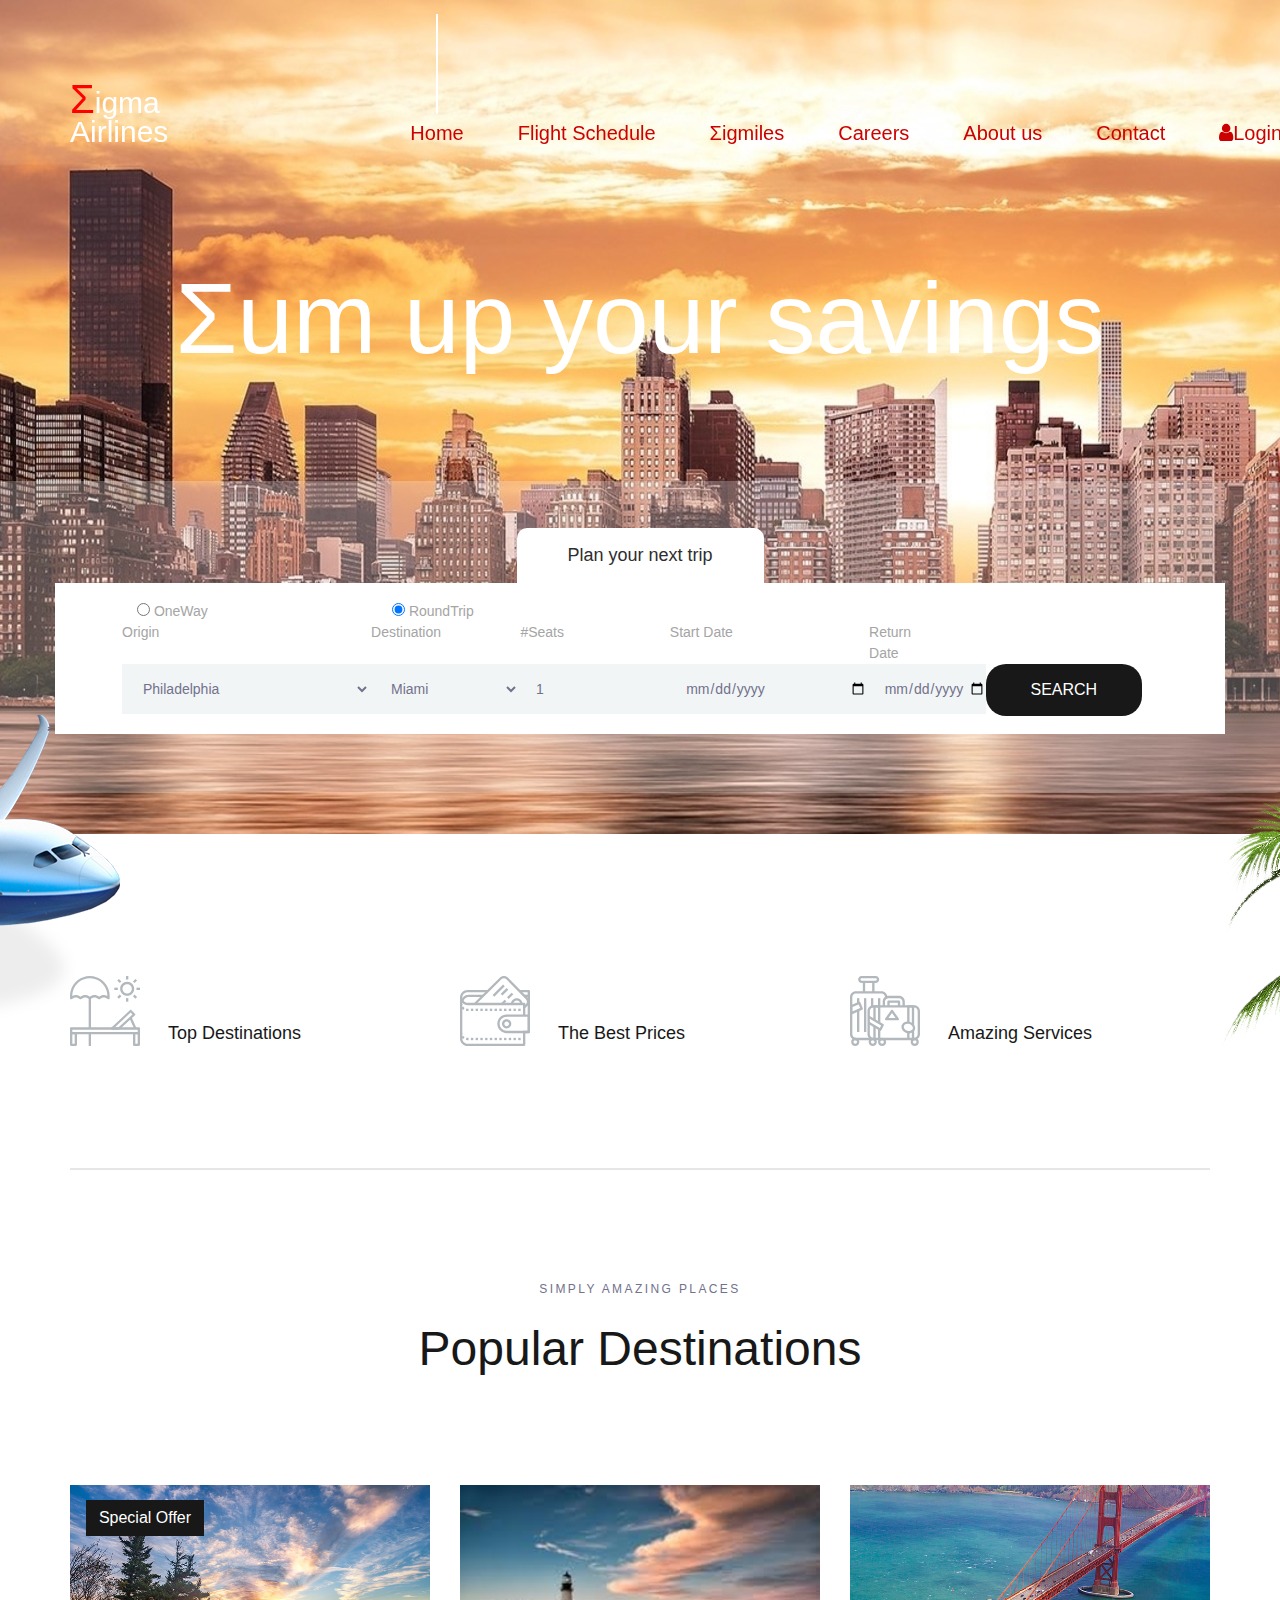
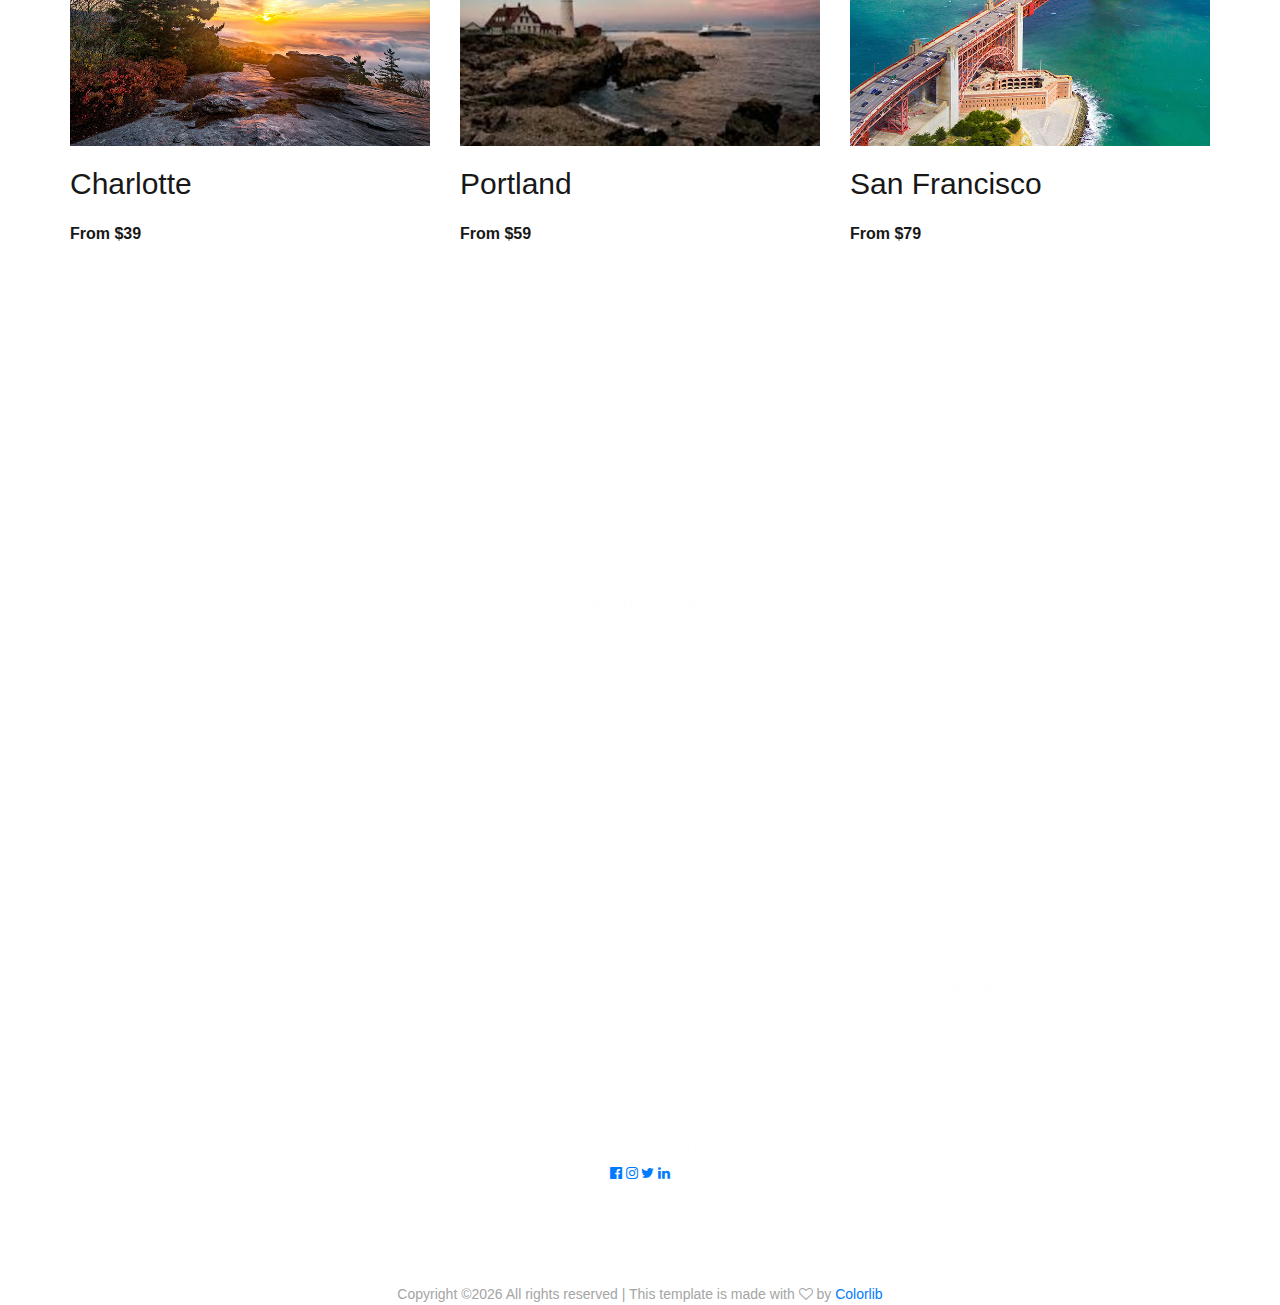
<file: index.html>
<!DOCTYPE html>
<html lang="en">
<head>
<title>Σigma Airlines</title>
<meta charset="utf-8">
<meta http-equiv="X-UA-Compatible" content="IE=edge">
<meta name="description" content="Travello template project">
<meta name="viewport" content="width=device-width, initial-scale=1">
<link rel="stylesheet" type="text/css" href="styles/bootstrap4/bootstrap.min.css">
<link href="plugins/font-awesome-4.7.0/css/font-awesome.min.css" rel="stylesheet" type="text/css">
<link rel="stylesheet" type="text/css" href="plugins/OwlCarousel2-2.2.1/owl.carousel.css">
<link rel="stylesheet" type="text/css" href="plugins/OwlCarousel2-2.2.1/owl.theme.default.css">
<link rel="stylesheet" type="text/css" href="plugins/OwlCarousel2-2.2.1/animate.css">
<link rel="stylesheet" type="text/css" href="styles/main_styles.css">
<link rel="stylesheet" type="text/css" href="styles/responsive.css">
</head>
<body>

<div class="super_container">
	
	<!-- Header -->

	<header class="header">
		<div class="container">
			<div class="row">
				<div class="col">
					<div class="header_content d-flex flex-row align-items-left justify-content-start">
						<div class="header_content_inner d-flex flex-row align-items-end justify-content-start">
							
							
							<div class="logo"><a href="index.html"><span lang=EL style='font-size:30pt;line-height:107%;color:red'>&#931;</span>igma Airlines</a></div>
							<nav class="main_nav">
								<ul class="d-flex flex-row align-items-start">
									<li class="active"><a href="index.html">Home</a></li>
									<li><a href="schedule.html">Flight Schedule</a></li>
									<li><a href="sigmiles.html">Σigmiles</a></li>
									<li><a href="careers.html">Careers</a></li>
									<li><a href="about.html">About us</a></li>
									<li><a href="contact.html">Contact</a></li>			
									<li><a href data-toggle="modal" data-target="#loginModal"><i class="fa fa-user before"></i>Login</a></li>
									<li><a href="register.php"><i class="fa fa-user-plus before"></i>Sign-up</a></li>
										
									
								</ul>
							</nav>
							

							<!-- Hamburger -->

							<div class="hamburger ml-auto">
								<i class="fa fa-bars" aria-hidden="true"></i>
							</div>

						</div>
					</div>
				</div>
			</div>
		</div>
		
	</header>

	<!-- Menu -->

	<div class="menu">
		<div class="menu_header d-flex flex-row align-items-center justify-content-start">
			<div class="menu_logo"><a href="index.html"><span lang=EL style='font-size:30pt;line-height:107%;color:red'>&#931;</span>igma Airlines</a></div>
			<div class="menu_close_container ml-auto"><div class="menu_close"><div></div><div></div></div></div>
		</div>
		<div class="menu_content">
			<ul>
				<li><a href="index.html">Home</a></li>
				<li><a href="schedule.html">Flight Schedules</a></li>
				<li><a href="sigmiles.html">Σigmiles</a></li>
				<li><a href="careers.html">Careers</a></li>
				<li><a href="about.html">About us</a></li>
				<li><a href="contact.html">Contact</a></li> 
				<li><a href data-toggle="modal" data-target="#loginModal"><i class="fa fa-user before"></i>Login</a></li>
				<li><a href="register.php"><i class="fa fa-user-plus before"></i>Sign-up</a></li>
			</ul>
			
		</div>
		
		
	</div>
	
	<!-- Home -->

	<div class="home">
		
		<!-- Home Slider -->
		<div class="home_slider_container">
			<div class="owl-carousel owl-theme home_slider">
				
				<!-- Slide -->
				<div class="owl-item">
					<div class="background_image" style="background-image:url(images/nyc-2.jpg)"></div>
					<div class="home_slider_content_container">
						<div class="container">
							<div class="row">
								<div class="col">
									<div class="home_slider_content">
										<div class="home_title"><h2>Σum up your savings</h2></div>
									</div>
								</div>
							</div>
						</div>
					</div>
				</div>

				<!-- Slide -->
				<div class="owl-item">
					<div class="background_image" style="background-image:url(images/nyc-2.jpg)"></div>
					<div class="home_slider_content_container">
						<div class="container">
							<div class="row">
								<div class="col">
									<div class="home_slider_content">
										<div class="home_title"><h2>Σum up your savings</h2></div>
									</div>
								</div>
							</div>
						</div>
					</div>
				</div>

				<!-- Slide -->
				<div class="owl-item">
					<div class="background_image" style="background-image:url(images/nyc-2.jpg)"></div>
					<div class="home_slider_content_container">
						<div class="container">
							<div class="row">
								<div class="col">
									<div class="home_slider_content">
										<div class="home_title"><h2>Sum up your savings</h2></div>
									</div>
								</div>
							</div>
						</div>
					</div>
				</div>

			</div>
<!--
			<div class="home_page_nav">
				<ul class="d-flex flex-column align-items-end justify-content-end">
					<li><a href="#" data-scroll-to="#destinations">Offers<span>01</span></a></li>
					<li><a href="#" data-scroll-to="#testimonials">Testimonials<span>02</span></a></li>
					<li><a href="#" data-scroll-to="#news">Latest<span>03</span></a></li>
				</ul>
			</div> -->
		</div>
	</div>

	<!-- Search -->

	<div class="home_search">
		<div class="container">
			<div class="row">
				<div class="col">
					<div class="home_search_container">
						<div class="home_search_title">Plan your next trip</div>
						<div class="home_search_content">
						
							<form method="get" action="search.html" class="home_search_form" id="home_search_form">
							    
								<div class="d-flex flex-lg-row align-items-start">
									<div class="col"><input type="radio" onclick="javascript:btcheck();" name="booktype" id="ow" value="One Way" > OneWay </div>
									<div class="col"><input type="radio" onclick="javascript:btcheck();" name="booktype" id="rt" value="Round Trip" checked > RoundTrip </div>
									
									<div class="col"></div> <div class="col"></div>
								</div>	
								<div class="d-flex flex-lg-row flex-column align-items-start justify-content-lg-between justify-content-start">
								<span class="search_input_1">Origin</span>
								<span class="search_input_2">Destination</span>
								<span class="search_input_3">#Seats</span>
								<span class="search_input_4">Start Date</span>
								<span id="lrdt" class="search_input_5">Return Date</span>
								<span class="search_input_4"></span>

								</div>
								<div class="d-flex flex-lg-row flex-column align-items-start justify-content-lg-between justify-content-start">
					
									<select id="From" name="From" class="search_input search_input_1"  required="required" size=1>
										<option value="CLT">Charlotte</option>
										<option value="MIA">Miami</option>
										<option value="NYC">New York</option>
										<option value="PHL" selected >Philadelphia</option>
										<option value="PWM">Portland</option>
										<option value="SFO">San Fransico</option>
									</select>
									
									<select id="To" name="To" class="search_input search_input_2"  required="required" size=1>
										<option value="CLT">Charlotte</option>
										<option value="MIA" selected>Miami</option>
										<option value="NYC">New York</option>
										<option value="PHL">Philadelphia</option>
										<option value="PWM">Portland</option>
										<option value="SFO">San Fransico</option>
									</select>
										     
									<input id="seats" name="seats" type="Number" class="search_input search_input_3" placeholder="# Seats" required="required" value="1" min="1" max="15">
									<input id="tdate" name="tdate" type="Date" class="search_input search_input_4" required="required" min="2019-12-01" max="2020-03-31">
									<input id="rdate" name="rdate" type="Date" class="search_input search_input_5" min="2019-12-01" max="2020-03-31">
									<button class="home_search_button" >search</button>
									</div>
									
																
							</form>
						</div>
					</div>
				</div>
			</div>
		</div>
	</div>

	<!-- Intro -->

	<div class="intro">
		<div class="intro_background" style="background-image:url(images/intro.png)"></div>
		<div class="container">
			<div class="row">
				<div class="col">
					<div class="intro_container">
						<div class="row">

							<!-- Intro Item -->
							<div class="col-lg-4 intro_col">
								<div class="intro_item d-flex flex-row align-items-end justify-content-start">
									<div class="intro_icon"><img src="images/beach.svg" alt=""></div>
									<div class="intro_content">
										<div class="intro_title">Top Destinations</div>
									</div>
								</div>
							</div>

							<!-- Intro Item -->
							<div class="col-lg-4 intro_col">
								<div class="intro_item d-flex flex-row align-items-end justify-content-start">
									<div class="intro_icon"><img src="images/wallet.svg" alt=""></div>
									<div class="intro_content">
										<div class="intro_title">The Best Prices</div>
									</div>
								</div>
							</div>

							<!-- Intro Item -->
							<div class="col-lg-4 intro_col">
								<div class="intro_item d-flex flex-row align-items-end justify-content-start">
									<div class="intro_icon"><img src="images/suitcase.svg" alt=""></div>
									<div class="intro_content">
										<div class="intro_title">Amazing Services</div>
									</div>
								</div>
							</div>

						</div>
					</div>
				</div>		
			</div>
		</div>
	</div>

	<!-- Destinations -->

	<div class="destinations" id="destinations">
		<div class="container">
			<div class="row">
				<div class="col text-center">
					<div class="section_subtitle">simply amazing places</div>
					<div class="section_title"><h2>Popular Destinations</h2></div>
				</div>
			</div>
			<div class="row destinations_row">
				<div class="col">
					<div class="destinations_container item_grid">

						<!-- Destination -->
						<div class="destination item">
							<div class="destination_image">
								<img src="images/NC.jpg" alt="">
								<div class="spec_offer text-center"><a href="#">Special Offer</a></div>
							</div>
							<div class="destination_content">
								<div class="destination_title"><a href="schedule.html">Charlotte</a></div>
								<div class="destination_price">From $39</div>
							</div>
						</div>

						<!-- Destination -->
						<div class="destination item">
							<div class="destination_image">
								<img src="images/PM.jpg" alt="">
							</div>
							<div class="destination_content">
								<div class="destination_title"><a href="schedule.html">Portland</a></div>
								<div class="destination_price">From $59</div>
							</div>
						</div>

						<!-- Destination -->
						<div class="destination item">
							<div class="destination_image">
								<img src="images/destination_3.jpg" alt="">
							</div>
							<div class="destination_content">
								<div class="destination_title"><a href="schedule.html">San Francisco</a></div>
								<div class="destination_price">From $79</div>
							</div>
						</div>

					</div>
				</div>
			</div>
		</div>
	</div>

	
	<!-- Footer -->

	<footer class="footer">
		<div class="parallax_background parallax-window" data-parallax="scroll" data-image-src="images/footer_1.jpg" data-speed="0.8"></div>
		<div class="container">
			<div class="row">
				<div class="col">
					<div class="newsletter">
						<div class="newsletter_title_container text-center">
							<div class="newsletter_title">Get the best deals first</div>
							<div class="newsletter_subtitle">Subscribe NOW!</div>
						</div>
						<div class="newsletter_form_container">
							<form action="#" class="newsletter_form d-flex flex-md-row flex-column align-items-start justify-content-between" id="newsletter_form">
								<div class="d-flex flex-md-row flex-column align-items-start justify-content-between">
									<div><input type="text" class="newsletter_input newsletter_input_name" id="newsletter_input_name" placeholder="Name" required="required"><div class="input_border"></div></div>
									<div><input type="email" class="newsletter_input newsletter_input_email" id="newsletter_input_email" placeholder="Your e-mail" required="required"><div class="input_border"></div></div>
								</div>
								<div><button class="newsletter_button">subscribe</button></div>
							</form>
						</div>
					</div>
				</div>
			</div>
			<div class="row footer_contact_row">
				<div class="col-xl-10 offset-xl-1">
					<div class="row">

						<!-- Footer Contact Item -->
						<div class="col-xl-4 footer_contact_col">
							<div class="footer_contact_item d-flex flex-column align-items-center justify-content-start text-center">
								<div class="footer_contact_icon"><img src="images/sign.svg" alt=""></div>
								<div class="footer_contact_title">give us a call</div>
								<div class="footer_contact_list">
									<ul>
										<li>Office Landline: (800)100-1234</li>
										
									</ul>
								</div>
							</div>
						</div>

						<!-- Footer Contact Item -->
						<div class="col-xl-4 footer_contact_col">
							<div class="footer_contact_item d-flex flex-column align-items-center justify-content-start text-center">
								<div class="footer_contact_icon"><img src="images/trekking.svg" alt=""></div>
								<div class="footer_contact_title">come & drop by</div>
								<div class="footer_contact_list">
									<ul style="max-width:190px">
										<li>1340 South Valley Forge Road, Lansdale, PA 19446</li>
									</ul>
								</div>
							</div>
						</div>

						<!-- Footer Contact Item -->
						<div class="col-xl-4 footer_contact_col">
							<div class="footer_contact_item d-flex flex-column align-items-center justify-content-start text-center">
								<div class="footer_contact_icon"><img src="images/around.svg" alt=""></div>
								<div class="footer_contact_title">send us a message</div>
								<div class="footer_contact_list">
									<ul>
										<li>youremail@sigma.com</li>
										<li>Office@sigma.com</li>
									</ul>
								</div>
							</div>
						</div>
					</div>
					<div class="footer_contact_row">
						<div class="footer_contact_item d-flex flex-column align-items-center justify-content-start text-center">
						    <div class="footer_contact_title">Find Us On</div>
								<div class="footer_social">
									<a href="https://www.facebook.com/"><i class="fa fa-facebook-official"></i></a>
									<a href="https://www.instagram.com/"><i class="fa fa-instagram"></i></a>
									<a href="https://twitter.com/login"><i class="fa fa-twitter"></i></a>
									<a href="https://www.linkedin.com/login?fromSignIn=true&trk=guest_homepage-basic_nav-header-signin"><i class="fa fa-linkedin"></i></a>
								</div>
						</div>
					</div>	
					

					
				</div>
			</div>
		</div>
		<div class="col text-center"><!-- Link back to Colorlib can't be removed. Template is licensed under CC BY 3.0. -->
Copyright &copy;<script>document.write(new Date().getFullYear());</script> All rights reserved | This template is made with <i class="fa fa-heart-o" aria-hidden="true"></i> by <a href="https://colorlib.com" target="_blank">Colorlib</a>
<!-- Link back to Colorlib can't be removed. Template is licensed under CC BY 3.0. --> </div>
	</footer>


  <div id="loginModal" class="modal fade" role="dialog">
    <div class="modal-dialog">
    
      <!-- Modal content-->
      <div class="modal-content">
        <div class="modal-header" style="padding:35px 50px;">
          <h4><i class="fa fa-user"></i> Login</h4> 
		 <button type="button" class="close" data-dismiss="modal">&times;</button>
         
        </div>
        <div class="modal-body" style="padding:40px 50px;">
          <form role="form">
            <div class="form-group">
              <label for="usrname">Username</label>
              <input type="text" class="form-control" id="usrname" placeholder="Enter email">
            </div>
            <div class="form-group">
              <label for="psw">Password</label>
              <input type="text" class="form-control" id="psw" placeholder="Enter password">
            </div>
            <div class="checkbox">
              <label><input type="checkbox" value="" checked>Remember me</label>
            </div>
              <button type="submit" class="btn btn-success btn-block"><span class="glyphicon glyphicon-off"></span> Login</button>
          </form>
        </div>
        <div class="modal-footer">
          <p>Forgot <a href="#">Password?</a></p>
		  <button type="submit" class="btn btn-danger btn-default pull-left" data-dismiss="modal">Cancel</button>
		  
        </div>
      </div>
      
    </div>
  </div> 


<script src="js/jquery-3.2.1.min.js"></script>
<script src="styles/bootstrap4/popper.js"></script>
<script src="styles/bootstrap4/bootstrap.min.js"></script>
<script src="plugins/OwlCarousel2-2.2.1/owl.carousel.js"></script>
<script src="plugins/Isotope/isotope.pkgd.min.js"></script>
<script src="plugins/scrollTo/jquery.scrollTo.min.js"></script>
<script src="plugins/easing/easing.js"></script>
<script src="plugins/parallax-js-master/parallax.min.js"></script>
<script src="js/custom.js"></script>

<script>
function btcheck() {
    
    if (document.getElementById('rt').checked) {
        document.getElementById('rdate').style.visibility = 'visible';
		document.getElementById('lrdt').style.visibility = 'visible';
    }
    else { 
		document.getElementById('rdate').style.visibility = 'hidden';
		document.getElementById('lrdt').style.visibility = 'hidden';
		}
}
</script>

</div>

</body>
</html>
</file>
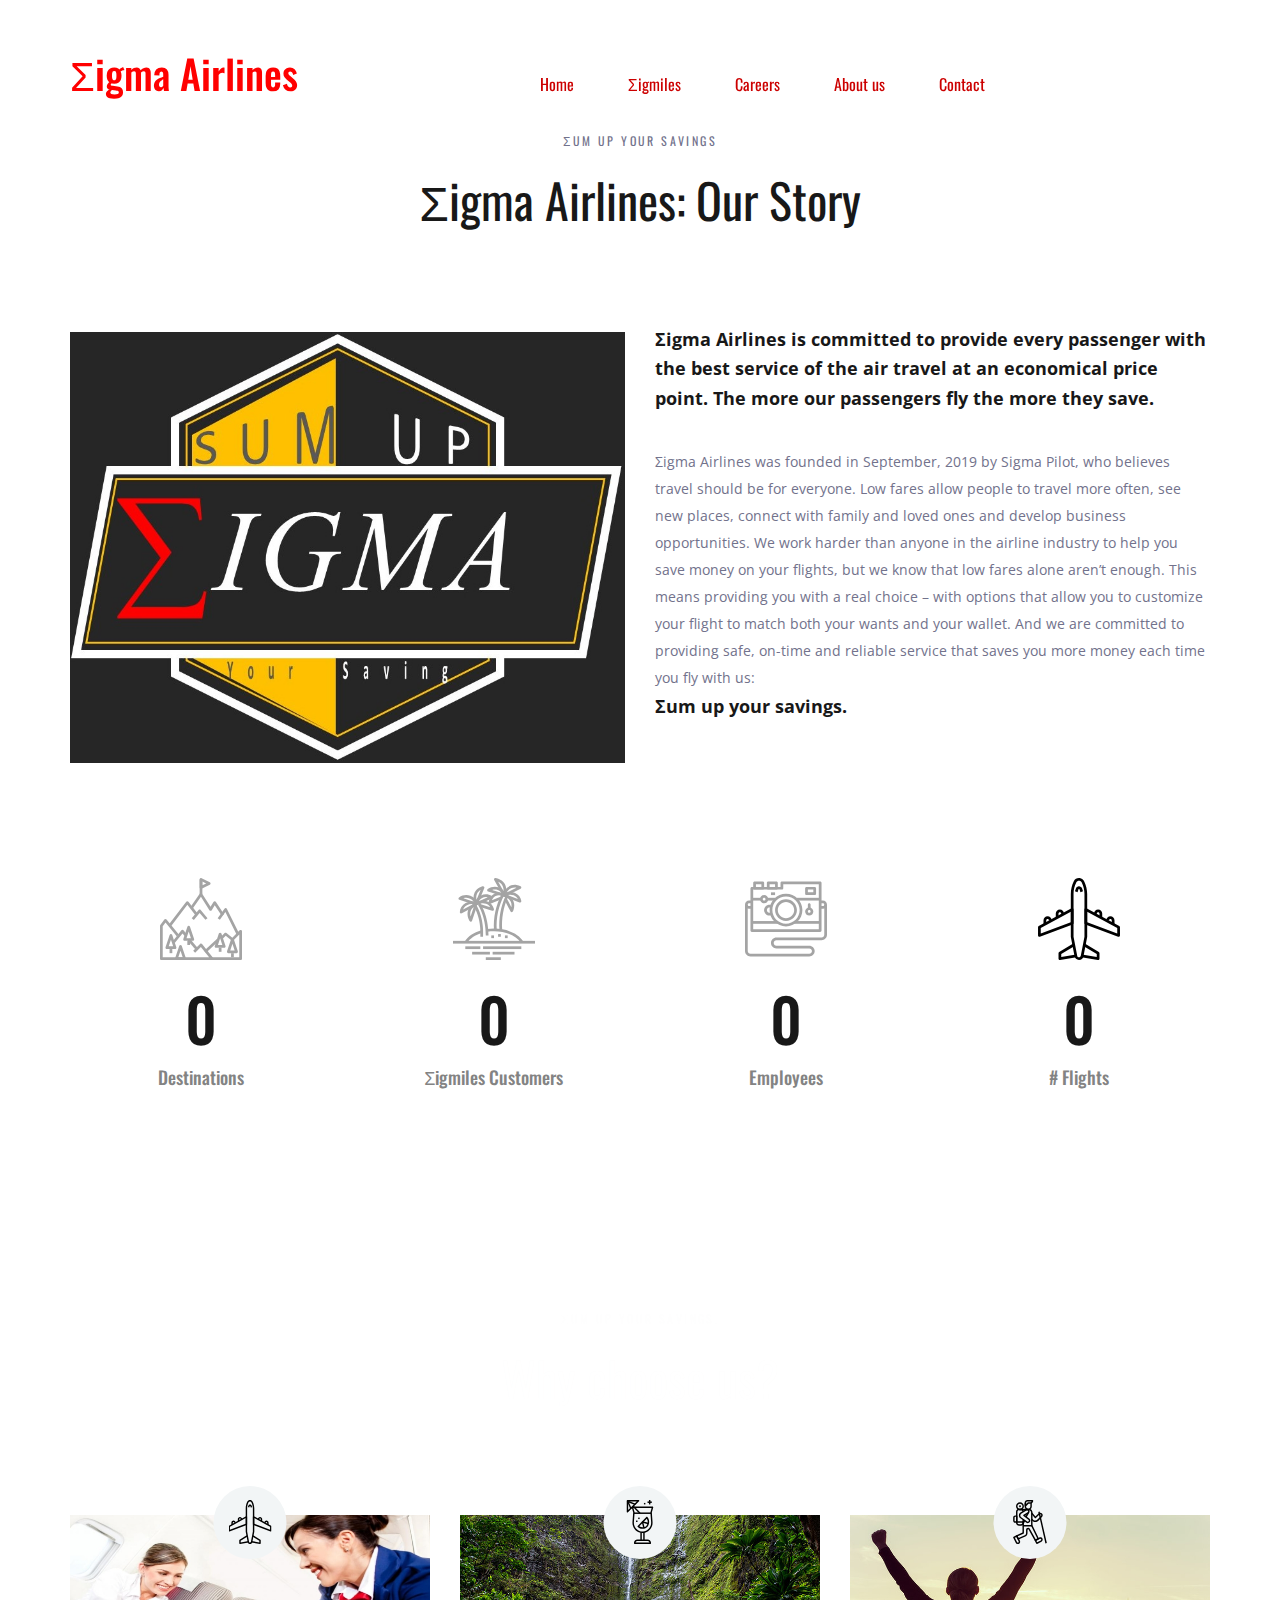
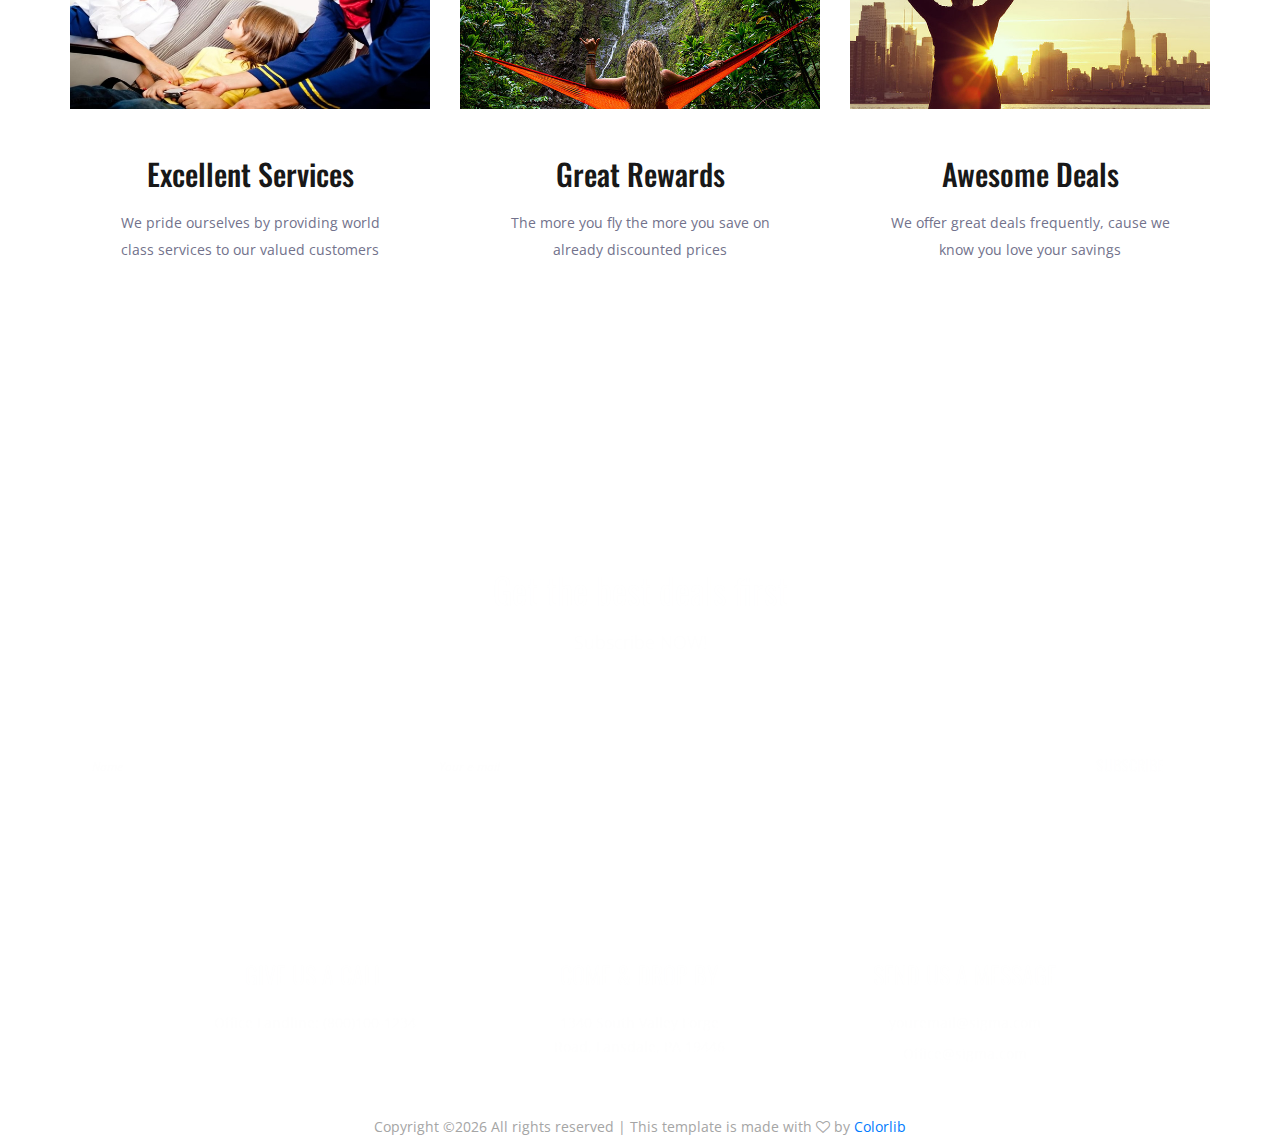
<file: about.html>
<!DOCTYPE html>
<html lang="en">
<head>
<title>About us</title>
<meta charset="utf-8">
<meta http-equiv="X-UA-Compatible" content="IE=edge">
<meta name="description" content="Σigma Airlines template project">
<meta name="viewport" content="width=device-width, initial-scale=1">
<link rel="stylesheet" type="text/css" href="styles/bootstrap4/bootstrap.min.css">
<link href="plugins/font-awesome-4.7.0/css/font-awesome.min.css" rel="stylesheet" type="text/css">
<link rel="stylesheet" type="text/css" href="plugins/OwlCarousel2-2.2.1/owl.carousel.css">
<link rel="stylesheet" type="text/css" href="plugins/OwlCarousel2-2.2.1/owl.theme.default.css">
<link rel="stylesheet" type="text/css" href="plugins/OwlCarousel2-2.2.1/animate.css">
<link rel="stylesheet" type="text/css" href="styles/about.css">
<link rel="stylesheet" type="text/css" href="styles/about_responsive.css">
</head>
<body>

<div class="super_container">
	
	<!-- Header -->

	<header class="header">
		<div class="container">
			<div class="row">
				<div class="col">
					<div class="header_content d-flex flex-row align-items-center justify-content-start">
						<div class="header_content_inner d-flex flex-row align-items-end justify-content-start">
							
							<div class="logo"><a href="index.html"><span lang=EL style='font-size:30pt;line-height:107%;color:red'>&#931;igma Airlines</span></a></div>
							
							<nav class="main_nav">
								<ul class="d-flex flex-row align-items-start justify-content-start">
									<li class="active"><a href="index.html"><span style='color: #cc0000; font-weight: 400'>Home</a></li>
									<li><a href="sigmiles.html"><span style='color: #cc0000; font-weight: 400'>Σigmiles</a></li>
									<li><a href="jobs.html"><span style='color: #cc0000; font-weight: 400'>Careers</a></li>
									<li><a href="about.html"><span style='color: #cc0000; font-weight: 400'>About us</a></li>
									<li><a href="contact.html"><span style='color: #cc0000; font-weight: 400'>Contact</a></li>
								</ul>
							</nav>
							

							<!-- Hamburger -->

							<div class="hamburger ml-auto">
								<i class="fa fa-bars" aria-hidden="true"></i>
							</div>

						</div>
					</div>
				</div>
			</div>
		</div>
		
	</header>
	
	<!-- Menu -->

	<div class="menu">
		<div class="menu_header d-flex flex-row align-items-center justify-content-start">
			<div class="menu_logo"><a href="index.html"><a href="index.html"><span lang=EL style='font-size:30pt;line-height:107%;color:red'>&#931;</span>igma Airlines</a></div>
			<div class="menu_close_container ml-auto"><div class="menu_close"><div></div><div></div></div></div>
		</div>
		<div class="menu_content">
			<ul>
				<li><a href="index.html">Home</a></li>
				<li><a href="sigmiles.html">Σigmiles</a></li>
				<li><a href="jobs.html">Careers</a></li>
				<li><a href="about.html">About us</a></li>
				<li><a href="contact.html">Contact</a></li> 
			</ul>
		</div>
	</div>
	
	<!-- Home -->
			
	<!-- About -->
    <br>
	<div class="about">
		<div class="container">
			<div class="row">
				<div class="col text-center animated bounceInDown">
					<div class="section_subtitle">Σum up your savings</div>
					<div class="section_title"><h2>Σigma Airlines: Our Story</h2></div>
				</div>
			</div>
			<div class="row about_row">
				<div class="col-lg-6 animated bounceInUp delay_2">
					<div class="about_image"><img src="images/SigmaLogo.jpg" alt=""></div>
				</div>
				
				<div class="col-lg-6">
					<div class="about_content animated rotateInDownLeft delay_5">
						<div class="text_highlight">
Σigma Airlines is committed to provide every passenger with the best service of the air travel at an economical price point. The more our passengers fly the more they save.
</div>
						<div class="about_text">
							<p>Σigma Airlines was founded in September, 2019 by Sigma Pilot, who believes travel should be for everyone. Low fares allow people to travel more often, see new places, connect with family and loved ones and develop business opportunities. We work harder than anyone in the airline industry to help you save money on your flights, but we know that low fares alone aren’t enough. This means providing you with a real choice – with options that allow you to customize your flight to match both your wants and your wallet. And we are committed to providing safe, on-time and reliable service that saves you more money each time you fly with us: </p>		
						</div>
						<div class="text_highlight">Σum up your savings.</div>
						
					</div>
				</div>
					
			</div>
		</div>
	</div>

	<!-- Milestones -->

	<div class="milestones">
		<div class="container">
			<div class="row">
				
				<!-- Milestone -->
				<div class="col-lg-3 milestone_col">
					<div class="milestone text-center">
						<div class="milestone_icon"><img src="images/mountain.svg" alt=""></div>
						<div class="milestone_counter" data-end-value="17">0</div>
						<div class="milestone_text">Destinations</div>
					</div>
				</div>

				<!-- Milestone -->
				<div class="col-lg-3 milestone_col">
					<div class="milestone text-center">
						<div class="milestone_icon"><img src="images/island.svg" alt=""></div>
						<div class="milestone_counter" data-end-value="11923">0</div>
						<div class="milestone_text">Σigmiles Customers</div>
					</div>
				</div>

				<!-- Milestone -->
				<div class="col-lg-3 milestone_col">
					<div class="milestone text-center">
						<div class="milestone_icon"><img src="images/camera.svg" alt=""></div>
						<div class="milestone_counter" data-end-value="267">0</div>
						<div class="milestone_text">Employees</div>
					</div>
				</div>

				<!-- Milestone -->
				<div class="col-lg-3 milestone_col">
					<div class="milestone text-center">
						<div class="milestone_icon"><img src="images/why_1.svg" alt=""></div>
						<div class="milestone_counter" data-end-value="376">0</div>
						<div class="milestone_text"># Flights</div>
					</div>
				</div>

			</div>
		</div>
	</div>

	<!-- Why Choose Us -->

	<div class="why">
		<div class="parallax_background parallax-window" data-parallax="scroll" data-image-src="images/why.jpg" data-speed="0.8"></div>
		<div class="container">
			<div class="row">
				<div class="col text-center">
					<div class="section_subtitle">Σum up your savings.</div>
					<div class="section_title"><h2>Why choose us?</h2></div>
				</div>
			</div>
			<div class="row why_row">
				
				<!-- Why item -->
				<div class="col-lg-4 why_col">
					<div class="why_item">
						<div class="why_image">
							<img src="images/airhost.jpg" alt="">
							<div class="why_icon d-flex flex-column align-items-center justify-content-center">
								<img src="images/why_1.svg" alt="">
							</div>
						</div>
						<div class="why_content text-center">
							<div class="why_title">Excellent Services</div>
							<div class="why_text">
								<p>We pride ourselves by providing world class services to our valued customers</p>
							</div>
						</div>
					</div>
				</div>

				<!-- Why item -->
				<div class="col-lg-4 why_col">
					<div class="why_item">
						<div class="why_image">
							<img src="images/why_2.jpg" alt="">
							<div class="why_icon d-flex flex-column align-items-center justify-content-center">
								<img src="images/why_2.svg" alt="">
							</div>
						</div>
						<div class="why_content text-center">
							<div class="why_title">Great Rewards</div>
							<div class="why_text">
								<p>The more you fly the more you save on already discounted prices</p>
							</div>
						</div>
					</div>
				</div>

				<!-- Why item -->
				<div class="col-lg-4 why_col">
					<div class="why_item">
						<div class="why_image">
							<img src="images/win.jpg" alt="">
							<div class="why_icon d-flex flex-column align-items-center justify-content-center">
								<img src="images/why_3.svg" alt="">
							</div>
						</div>
						<div class="why_content text-center">
							<div class="why_title">Awesome Deals</div>
							<div class="why_text">
								<p>We offer great deals frequently, cause we know you love your savings</p>
							</div>
						</div>
					</div>
				</div>

			</div>
		</div>
	</div>

	
		</div>
	</div>

	<!-- Footer -->

	<!-- Footer -->

	<footer class="footer">
		<div class="parallax_background parallax-window" data-parallax="scroll" data-image-src="images/footer_1.jpg" data-speed="0.8"></div>
		<div class="container">
			<div class="row">
				<div class="col">
					<div class="newsletter">
						<div class="newsletter_title_container text-center">
							<div class="newsletter_title">Get the best deals first</div>
							<div class="newsletter_subtitle">Subscribe NOW!</div>
						</div>
						<div class="newsletter_form_container">
							<form action="#" class="newsletter_form d-flex flex-md-row flex-column align-items-start justify-content-between" id="newsletter_form">
								<div class="d-flex flex-md-row flex-column align-items-start justify-content-between">
									<div><input type="text" class="newsletter_input newsletter_input_name inpt" id="newsletter_input_name" placeholder="Name" required="required"><div class="input_border"></div></div>
									<div><input type="email" class="newsletter_input newsletter_input_email inpt" id="newsletter_input_email" placeholder="Your e-mail" required="required"><div class="input_border"></div></div>
								</div>
								<div><button class="newsletter_button">subscribe</button></div>
							</form>
						</div>
					</div>
				</div>
			</div>
			<div class="row footer_contact_row">
				<div class="col-xl-10 offset-xl-1">
					<div class="row">

						<!-- Footer Contact Item -->
						<div class="col-xl-4 footer_contact_col">
							<div class="footer_contact_item d-flex flex-column align-items-center justify-content-start text-center">
								<div class="footer_contact_icon"><img src="images/sign.svg" alt=""></div>
								<div class="footer_contact_title">give us a call</div>
								<div class="footer_contact_list">
									<ul>
										<li>Office Landline: (800)100-1234</li>
										
									</ul>
								</div>
							</div>
						</div>

						<!-- Footer Contact Item -->
						<div class="col-xl-4 footer_contact_col">
							<div class="footer_contact_item d-flex flex-column align-items-center justify-content-start text-center">
								<div class="footer_contact_icon"><img src="images/trekking.svg" alt=""></div>
								<div class="footer_contact_title">come & drop by</div>
								<div class="footer_contact_list">
									<ul style="max-width:190px">
										<li>1340 South Valley Forge Road, Lansdale, PA 19446</li>
									</ul>
								</div>
							</div>
						</div>

						<!-- Footer Contact Item -->
						<div class="col-xl-4 footer_contact_col">
							<div class="footer_contact_item d-flex flex-column align-items-center justify-content-start text-center">
								<div class="footer_contact_icon"><img src="images/around.svg" alt=""></div>
								<div class="footer_contact_title">send us a message</div>
								<div class="footer_contact_list">
									<ul>
										<li>youremail@sigma.com</li>
										<li>Office@sigma.com</li>
									</ul>
								</div>
							</div>
						</div>
					</div>
				</div>
			</div>
		</div>
		<div class="col text-center"><!-- Link back to Colorlib can't be removed. Template is licensed under CC BY 3.0. -->
Copyright &copy;<script>document.write(new Date().getFullYear());</script> All rights reserved | This template is made with <i class="fa fa-heart-o" aria-hidden="true"></i> by <a href="https://colorlib.com" target="_blank">Colorlib</a>
<!-- Link back to Colorlib can't be removed. Template is licensed under CC BY 3.0. --> </div>
	
	</footer>
</div>

<script src="js/jquery-3.2.1.min.js"></script>
<script src="styles/bootstrap4/popper.js"></script>
<script src="styles/bootstrap4/bootstrap.min.js"></script>
<script src="plugins/greensock/TweenMax.min.js"></script>
<script src="plugins/greensock/TimelineMax.min.js"></script>
<script src="plugins/scrollmagic/ScrollMagic.min.js"></script>
<script src="plugins/greensock/animation.gsap.min.js"></script>
<script src="plugins/greensock/ScrollToPlugin.min.js"></script>
<script src="plugins/OwlCarousel2-2.2.1/owl.carousel.js"></script>
<script src="plugins/easing/easing.js"></script>
<script src="plugins/parallax-js-master/parallax.min.js"></script>
<script src="js/about.js"></script>
</body>
</html>
</file>
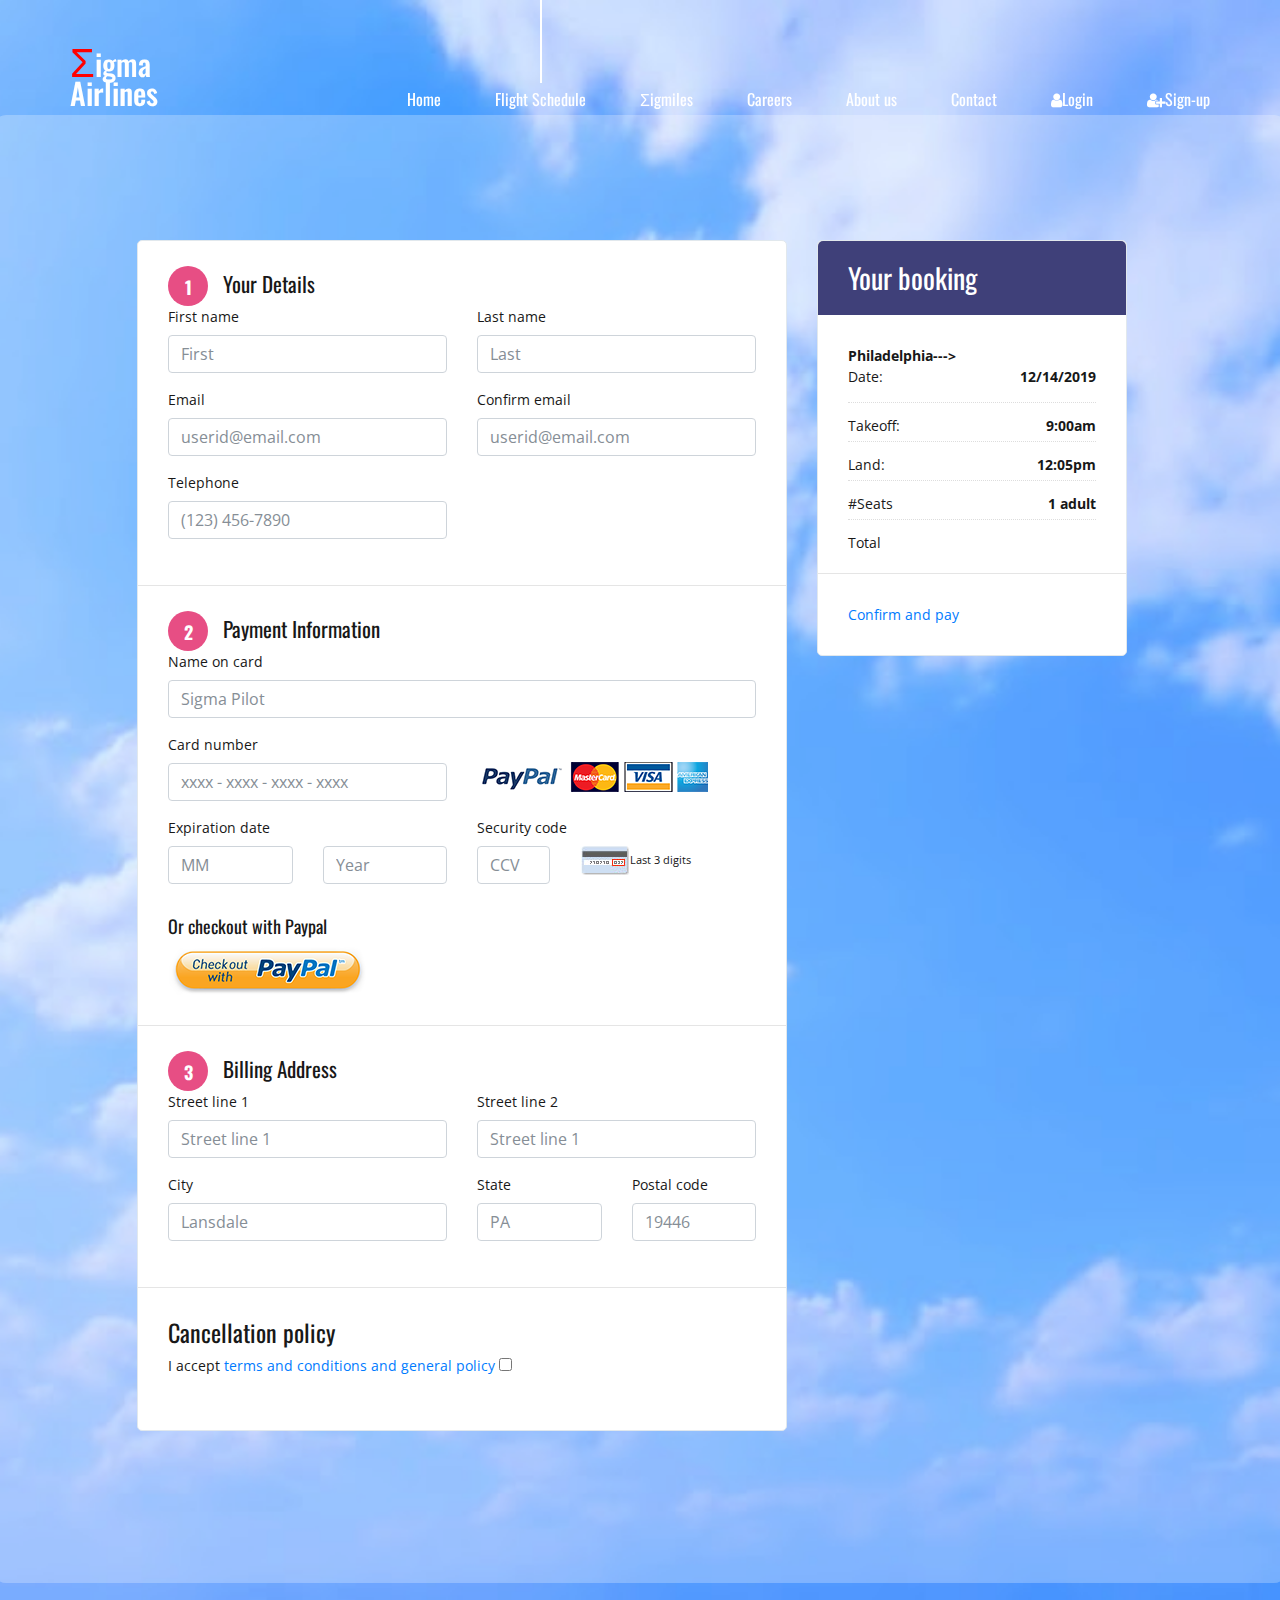
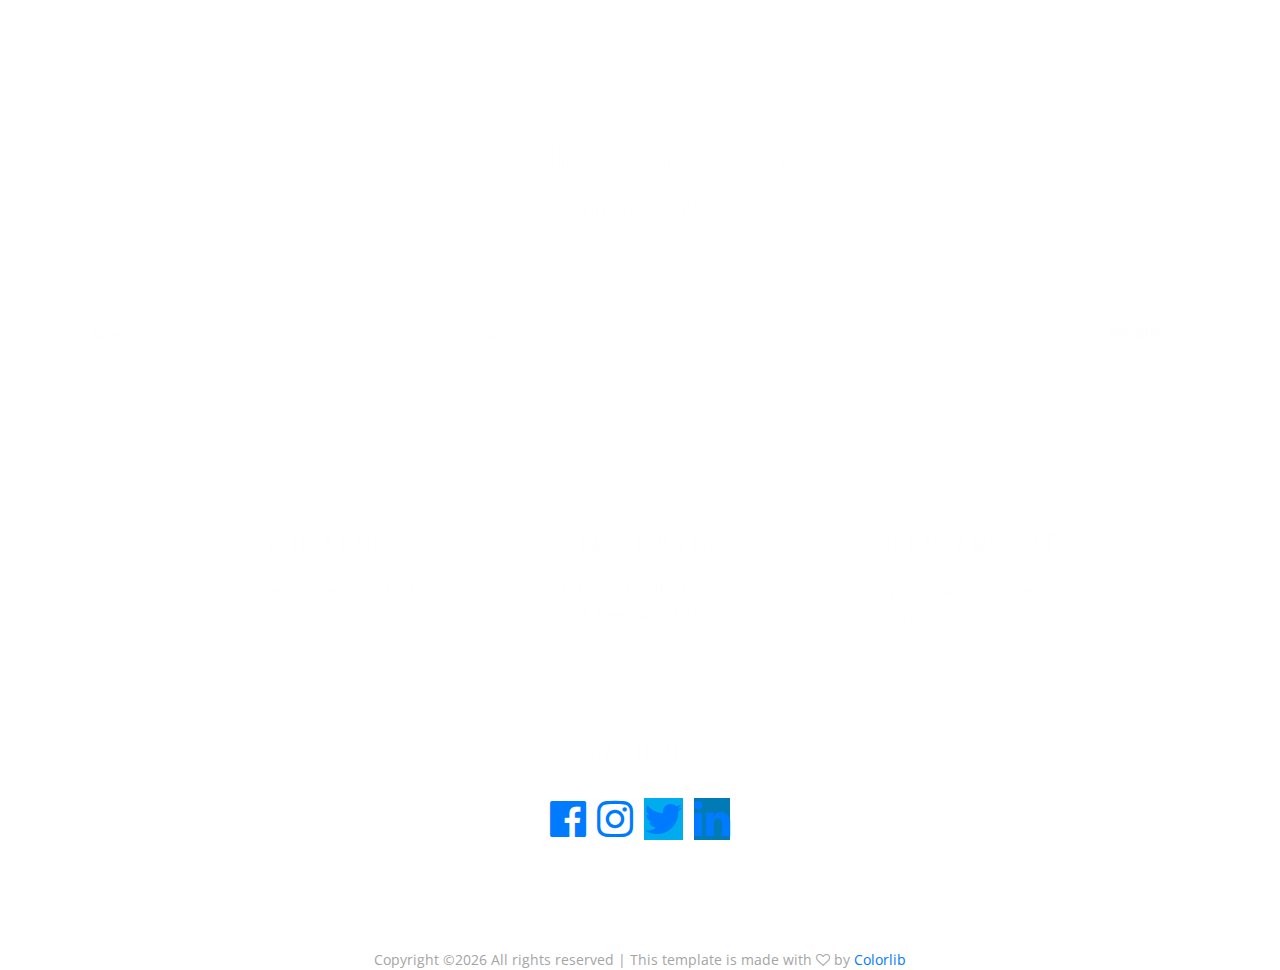
<file: book.html>
<!DOCTYPE html>
<html lang="en">
<head>
<title>Book Flight</title>
<meta charset="utf-8">
<meta http-equiv="X-UA-Compatible" content="IE=edge">
<meta name="description" content="Travello template project">
<meta name="viewport" content="width=device-width, initial-scale=1">
<link rel="stylesheet" type="text/css" href="styles/bootstrap4/bootstrap.min.css">
<link href="plugins/font-awesome-4.7.0/css/font-awesome.min.css" rel="stylesheet" type="text/css">
<link rel="stylesheet" type="text/css" href="plugins/OwlCarousel2-2.2.1/owl.carousel.css">
<link rel="stylesheet" type="text/css" href="plugins/OwlCarousel2-2.2.1/owl.theme.default.css">
<link rel="stylesheet" type="text/css" href="plugins/OwlCarousel2-2.2.1/animate.css">
<link rel="stylesheet" type="text/css" href="styles/book.css">
<link rel="stylesheet" type="text/css" href="styles/about_responsive.css">

<!-- head stuff -->
<script type="text/javascript">
<!-- hide from old browsers

function getValue(varname)
{
  // First, we load the URL into a variable
  var url = window.location.href;

  // Next, split the url by the ?
  var qparts = url.split("?");

  // Check that there is a querystring, return "" if not
  if (qparts.length == 0)
  {
    return "";
  }

  // Then find the querystring, everything after the ?
  var query = qparts[1];

  // Split the query string into variables (separates by &s)
  var vars = query.split("&");

  // Initialize the value with "" as default
  var value = "";

  // Iterate through vars, checking each one for varname
  for (i=0;i<vars.length;i++)
  {
    // Split the variable by =, which splits name and value
    var parts = vars[i].split("=");
    
    // Check if the correct variable
    if (parts[0] == varname)
    {
      // Load value into variable
      value = parts[1];

      // End the loop
      break;
    }
  }
  
  // Convert escape code
  value = unescape(value);

  // Convert "+"s to " "s
  value.replace(/\+/g," ");

  // Return the value
  return value;
}

// end hide -->
</script>

</head>


<body>
<div class="super_container">
	
	<!-- Header -->

	<header class="header">
		<div class="container">
			<div class="row">
				<div class="col">
					<div class="header_content d-flex flex-row align-items-center justify-content-start">
						<div class="header_content_inner d-flex flex-row align-items-end justify-content-start">
							
							<div class="logo"><a href="index.html"><span lang=EL style='font-size:30pt;line-height:107%;color:red'>&#931;</span>igma Airlines</a></div>
							
							<nav class="main_nav">
								<ul class="d-flex flex-row align-items-start justify-content-start">
									<li><a href="index.html">Home</a></li>
									<li class="active"><a href="schedule.html">Flight Schedule</a></li>
									<li><a href="sigmiles.html">Σigmiles</a></li>
									<li><a href="careers.html">Careers</a></li>
									<li><a href="about.html">About us</a></li>
									<li><a href="contact.html">Contact</a></li>
									<li><a href data-toggle="modal" data-target="#loginModal"><i class="fa fa-user before"></i>Login</a></li>
									<li><a href="register.php"><i class="fa fa-user-plus before"></i>Sign-up</a></li>
								</ul>
							</nav>
							

							<!-- Hamburger -->

							<div class="hamburger ml-auto">
								<i class="fa fa-bars" aria-hidden="true"></i>
							</div>

						</div>
					</div>
				</div>
			</div>
		</div>
		
	</header>

	<!-- Menu -->

	<div class="menu">
		<div class="menu_header d-flex flex-row align-items-center justify-content-start">
			<div class="menu_logo"><a href="index.html"><span lang=EL style='font-size:30pt;line-height:107%;color:red'>&#931;</span>igma Airlines</a></div>
			<div class="menu_close_container ml-auto"><div class="menu_close"><div></div><div></div></div></div>
		</div>
		<div class="menu_content">
			<ul>
				<li><a href="index.html">Home</a></li>
				<li><a href="sigmiles.html">Σigmiles</a></li>
				<li><a href="careers.html">Careers</a></li>
				<li><a href="about.html">About us</a></li>
				<li><a href="contact.html">Contact</a></li> 
				<li><a href data-toggle="modal" data-target="#loginModal"><i class="fa fa-user before"></i>Login</a></li>
				<li><a href="register.php"><i class="fa fa-user-plus before"></i>Sign-up</a></li>
			</ul>
			
		</div>
		
	</div>
	
	<!-- Home -->
	<div class="home">
	
		<div class="background_image" style="background-image:url(images/sky1.jpg)"></div>
			
	
		<div class="home_search">
			<div class="container">
				<div class="row">
					<div class="col"> 
						<div class="home_search_container">
							<div class="home_search_content">

								<div class="container margin_60">
									<div class="row">
										<div class="col-xl-8 col-lg-8">
											<div class="box_general_3 cart">
					
												<div class="form_title">
													<h3><strong>1</strong>Your Details</h3>
												</div>
												<div class="step">
													<div class="row">
														<div class="col-md-6 col-sm-6">
															<div class="form-group">
																<label>First name</label>
																<input type="text" class="form-control" id="firstname_booking" name="firstname_booking" placeholder="First">
															</div>
														</div>
														<div class="col-md-6 col-sm-6">
														<div class="form-group">
															<label>Last name</label>
															<input type="text" class="form-control" id="lastname_booking" name="lastname_booking" placeholder="Last">
														</div>
													</div>
													</div>
													<div class="row">
														<div class="col-md-6 col-sm-6">
															<div class="form-group">
																<label>Email</label>
																<input type="email" id="email_booking" name="email_booking" class="form-control" placeholder="userid@email.com">
															</div>
														</div>
														<div class="col-md-6 col-sm-6">
															<div class="form-group">
																<label>Confirm email</label>
																<input type="email" id="email_booking_2" name="email_booking_2" class="form-control" placeholder="userid@email.com">
															</div>
														</div>
													</div>
													<div class="row">
														<div class="col-md-6 col-sm-6">
															<div class="form-group">
																<label>Telephone</label>
																<input type="text" id="telephone_booking" name="telephone_booking" class="form-control" placeholder="(123) 456-7890">
															</div>
														</div>
													</div>
												</div>
												<hr>
												<!--End step -->

													<div class="form_title">
														<h3><strong>2</strong>Payment Information</h3>
														
													</div>
													<div class="step">
														<div class="form-group">
															<label>Name on card</label>
															<input type="text" class="form-control" id="name_card_booking" name="name_card_booking" placeholder="Sigma Pilot">
														</div>
														<div class="row">
															<div class="col-md-6">
																<div class="form-group">
																	<label>Card number</label>
																	<input type="text" id="card_number" name="card_number" class="form-control" placeholder="xxxx - xxxx - xxxx - xxxx">
																</div>
															</div>
															<div class="col-md-6 col-sm-6">
																<img src="images/payments.png" alt="Cards" class="cards">
															</div>
														</div>
														<div class="row">
															<div class="col-md-6">
																<label>Expiration date</label>
																<div class="row">
																	<div class="col-md-6">
																		<div class="form-group">
																			<input type="text" id="expire_month" name="expire_month" class="form-control" placeholder="MM">
																		</div>
																	</div>
																	<div class="col-md-6">
																		<div class="form-group">
																			<input type="text" id="expire_year" name="expire_year" class="form-control" placeholder="Year">
																		</div>
																	</div>
																</div>
															</div>
															<div class="col-md-6">
																<div class="form-group">
																	<label>Security code</label>
																	<div class="row">
																		<div class="col-md-4">
																			<div class="form-group">
																				<input type="text" id="ccv" name="ccv" class="form-control" placeholder="CCV">
																			</div>
																		</div>
																		<div class="col-md-8">
																			<img src="images/icon_ccv.gif" width="50" height="29" alt="ccv"><small>Last 3 digits</small>
																		</div>
																	</div>
																</div>
															</div>
														</div>
														<!--End row -->

														<h5>Or checkout with Paypal</h5>
														
														<p>
															<img src="images/paypal_bt.png" alt="Image">
														</p>
													</div>
													<hr>
													<!--End step -->

													<div class="form_title">
														<h3><strong>3</strong>Billing Address</h3>
														
													</div>
													<div class="step">
														
														<div class="row">
															<div class="col-md-6 col-sm-6">
																<div class="form-group">
																	<label>Street line 1</label>
																	<input type="text" id="street_1" name="street_1" class="form-control" placeholder="Street line 1">
																</div>
															</div>
															<div class="col-md-6 col-sm-6">
																<div class="form-group">
																	<label>Street line 2</label>
																	<input type="text" id="street_2" name="street_2" class="form-control" placeholder="Street line 1">
																</div>
															</div>
														</div>
														<div class="row">
															<div class="col-md-6">
																<div class="form-group">
																	<label>City</label>
																	<input type="text" id="city_booking" name="city_booking" class="form-control" placeholder="Lansdale">
																</div>
															</div>
															<div class="col-md-3">
																<div class="form-group">
																	<label>State</label>
																	<input type="text" id="state_booking" name="state_booking" class="form-control" placeholder="PA">
																</div>
															</div>
															<div class="col-md-3">
																<div class="form-group">
																	<label>Postal code</label>
																	<input type="text" id="postal_code" name="postal_code" class="form-control" placeholder="19446">
																</div>
															</div>
														</div>
														<!--End row -->
													</div>
													<hr>
													<!--End step -->
													<div id="policy">
						<h4>Cancellation policy</h4>
						<div class="form-group">
							<div class="checkboxes">
								<label class="container_check">I accept <a href="#0">terms and conditions and general policy</a>
									<input type="checkbox">
									<span class="checkmark"></span>
								</label>
							</div>
						</div>
					</div>
											</div>
										</div>
				<!-- /col -->
										<aside class="col-xl-4 col-lg-4" id="sidebar">
					<div class="box_general_3 booking">
						<form>
							<div class="title">
								<h3>Your booking</h3>
							</div>
							<div class="summary">
								<ul>
									
									<li><strong class="float-left">Philadelphia</strong>
									<strong class="align-center">---></strong>
									    <strong class="float-right">
										<script type="text/javascript">
											<!-- hide
											var name = getValue("name");
											document.write(name);
											// end hide -->
										</script>
										</strong>
									</li>
									<li></li>
									<li>Date:<strong class="float-right"> 12/14/2019</strong></li>
									<li></li>
									
								</ul>
							</div>
							<ul class="treatments checkout clearfix">
								<li>Takeoff:<strong class="float-right">9:00am</strong></li>
								<li>Land:<strong class="float-right">12:05pm</strong></li>
								<li>#Seats <strong class="float-right">1 adult</strong></li>
								<li class="total">Total <strong class="float-right">
								<script type="text/javascript">
											<!-- hide
											var price = getValue("price");
											document.write(price);
											// end hide -->
										</script>
								</strong></li>
							</ul>
							<hr>
							<a href="confirm.html" class="btn_1 full-width">Confirm and pay</a>
						</form>
					</div>
					<!-- /box_general -->
				</aside>
				<!-- /asdide -->
									</div>
								</div>
							</div>
						</div>	
					</div>		
				</div>
			</div>
		</div>
	</div>	
</div>	
</body>
	
	<!-- Footer -->

	<footer class="footer">
		<div class="parallax_background parallax-window" data-parallax="scroll" data-image-src="images/footer_1.jpg" data-speed="0.8"></div>
		<div class="container">
			<div class="row">
				<div class="col">
					<div class="newsletter">
						<div class="newsletter_title_container text-center">
							<div class="newsletter_title">Get the best deals first</div>
							<div class="newsletter_subtitle">Subscribe NOW!</div>
						</div>
						<div class="newsletter_form_container">
							<form action="#" class="newsletter_form d-flex flex-md-row flex-column align-items-start justify-content-between" id="newsletter_form">
								<div class="d-flex flex-md-row flex-column align-items-start justify-content-between">
									<div><input type="text" class="newsletter_input newsletter_input_name" id="newsletter_input_name" placeholder="Name" required="required"><div class="input_border"></div></div>
									<div><input type="email" class="newsletter_input newsletter_input_email" id="newsletter_input_email" placeholder="Your e-mail" required="required"><div class="input_border"></div></div>
								</div>
								<div><button class="newsletter_button">subscribe</button></div>
							</form>
						</div>
					</div>
				</div>
			</div>
			<div class="row footer_contact_row">
				<div class="col-xl-10 offset-xl-1">
					<div class="row">

						<!-- Footer Contact Item -->
						<div class="col-xl-4 footer_contact_col">
							<div class="footer_contact_item d-flex flex-column align-items-center justify-content-start text-center">
								<div class="footer_contact_icon"><img src="images/sign.svg" alt=""></div>
								<div class="footer_contact_title">give us a call</div>
								<div class="footer_contact_list">
									<ul>
										<li>Office Landline: (800)100-1234</li>
										
									</ul>
								</div>
							</div>
						</div>

						<!-- Footer Contact Item -->
						<div class="col-xl-4 footer_contact_col">
							<div class="footer_contact_item d-flex flex-column align-items-center justify-content-start text-center">
								<div class="footer_contact_icon"><img src="images/trekking.svg" alt=""></div>
								<div class="footer_contact_title">come & drop by</div>
								<div class="footer_contact_list">
									<ul style="max-width:190px">
										<li>1340 South Valley Forge Road, Lansdale, PA 19446</li>
									</ul>
								</div>
							</div>
						</div>

						<!-- Footer Contact Item -->
						<div class="col-xl-4 footer_contact_col">
							<div class="footer_contact_item d-flex flex-column align-items-center justify-content-start text-center">
								<div class="footer_contact_icon"><img src="images/around.svg" alt=""></div>
								<div class="footer_contact_title">send us a message</div>
								<div class="footer_contact_list">
									<ul>
										<li>youremail@sigma.com</li>
										<li>Office@sigma.com</li>
									</ul>
								</div>
							</div>
						</div>
					</div>
					<div class="footer_contact_row">
						<div class="footer_contact_item d-flex flex-column align-items-center justify-content-start text-center">
						    <div class="footer_contact_title">Find Us On</div>
								<div class="footer_social">
									<a href="https://www.facebook.com/"><i class="fa fa-facebook-official"></i></a>
									<a href="https://www.instagram.com/"><i class="fa fa-instagram"></i></a>
									<a href="https://twitter.com/login"><i class="fa fa-twitter"></i></a>
									<a href="https://www.linkedin.com/login?fromSignIn=true&trk=guest_homepage-basic_nav-header-signin"><i class="fa fa-linkedin"></i></a>
								</div>
						</div>
					</div>	
					

					
				</div>
			</div>
		</div>
		<div class="col text-center"><!-- Link back to Colorlib can't be removed. Template is licensed under CC BY 3.0. -->
Copyright &copy;<script>document.write(new Date().getFullYear());</script> All rights reserved | This template is made with <i class="fa fa-heart-o" aria-hidden="true"></i> by <a href="https://colorlib.com" target="_blank">Colorlib</a>
<!-- Link back to Colorlib can't be removed. Template is licensed under CC BY 3.0. --> </div>
	</footer>


  <div id="loginModal" class="modal fade" role="dialog">
    <div class="modal-dialog">
    
      <!-- Modal content-->
      <div class="modal-content">
        <div class="modal-header" style="padding:35px 50px;">
          <h4><i class="fa fa-user"></i> Login</h4> 
		 <button type="button" class="close" data-dismiss="modal">&times;</button>
         
        </div>
        <div class="modal-body" style="padding:40px 50px;">
          <form role="form">
            <div class="form-group">
              <label for="usrname">Username</label>
              <input type="text" class="form-control" id="usrname" placeholder="Enter email">
            </div>
            <div class="form-group">
              <label for="psw">Password</label>
              <input type="text" class="form-control" id="psw" placeholder="Enter password">
            </div>
            <div class="checkbox">
              <label><input type="checkbox" value="" checked>Remember me</label>
            </div>
              <button type="submit" class="btn btn-success btn-block"><span class="glyphicon glyphicon-off"></span> Login</button>
          </form>
        </div>
        <div class="modal-footer">
          <p>Forgot <a href="#">Password?</a></p>
		  <button type="submit" class="btn btn-danger btn-default pull-left" data-dismiss="modal">Cancel</button>
		  
        </div>
      </div>
      
    </div>
  </div> 

</ 
div>

<script src="js/jquery-3.2.1.min.js"></script>
<script src="styles/bootstrap4/popper.js"></script>
<script src="styles/bootstrap4/bootstrap.min.js"></script>
<script src="plugins/OwlCarousel2-2.2.1/owl.carousel.js"></script>
<script src="plugins/easing/easing.js"></script>
<script src="plugins/Isotope/isotope.pkgd.min.js"></script>
<script src="plugins/parallax-js-master/parallax.min.js"></script>
</file>
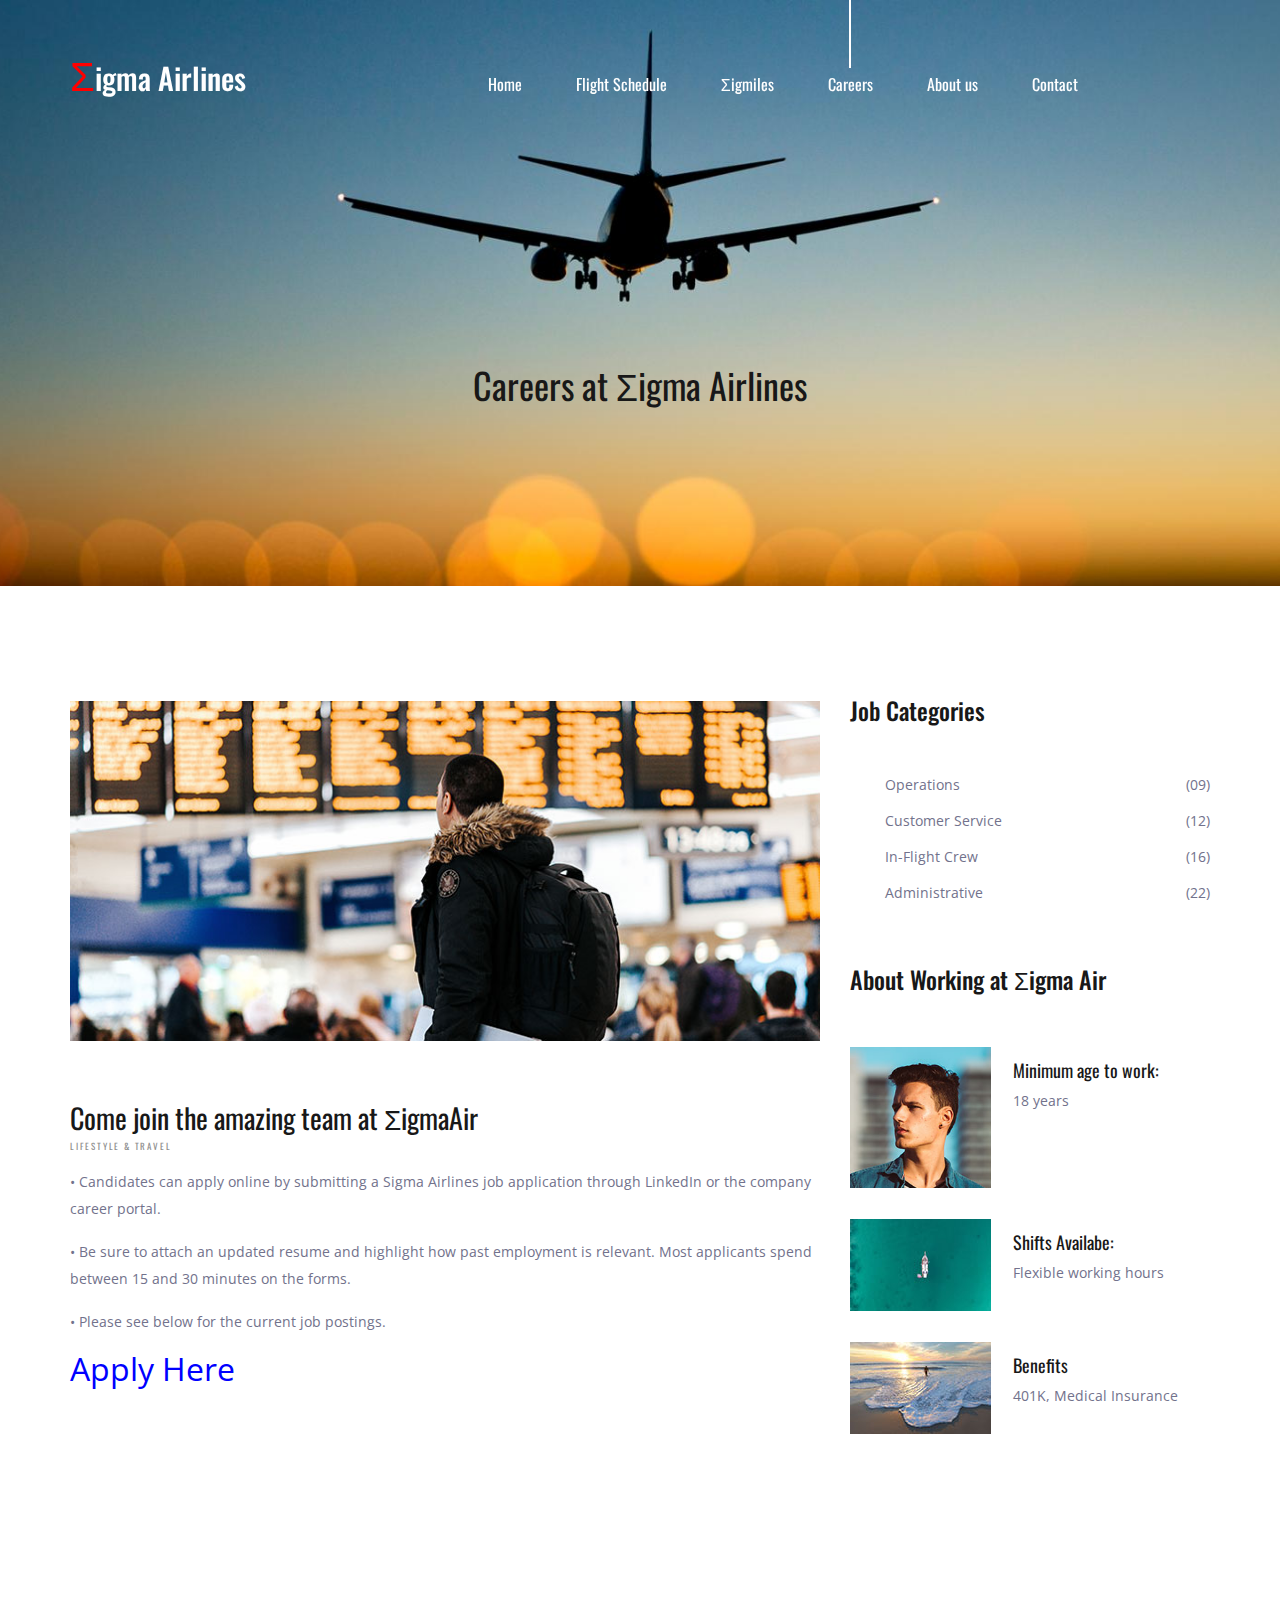
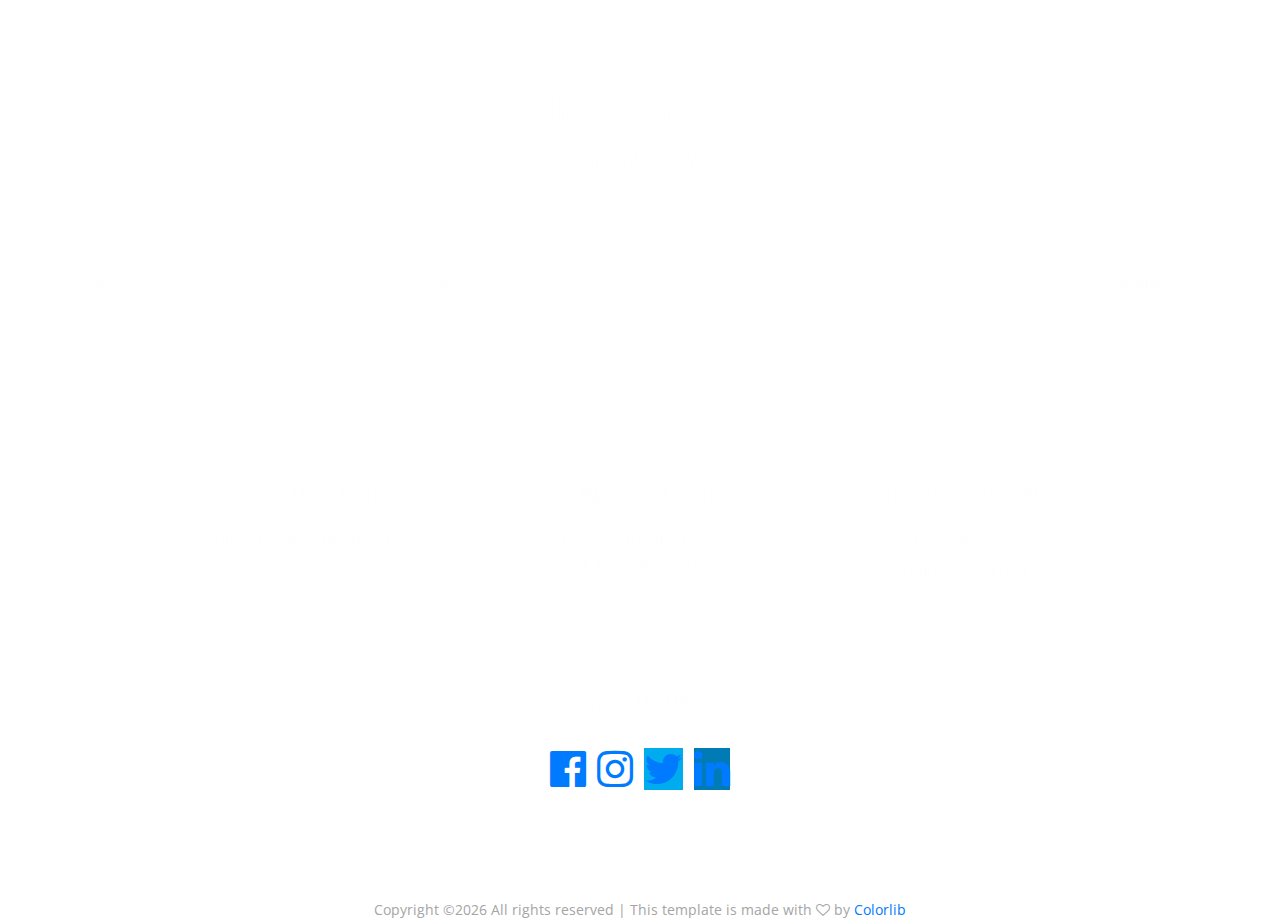
<file: careers.html>
<!DOCTYPE html>
<html lang="en">
<head>
<title>Careers</title>
<meta charset="utf-8">
<meta http-equiv="X-UA-Compatible" content="IE=edge">
<meta name="description" content="Travello template project">
<meta name="viewport" content="width=device-width, initial-scale=1">
<link rel="stylesheet" type="text/css" href="styles/bootstrap4/bootstrap.min.css">
<link href="plugins/font-awesome-4.7.0/css/font-awesome.min.css" rel="stylesheet" type="text/css">
<link rel="stylesheet" type="text/css" href="plugins/OwlCarousel2-2.2.1/owl.carousel.css">
<link rel="stylesheet" type="text/css" href="plugins/OwlCarousel2-2.2.1/owl.theme.default.css">
<link rel="stylesheet" type="text/css" href="plugins/OwlCarousel2-2.2.1/animate.css">
<link rel="stylesheet" type="text/css" href="styles/careers.css">
<link rel="stylesheet" type="text/css" href="styles/careers_responsive.css">
</head>
<body>

<div class="super_container">
	
	<!-- Header -->

	<header class="header">
		<div class="container">
			<div class="row">
				<div class="col">
					<div class="header_content d-flex flex-row align-items-center justify-content-start">
						<div class="header_content_inner d-flex flex-row align-items-end justify-content-start">
							<div class="logo"><a href="index.html"><span lang=EL style='font-size:30pt;line-height:107%;color:red'>&#931;</span>igma Airlines</a></div>
							<nav class="main_nav">
																
								<ul class="d-flex flex-row align-items-start justify-content-start">
									<li><a href="index.html">Home</a></li>
									<li><a href="schedule.html">Flight Schedule</a></li>
									<li><a href="sigmiles.html">Σigmiles</a></li>
									<li class="active"><a href="careers.html">Careers</a></li>
									<li><a href="about.html">About us</a></li>
									<li><a href="contact.html">Contact</a></li>
								</ul>
							</nav>
					<!-- div class="header_phone ml-auto">Call us: 00-56 445 678 33</div> -->

							<!-- Hamburger -->

							<div class="hamburger ml-auto">
								<i class="fa fa-bars" aria-hidden="true"></i>
							</div>

						</div>
					</div>
				</div>
			</div>
		</div>
		<div class="header_social d-flex flex-row align-items-center justify-content-start">
			<ul class="d-flex flex-row align-items-start justify-content-start">
				
				<li><a href="#"><i class="fa fa-facebook" aria-hidden="true"></i></a></li>
				<li><a href="#"><i class="fa fa-twitter" aria-hidden="true"></i></a></li>
				<li><a href="#"><i class="fa fa-linkedin" aria-hidden="true"></i></a></li>
			</ul>
		</div>
	</header>

	<!-- Menu -->

	<div class="menu">
		<div class="menu_header d-flex flex-row align-items-center justify-content-start">
			<div class="menu_logo"><a href="index.html"><a href="index.html"><span lang=EL style='font-size:30pt;line-height:107%;color:red'>&#931;</span>igma Airlines</a></div>
			<div class="menu_close_container ml-auto"><div class="menu_close"><div></div><div></div></div></div>
		</div>
		<div class="menu_content">
		    
			<ul>
				<li><a href="index.html">Home</a></li>
				<li><a href="schedule.html">Flight Schedule</a></li>
				<li><a href="sigmiles.html">Σigmiles</a></li>
				<li><a href="careers.html">Careers</a></li>
				<li><a href="about.html">About us</a></li>
				<li><a href="contact.html">Contact</a></li>
			</ul>
		</div>
		<div class="menu_social">
			<div class="menu_phone ml-auto">Call us: 00-56 445 678 33</div>
			<ul class="d-flex flex-row align-items-start justify-content-start">
				<li><a href="#"><i class="fa fa-facebook" aria-hidden="true"></i></a></li>
				<li><a href="#"><i class="fa fa-twitter" aria-hidden="true"></i></a></li>
				<li><a href="#"><i class="fa fa-linkedin" aria-hidden="true"></i></a></li>
			</ul>
		</div>
	</div>
	
	<!-- Home -->

	<div class="home">
		<div class="background_image" style="background-image:url(images/background.jpg)"></div>
		<div class="home_slider_content_container">
						<div class="container">
							<div class="row">
								<div class="col">
									<div class="home_slider_content">
										<div>
										    <h1><br> <h1>
											<h2><br> </h2>
										    <h3 class="section_title">Careers at Σigma Airlines</h3>
										</div>
									</div>
								</div>
							</div>
						</div>
					</div>	
	</div>

	<!-- Search -->

	

	<!-- News -->

	<div class="news">
		<div class="container">
			<div class="row">

				<!-- News Container -->
				<div class="col-lg-8">
					<div class="news_container">
						
						<!-- News Post -->
						<div class="news_post">
							<div class="news_post_image"><img src="images/news_5.jpg" alt=""></div>
							<div class="news_post_content">
								
								<div class="news_post_title"><a href="#">Come join the amazing team at ΣigmaAir </a></div>
								<div class="news_post_category">
									<ul>
										<li><a href="#">lifestyle & travel</a></li>
									</ul>
								</div>
								<div class="news_post_text">
									<p>•         Candidates can apply online by submitting a Sigma Airlines job application through LinkedIn or the company career portal.</p>
<p>•         Be sure to attach an updated resume and highlight how past employment is relevant. Most applicants spend between 15 and 30 minutes on the forms.</p>
<p>•         Please see below for the current job postings.</p>
</p>
								</div>
								<div><a href="https://www.linkedin.com/jobs/" target="_blank"><span lang=EL style='font-size:24pt;line-height:107%;color:blue'>Apply Here</a></div>
							</div>
						</div>

			
					</div>

					<!-- Pagination 
					<div class="pagination">
						<ul class="d-flex flex-row align-items-start justify-content-start">
							<li class="active"><a href="#">1.</a></li>
							<li><a href="#">2.</a></li>
							<li><a href="#">3.</a></li>
							<li><a href="#">4.</a></li>
							<li><a href="#">5.</a></li>
						</ul>
					</div>
					-->
				</div>

				<!-- News Sidebar -->
				<div class="col-lg-4">
					<div class="news_sidebar">

						<!-- Categories -->
						<div class="categories">
							<div class="sidebar_title">Job Categories</div>
							<div class="sidebar_list">
								<ul>
									<li><a href="#"><div class="d-flex flex-row align-items-start justify-content-start">Operations<span class="ml-auto">(09)</span></div></a></li>
									<li><a href="#"><div class="d-flex flex-row align-items-start justify-content-start">Customer Service<span class="ml-auto">(12)</span></div></a></li>
									<li><a href="#"><div class="d-flex flex-row align-items-start justify-content-start">In-Flight Crew<span class="ml-auto">(16)</span></div></a></li>
									<li><a href="#"><div class="d-flex flex-row align-items-start justify-content-start">Administrative<span class="ml-auto">(22)</span></div></a></li>
								</ul>
							</div>
						</div>

						<!-- Latest News -->
						<div class="latest">
							<div class="sidebar_title">About Working at Σigma Air</div>
							<div class="latest_container">
								
								<!-- Latest Post -->
								<div class="latest_post d-flex flex-row align-items-start justify-content-start">
									<div class="latest_post_image"><img src="images/team_4.jpg" alt=""></div>
									<div class="latest_post_content">
			
										<div class="latest_post_title"><a href="#">Minimum age to work:</a></div>
										<div class="latest_post_text"><p>18 years</p></div>
									</div>
								</div>

								<!-- Latest Post -->
								<div class="latest_post d-flex flex-row align-items-start justify-content-start">
									<div class="latest_post_image"><img src="images/latest_2.jpg" alt=""></div>
									<div class="latest_post_content">
										
										<div class="latest_post_title"><a href="#">Shifts Availabe:</a></div>
										<div class="latest_post_text"><p>Flexible working hours</p></div>
									</div>
								</div>

								<!-- Latest Post -->
								<div class="latest_post d-flex flex-row align-items-start justify-content-start">
									<div class="latest_post_image"><img src="images/latest_3.jpg" alt=""></div>
									<div class="latest_post_content">
										
										<div class="latest_post_title"><a href="#">Benefits</a></div>
										<div class="latest_post_text"><p>401K, Medical Insurance</p></div>
									</div>
								</div>

							</div>
						</div>
<!--
						<div class="travello">
							<div class="background_image" style="background-image:url(images/travello.jpg)"></div>
							<div class="travello_content">
								<div class="travello_content_inner">
									<div></div>
									<div></div>
								</div>
							</div>
							<div class="travello_container">
								<a href="#">
									<div class="d-flex flex-column align-items-center justify-content-end">
										<span class="travello_title">Get a 20% Discount</span>
										<span class="travello_subtitle">Buy Your Vacation Online Now</span>
									</div>
								</a>
							</div>
						</div>
	-->					
					</div>
				</div>
			</div>
		</div>
	</div>

	<!-- Footer -->

	<footer class="footer">
		<div class="parallax_background parallax-window" data-parallax="scroll" data-image-src="images/footer_1.jpg" data-speed="0.8"></div>
		<div class="container">
			<div class="row">
				<div class="col">
					<div class="newsletter">
						<div class="newsletter_title_container text-center">
							<div class="newsletter_title">Get the best deals first</div>
							<div class="newsletter_subtitle">Subscribe NOW!</div>
						</div>
						<div class="newsletter_form_container">
							<form action="#" class="newsletter_form d-flex flex-md-row flex-column align-items-start justify-content-between" id="newsletter_form">
								<div class="d-flex flex-md-row flex-column align-items-start justify-content-between">
									<div><input type="text" class="newsletter_input newsletter_input_name" id="newsletter_input_name" placeholder="Name" required="required"><div class="input_border"></div></div>
									<div><input type="email" class="newsletter_input newsletter_input_email" id="newsletter_input_email" placeholder="Your e-mail" required="required"><div class="input_border"></div></div>
								</div>
								<div><button class="newsletter_button">subscribe</button></div>
							</form>
						</div>
					</div>
				</div>
			</div>
			<div class="row footer_contact_row">
				<div class="col-xl-10 offset-xl-1">
					<div class="row">

						<!-- Footer Contact Item -->
						<div class="col-xl-4 footer_contact_col">
							<div class="footer_contact_item d-flex flex-column align-items-center justify-content-start text-center">
								<div class="footer_contact_icon"><img src="images/sign.svg" alt=""></div>
								<div class="footer_contact_title">give us a call</div>
								<div class="footer_contact_list">
									<ul>
										<li>Office Landline: (800)100-1234</li>
										
									</ul>
								</div>
							</div>
						</div>

						<!-- Footer Contact Item -->
						<div class="col-xl-4 footer_contact_col">
							<div class="footer_contact_item d-flex flex-column align-items-center justify-content-start text-center">
								<div class="footer_contact_icon"><img src="images/trekking.svg" alt=""></div>
								<div class="footer_contact_title">come & drop by</div>
								<div class="footer_contact_list">
									<ul style="max-width:190px">
										<li>1340 South Valley Forge Road, Lansdale, PA 19446</li>
									</ul>
								</div>
							</div>
						</div>

						<!-- Footer Contact Item -->
						<div class="col-xl-4 footer_contact_col">
							<div class="footer_contact_item d-flex flex-column align-items-center justify-content-start text-center">
								<div class="footer_contact_icon"><img src="images/around.svg" alt=""></div>
								<div class="footer_contact_title">send us a message</div>
								<div class="footer_contact_list">
									<ul>
										<li>youremail@sigma.com</li>
										<li>Office@sigma.com</li>
									</ul>
								</div>
							</div>
						</div>
					</div>
					<div class="footer_contact_row">
						<div class="footer_contact_item d-flex flex-column align-items-center justify-content-start text-center">
						    <div class="footer_contact_title">Find Us On</div>
								<div class="footer_social">
									<a href="https://www.facebook.com/"><i class="fa fa-facebook-official"></i></a>
									<a href="https://www.instagram.com/"><i class="fa fa-instagram"></i></a>
									<a href="https://twitter.com/login"><i class="fa fa-twitter"></i></a>
									<a href="https://www.linkedin.com/login?fromSignIn=true&trk=guest_homepage-basic_nav-header-signin"><i class="fa fa-linkedin"></i></a>
								</div>
						</div>
					</div>	
					

					
				</div>
			</div>
		</div>
		<div class="col text-center"><!-- Link back to Colorlib can't be removed. Template is licensed under CC BY 3.0. -->
Copyright &copy;<script>document.write(new Date().getFullYear());</script> All rights reserved | This template is made with <i class="fa fa-heart-o" aria-hidden="true"></i> by <a href="https://colorlib.com" target="_blank">Colorlib</a>
<!-- Link back to Colorlib can't be removed. Template is licensed under CC BY 3.0. --> </div>
	</footer>
	
</div>

<script src="js/jquery-3.2.1.min.js"></script>
<script src="styles/bootstrap4/popper.js"></script>
<script src="styles/bootstrap4/bootstrap.min.js"></script>
<script src="plugins/OwlCarousel2-2.2.1/owl.carousel.js"></script>
<script src="plugins/easing/easing.js"></script>
<script src="plugins/parallax-js-master/parallax.min.js"></script>
<script src="js/news.js"></script>
</body>
</html>
</file>
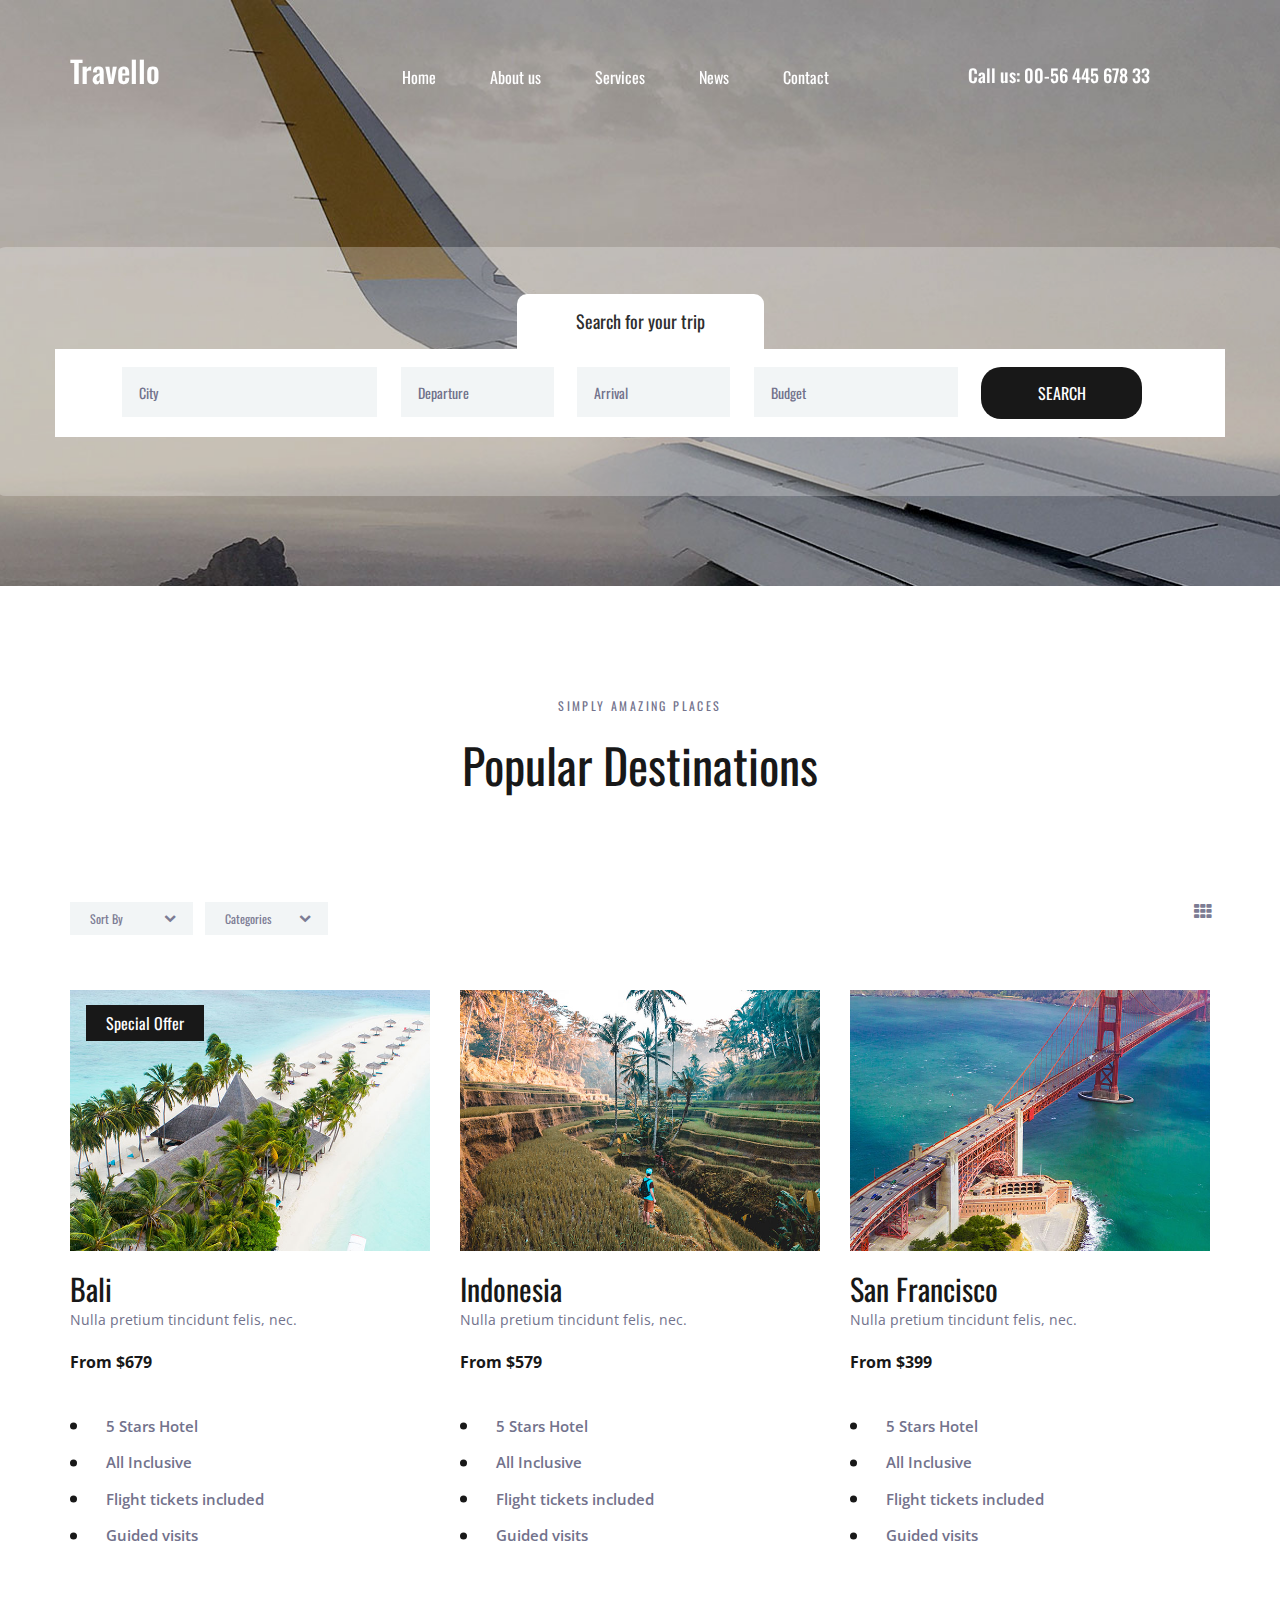
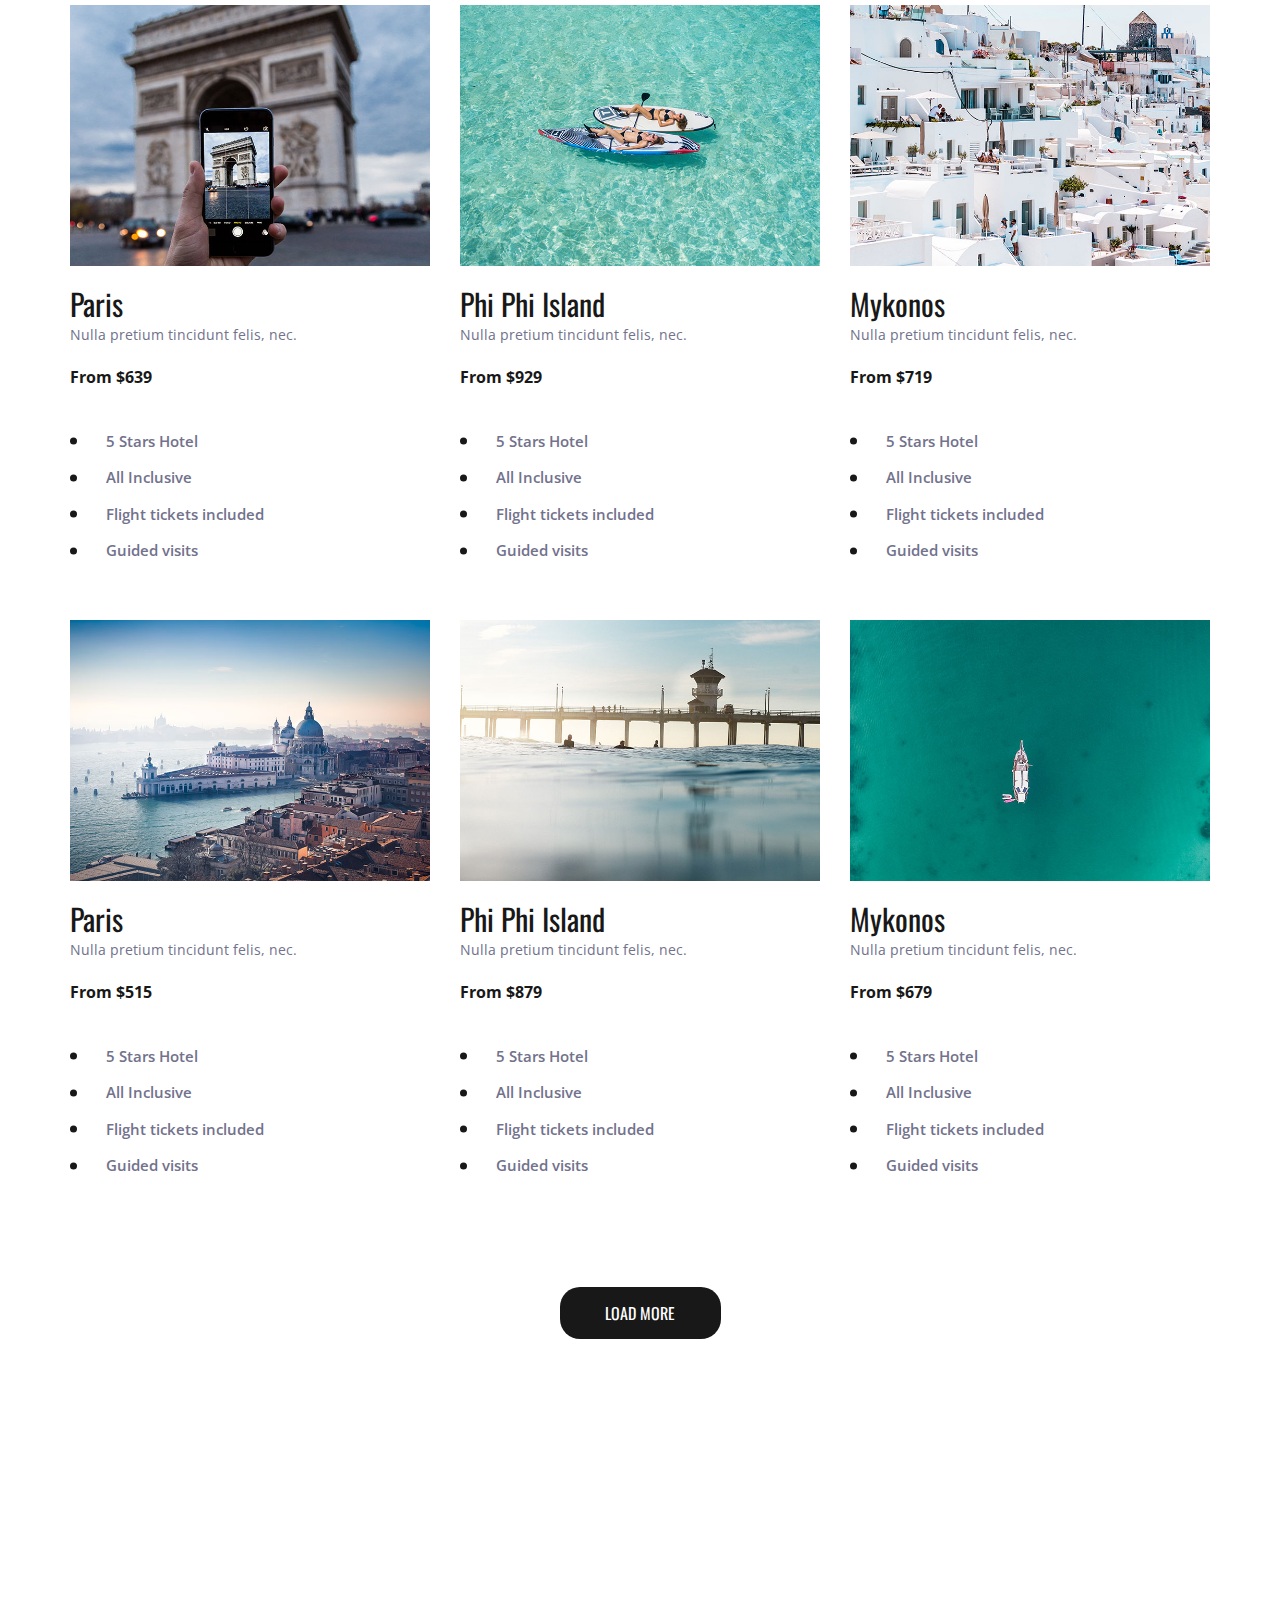
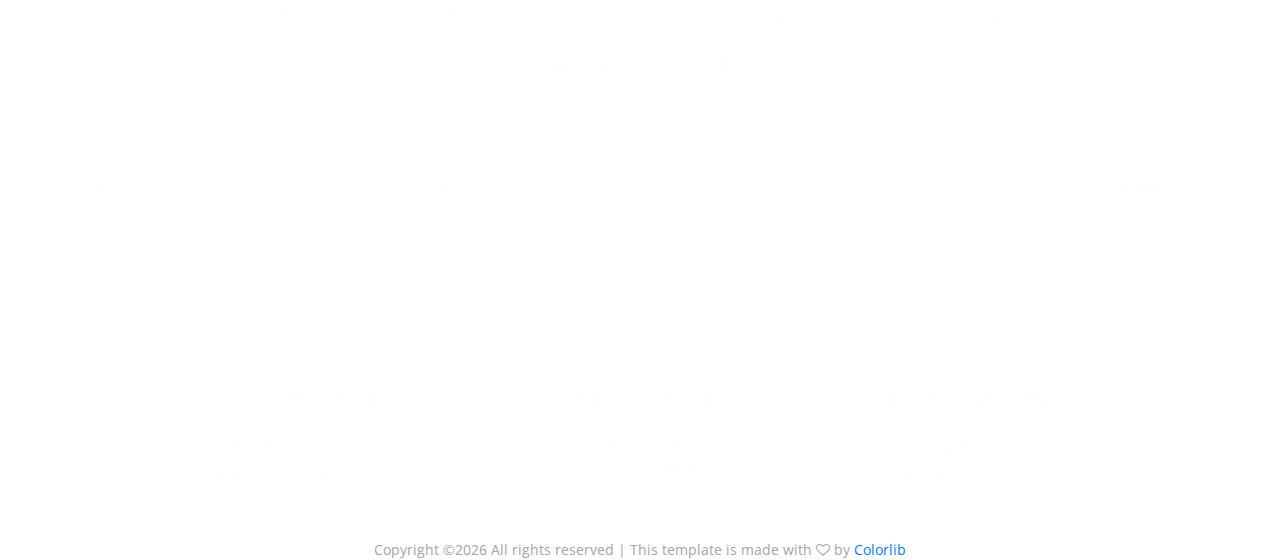
<file: destinations.html>
<!DOCTYPE html>
<html lang="en">
<head>
<title>Destinations</title>
<meta charset="utf-8">
<meta http-equiv="X-UA-Compatible" content="IE=edge">
<meta name="description" content="Travello template project">
<meta name="viewport" content="width=device-width, initial-scale=1">
<link rel="stylesheet" type="text/css" href="styles/bootstrap4/bootstrap.min.css">
<link href="plugins/font-awesome-4.7.0/css/font-awesome.min.css" rel="stylesheet" type="text/css">
<link rel="stylesheet" type="text/css" href="plugins/OwlCarousel2-2.2.1/owl.carousel.css">
<link rel="stylesheet" type="text/css" href="plugins/OwlCarousel2-2.2.1/owl.theme.default.css">
<link rel="stylesheet" type="text/css" href="plugins/OwlCarousel2-2.2.1/animate.css">
<link rel="stylesheet" type="text/css" href="styles/destinations.css">
<link rel="stylesheet" type="text/css" href="styles/destinations_responsive.css">
</head>
<body>

<div class="super_container">
	
	<!-- Header -->

	<header class="header">
		<div class="container">
			<div class="row">
				<div class="col">
					<div class="header_content d-flex flex-row align-items-center justify-content-start">
						<div class="header_content_inner d-flex flex-row align-items-end justify-content-start">
							<div class="logo"><a href="index.html">Travello</a></div>
							<nav class="main_nav">
								<ul class="d-flex flex-row align-items-start justify-content-start">
									<li><a href="index.html">Home</a></li>
									<li><a href="about.html">About us</a></li>
									<li><a href="#">Services</a></li>
									<li><a href="news.html">News</a></li>
									<li><a href="contact.html">Contact</a></li>
								</ul>
							</nav>
							<div class="header_phone ml-auto">Call us: 00-56 445 678 33</div>

							<!-- Hamburger -->

							<div class="hamburger ml-auto">
								<i class="fa fa-bars" aria-hidden="true"></i>
							</div>

						</div>
					</div>
				</div>
			</div>
		</div>
		<div class="header_social d-flex flex-row align-items-center justify-content-start">
			<ul class="d-flex flex-row align-items-start justify-content-start">
				<li><a href="#"><i class="fa fa-pinterest" aria-hidden="true"></i></a></li>
				<li><a href="#"><i class="fa fa-facebook" aria-hidden="true"></i></a></li>
				<li><a href="#"><i class="fa fa-twitter" aria-hidden="true"></i></a></li>
				<li><a href="#"><i class="fa fa-dribbble" aria-hidden="true"></i></a></li>
				<li><a href="#"><i class="fa fa-behance" aria-hidden="true"></i></a></li>
				<li><a href="#"><i class="fa fa-linkedin" aria-hidden="true"></i></a></li>
			</ul>
		</div>
	</header>

	<!-- Menu -->

	<div class="menu">
		<div class="menu_header d-flex flex-row align-items-center justify-content-start">
			<div class="menu_logo"><a href="index.html">Travello</a></div>
			<div class="menu_close_container ml-auto"><div class="menu_close"><div></div><div></div></div></div>
		</div>
		<div class="menu_content">
			<ul>
				<li><a href="inex.html">Home</a></li>
				<li><a href="about.html">About us</a></li>
				<li><a href="#">Services</a></li>
				<li><a href="news.html">News</a></li>
				<li><a href="contact.html">Contact</a></li>
			</ul>
		</div>
		<div class="menu_social">
			<div class="menu_phone ml-auto">Call us: 00-56 445 678 33</div>
			<ul class="d-flex flex-row align-items-start justify-content-start">
				<li><a href="#"><i class="fa fa-pinterest" aria-hidden="true"></i></a></li>
				<li><a href="#"><i class="fa fa-facebook" aria-hidden="true"></i></a></li>
				<li><a href="#"><i class="fa fa-twitter" aria-hidden="true"></i></a></li>
				<li><a href="#"><i class="fa fa-dribbble" aria-hidden="true"></i></a></li>
				<li><a href="#"><i class="fa fa-behance" aria-hidden="true"></i></a></li>
				<li><a href="#"><i class="fa fa-linkedin" aria-hidden="true"></i></a></li>
			</ul>
		</div>
	</div>
	
	<!-- Home -->

	<div class="home">
		<div class="background_image" style="background-image:url(images/destinations.jpg)"></div>
	</div>

	<!-- Search -->

	<div class="home_search">
		<div class="container">
			<div class="row">
				<div class="col">
					<div class="home_search_container">
						<div class="home_search_title">Search for your trip</div>
						<div class="home_search_content">
							<form action="#" class="home_search_form" id="home_search_form">
								<div class="d-flex flex-lg-row flex-column align-items-start justify-content-lg-between justify-content-start">
									<input type="text" class="search_input search_input_1" placeholder="City" required="required">
									<input type="text" class="search_input search_input_2" placeholder="Departure" required="required">
									<input type="text" class="search_input search_input_3" placeholder="Arrival" required="required">
									<input type="text" class="search_input search_input_4" placeholder="Budget" required="required">
									<button class="home_search_button">search</button>
								</div>
							</form>
						</div>
					</div>
				</div>
			</div>
		</div>
	</div>

	<!-- Destinations -->

	<div class="destinations" id="destinations">
		<div class="container">
			<div class="row">
				<div class="col text-center">
					<div class="section_subtitle">simply amazing places</div>
					<div class="section_title"><h2>Popular Destinations</h2></div>
				</div>
			</div>
			<div class="row destination_sorting_row">
				<div class="col">
					<div class="destination_sorting d-flex flex-row align-items-start justify-content-start">
						<div class="sorting">
							<ul class="item_sorting">
								<li>
									<span class="sorting_text">Sort By</span>
									<i class="fa fa-chevron-down" aria-hidden="true"></i>
									<ul>
										<li class="product_sorting_btn" data-isotope-option='{ "sortBy": "original-order" }'><span>Show All</span></li>
										<li class="product_sorting_btn" data-isotope-option='{ "sortBy": "price" }'><span>Price</span></li>
										<li class="product_sorting_btn" data-isotope-option='{ "sortBy": "name" }'><span>Name</span></li>
									</ul>
								</li>
								<li>
									<span class="sorting_text">Categories</span>
									<i class="fa fa-chevron-down" aria-hidden="true"></i>
									<ul>
										<li class="num_sorting_btn"><span>Category</span></li>
										<li class="num_sorting_btn"><span>Category</span></li>
										<li class="num_sorting_btn"><span>Category</span></li>
									</ul>
								</li>
							</ul>
						</div>
						<div class="sort_box ml-auto"><i class="fa fa-th" aria-hidden="true"></i></div>
					</div>
				</div>
			</div>
			<div class="row destinations_row">
				<div class="col">
					<div class="destinations_container item_grid">

						<!-- Destination -->
						<div class="destination item">
							<div class="destination_image">
								<img src="images/destination_1.jpg" alt="">
								<div class="spec_offer text-center"><a href="#">Special Offer</a></div>
							</div>
							<div class="destination_content">
								<div class="destination_title"><a href="#">Bali</a></div>
								<div class="destination_subtitle"><p>Nulla pretium tincidunt felis, nec.</p></div>
								<div class="destination_price">From $679</div>
								<div class="destination_list">
									<ul>
										<li>5 Stars Hotel</li>
										<li>All Inclusive</li>
										<li>Flight tickets included</li>
										<li>Guided visits</li>
									</ul>
								</div>
							</div>
						</div>

						<!-- Destination -->
						<div class="destination item">
							<div class="destination_image">
								<img src="images/destination_2.jpg" alt="">
							</div>
							<div class="destination_content">
								<div class="destination_title"><a href="#">Indonesia</a></div>
								<div class="destination_subtitle"><p>Nulla pretium tincidunt felis, nec.</p></div>
								<div class="destination_price">From $579</div>
								<div class="destination_list">
									<ul>
										<li>5 Stars Hotel</li>
										<li>All Inclusive</li>
										<li>Flight tickets included</li>
										<li>Guided visits</li>
									</ul>
								</div>
							</div>
						</div>

						<!-- Destination -->
						<div class="destination item">
							<div class="destination_image">
								<img src="images/destination_3.jpg" alt="">
							</div>
							<div class="destination_content">
								<div class="destination_title"><a href="#">San Francisco</a></div>
								<div class="destination_subtitle"><p>Nulla pretium tincidunt felis, nec.</p></div>
								<div class="destination_price">From $399</div>
								<div class="destination_list">
									<ul>
										<li>5 Stars Hotel</li>
										<li>All Inclusive</li>
										<li>Flight tickets included</li>
										<li>Guided visits</li>
									</ul>
								</div>
							</div>
						</div>

						<!-- Destination -->
						<div class="destination item">
							<div class="destination_image">
								<img src="images/destination_4.jpg" alt="">
							</div>
							<div class="destination_content">
								<div class="destination_title"><a href="#">Paris</a></div>
								<div class="destination_subtitle"><p>Nulla pretium tincidunt felis, nec.</p></div>
								<div class="destination_price">From $639</div>
								<div class="destination_list">
									<ul>
										<li>5 Stars Hotel</li>
										<li>All Inclusive</li>
										<li>Flight tickets included</li>
										<li>Guided visits</li>
									</ul>
								</div>
							</div>
						</div>

						<!-- Destination -->
						<div class="destination item">
							<div class="destination_image">
								<img src="images/destination_5.jpg" alt="">
							</div>
							<div class="destination_content">
								<div class="destination_title"><a href="#">Phi Phi Island</a></div>
								<div class="destination_subtitle"><p>Nulla pretium tincidunt felis, nec.</p></div>
								<div class="destination_price">From $929</div>
								<div class="destination_list">
									<ul>
										<li>5 Stars Hotel</li>
										<li>All Inclusive</li>
										<li>Flight tickets included</li>
										<li>Guided visits</li>
									</ul>
								</div>
							</div>
						</div>

						<!-- Destination -->
						<div class="destination item">
							<div class="destination_image">
								<img src="images/destination_6.jpg" alt="">
							</div>
							<div class="destination_content">
								<div class="destination_title"><a href="#">Mykonos</a></div>
								<div class="destination_subtitle"><p>Nulla pretium tincidunt felis, nec.</p></div>
								<div class="destination_price">From $719</div>
								<div class="destination_list">
									<ul>
										<li>5 Stars Hotel</li>
										<li>All Inclusive</li>
										<li>Flight tickets included</li>
										<li>Guided visits</li>
									</ul>
								</div>
							</div>
						</div>

						<!-- Destination -->
						<div class="destination item">
							<div class="destination_image">
								<img src="images/destination_7.jpg" alt="">
							</div>
							<div class="destination_content">
								<div class="destination_title"><a href="#">Paris</a></div>
								<div class="destination_subtitle"><p>Nulla pretium tincidunt felis, nec.</p></div>
								<div class="destination_price">From $515</div>
								<div class="destination_list">
									<ul>
										<li>5 Stars Hotel</li>
										<li>All Inclusive</li>
										<li>Flight tickets included</li>
										<li>Guided visits</li>
									</ul>
								</div>
							</div>
						</div>

						<!-- Destination -->
						<div class="destination item">
							<div class="destination_image">
								<img src="images/destination_8.jpg" alt="">
							</div>
							<div class="destination_content">
								<div class="destination_title"><a href="#">Phi Phi Island</a></div>
								<div class="destination_subtitle"><p>Nulla pretium tincidunt felis, nec.</p></div>
								<div class="destination_price">From $879</div>
								<div class="destination_list">
									<ul>
										<li>5 Stars Hotel</li>
										<li>All Inclusive</li>
										<li>Flight tickets included</li>
										<li>Guided visits</li>
									</ul>
								</div>
							</div>
						</div>

						<!-- Destination -->
						<div class="destination item">
							<div class="destination_image">
								<img src="images/destination_9.jpg" alt="">
							</div>
							<div class="destination_content">
								<div class="destination_title"><a href="#">Mykonos</a></div>
								<div class="destination_subtitle"><p>Nulla pretium tincidunt felis, nec.</p></div>
								<div class="destination_price">From $679</div>
								<div class="destination_list">
									<ul>
										<li>5 Stars Hotel</li>
										<li>All Inclusive</li>
										<li>Flight tickets included</li>
										<li>Guided visits</li>
									</ul>
								</div>
							</div>
						</div>

					</div>
				</div>
			</div>
			<div class="row load_more_row">
				<div class="col">
					<div class="button load_more_button"><a href="#">load more</a></div>
				</div>
			</div>
		</div>
	</div>

	<!-- Footer -->

	<footer class="footer">
		<div class="parallax_background parallax-window" data-parallax="scroll" data-image-src="images/footer_1.jpg" data-speed="0.8"></div>
		<div class="container">
			<div class="row">
				<div class="col">
					<div class="newsletter">
						<div class="newsletter_title_container text-center">
							<div class="newsletter_title">Subscribe to our newsletter to get the latest trends & news</div>
							<div class="newsletter_subtitle">Join our database NOW!</div>
						</div>
						<div class="newsletter_form_container">
							<form action="#" class="newsletter_form d-flex flex-md-row flex-column align-items-start justify-content-between" id="newsletter_form">
								<div class="d-flex flex-md-row flex-column align-items-start justify-content-between">
									<div><input type="text" class="newsletter_input newsletter_input_name" id="newsletter_input_name" placeholder="Name" required="required"><div class="input_border"></div></div>
									<div><input type="email" class="newsletter_input newsletter_input_email" id="newsletter_input_email" placeholder="Your e-mail" required="required"><div class="input_border"></div></div>
								</div>
								<div><button class="newsletter_button">subscribe</button></div>
							</form>
						</div>
					</div>
				</div>
			</div>
			<div class="row footer_contact_row">
				<div class="col-xl-10 offset-xl-1">
					<div class="row">

						<!-- Footer Contact Item -->
						<div class="col-xl-4 footer_contact_col">
							<div class="footer_contact_item d-flex flex-column align-items-center justify-content-start text-center">
								<div class="footer_contact_icon"><img src="images/sign.svg" alt=""></div>
								<div class="footer_contact_title">give us a call</div>
								<div class="footer_contact_list">
									<ul>
										<li>Office Landline: +44 5567 32 664 567</li>
										<li>Mobile: +44 5567 89 3322 332</li>
									</ul>
								</div>
							</div>
						</div>

						<!-- Footer Contact Item -->
						<div class="col-xl-4 footer_contact_col">
							<div class="footer_contact_item d-flex flex-column align-items-center justify-content-start text-center">
								<div class="footer_contact_icon"><img src="images/trekking.svg" alt=""></div>
								<div class="footer_contact_title">come & drop by</div>
								<div class="footer_contact_list">
									<ul style="max-width:190px">
										<li>4124 Barnes Street, Sanford, FL 32771</li>
									</ul>
								</div>
							</div>
						</div>

						<!-- Footer Contact Item -->
						<div class="col-xl-4 footer_contact_col">
							<div class="footer_contact_item d-flex flex-column align-items-center justify-content-start text-center">
								<div class="footer_contact_icon"><img src="images/around.svg" alt=""></div>
								<div class="footer_contact_title">send us a message</div>
								<div class="footer_contact_list">
									<ul>
										<li>youremail@gmail.com</li>
										<li>Office@yourbusinessname.com</li>
									</ul>
								</div>
							</div>
						</div>

					</div>
				</div>
			</div>
		</div>
		<div class="col text-center"><!-- Link back to Colorlib can't be removed. Template is licensed under CC BY 3.0. -->
Copyright &copy;<script>document.write(new Date().getFullYear());</script> All rights reserved | This template is made with <i class="fa fa-heart-o" aria-hidden="true"></i> by <a href="https://colorlib.com" target="_blank">Colorlib</a>
<!-- Link back to Colorlib can't be removed. Template is licensed under CC BY 3.0. --> </div>
	</footer>
</div>

<script src="js/jquery-3.2.1.min.js"></script>
<script src="styles/bootstrap4/popper.js"></script>
<script src="styles/bootstrap4/bootstrap.min.js"></script>
<script src="plugins/OwlCarousel2-2.2.1/owl.carousel.js"></script>
<script src="plugins/easing/easing.js"></script>
<script src="plugins/Isotope/isotope.pkgd.min.js"></script>
<script src="plugins/parallax-js-master/parallax.min.js"></script>
<script src="js/destinations.js"></script>
</body>
</html>
</file>
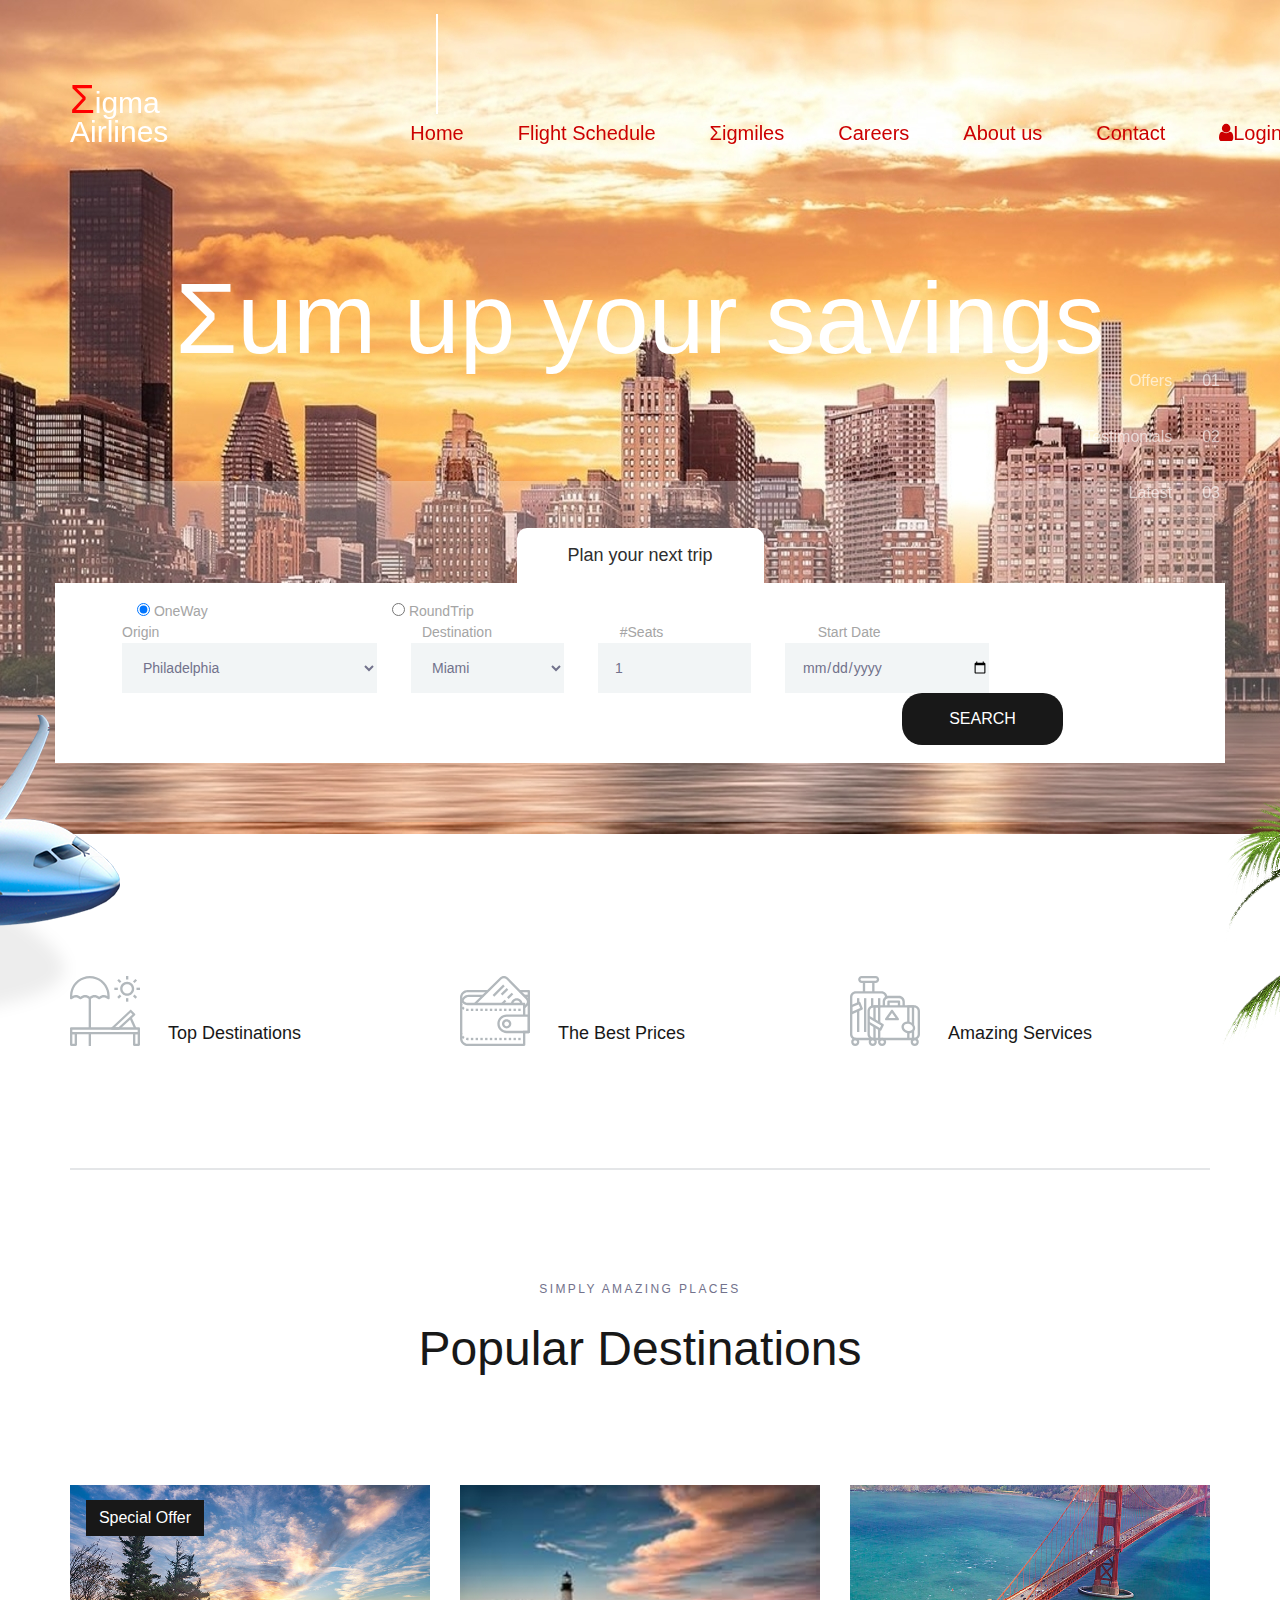
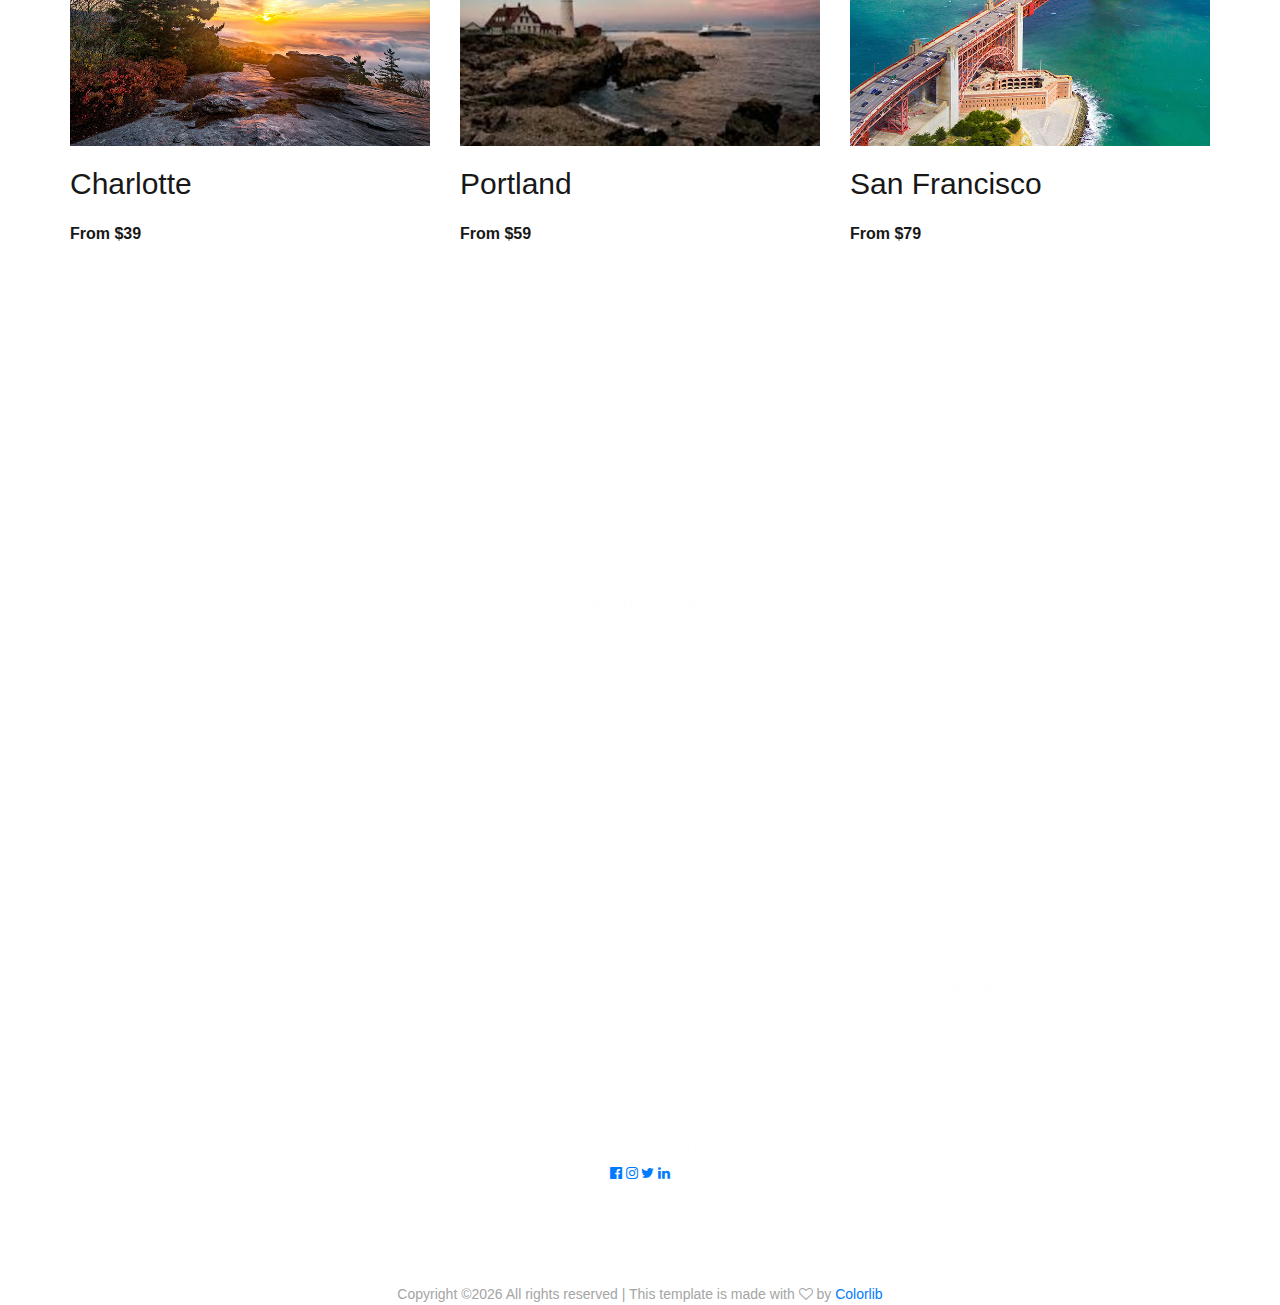
<file: index_2.html>
<!DOCTYPE html>
<html lang="en">
<head>
<title>Σigma Airlines</title>
<meta charset="utf-8">
<meta http-equiv="X-UA-Compatible" content="IE=edge">
<meta name="description" content="Travello template project">
<meta name="viewport" content="width=device-width, initial-scale=1">
<link rel="stylesheet" type="text/css" href="styles/bootstrap4/bootstrap.min.css">
<link href="plugins/font-awesome-4.7.0/css/font-awesome.min.css" rel="stylesheet" type="text/css">
<link rel="stylesheet" type="text/css" href="plugins/OwlCarousel2-2.2.1/owl.carousel.css">
<link rel="stylesheet" type="text/css" href="plugins/OwlCarousel2-2.2.1/owl.theme.default.css">
<link rel="stylesheet" type="text/css" href="plugins/OwlCarousel2-2.2.1/animate.css">
<link rel="stylesheet" type="text/css" href="styles/main_styles.css">
<link rel="stylesheet" type="text/css" href="styles/responsive.css">
</head>
<body>

<div class="super_container">
	
	<!-- Header -->

	<header class="header">
		<div class="container">
			<div class="row">
				<div class="col">
					<div class="header_content d-flex flex-row align-items-left justify-content-start">
						<div class="header_content_inner d-flex flex-row align-items-end justify-content-start">
							
							
							<div class="logo"><a href="index.html"><span lang=EL style='font-size:30pt;line-height:107%;color:red'>&#931;</span>igma Airlines</a></div>
							<nav class="main_nav">
								<ul class="d-flex flex-row align-items-start">
									<li class="active"><a href="index.html">Home</a></li>
									<li><a href="schedule.html">Flight Schedule</a></li>
									<li><a href="sigmiles.html">Σigmiles</a></li>
									<li><a href="careers.html">Careers</a></li>
									<li><a href="about.html">About us</a></li>
									<li><a href="contact.html">Contact</a></li>			
									<li><a href data-toggle="modal" data-target="#loginModal"><i class="fa fa-user before"></i>Login</a></li>
									<li><a href="register.php"><i class="fa fa-user-plus before"></i>Sign-up</a></li>
										
									
								</ul>
							</nav>
							

							<!-- Hamburger -->

							<div class="hamburger ml-auto">
								<i class="fa fa-bars" aria-hidden="true"></i>
							</div>

						</div>
					</div>
				</div>
			</div>
		</div>
		
	</header>

	<!-- Menu -->

	<div class="menu">
		<div class="menu_header d-flex flex-row align-items-center justify-content-start">
			<div class="menu_logo"><a href="index.html"><span lang=EL style='font-size:30pt;line-height:107%;color:red'>&#931;</span>igma Airlines</a></div>
			<div class="menu_close_container ml-auto"><div class="menu_close"><div></div><div></div></div></div>
		</div>
		<div class="menu_content">
			<ul>
				<li><a href="index.html">Home</a></li>
				<li><a href="schedule.html">Flight Schedules</a></li>
				<li><a href="sigmiles.html">Σigmiles</a></li>
				<li><a href="careers.html">Careers</a></li>
				<li><a href="about.html">About us</a></li>
				<li><a href="contact.html">Contact</a></li> 
				<li><a href data-toggle="modal" data-target="#loginModal"><i class="fa fa-user before"></i>Login</a></li>
				<li><a href="register.php"><i class="fa fa-user-plus before"></i>Sign-up</a></li>
			</ul>
			
		</div>
		
		
	</div>
	
	<!-- Home -->

	<div class="home">
		
		<!-- Home Slider -->
		<div class="home_slider_container">
			<div class="owl-carousel owl-theme home_slider">
				
				<!-- Slide -->
				<div class="owl-item">
					<div class="background_image" style="background-image:url(images/nyc-2.jpg)"></div>
					<div class="home_slider_content_container">
						<div class="container">
							<div class="row">
								<div class="col">
									<div class="home_slider_content">
										<div class="home_title"><h2>Σum up your savings</h2></div>
									</div>
								</div>
							</div>
						</div>
					</div>
				</div>

				<!-- Slide -->
				<div class="owl-item">
					<div class="background_image" style="background-image:url(images/nyc-2.jpg)"></div>
					<div class="home_slider_content_container">
						<div class="container">
							<div class="row">
								<div class="col">
									<div class="home_slider_content">
										<div class="home_title"><h2>Σum up your savings</h2></div>
									</div>
								</div>
							</div>
						</div>
					</div>
				</div>

				<!-- Slide -->
				<div class="owl-item">
					<div class="background_image" style="background-image:url(images/nyc-2.jpg)"></div>
					<div class="home_slider_content_container">
						<div class="container">
							<div class="row">
								<div class="col">
									<div class="home_slider_content">
										<div class="home_title"><h2>Sum up your savings</h2></div>
									</div>
								</div>
							</div>
						</div>
					</div>
				</div>

			</div>

			<div class="home_page_nav">
				<ul class="d-flex flex-column align-items-end justify-content-end">
					<li><a href="#" data-scroll-to="#destinations">Offers<span>01</span></a></li>
					<li><a href="#" data-scroll-to="#testimonials">Testimonials<span>02</span></a></li>
					<li><a href="#" data-scroll-to="#news">Latest<span>03</span></a></li>
				</ul>
			</div>
		</div>
	</div>

	<!-- Search -->

	<div class="home_search">
		<div class="container">
			<div class="row">
				<div class="col">
					<div class="home_search_container">
						<div class="home_search_title">Plan your next trip</div>
						<div class="home_search_content">
							<form method="post" action="search.php" class="home_search_form" id="home_search_form">
								<div class="d-flex flex-lg-row align-items-start">
									<div class="col"><input type="radio" onclick="javascript:btcheck();" name="booktype" id="ow" value="One Way" checked> OneWay </div>
									<div class="col"><input type="radio" onclick="javascript:btcheck();" name="booktype" id="rt" value="Round Trip" > RoundTrip </div>
									
									<div class="col"></div> <div class="col"></div>
								</div>	
								<div class="d-flex flex-lg-row flex-column align-items-start justify-content-lg-between justify-content-start">
								<span class="search_input_1">Origin</span>
								<span class="search_input_2">Destination</span>
								<span class="search_input_3">#Seats</span>
								<span class="search_input_4">Start Date</span>
								<span id="lrdt" style="visibility:hidden" class="search_input_5">Return Date</span>
								</div>
								<div class="d-flex flex-lg-row flex-column align-items-start justify-content-lg-between justify-content-start">
					
									<select id="From" name="From" class="search_input search_input_1"  required="required" size=1>
										<option value="CLT">Charlotte</option>
										<option value="MIA">Miami</option>
										<option value="NYC">New York</option>
										<option value="PHL" selected >Philadelphia</option>
										<option value="PWM">Portland</option>
										<option value="SFO">San Fransico</option>
									</select>
									
									<select id="To" name="To" class="search_input search_input_2"  required="required" size=1>
										<option value="CLT">Charlotte</option>
										<option value="MIA" selected>Miami</option>
										<option value="NYC">New York</option>
										<option value="PHL">Philadelphia</option>
										<option value="PWM">Portland</option>
										<option value="SFO">San Fransico</option>
									</select>
									<input id="seats" name="seats" type="Number" class="search_input search_input_3" placeholder="# Seats" required="required" value="1" min="1" max="15">
									<input id="tdate" name="tdate" type="Date" class="search_input search_input_4" required="required" min="2019-12-01" max="2020-03-31">
									
									<input id="rdate" name="rdate" style="visibility:hidden"  type="Date" class="search_input search_input_5" min="2019-12-01" max="2020-03-31">
									
								</div>
								<div class="d-flex flex-md-row flex-column align-items-end">
								    <div class="col"></div> <div class="col"></div><div class="col"></div>
								    <div class="col"><button class="home_search_button">search</button></div>
								</div>	
							</form>
						</div>
					</div>
				</div>
			</div>
		</div>
	</div>

	<!-- Intro -->

	<div class="intro">
		<div class="intro_background" style="background-image:url(images/intro.png)"></div>
		<div class="container">
			<div class="row">
				<div class="col">
					<div class="intro_container">
						<div class="row">

							<!-- Intro Item -->
							<div class="col-lg-4 intro_col">
								<div class="intro_item d-flex flex-row align-items-end justify-content-start">
									<div class="intro_icon"><img src="images/beach.svg" alt=""></div>
									<div class="intro_content">
										<div class="intro_title">Top Destinations</div>
									</div>
								</div>
							</div>

							<!-- Intro Item -->
							<div class="col-lg-4 intro_col">
								<div class="intro_item d-flex flex-row align-items-end justify-content-start">
									<div class="intro_icon"><img src="images/wallet.svg" alt=""></div>
									<div class="intro_content">
										<div class="intro_title">The Best Prices</div>
									</div>
								</div>
							</div>

							<!-- Intro Item -->
							<div class="col-lg-4 intro_col">
								<div class="intro_item d-flex flex-row align-items-end justify-content-start">
									<div class="intro_icon"><img src="images/suitcase.svg" alt=""></div>
									<div class="intro_content">
										<div class="intro_title">Amazing Services</div>
									</div>
								</div>
							</div>

						</div>
					</div>
				</div>		
			</div>
		</div>
	</div>

	<!-- Destinations -->

	<div class="destinations" id="destinations">
		<div class="container">
			<div class="row">
				<div class="col text-center">
					<div class="section_subtitle">simply amazing places</div>
					<div class="section_title"><h2>Popular Destinations</h2></div>
				</div>
			</div>
			<div class="row destinations_row">
				<div class="col">
					<div class="destinations_container item_grid">

						<!-- Destination -->
						<div class="destination item">
							<div class="destination_image">
								<img src="images/NC.jpg" alt="">
								<div class="spec_offer text-center"><a href="#">Special Offer</a></div>
							</div>
							<div class="destination_content">
								<div class="destination_title"><a href="destinations.html">Charlotte</a></div>
								<div class="destination_price">From $39</div>
							</div>
						</div>

						<!-- Destination -->
						<div class="destination item">
							<div class="destination_image">
								<img src="images/PM.jpg" alt="">
							</div>
							<div class="destination_content">
								<div class="destination_title"><a href="destinations.html">Portland</a></div>
								<div class="destination_price">From $59</div>
							</div>
						</div>

						<!-- Destination -->
						<div class="destination item">
							<div class="destination_image">
								<img src="images/destination_3.jpg" alt="">
							</div>
							<div class="destination_content">
								<div class="destination_title"><a href="destinations.html">San Francisco</a></div>
								<div class="destination_price">From $79</div>
							</div>
						</div>

					</div>
				</div>
			</div>
		</div>
	</div>

	
	<!-- Footer -->

	<footer class="footer">
		<div class="parallax_background parallax-window" data-parallax="scroll" data-image-src="images/footer_1.jpg" data-speed="0.8"></div>
		<div class="container">
			<div class="row">
				<div class="col">
					<div class="newsletter">
						<div class="newsletter_title_container text-center">
							<div class="newsletter_title">Get the best deals first</div>
							<div class="newsletter_subtitle">Subscribe NOW!</div>
						</div>
						<div class="newsletter_form_container">
							<form action="#" class="newsletter_form d-flex flex-md-row flex-column align-items-start justify-content-between" id="newsletter_form">
								<div class="d-flex flex-md-row flex-column align-items-start justify-content-between">
									<div><input type="text" class="newsletter_input newsletter_input_name" id="newsletter_input_name" placeholder="Name" required="required"><div class="input_border"></div></div>
									<div><input type="email" class="newsletter_input newsletter_input_email" id="newsletter_input_email" placeholder="Your e-mail" required="required"><div class="input_border"></div></div>
								</div>
								<div><button class="newsletter_button">subscribe</button></div>
							</form>
						</div>
					</div>
				</div>
			</div>
			<div class="row footer_contact_row">
				<div class="col-xl-10 offset-xl-1">
					<div class="row">

						<!-- Footer Contact Item -->
						<div class="col-xl-4 footer_contact_col">
							<div class="footer_contact_item d-flex flex-column align-items-center justify-content-start text-center">
								<div class="footer_contact_icon"><img src="images/sign.svg" alt=""></div>
								<div class="footer_contact_title">give us a call</div>
								<div class="footer_contact_list">
									<ul>
										<li>Office Landline: (800)100-1234</li>
										
									</ul>
								</div>
							</div>
						</div>

						<!-- Footer Contact Item -->
						<div class="col-xl-4 footer_contact_col">
							<div class="footer_contact_item d-flex flex-column align-items-center justify-content-start text-center">
								<div class="footer_contact_icon"><img src="images/trekking.svg" alt=""></div>
								<div class="footer_contact_title">come & drop by</div>
								<div class="footer_contact_list">
									<ul style="max-width:190px">
										<li>1340 South Valley Forge Road, Lansdale, PA 19446</li>
									</ul>
								</div>
							</div>
						</div>

						<!-- Footer Contact Item -->
						<div class="col-xl-4 footer_contact_col">
							<div class="footer_contact_item d-flex flex-column align-items-center justify-content-start text-center">
								<div class="footer_contact_icon"><img src="images/around.svg" alt=""></div>
								<div class="footer_contact_title">send us a message</div>
								<div class="footer_contact_list">
									<ul>
										<li>youremail@sigma.com</li>
										<li>Office@sigma.com</li>
									</ul>
								</div>
							</div>
						</div>
					</div>
					<div class="footer_contact_row">
						<div class="footer_contact_item d-flex flex-column align-items-center justify-content-start text-center">
						    <div class="footer_contact_title">Find Us On</div>
								<div class="footer_social">
									<a href="https://www.facebook.com/"><i class="fa fa-facebook-official"></i></a>
									<a href="https://www.instagram.com/"><i class="fa fa-instagram"></i></a>
									<a href="https://twitter.com/login"><i class="fa fa-twitter"></i></a>
									<a href="https://www.linkedin.com/login?fromSignIn=true&trk=guest_homepage-basic_nav-header-signin"><i class="fa fa-linkedin"></i></a>
								</div>
						</div>
					</div>	
					

					
				</div>
			</div>
		</div>
		<div class="col text-center"><!-- Link back to Colorlib can't be removed. Template is licensed under CC BY 3.0. -->
Copyright &copy;<script>document.write(new Date().getFullYear());</script> All rights reserved | This template is made with <i class="fa fa-heart-o" aria-hidden="true"></i> by <a href="https://colorlib.com" target="_blank">Colorlib</a>
<!-- Link back to Colorlib can't be removed. Template is licensed under CC BY 3.0. --> </div>
	</footer>


  <div id="loginModal" class="modal fade" role="dialog">
    <div class="modal-dialog">
    
      <!-- Modal content-->
      <div class="modal-content">
        <div class="modal-header" style="padding:35px 50px;">
          <h4><i class="fa fa-user"></i> Login</h4> 
		 <button type="button" class="close" data-dismiss="modal">&times;</button>
         
        </div>
        <div class="modal-body" style="padding:40px 50px;">
          <form role="form">
            <div class="form-group">
              <label for="usrname">Username</label>
              <input type="text" class="form-control" id="usrname" placeholder="Enter email">
            </div>
            <div class="form-group">
              <label for="psw">Password</label>
              <input type="text" class="form-control" id="psw" placeholder="Enter password">
            </div>
            <div class="checkbox">
              <label><input type="checkbox" value="" checked>Remember me</label>
            </div>
              <button type="submit" class="btn btn-success btn-block"><span class="glyphicon glyphicon-off"></span> Login</button>
          </form>
        </div>
        <div class="modal-footer">
          <p>Forgot <a href="#">Password?</a></p>
		  <button type="submit" class="btn btn-danger btn-default pull-left" data-dismiss="modal">Cancel</button>
		  
        </div>
      </div>
      
    </div>
  </div> 


<script src="js/jquery-3.2.1.min.js"></script>
<script src="styles/bootstrap4/popper.js"></script>
<script src="styles/bootstrap4/bootstrap.min.js"></script>
<script src="plugins/OwlCarousel2-2.2.1/owl.carousel.js"></script>
<script src="plugins/Isotope/isotope.pkgd.min.js"></script>
<script src="plugins/scrollTo/jquery.scrollTo.min.js"></script>
<script src="plugins/easing/easing.js"></script>
<script src="plugins/parallax-js-master/parallax.min.js"></script>
<script src="js/custom.js"></script>
<script>

function btcheck() {
    if (document.getElementById('rt').checked) {
        document.getElementById('rdate').style.visibility = 'visible';
		document.getElementById('lrdt').style.visibility = 'visible';
    }
    else { 
		document.getElementById('rdate').style.visibility = 'hidden';
		document.getElementById('lrdt').style.visibility = 'hidden';
		}
}
</script>



</body>
</html>
</file>
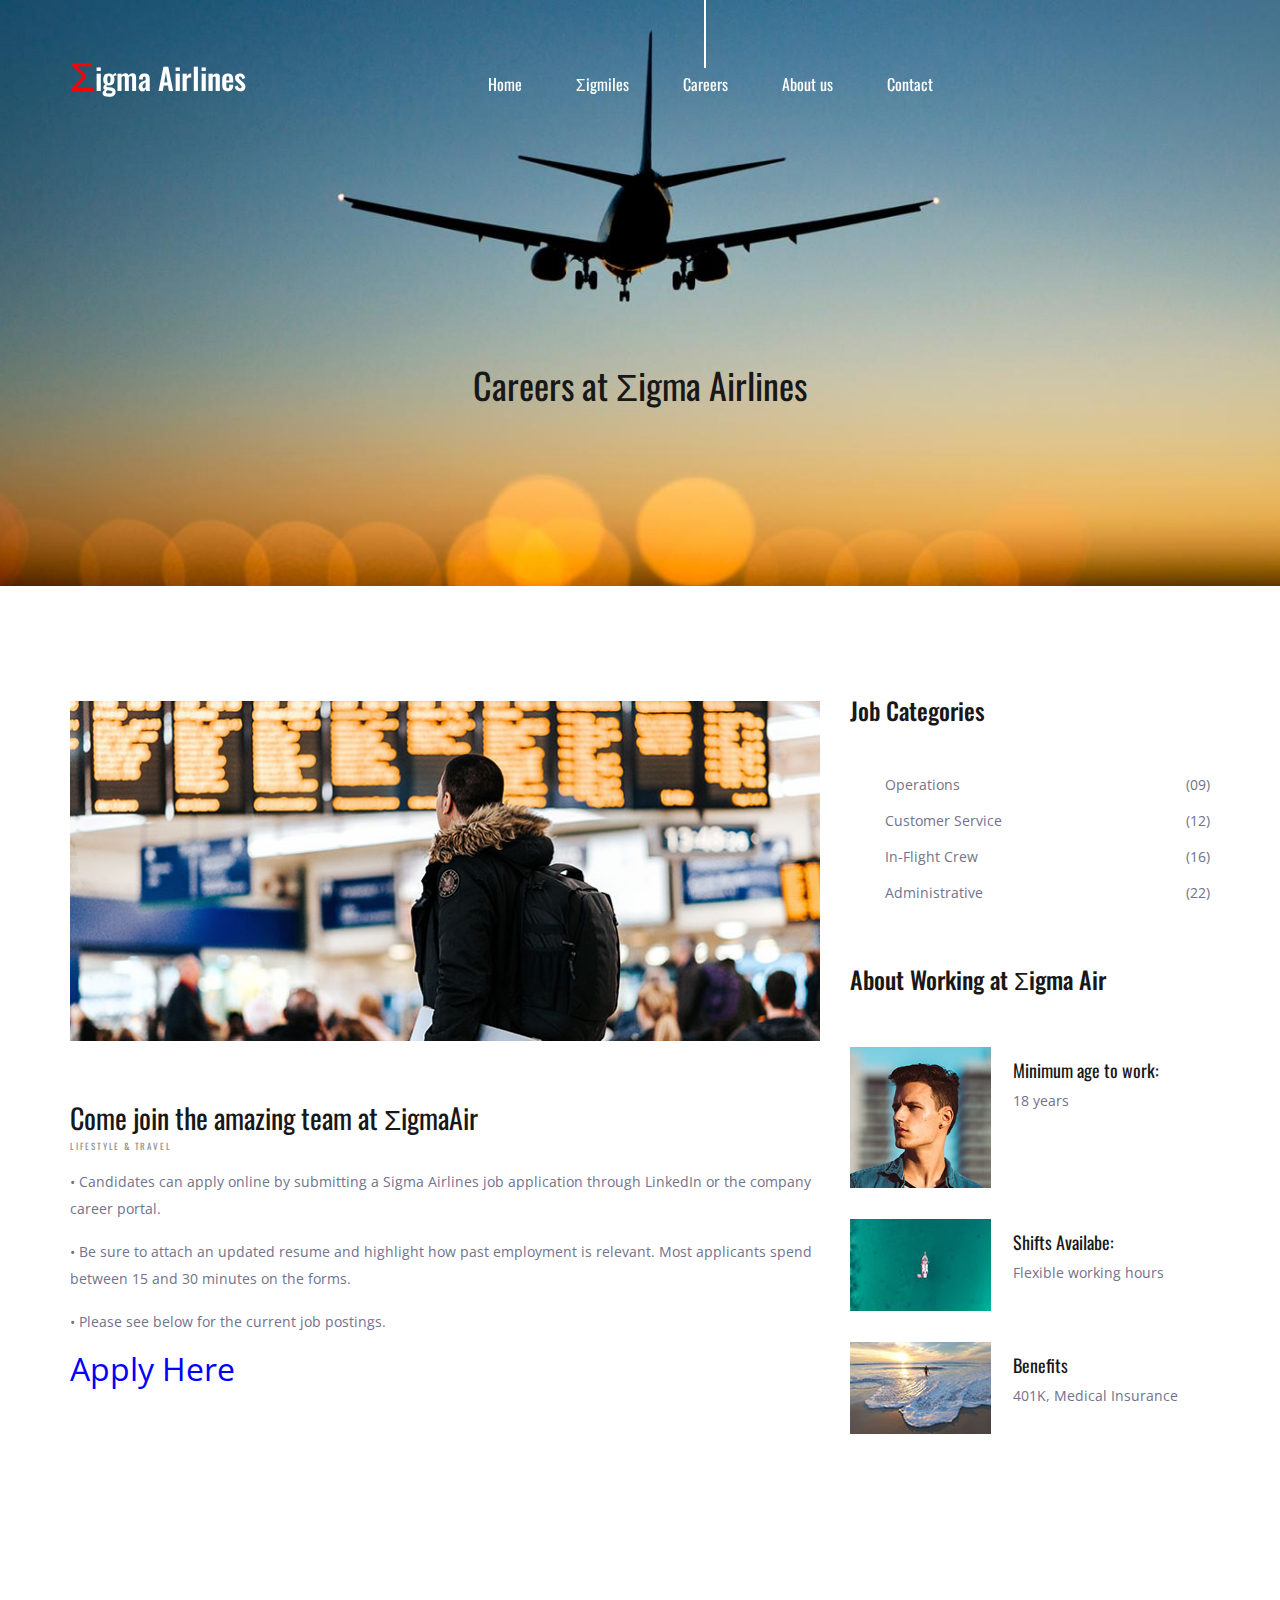
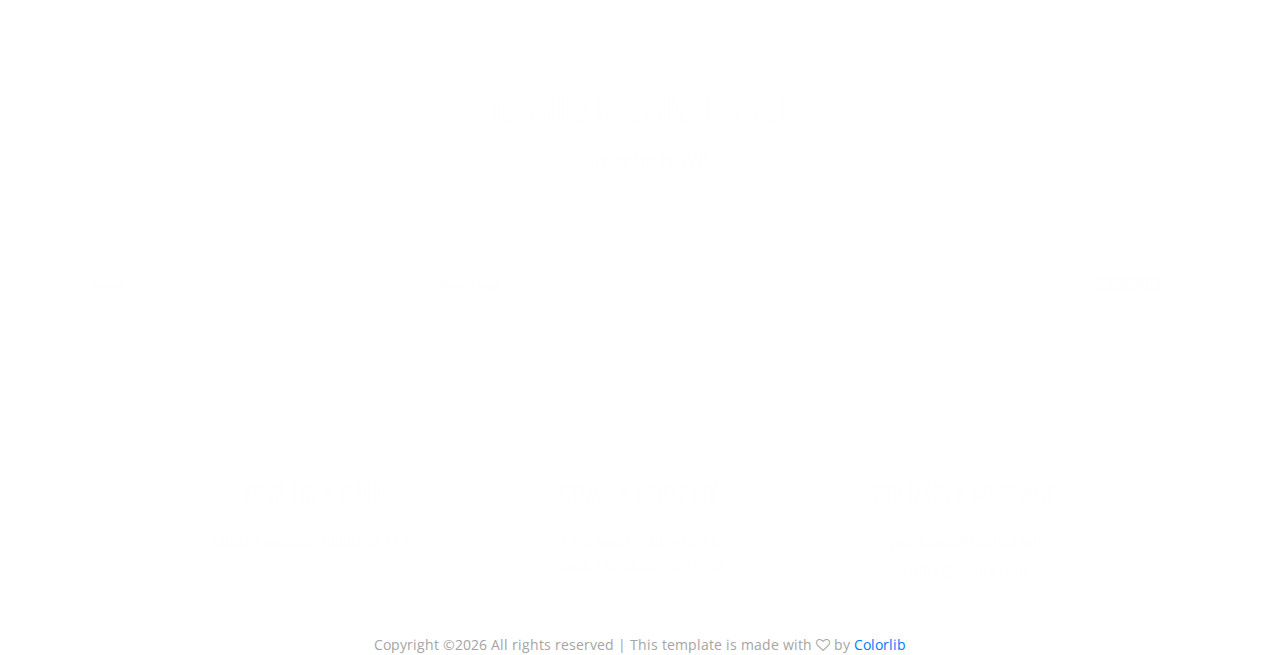
<file: jobs.html>
<!DOCTYPE html>
<html lang="en">
<head>
<title>Careers</title>
<meta charset="utf-8">
<meta http-equiv="X-UA-Compatible" content="IE=edge">
<meta name="description" content="Travello template project">
<meta name="viewport" content="width=device-width, initial-scale=1">
<link rel="stylesheet" type="text/css" href="styles/bootstrap4/bootstrap.min.css">
<link href="plugins/font-awesome-4.7.0/css/font-awesome.min.css" rel="stylesheet" type="text/css">
<link rel="stylesheet" type="text/css" href="plugins/OwlCarousel2-2.2.1/owl.carousel.css">
<link rel="stylesheet" type="text/css" href="plugins/OwlCarousel2-2.2.1/owl.theme.default.css">
<link rel="stylesheet" type="text/css" href="plugins/OwlCarousel2-2.2.1/animate.css">
<link rel="stylesheet" type="text/css" href="styles/news.css">
<link rel="stylesheet" type="text/css" href="styles/news_responsive.css">
</head>
<body>

<div class="super_container">
	
	<!-- Header -->

	<header class="header">
		<div class="container">
			<div class="row">
				<div class="col">
					<div class="header_content d-flex flex-row align-items-center justify-content-start">
						<div class="header_content_inner d-flex flex-row align-items-end justify-content-start">
							<div class="logo"><a href="index.html"><span lang=EL style='font-size:30pt;line-height:107%;color:red'>&#931;</span>igma Airlines</a></div>
							<nav class="main_nav">
																
								<ul class="d-flex flex-row align-items-start justify-content-start">
									<li><a href="index.html">Home</a></li>
									<li><a href="sigmiles.html">Σigmiles</a></li>
									<li class="active"><a href="jobs.html">Careers</a></li>
									<li><a href="about.html">About us</a></li>
									<li><a href="contact.html">Contact</a></li>
								</ul>
							</nav>
					<!-- div class="header_phone ml-auto">Call us: 00-56 445 678 33</div> -->

							<!-- Hamburger -->

							<div class="hamburger ml-auto">
								<i class="fa fa-bars" aria-hidden="true"></i>
							</div>

						</div>
					</div>
				</div>
			</div>
		</div>
		<div class="header_social d-flex flex-row align-items-center justify-content-start">
			<ul class="d-flex flex-row align-items-start justify-content-start">
				
				<li><a href="#"><i class="fa fa-facebook" aria-hidden="true"></i></a></li>
				<li><a href="#"><i class="fa fa-twitter" aria-hidden="true"></i></a></li>
				<li><a href="#"><i class="fa fa-linkedin" aria-hidden="true"></i></a></li>
			</ul>
		</div>
	</header>

	<!-- Menu -->

	<div class="menu">
		<div class="menu_header d-flex flex-row align-items-center justify-content-start">
			<div class="menu_logo"><a href="index.html"><a href="index.html"><span lang=EL style='font-size:30pt;line-height:107%;color:red'>&#931;</span>igma Airlines</a></div>
			<div class="menu_close_container ml-auto"><div class="menu_close"><div></div><div></div></div></div>
		</div>
		<div class="menu_content">
		    
			<ul>
				<li><a href="index.html">Home</a></li>
				<li><a href="sigmiles.html">Sigmiles</a></li>
				<li><a href="jobs.html">Careers</a></li>
				<li><a href="about.html">About us</a></li>
				<li><a href="contact.html">Contact</a></li>
			</ul>
		</div>
		<div class="menu_social">
			<div class="menu_phone ml-auto">Call us: 00-56 445 678 33</div>
			<ul class="d-flex flex-row align-items-start justify-content-start">
				<li><a href="#"><i class="fa fa-facebook" aria-hidden="true"></i></a></li>
				<li><a href="#"><i class="fa fa-twitter" aria-hidden="true"></i></a></li>
				<li><a href="#"><i class="fa fa-linkedin" aria-hidden="true"></i></a></li>
			</ul>
		</div>
	</div>
	
	<!-- Home -->

	<div class="home">
		<div class="background_image" style="background-image:url(images/background.jpg)"></div>
		<div class="home_slider_content_container">
						<div class="container">
							<div class="row">
								<div class="col">
									<div class="home_slider_content">
										<div>
										    <h1><br> <h1>
											<h2><br> </h2>
										    <h3 class="section_title">Careers at Σigma Airlines</h3>
										</div>
									</div>
								</div>
							</div>
						</div>
					</div>	
	</div>

	<!-- Search -->

	

	<!-- News -->

	<div class="news">
		<div class="container">
			<div class="row">

				<!-- News Container -->
				<div class="col-lg-8">
					<div class="news_container">
						
						<!-- News Post -->
						<div class="news_post">
							<div class="news_post_image"><img src="images/news_5.jpg" alt=""></div>
							<div class="news_post_content">
								
								<div class="news_post_title"><a href="#">Come join the amazing team at ΣigmaAir </a></div>
								<div class="news_post_category">
									<ul>
										<li><a href="#">lifestyle & travel</a></li>
									</ul>
								</div>
								<div class="news_post_text">
									<p>•         Candidates can apply online by submitting a Sigma Airlines job application through LinkedIn or the company career portal.</p>
<p>•         Be sure to attach an updated resume and highlight how past employment is relevant. Most applicants spend between 15 and 30 minutes on the forms.</p>
<p>•         Please see below for the current job postings.</p>
</p>
								</div>
								<div><a href="#"><span lang=EL style='font-size:24pt;line-height:107%;color:blue'>Apply Here</a></div>
							</div>
						</div>

			
					</div>

					<!-- Pagination 
					<div class="pagination">
						<ul class="d-flex flex-row align-items-start justify-content-start">
							<li class="active"><a href="#">1.</a></li>
							<li><a href="#">2.</a></li>
							<li><a href="#">3.</a></li>
							<li><a href="#">4.</a></li>
							<li><a href="#">5.</a></li>
						</ul>
					</div>
					-->
				</div>

				<!-- News Sidebar -->
				<div class="col-lg-4">
					<div class="news_sidebar">

						<!-- Categories -->
						<div class="categories">
							<div class="sidebar_title">Job Categories</div>
							<div class="sidebar_list">
								<ul>
									<li><a href="#"><div class="d-flex flex-row align-items-start justify-content-start">Operations<span class="ml-auto">(09)</span></div></a></li>
									<li><a href="#"><div class="d-flex flex-row align-items-start justify-content-start">Customer Service<span class="ml-auto">(12)</span></div></a></li>
									<li><a href="#"><div class="d-flex flex-row align-items-start justify-content-start">In-Flight Crew<span class="ml-auto">(16)</span></div></a></li>
									<li><a href="#"><div class="d-flex flex-row align-items-start justify-content-start">Administrative<span class="ml-auto">(22)</span></div></a></li>
								</ul>
							</div>
						</div>

						<!-- Latest News -->
						<div class="latest">
							<div class="sidebar_title">About Working at Σigma Air</div>
							<div class="latest_container">
								
								<!-- Latest Post -->
								<div class="latest_post d-flex flex-row align-items-start justify-content-start">
									<div class="latest_post_image"><img src="images/team_4.jpg" alt=""></div>
									<div class="latest_post_content">
			
										<div class="latest_post_title"><a href="#">Minimum age to work:</a></div>
										<div class="latest_post_text"><p>18 years</p></div>
									</div>
								</div>

								<!-- Latest Post -->
								<div class="latest_post d-flex flex-row align-items-start justify-content-start">
									<div class="latest_post_image"><img src="images/latest_2.jpg" alt=""></div>
									<div class="latest_post_content">
										
										<div class="latest_post_title"><a href="#">Shifts Availabe:</a></div>
										<div class="latest_post_text"><p>Flexible working hours</p></div>
									</div>
								</div>

								<!-- Latest Post -->
								<div class="latest_post d-flex flex-row align-items-start justify-content-start">
									<div class="latest_post_image"><img src="images/latest_3.jpg" alt=""></div>
									<div class="latest_post_content">
										
										<div class="latest_post_title"><a href="#">Benefits</a></div>
										<div class="latest_post_text"><p>401K, Medical Insurance</p></div>
									</div>
								</div>

							</div>
						</div>
<!--
						<div class="travello">
							<div class="background_image" style="background-image:url(images/travello.jpg)"></div>
							<div class="travello_content">
								<div class="travello_content_inner">
									<div></div>
									<div></div>
								</div>
							</div>
							<div class="travello_container">
								<a href="#">
									<div class="d-flex flex-column align-items-center justify-content-end">
										<span class="travello_title">Get a 20% Discount</span>
										<span class="travello_subtitle">Buy Your Vacation Online Now</span>
									</div>
								</a>
							</div>
						</div>
	-->					
					</div>
				</div>
			</div>
		</div>
	</div>

	<!-- Footer -->

	<!-- Footer -->

	<footer class="footer">
		<div class="parallax_background parallax-window" data-parallax="scroll" data-image-src="images/footer_1.jpg" data-speed="0.8"></div>
		<div class="container">
			<div class="row">
				<div class="col">
					<div class="newsletter">
						<div class="newsletter_title_container text-center">
							<div class="newsletter_title">Get the best deals first</div>
							<div class="newsletter_subtitle">Subscribe NOW!</div>
						</div>
						<div class="newsletter_form_container">
							<form action="#" class="newsletter_form d-flex flex-md-row flex-column align-items-start justify-content-between" id="newsletter_form">
								<div class="d-flex flex-md-row flex-column align-items-start justify-content-between">
									<div><input type="text" class="newsletter_input newsletter_input_name inpt" id="newsletter_input_name" placeholder="Name" required="required"><div class="input_border"></div></div>
									<div><input type="email" class="newsletter_input newsletter_input_email inpt" id="newsletter_input_email" placeholder="Your e-mail" required="required"><div class="input_border"></div></div>
								</div>
								<div><button class="newsletter_button">subscribe</button></div>
							</form>
						</div>
					</div>
				</div>
			</div>
			<div class="row footer_contact_row">
				<div class="col-xl-10 offset-xl-1">
					<div class="row">

						<!-- Footer Contact Item -->
						<div class="col-xl-4 footer_contact_col">
							<div class="footer_contact_item d-flex flex-column align-items-center justify-content-start text-center">
								<div class="footer_contact_icon"><img src="images/sign.svg" alt=""></div>
								<div class="footer_contact_title">give us a call</div>
								<div class="footer_contact_list">
									<ul>
										<li>Office Landline: (800)100-1234</li>
										
									</ul>
								</div>
							</div>
						</div>

						<!-- Footer Contact Item -->
						<div class="col-xl-4 footer_contact_col">
							<div class="footer_contact_item d-flex flex-column align-items-center justify-content-start text-center">
								<div class="footer_contact_icon"><img src="images/trekking.svg" alt=""></div>
								<div class="footer_contact_title">come & drop by</div>
								<div class="footer_contact_list">
									<ul style="max-width:190px">
										<li>1340 South Valley Forge Road, Lansdale, PA 19446</li>
									</ul>
								</div>
							</div>
						</div>

						<!-- Footer Contact Item -->
						<div class="col-xl-4 footer_contact_col">
							<div class="footer_contact_item d-flex flex-column align-items-center justify-content-start text-center">
								<div class="footer_contact_icon"><img src="images/around.svg" alt=""></div>
								<div class="footer_contact_title">send us a message</div>
								<div class="footer_contact_list">
									<ul>
										<li>youremail@sigma.com</li>
										<li>Office@sigma.com</li>
									</ul>
								</div>
							</div>
						</div>
					</div>
				</div>
			</div>
		</div>
		<div class="col text-center"><!-- Link back to Colorlib can't be removed. Template is licensed under CC BY 3.0. -->
Copyright &copy;<script>document.write(new Date().getFullYear());</script> All rights reserved | This template is made with <i class="fa fa-heart-o" aria-hidden="true"></i> by <a href="https://colorlib.com" target="_blank">Colorlib</a>
<!-- Link back to Colorlib can't be removed. Template is licensed under CC BY 3.0. --> </div>
	</footer>
	</footer>
</div>

<script src="js/jquery-3.2.1.min.js"></script>
<script src="styles/bootstrap4/popper.js"></script>
<script src="styles/bootstrap4/bootstrap.min.js"></script>
<script src="plugins/OwlCarousel2-2.2.1/owl.carousel.js"></script>
<script src="plugins/easing/easing.js"></script>
<script src="plugins/parallax-js-master/parallax.min.js"></script>
<script src="js/news.js"></script>
</body>
</html>
</file>
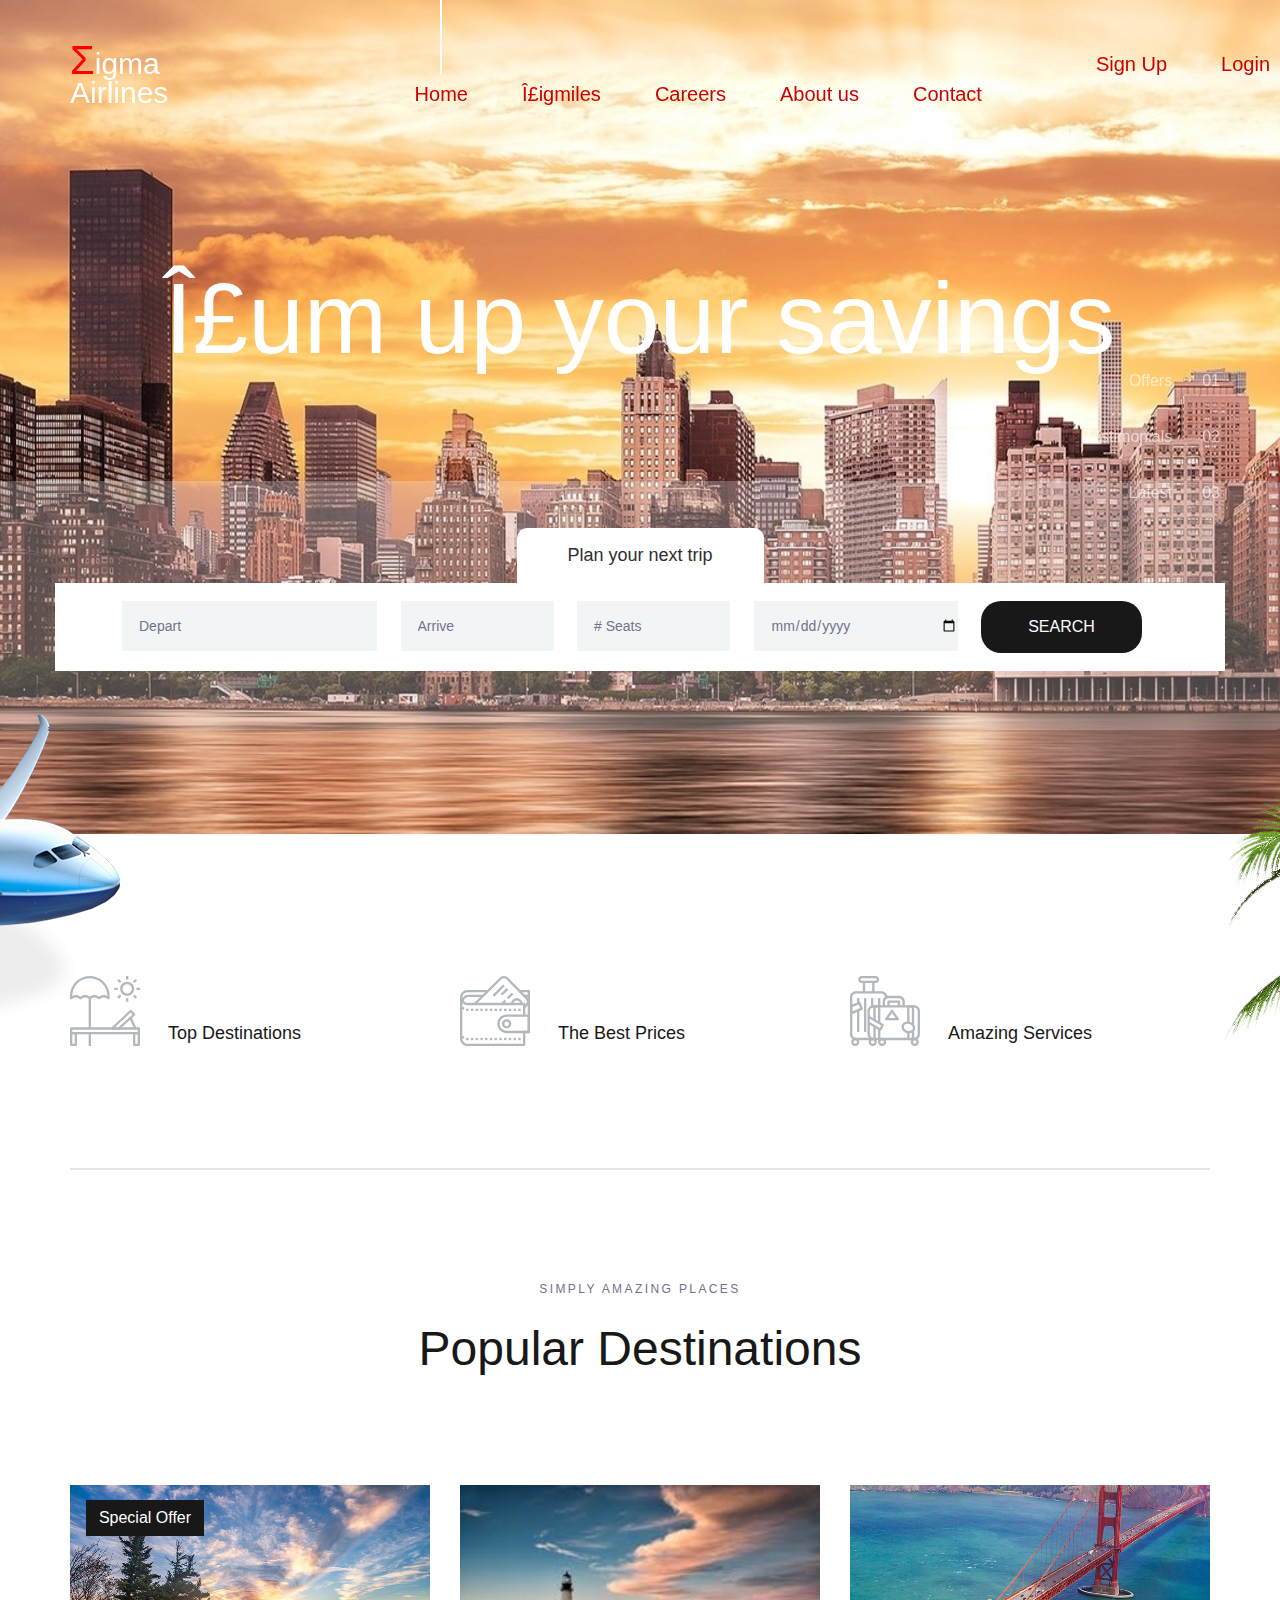
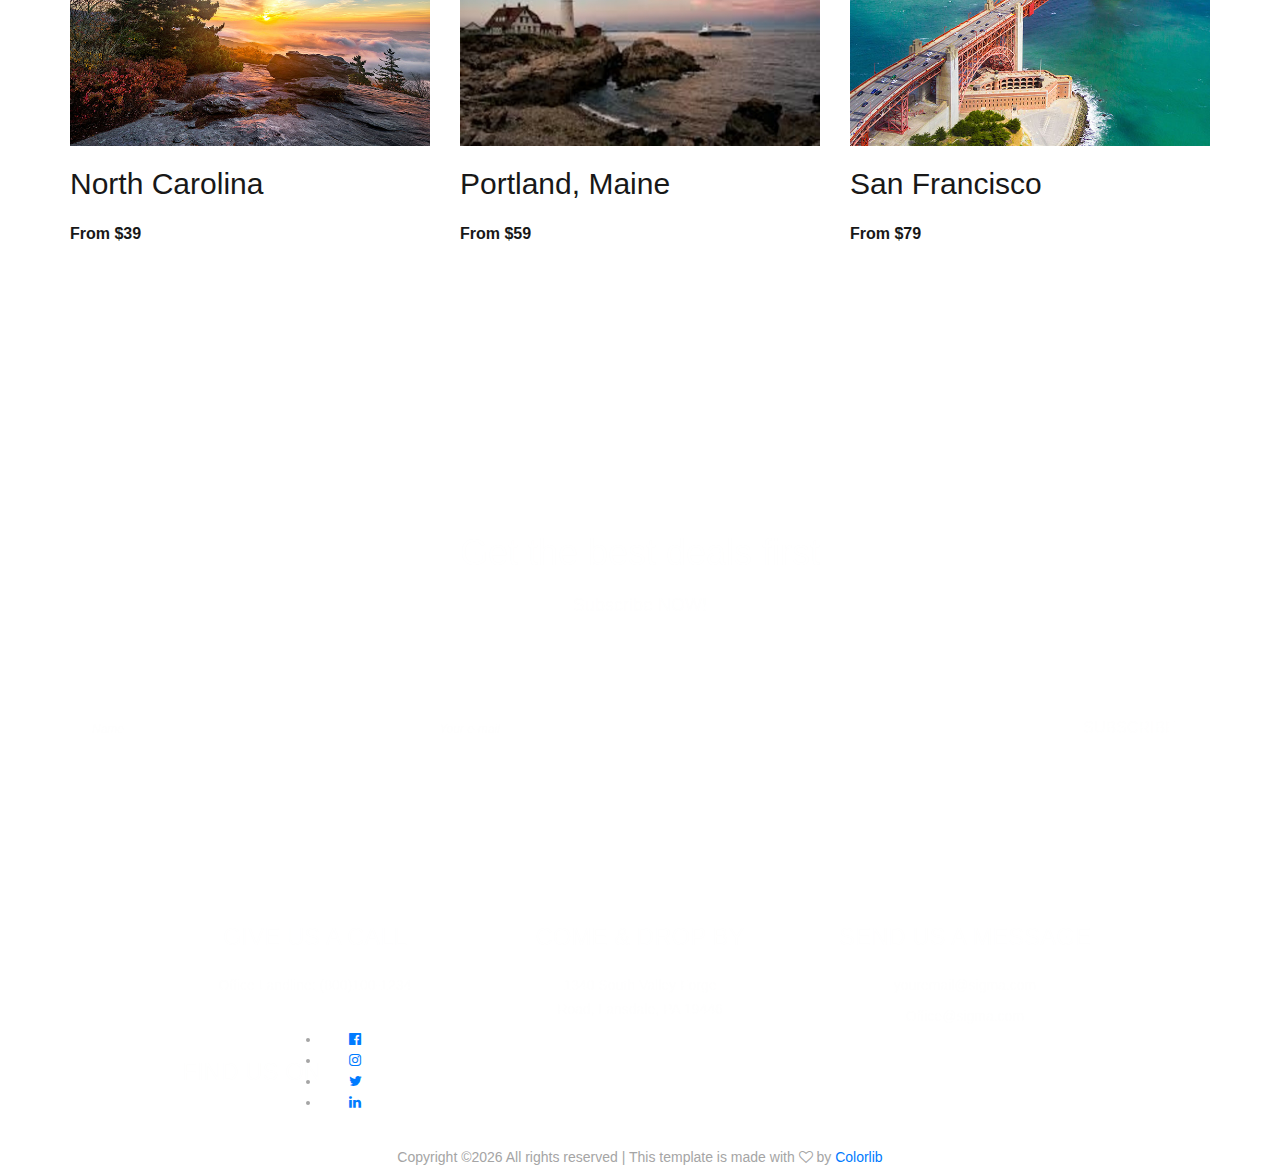
<file: oindex.html>
<!DOCTYPE html>
<html lang="en">
<head>
<title>Î£igma Airlines</title>
<meta charset="utf-8">
<meta http-equiv="X-UA-Compatible" content="IE=edge">
<meta name="description" content="Travello template project">
<meta name="viewport" content="width=device-width, initial-scale=1">
<link rel="stylesheet" type="text/css" href="styles/bootstrap4/bootstrap.min.css">
<link href="plugins/font-awesome-4.7.0/css/font-awesome.min.css" rel="stylesheet" type="text/css">
<link rel="stylesheet" type="text/css" href="plugins/OwlCarousel2-2.2.1/owl.carousel.css">
<link rel="stylesheet" type="text/css" href="plugins/OwlCarousel2-2.2.1/owl.theme.default.css">
<link rel="stylesheet" type="text/css" href="plugins/OwlCarousel2-2.2.1/animate.css">
<link rel="stylesheet" type="text/css" href="styles/main_styles.css">
<link rel="stylesheet" type="text/css" href="styles/responsive.css">
</head>
<body>

<div class="super_container">
	
	<!-- Header -->

	<header class="header">
		<div class="container">
			<div class="row">
				<div class="col">
					<div class="header_content d-flex flex-row align-items-center justify-content-start">
						<div class="header_content_inner d-flex flex-row align-items-end justify-content-start">
							
							<div class="logo"><a href="index.html"><span lang=EL style='font-size:30pt;line-height:107%;color:red'>&#931;</span>igma Airlines</a></div>
							
							<nav class="main_nav">
								<ul class="d-flex flex-row align-items-start justify-content-start">
									<li class="active"><a href="index.html">Home</a></li>
									<li><a href="sigmiles.html">Î£igmiles</a></li>
									<li><a href="jobs.html">Careers</a></li>
									<li><a href="about.html">About us</a></li>
									<li><a href="contact.html">Contact</a></li>
									<li class="menu_social"><a href="#"> Sign Up</a></li>
									<li class="menu_social"><a href="#">Login</a></li>
								</ul>
							</nav>
							

							<!-- Hamburger -->

							<div class="hamburger ml-auto">
								<i class="fa fa-bars" aria-hidden="true"></i>
							</div>

						</div>
					</div>
				</div>
			</div>
		</div>
		
	</header>

	<!-- Menu -->

	<div class="menu">
		<div class="menu_header d-flex flex-row align-items-center justify-content-start">
			<div class="menu_logo"><a href="index.html"><a href="index.html"><span lang=EL style='font-size:30pt;line-height:107%;color:red'>&#931;</span>igma Airlines</a></div>
			<div class="menu_close_container ml-auto"><div class="menu_close"><div></div><div></div></div></div>
		</div>
		<div class="menu_content">
			<ul>
				<li><a href="index.html">Home</a></li>
				<li><a href="sigmiles.html">Î£igmiles</a></li>
				<li><a href="jobs.html">Careers</a></li>
				<li><a href="about.html">About us</a></li>
				<li><a href="contact.html">Contact</a></li> 
				<li class="menu_social"><a href="#">Sign Up</a></li>
				<li class="menu_social"><a href="#">Login</a></li>
			</ul>
			
		</div>
		
		<!--
		<div class="menu_social">
			<div class="menu_phone ml-auto">Call us: 800 100 1234</div>
			<ul class="d-flex flex-row align-items-start justify-content-start">
				<li><a href="#"><i class="fa fa-pinterest" aria-hidden="true"></i></a></li>
				<li><a href="#"><i class="fa fa-facebook" aria-hidden="true"></i></a></li>
				<li><a href="#"><i class="fa fa-twitter" aria-hidden="true"></i></a></li>
				<li><a href="#"><i class="fa fa-dribbble" aria-hidden="true"></i></a></li>
				<li><a href="#"><i class="fa fa-behance" aria-hidden="true"></i></a></li>
				<li><a href="#"><i class="fa fa-linkedin" aria-hidden="true"></i></a></li>
			</ul>
		</div>
		-->
	</div>
	
	<!-- Home -->

	<div class="home">
		
		<!-- Home Slider -->
		<div class="home_slider_container">
			<div class="owl-carousel owl-theme home_slider">
				
				<!-- Slide -->
				<div class="owl-item">
					<div class="background_image" style="background-image:url(images/nyc-2.jpg)"></div>
					<div class="home_slider_content_container">
						<div class="container">
							<div class="row">
								<div class="col">
									<div class="home_slider_content">
										<div class="home_title"><h2>Î£um up your savings</h2></div>
									</div>
								</div>
							</div>
						</div>
					</div>
				</div>

				<!-- Slide -->
				<div class="owl-item">
					<div class="background_image" style="background-image:url(images/nyc-2.jpg)"></div>
					<div class="home_slider_content_container">
						<div class="container">
							<div class="row">
								<div class="col">
									<div class="home_slider_content">
										<div class="home_title"><h2>Î£um up your savings</h2></div>
									</div>
								</div>
							</div>
						</div>
					</div>
				</div>

				<!-- Slide -->
				<div class="owl-item">
					<div class="background_image" style="background-image:url(images/nyc-2.jpg)"></div>
					<div class="home_slider_content_container">
						<div class="container">
							<div class="row">
								<div class="col">
									<div class="home_slider_content">
										<div class="home_title"><h2>Sum up your savings</h2></div>
									</div>
								</div>
							</div>
						</div>
					</div>
				</div>

			</div>

			<div class="home_page_nav">
				<ul class="d-flex flex-column align-items-end justify-content-end">
					<li><a href="#" data-scroll-to="#destinations">Offers<span>01</span></a></li>
					<li><a href="#" data-scroll-to="#testimonials">Testimonials<span>02</span></a></li>
					<li><a href="#" data-scroll-to="#news">Latest<span>03</span></a></li>
				</ul>
			</div>
		</div>
	</div>

	<!-- Search -->

	<div class="home_search">
		<div class="container">
			<div class="row">
				<div class="col">
					<div class="home_search_container">
						<div class="home_search_title">Plan your next trip</div>
						<div class="home_search_content">
							<form action="#" class="home_search_form" id="home_search_form">
								<div class="d-flex flex-lg-row flex-column align-items-start justify-content-lg-between justify-content-start">
									<input type="text" class="search_input search_input_1" placeholder="Depart" required="required">
									<input type="text" class="search_input search_input_2" placeholder="Arrive" required="required">
									<input type="Number" class="search_input search_input_3" placeholder="# Seats" required="required">
									<input type="Date" class="search_input search_input_4" placeholder="Date" required="required">
									<button class="home_search_button">search</button>
								</div>
							</form>
						</div>
					</div>
				</div>
			</div>
		</div>
	</div>

	<!-- Intro -->

	<div class="intro">
		<div class="intro_background" style="background-image:url(images/intro.png)"></div>
		<div class="container">
			<div class="row">
				<div class="col">
					<div class="intro_container">
						<div class="row">

							<!-- Intro Item -->
							<div class="col-lg-4 intro_col">
								<div class="intro_item d-flex flex-row align-items-end justify-content-start">
									<div class="intro_icon"><img src="images/beach.svg" alt=""></div>
									<div class="intro_content">
										<div class="intro_title">Top Destinations</div>
									</div>
								</div>
							</div>

							<!-- Intro Item -->
							<div class="col-lg-4 intro_col">
								<div class="intro_item d-flex flex-row align-items-end justify-content-start">
									<div class="intro_icon"><img src="images/wallet.svg" alt=""></div>
									<div class="intro_content">
										<div class="intro_title">The Best Prices</div>
									</div>
								</div>
							</div>

							<!-- Intro Item -->
							<div class="col-lg-4 intro_col">
								<div class="intro_item d-flex flex-row align-items-end justify-content-start">
									<div class="intro_icon"><img src="images/suitcase.svg" alt=""></div>
									<div class="intro_content">
										<div class="intro_title">Amazing Services</div>
									</div>
								</div>
							</div>

						</div>
					</div>
				</div>		
			</div>
		</div>
	</div>

	<!-- Destinations -->

	<div class="destinations" id="destinations">
		<div class="container">
			<div class="row">
				<div class="col text-center">
					<div class="section_subtitle">simply amazing places</div>
					<div class="section_title"><h2>Popular Destinations</h2></div>
				</div>
			</div>
			<div class="row destinations_row">
				<div class="col">
					<div class="destinations_container item_grid">

						<!-- Destination -->
						<div class="destination item">
							<div class="destination_image">
								<img src="images/NC.jpg" alt="">
								<div class="spec_offer text-center"><a href="#">Special Offer</a></div>
							</div>
							<div class="destination_content">
								<div class="destination_title"><a href="destinations.html">North Carolina</a></div>
								<div class="destination_price">From $39</div>
							</div>
						</div>

						<!-- Destination -->
						<div class="destination item">
							<div class="destination_image">
								<img src="images/PM.jpg" alt="">
							</div>
							<div class="destination_content">
								<div class="destination_title"><a href="destinations.html">Portland, Maine</a></div>
								<div class="destination_price">From $59</div>
							</div>
						</div>

						<!-- Destination -->
						<div class="destination item">
							<div class="destination_image">
								<img src="images/destination_3.jpg" alt="">
							</div>
							<div class="destination_content">
								<div class="destination_title"><a href="destinations.html">San Francisco</a></div>
								<div class="destination_price">From $79</div>
							</div>
						</div>

					</div>
				</div>
			</div>
		</div>
	</div>

	
	<!-- Footer -->

	<footer class="footer">
		<div class="parallax_background parallax-window" data-parallax="scroll" data-image-src="images/footer_1.jpg" data-speed="0.8"></div>
		<div class="container">
			<div class="row">
				<div class="col">
					<div class="newsletter">
						<div class="newsletter_title_container text-center">
							<div class="newsletter_title">Get the best deals first</div>
							<div class="newsletter_subtitle">Subscribe NOW!</div>
						</div>
						<div class="newsletter_form_container">
							<form action="#" class="newsletter_form d-flex flex-md-row flex-column align-items-start justify-content-between" id="newsletter_form">
								<div class="d-flex flex-md-row flex-column align-items-start justify-content-between">
									<div><input type="text" class="newsletter_input newsletter_input_name" id="newsletter_input_name" placeholder="Name" required="required"><div class="input_border"></div></div>
									<div><input type="email" class="newsletter_input newsletter_input_email" id="newsletter_input_email" placeholder="Your e-mail" required="required"><div class="input_border"></div></div>
								</div>
								<div><button class="newsletter_button">subscribe</button></div>
							</form>
						</div>
					</div>
				</div>
			</div>
			<div class="row footer_contact_row">
				<div class="col-xl-10 offset-xl-1">
					<div class="row">

						<!-- Footer Contact Item -->
						<div class="col-xl-4 footer_contact_col">
							<div class="footer_contact_item d-flex flex-column align-items-center justify-content-start text-center">
								<div class="footer_contact_icon"><img src="images/sign.svg" alt=""></div>
								<div class="footer_contact_title">give us a call</div>
								<div class="footer_contact_list">
									<ul>
										<li>Office Landline: (800)100-1234</li>
										
									</ul>
								</div>
							</div>
						</div>

						<!-- Footer Contact Item -->
						<div class="col-xl-4 footer_contact_col">
							<div class="footer_contact_item d-flex flex-column align-items-center justify-content-start text-center">
								<div class="footer_contact_icon"><img src="images/trekking.svg" alt=""></div>
								<div class="footer_contact_title">come & drop by</div>
								<div class="footer_contact_list">
									<ul style="max-width:190px">
										<li>1340 South Valley Forge Road, Lansdale, PA 19446</li>
									</ul>
								</div>
							</div>
						</div>

						<!-- Footer Contact Item -->
						<div class="col-xl-4 footer_contact_col">
							<div class="footer_contact_item d-flex flex-column align-items-center justify-content-start text-center">
								<div class="footer_contact_icon"><img src="images/around.svg" alt=""></div>
								<div class="footer_contact_title">send us a message</div>
								<div class="footer_contact_list">
									<ul>
										<li>youremail@sigma.com</li>
										<li>Office@sigma.com</li>
									</ul>
								</div>
							</div>
						</div>
					</div>
					<div class="col-xl-4 footer_contact_col">
						<div class="footer_contact_item d-flex flex-row align-items-center justify-content-start text-center">
						    <div class="footer_contact_title">Find Us On</div>
							<div class="footer_contact_icon">
									<li><a href="https://www.facebook.com/"><i class="fa fa-facebook-official w3-hover-opacity"></i></a></li>
									<li><a href="https://www.instagram.com/"><i class="fa fa-instagram w3-hover-opacity"></i></a></li>
									<li><a href="https://twitter.com/login"><i class="fa fa-twitter w3-hover-opacity"></i></a></li>
									<li><a href="https://www.linkedin.com/login?fromSignIn=true&trk=guest_homepage-basic_nav-header-signin"><i class="fa fa-linkedin w3-hover-opacity"></i></a></li>
							</div>	
						</div>
					</div>	

					
				</div>
			</div>
		</div>
		<div class="col text-center"><!-- Link back to Colorlib can't be removed. Template is licensed under CC BY 3.0. -->
Copyright &copy;<script>document.write(new Date().getFullYear());</script> All rights reserved | This template is made with <i class="fa fa-heart-o" aria-hidden="true"></i> by <a href="https://colorlib.com" target="_blank">Colorlib</a>
<!-- Link back to Colorlib can't be removed. Template is licensed under CC BY 3.0. --> </div>
	</footer>
</div>

<script src="js/jquery-3.2.1.min.js"></script>
<script src="styles/bootstrap4/popper.js"></script>
<script src="styles/bootstrap4/bootstrap.min.js"></script>
<script src="plugins/OwlCarousel2-2.2.1/owl.carousel.js"></script>
<script src="plugins/Isotope/isotope.pkgd.min.js"></script>
<script src="plugins/scrollTo/jquery.scrollTo.min.js"></script>
<script src="plugins/easing/easing.js"></script>
<script src="plugins/parallax-js-master/parallax.min.js"></script>
<script src="js/custom.js"></script>
</body>
</html>
</file>
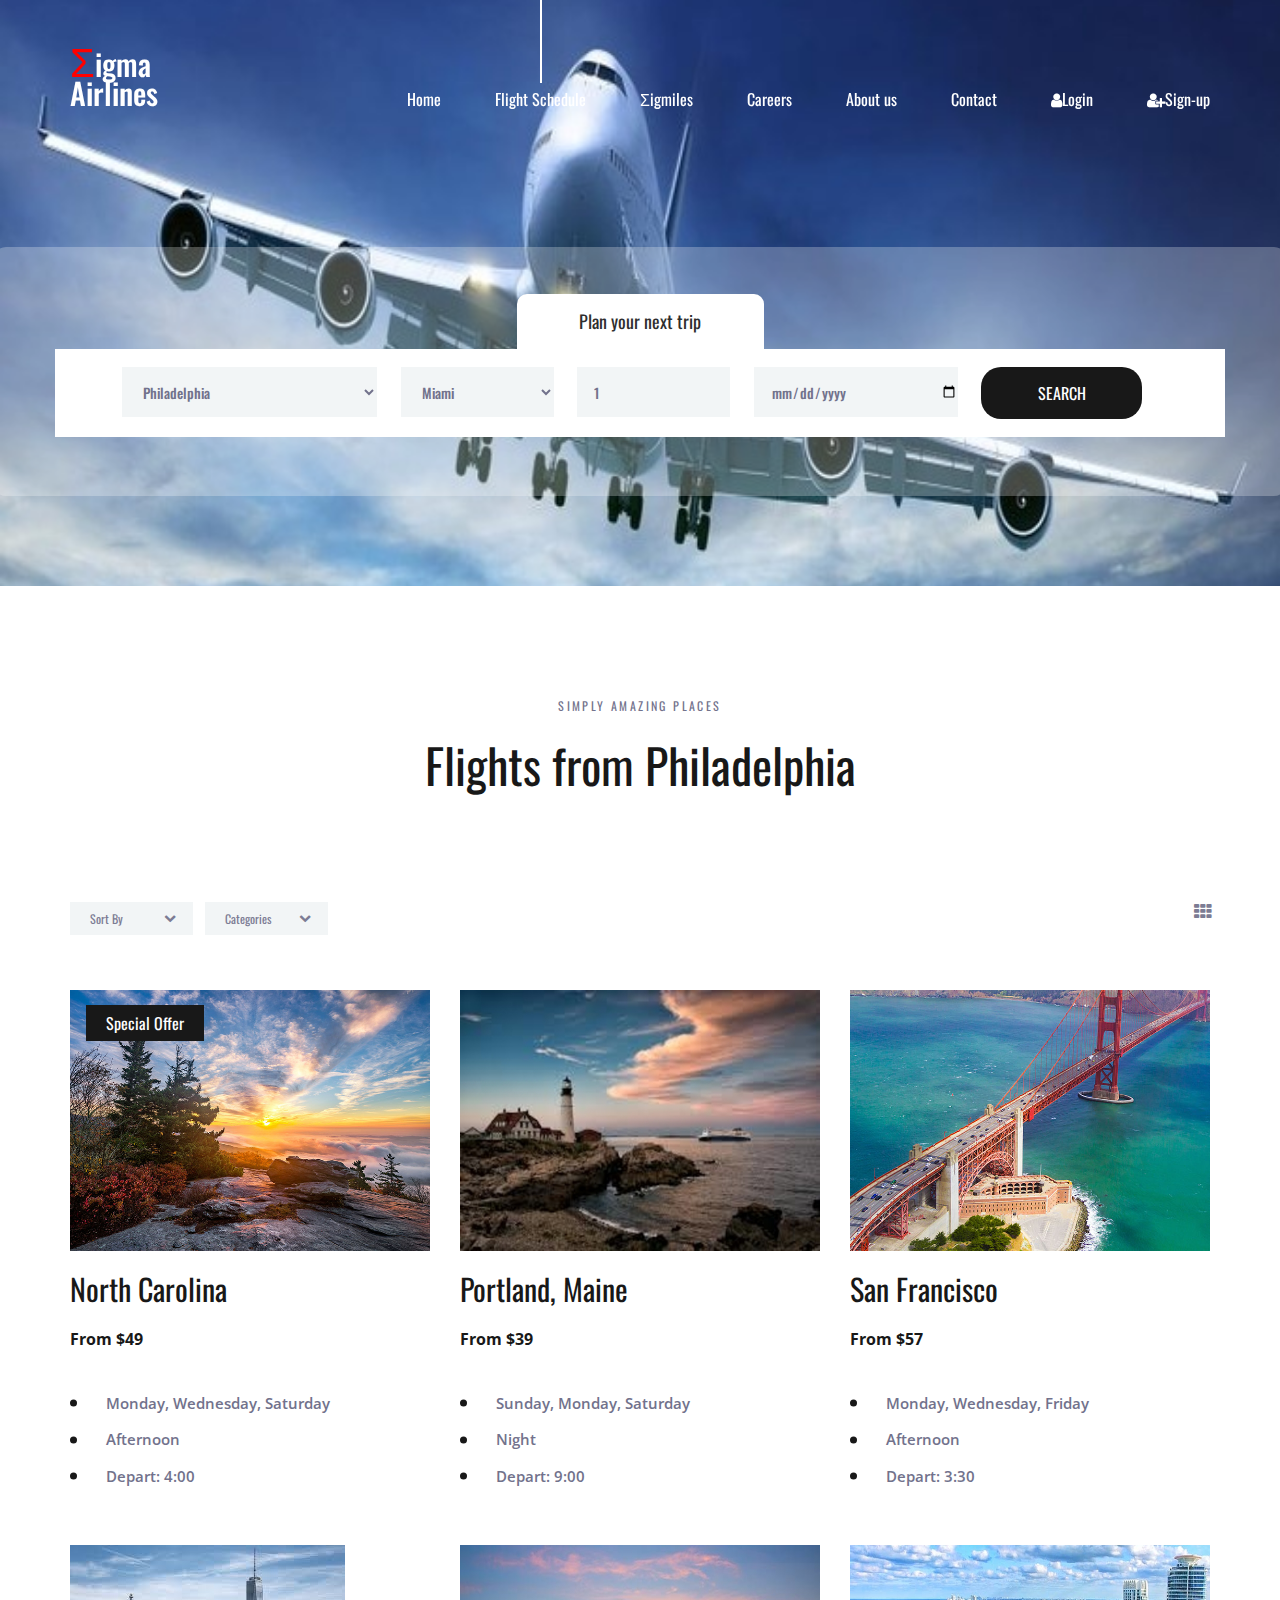
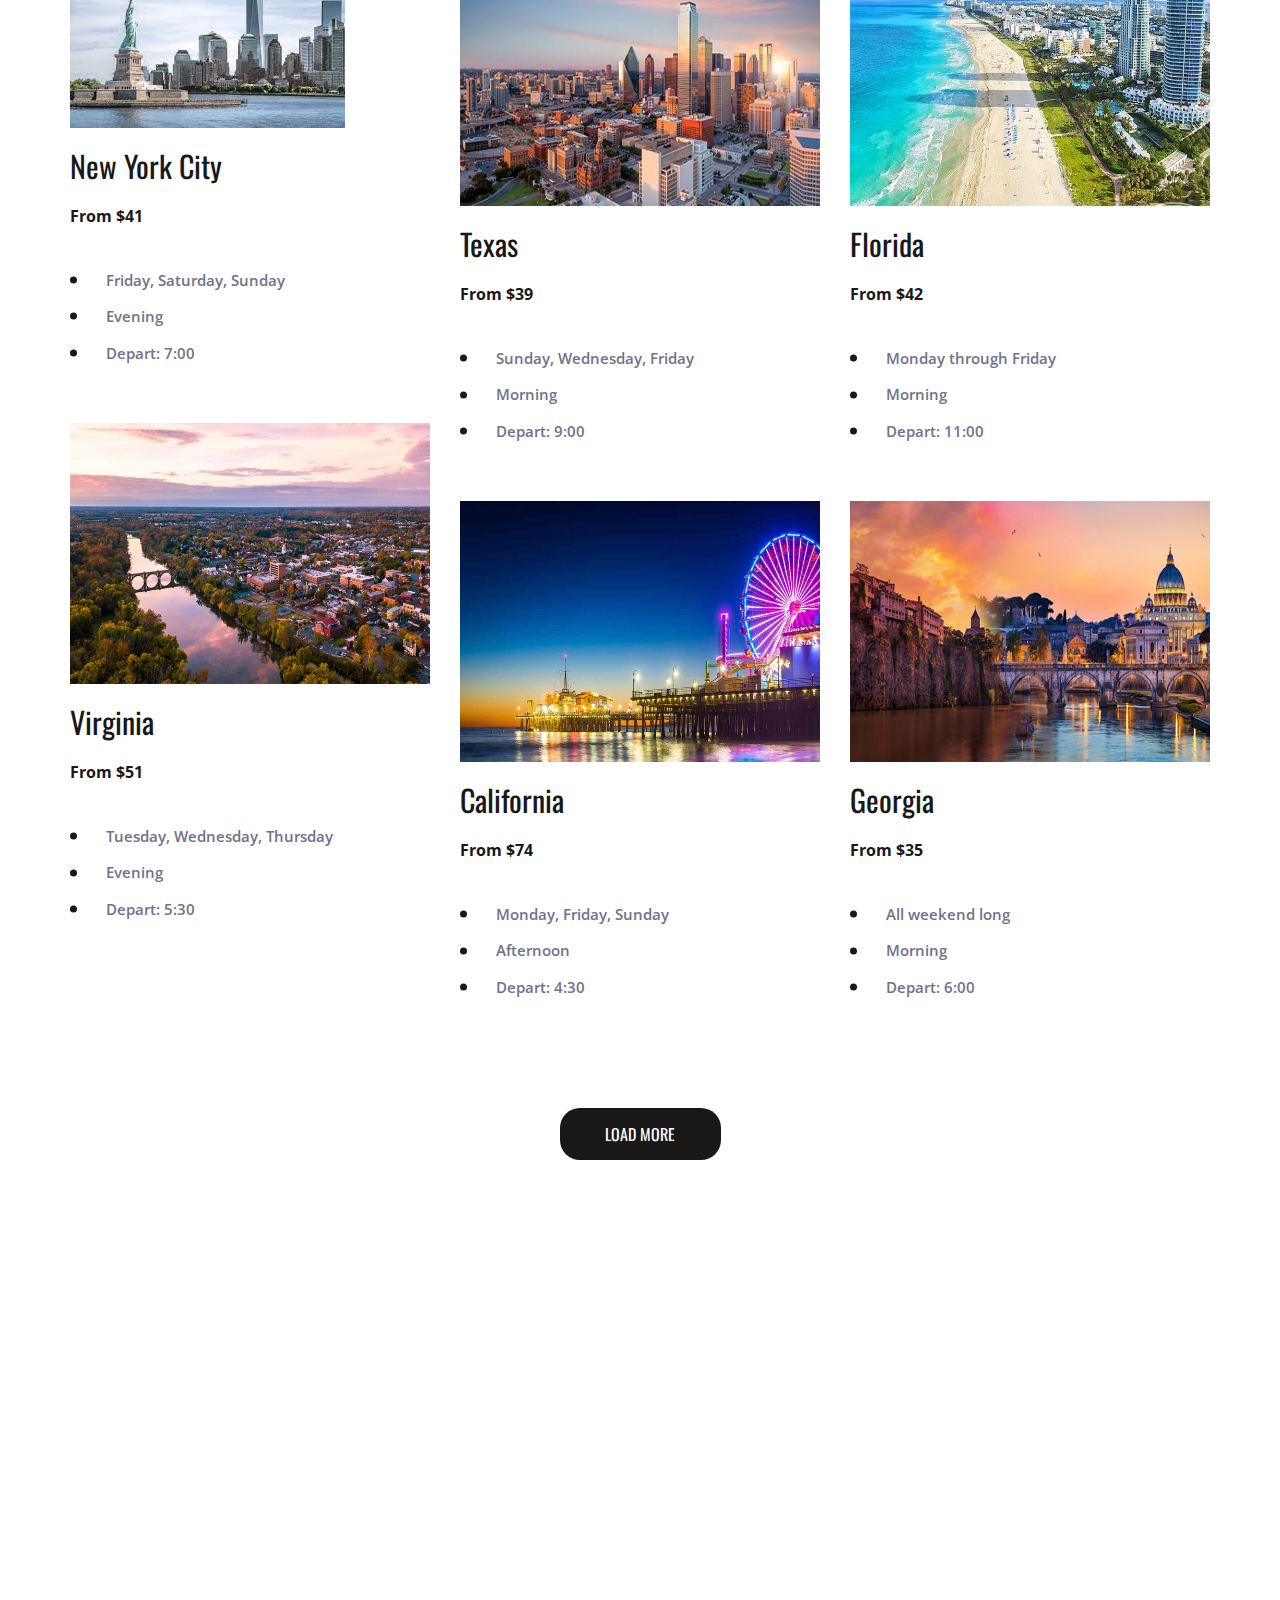
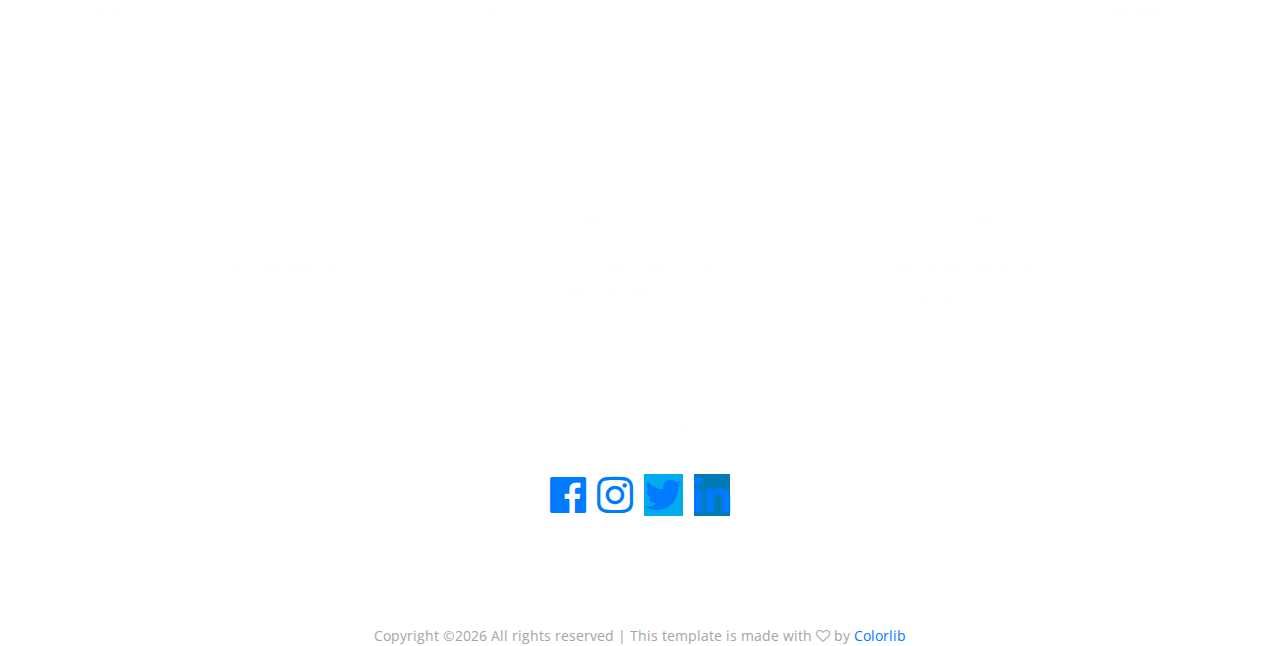
<file: schedule.html>
<!DOCTYPE html>
<html lang="en">
<head>
<title>Flight Schedules</title>
<meta charset="utf-8">
<meta http-equiv="X-UA-Compatible" content="IE=edge">
<meta name="description" content="Travello template project">
<meta name="viewport" content="width=device-width, initial-scale=1">
<link rel="stylesheet" type="text/css" href="styles/bootstrap4/bootstrap.min.css">
<link href="plugins/font-awesome-4.7.0/css/font-awesome.min.css" rel="stylesheet" type="text/css">
<link rel="stylesheet" type="text/css" href="plugins/OwlCarousel2-2.2.1/owl.carousel.css">
<link rel="stylesheet" type="text/css" href="plugins/OwlCarousel2-2.2.1/owl.theme.default.css">
<link rel="stylesheet" type="text/css" href="plugins/OwlCarousel2-2.2.1/animate.css">
<link rel="stylesheet" type="text/css" href="styles/schedule.css">
<link rel="stylesheet" type="text/css" href="styles/schedule_responsive.css">
</head>
<body>

<div class="super_container">
	
	<!-- Header -->

	<header class="header">
		<div class="container">
			<div class="row">
				<div class="col">
					<div class="header_content d-flex flex-row align-items-center justify-content-start">
						<div class="header_content_inner d-flex flex-row align-items-end justify-content-start">
							<div class="logo"><a href="index.html"><span lang=EL style='font-size:30pt;line-height:107%;color:red'>&#931;</span>igma Airlines</a></div>
							<nav class="main_nav">
								<ul class="d-flex flex-row align-items-start justify-content-start">
									<li><a href="index.html">Home</a></li>
									<li class="active"><a href="schedule.html">Flight Schedule</a></li>
									<li><a href="sigmiles.html">Σigmiles</a></li>
									<li><a href="careers.html">Careers</a></li>
									<li><a href="about.html">About us</a></li>
									<li><a href="contact.html">Contact</a></li>
									<li><a href data-toggle="modal" data-target="#loginModal"><i class="fa fa-user before"></i>Login</a></li>
									<li><a href="register.php"><i class="fa fa-user-plus before"></i>Sign-up</a></li>
									
								</ul>
							</nav>
							

							<!-- Hamburger -->

							<div class="hamburger ml-auto">
								<i class="fa fa-bars" aria-hidden="true"></i>
							</div>

						</div>
					</div>
				</div>
			</div>
		</div>
		
	</header>

	<!-- Menu -->

	<div class="menu">
		<div class="menu_header d-flex flex-row align-items-center justify-content-start">
			<div class="menu_logo"><a href="index.html"><span lang=EL style='font-size:30pt;line-height:107%;color:red'>&#931;</span>igma Airlines</a></div>
			<div class="menu_close_container ml-auto"><div class="menu_close"><div></div><div></div></div></div>
		</div>
		<div class="menu_content">
			<ul>
				<li><a href="index.html">Home</a></li>
				<li><a href="schedule.html">Flight Schedules</a></li>
				<li><a href="sigmiles.html">Σigmiles</a></li>
				<li><a href="careers.html">Careers</a></li>
				<li><a href="about.html">About us</a></li>
				<li><a href="contact.html">Contact</a></li> 
				<li><a href data-toggle="modal" data-target="#loginModal"><i class="fa fa-user before"></i> Login</a></li>
				<li><a href="register.php"><i class="fa fa-user-plus before"></i>Sign-up</a></li>
			</ul>
			
		</div>
		
		
	</div>
	
	<!-- Home -->

	<div class="home">
		<div class="background_image" style="background-image:url(images/about0.jpg)"></div>
	</div>

	<!-- Search -->

	<div class="home_search">
		<div class="container">
			<div class="row">
				<div class="col">
					<div class="home_search_container">
						<div class="home_search_title">Plan your next trip</div>
						<div class="home_search_content">
							<form method="post" action="search.php" class="home_search_form" id="home_search_form">
								<div class="d-flex flex-lg-row flex-column align-items-start justify-content-lg-between justify-content-start">
					
									<select id="From" name="From" class="search_input search_input_1"  required="required" size=1>
										<option value="CLT">Charlotte</option>
										<option value="MIA">Miami</option>
										<option value="NYC">New York</option>
										<option value="PHL" selected >Philadelphia</option>
										<option value="PWM">Portland</option>
										<option value="SFO">San Fransico</option>
									</select>
									
									<select id="To" name="To" class="search_input search_input_2"  required="required" size=1>
										<option value="CLT">Charlotte</option>
										<option value="MIA" selected>Miami</option>
										<option value="NYC">New York</option>
										<option value="PHL">Philadelphia</option>
										<option value="PWM">Portland</option>
										<option value="SFO">San Fransico</option>
									</select>
									<input id="seats" name="seats" type="Number" class="search_input search_input_3" placeholder="# Seats" required="required" value="1" min="1" max="15">
									<input id="tdate" name="tdate" type="Date" class="search_input search_input_4" required="required" min="2019-12-01" max="2020-03-31" >
									<button class="home_search_button">search</button>
								</div>
							</form>
						</div>
					</div>
				</div>
			</div>
		</div>
	</div>

	<!-- Destinations -->

	<div class="destinations" id="destinations">
		<div class="container">
			<div class="row">
				<div class="col text-center">
					<div class="section_subtitle">simply amazing places</div>
					<div class="section_title"><h2>Flights from Philadelphia</h2></div>
				</div>
			</div>
			<div class="row destination_sorting_row">
				<div class="col">
					<div class="destination_sorting d-flex flex-row align-items-start justify-content-start">
						<div class="sorting">
							<ul class="item_sorting">
								<li>
									<span class="sorting_text">Sort By</span>
									<i class="fa fa-chevron-down" aria-hidden="true"></i>
									<ul>
										<li class="product_sorting_btn" data-isotope-option='{ "sortBy": "original-order" }'><span>Show All</span></li>
										<li class="product_sorting_btn" data-isotope-option='{ "sortBy": "price" }'><span>Price</span></li>
										<li class="product_sorting_btn" data-isotope-option='{ "sortBy": "name" }'><span>Name</span></li>
									</ul>
								</li>
								<li>
									<span class="sorting_text">Categories</span>
									<i class="fa fa-chevron-down" aria-hidden="true"></i>
									<ul>
										<li class="num_sorting_btn"><span>Category</span></li>
										<li class="num_sorting_btn"><span>Category</span></li>
										<li class="num_sorting_btn"><span>Category</span></li>
									</ul>
								</li>
							</ul>
						</div>
						<div class="sort_box ml-auto"><i class="fa fa-th" aria-hidden="true"></i></div>
					</div>
				</div>
			</div>
			<div class="row destinations_row">
				<div class="col">
					<div class="destinations_container item_grid">

						<!-- Destination -->
						<div class="destination item">
							<div class="destination_image">
								<img src="images/NC.jpg" alt="">
								<div class="spec_offer text-center"><a href="#">Special Offer</a></div>
							</div>
							<div class="destination_content">
								<div class="destination_title"><a href="book.html?name=North Carolina&price=$57.89">North Carolina</a></div>
								<div class="destination_price">From $49</div>
								<div class="destination_list">
									<ul>
										<li>Monday, Wednesday, Saturday</li>
										<li>Afternoon</li>
										<li>Depart: 4:00</li>
									</ul>
								</div>
							</div>
						</div>

						<!-- Destination -->
						<div class="destination item">
							<div class="destination_image">
								<img src="images/PM.jpg" alt="">
							</div>
							<div class="destination_content">
								<div class="destination_title"><a href="book.html?name=Portland&price=$47.89">Portland, Maine</a></div>
								<div class="destination_price">From $39</div>
								<div class="destination_list">
									<ul>
										<li>Sunday, Monday, Saturday</li>
										<li>Night</li>
										<li>Depart: 9:00</li>
									</ul>
								</div>
							</div>
						</div>

						<!-- Destination -->
						<div class="destination item">
							<div class="destination_image">
								<img src="images/destination_3.jpg" alt="">
							</div>
							<div class="destination_content">
								<div class="destination_title"><a href="book.html?name=San Francisco&price=$67.89">San Francisco</a></div>
								<div class="destination_price">From $57</div>
								<div class="destination_list">
									<ul>
										<li>Monday, Wednesday, Friday</li>
										<li>Afternoon</li>
										<li>Depart: 3:30</li>
									</ul>
								</div>
							</div>
						</div>

						<!-- Destination -->
						<div class="destination item">
							<div class="destination_image">
								<img src="images/NYC.jpg" alt="">
							</div>
							<div class="destination_content">
								<div class="destination_title"><a href="book.html?name=New York&price=$57.89">New York City</a></div>
								<div class="destination_price">From $41</div>
								<div class="destination_list">
									<ul>
										<li>Friday, Saturday, Sunday</li>
										<li>Evening</li>
										<li>Depart: 7:00</li>
									</ul>
								</div>
							</div>
						</div>

						<!-- Destination -->
						<div class="destination item">
							<div class="destination_image">
								<img src="images/texas.jpg" alt="">
							</div>
							<div class="destination_content">
								<div class="destination_title"><a href="book.html?name=Texas&price=$47.89">Texas</a></div>
								<div class="destination_price">From $39</div>
								<div class="destination_list">
									<ul>
										<li>Sunday, Wednesday, Friday</li>
										<li>Morning</li>
										<li>Depart: 9:00</li>
									</ul>
								</div>
							</div>
						</div>

						<!-- Destination -->
						<div class="destination item">
							<div class="destination_image">
								<img src="images/florida.jpg" alt="">
							</div>
							<div class="destination_content">
								<div class="destination_title"><a href="book.html?name=Florida&price=$52.89">Florida</a></div>
								<div class="destination_price">From $42</div>
								<div class="destination_list">
									<ul>
										<li>Monday through Friday</li>
										<li>Morning</li>
										<li>Depart: 11:00</li>
									</ul>
								</div>
							</div>
						</div>

						<!-- Destination -->
						<div class="destination item">
							<div class="destination_image">
								<img src="images/nvirginia.jpg" alt="">
							</div>
							<div class="destination_content">
								<div class="destination_title"><a href="book.html?name=Virginia&price=$57.89">Virginia</a></div>
								<div class="destination_price">From $51</div>
								<div class="destination_list">
									<ul>
										<li>Tuesday, Wednesday, Thursday</li>
										<li>Evening</li>
										<li>Depart: 5:30</li>
									</ul>
								</div>
							</div>
						</div>

						<!-- Destination -->
						<div class="destination item">
							<div class="destination_image">
								<img src="images/california.jpg" alt="">
							</div>
							<div class="destination_content">
								<div class="destination_title"><a href="book.html?name=California&price=$87.89">California</a></div>
								<div class="destination_price">From $74</div>
								<div class="destination_list">
									<ul>
										<li>Monday, Friday, Sunday</li>
										<li>Afternoon</li>
										<li>Depart: 4:30</li>
									</ul>
								</div>
							</div>
						</div>

						<!-- Destination -->
						<div class="destination item">
							<div class="destination_image">
								<img src="images/georgia.jpg" alt="">
							</div>
							<div class="destination_content">
								<div class="destination_title"><a href="book.html?name=Georgia&price=$47.89">Georgia</a></div>
								<div class="destination_price">From $35</div>
								<div class="destination_list">
									<ul>
										<li>All weekend long</li>
										<li>Morning</li>
										<li>Depart: 6:00</li>
									</ul>
								</div>
							</div>
						</div>

					</div>
				</div>
			</div>
			<div class="row load_more_row">
				<div class="col">
					<div class="button load_more_button"><a href="#">load more</a></div>
				</div>
			</div>
		</div>
	</div>

<!-- Footer -->

	<footer class="footer">
		<div class="parallax_background parallax-window" data-parallax="scroll" data-image-src="images/footer_1.jpg" data-speed="0.8"></div>
		<div class="container">
			<div class="row">
				<div class="col">
					<div class="newsletter">
						<div class="newsletter_title_container text-center">
							<div class="newsletter_title">Get the best deals first</div>
							<div class="newsletter_subtitle">Subscribe NOW!</div>
						</div>
						<div class="newsletter_form_container">
							<form action="#" class="newsletter_form d-flex flex-md-row flex-column align-items-start justify-content-between" id="newsletter_form">
								<div class="d-flex flex-md-row flex-column align-items-start justify-content-between">
									<div><input type="text" class="newsletter_input newsletter_input_name" id="newsletter_input_name" placeholder="Name" required="required"><div class="input_border"></div></div>
									<div><input type="email" class="newsletter_input newsletter_input_email" id="newsletter_input_email" placeholder="Your e-mail" required="required"><div class="input_border"></div></div>
								</div>
								<div><button class="newsletter_button">subscribe</button></div>
							</form>
						</div>
					</div>
				</div>
			</div>
			<div class="row footer_contact_row">
				<div class="col-xl-10 offset-xl-1">
					<div class="row">

						<!-- Footer Contact Item -->
						<div class="col-xl-4 footer_contact_col">
							<div class="footer_contact_item d-flex flex-column align-items-center justify-content-start text-center">
								<div class="footer_contact_icon"><img src="images/sign.svg" alt=""></div>
								<div class="footer_contact_title">give us a call</div>
								<div class="footer_contact_list">
									<ul>
										<li>Office Landline: (800)100-1234</li>
										
									</ul>
								</div>
							</div>
						</div>

						<!-- Footer Contact Item -->
						<div class="col-xl-4 footer_contact_col">
							<div class="footer_contact_item d-flex flex-column align-items-center justify-content-start text-center">
								<div class="footer_contact_icon"><img src="images/trekking.svg" alt=""></div>
								<div class="footer_contact_title">come & drop by</div>
								<div class="footer_contact_list">
									<ul style="max-width:190px">
										<li>1340 South Valley Forge Road, Lansdale, PA 19446</li>
									</ul>
								</div>
							</div>
						</div>

						<!-- Footer Contact Item -->
						<div class="col-xl-4 footer_contact_col">
							<div class="footer_contact_item d-flex flex-column align-items-center justify-content-start text-center">
								<div class="footer_contact_icon"><img src="images/around.svg" alt=""></div>
								<div class="footer_contact_title">send us a message</div>
								<div class="footer_contact_list">
									<ul>
										<li>youremail@sigma.com</li>
										<li>Office@sigma.com</li>
									</ul>
								</div>
							</div>
						</div>
					</div>
					<div class="footer_contact_row">
						<div class="footer_contact_item d-flex flex-column align-items-center justify-content-start text-center">
						    <div class="footer_contact_title">Find Us On</div>
								<div class="footer_social">
									<a href="https://www.facebook.com/"><i class="fa fa-facebook-official"></i></a>
									<a href="https://www.instagram.com/"><i class="fa fa-instagram"></i></a>
									<a href="https://twitter.com/login"><i class="fa fa-twitter"></i></a>
									<a href="https://www.linkedin.com/login?fromSignIn=true&trk=guest_homepage-basic_nav-header-signin"><i class="fa fa-linkedin"></i></a>
								</div>
						</div>
					</div>	
					

					
				</div>
			</div>
		</div>
		<div class="col text-center"><!-- Link back to Colorlib can't be removed. Template is licensed under CC BY 3.0. -->
Copyright &copy;<script>document.write(new Date().getFullYear());</script> All rights reserved | This template is made with <i class="fa fa-heart-o" aria-hidden="true"></i> by <a href="https://colorlib.com" target="_blank">Colorlib</a>
<!-- Link back to Colorlib can't be removed. Template is licensed under CC BY 3.0. --> </div>
	</footer>
	
	
<div id="loginModal" class="modal fade" role="dialog">
    <div class="modal-dialog">
    
      <!-- Modal content-->
      <div class="modal-content">
        <div class="modal-header" style="padding:35px 50px;">
          <h4><i class="fa fa-user"></i> Login</h4> 
		 <button type="button" class="close" data-dismiss="modal">&times;</button>
         
        </div>
        <div class="modal-body" style="padding:40px 50px;">
          <form role="form">
            <div class="form-group">
              <label for="usrname">Username</label>
              <input type="text" class="form-control" id="usrname" placeholder="Enter email">
            </div>
            <div class="form-group">
              <label for="psw">Password</label>
              <input type="text" class="form-control" id="psw" placeholder="Enter password">
            </div>
            <div class="checkbox">
              <label><input type="checkbox" value="" checked>Remember me</label>
            </div>
              <button type="submit" class="btn btn-success btn-block"><span class="glyphicon glyphicon-off"></span> Login</button>
          </form>
        </div>
        <div class="modal-footer">
          <p>Forgot <a href="#">Password?</a></p>
		  <button type="submit" class="btn btn-danger btn-default pull-left" data-dismiss="modal">Cancel</button>
		  
        </div>
      </div>
      
    </div>
  </div>

<script src="js/jquery-3.2.1.min.js"></script>
<script src="styles/bootstrap4/popper.js"></script>
<script src="styles/bootstrap4/bootstrap.min.js"></script>
<script src="plugins/OwlCarousel2-2.2.1/owl.carousel.js"></script>
<script src="plugins/easing/easing.js"></script>
<script src="plugins/Isotope/isotope.pkgd.min.js"></script>
<script src="plugins/parallax-js-master/parallax.min.js"></script>
<script src="js/destinations.js"></script>
</body>
</html>
</file>
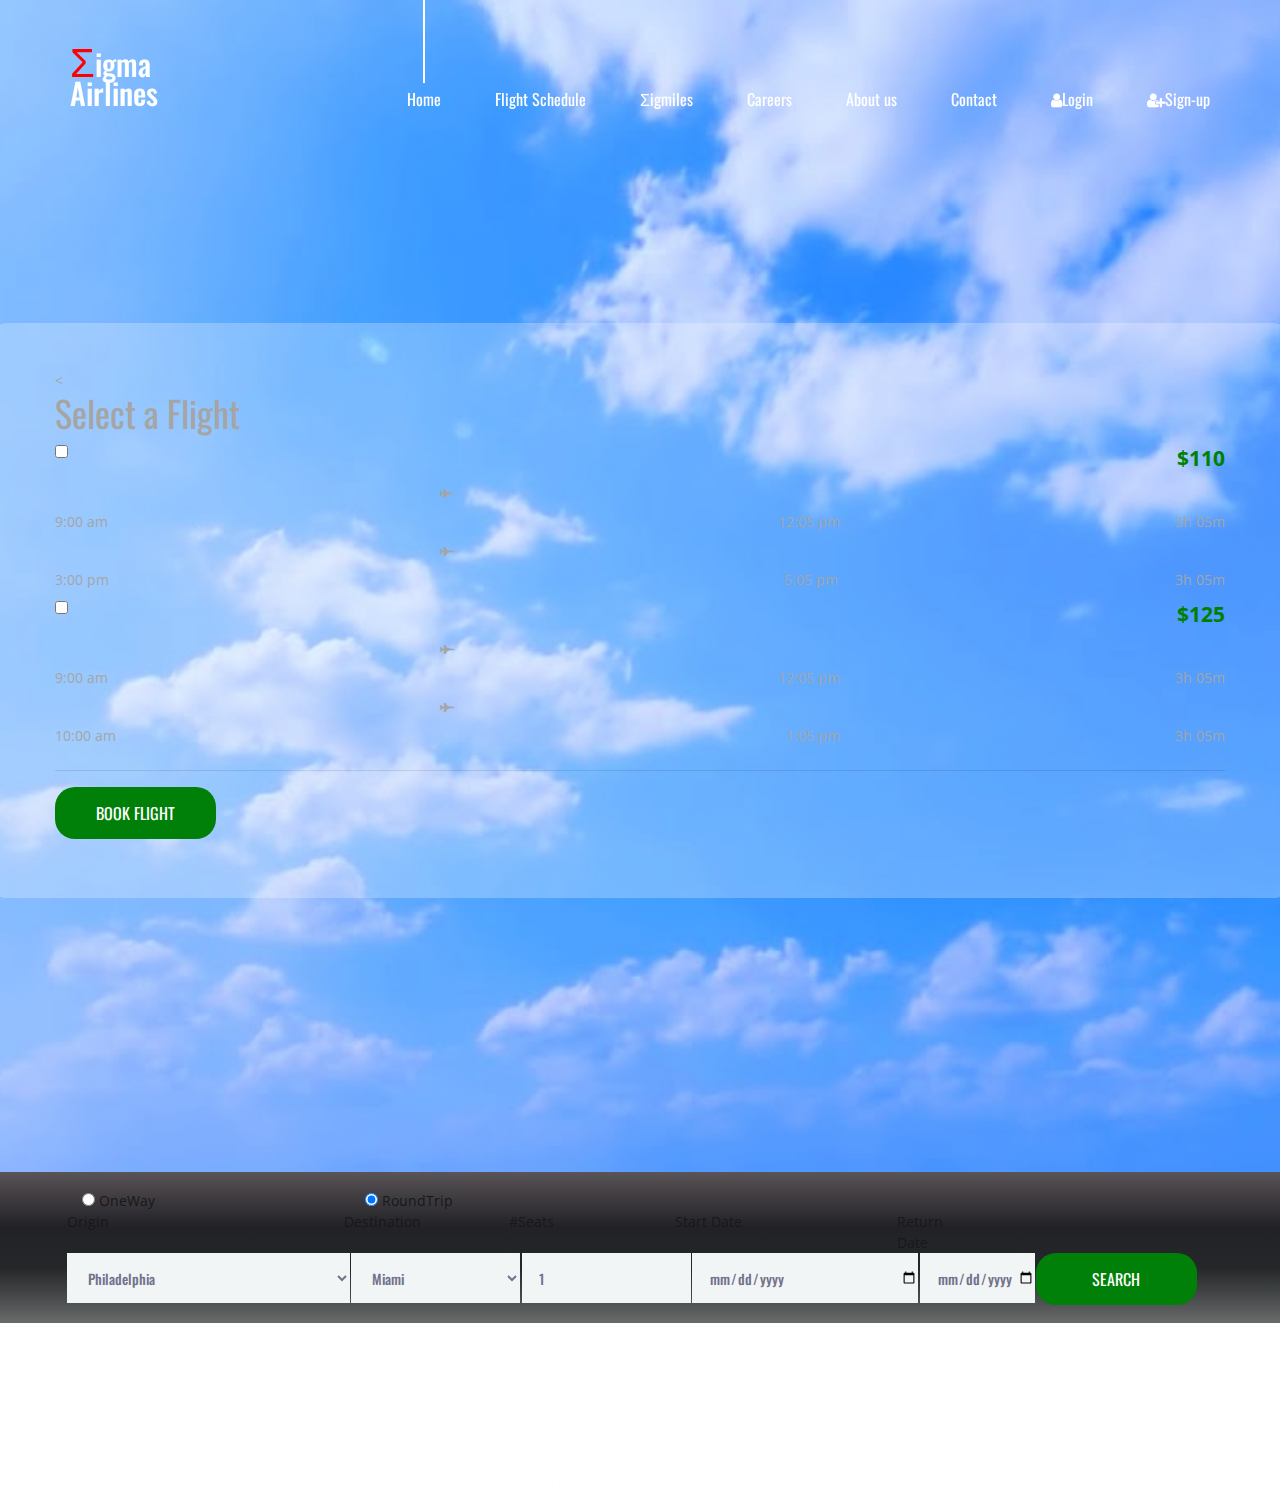
<file: search.html>
<!DOCTYPE html>
<html lang="en">
<head>
<title>Search</title>
<meta charset="utf-8">
<meta http-equiv="X-UA-Compatible" content="IE=edge">
<meta name="description" content="Travello template project">
<meta name="viewport" content="width=device-width, initial-scale=1">
<link rel="stylesheet" type="text/css" href="styles/bootstrap4/bootstrap.min.css">
<link href="plugins/font-awesome-4.7.0/css/font-awesome.min.css" rel="stylesheet" type="text/css">
<link rel="stylesheet" type="text/css" href="plugins/OwlCarousel2-2.2.1/owl.carousel.css">
<link rel="stylesheet" type="text/css" href="plugins/OwlCarousel2-2.2.1/owl.theme.default.css">
<link rel="stylesheet" type="text/css" href="plugins/OwlCarousel2-2.2.1/animate.css">
<link rel="stylesheet" type="text/css" href="styles/search.css">
<link rel="stylesheet" type="text/css" href="styles/about_responsive.css">

<!-- head stuff -->
<script type="text/javascript">
<!-- hide from old browsers html?booktype=Round+Trip&From=PHL&To=MIA&seats=1&tdate=2019-12-05&rdate=2019-12-13

function getValue(varname)
{
  // First, we load the URL into a variable
  var url = window.location.href;

  // Next, split the url by the ?
  var qparts = url.split("?");

  // Check that there is a querystring, return "" if not
  if (qparts.length == 0)
  {
    return "";
  }

  // Then find the querystring, everything after the ?
  var query = qparts[1];

  // Split the query string into variables (separates by &s)
  var vars = query.split("&");

  // Initialize the value with "" as default
  var value = "";

  // Iterate through vars, checking each one for varname
  for (i=0;i<vars.length;i++)
  {
    // Split the variable by =, which splits name and value
    var parts = vars[i].split("=");
    
    // Check if the correct variable
    if (parts[0] == varname)
    {
      // Load value into variable
      value = parts[1];

      // End the loop
      break;
    }
  }
  
  // Convert escape code
  value = unescape(value);

  // Convert "+"s to " "s
  value.replace(/\+/g," ");

  // Return the value
  return value;
}

// end hide -->
</script>




</head>
<body>

<div class="super_container">
	
	<!-- Header -->

	<header class="header">
		<div class="container">
			<div class="row">
				<div class="col">
					<div class="header_content d-flex flex-row align-items-center justify-content-start">
						<div class="header_content_inner d-flex flex-row align-items-end justify-content-start">
							
							<div class="logo"><a href="index.html"><span lang=EL style='font-size:30pt;line-height:107%;color:red'>&#931;</span>igma Airlines</a></div>
							
							<nav class="main_nav">
								<ul class="d-flex flex-row align-items-start justify-content-start">
									<li class="active"><a href="index.html">Home</a></li>
									<li><a href="schedule.html">Flight Schedule</a></li>
									<li><a href="sigmiles.html">Σigmiles</a></li>
									<li><a href="careers.html">Careers</a></li>
									<li><a href="about.html">About us</a></li>
									<li><a href="contact.html">Contact</a></li>			
									<li><a href data-toggle="modal" data-target="#loginModal"><i class="fa fa-user before"></i>Login</a></li>
									<li><a href="register.php"><i class="fa fa-user-plus before"></i>Sign-up</a></li>
								</ul>
							</nav>
							

							<!-- Hamburger -->

							<div class="hamburger ml-auto">
								<i class="fa fa-bars" aria-hidden="true"></i>
							</div>

						</div>
					</div>
				</div>
			</div>
		</div>
		
	</header>

	<!-- Menu -->

	<div class="menu">
		<div class="menu_header d-flex flex-row align-items-center justify-content-start">
			<div class="menu_logo"><a href="index.html"><span lang=EL style='font-size:30pt;line-height:107%;color:red'>&#931;</span>igma Airlines</a></div>
			<div class="menu_close_container ml-auto"><div class="menu_close"><div></div><div></div></div></div>
		</div>
		<div class="menu_content">
			<ul>
				<li><a href="index.html">Home</a></li>
				<li><a href="schedule.html">Flight Schedules</a></li>
				<li><a href="sigmiles.html">Σigmiles</a></li>
				<li><a href="careers.html">Careers</a></li>
				<li><a href="about.html">About us</a></li>
				<li><a href="contact.html">Contact</a></li> 
				<li><a href data-toggle="modal" data-target="#loginModal"><i class="fa fa-user before"></i>Login</a></li>
				<li><a href="register.php"><i class="fa fa-user-plus before"></i>Sign-up</a></li>
			</ul>
			
		</div>
		
	</div>
	
	<!-- Home -->
	<div class="home">
	
		<div class="background_image" style="background-image:url(images/sky1.jpg)"></div>
	</div>
	<div class="intro">
		<div class="intro_background" style="background-image:url(images/intro.png)">
		<!--<div class="home_search_title">Plan your next trip</div> -->
						<div class="home_search_content">
						
							<form method="post" action="search.php" class="home_search_form" id="home_search_form1">
							    
								<div class="d-flex flex-lg-row align-items-start">
									<div class="col"><input type="radio" onclick="javascript:btcheck();" name="booktype" id="ow" value="One Way" > OneWay </div>
									<div class="col"><input type="radio" onclick="javascript:btcheck();" name="booktype" id="rt" value="Round Trip" checked > RoundTrip </div>
									
									<div class="col"></div> <div class="col"></div>
								</div>	
								<div class="d-flex flex-lg-row flex-column align-items-start justify-content-lg-between justify-content-start">
								<span class="search_input_1">Origin</span>
								<span class="search_input_2">Destination</span>
								<span class="search_input_3">#Seats</span>
								<span class="search_input_4">Start Date</span>
								<span id="lrdt" class="search_input_5">Return Date</span>
								<span class="search_input_4"></span>
								</div>
								<div class="d-flex flex-lg-row flex-column align-items-start justify-content-lg-between justify-content-start">
					
									<select id="From" name="From" class="search_input search_input_1"  required="required" size=1>
										<option value="CLT">Charlotte</option>
										<option value="MIA">Miami</option>
										<option value="NYC">New York</option>
										<option value="PHL" selected >Philadelphia</option>
										<option value="PWM">Portland</option>
										<option value="SFO">San Fransico</option>
									</select>
									
									<select id="To" name="To" class="search_input search_input_2"  required="required" size=1>
										<option value="CLT">Charlotte</option>
										<option value="MIA" selected>Miami</option>
										<option value="NYC">New York</option>
										<option value="PHL">Philadelphia</option>
										<option value="PWM">Portland</option>
										<option value="SFO">San Fransico</option>
									</select>
										     
									<input id="seats" name="seats" type="Number" class="search_input search_input_3" placeholder="# Seats" required="required" value="1" min="1" max="15">
									<input id="tdate" name="tdate" type="Date" class="search_input search_input_4" required="required" min="2019-12-01" max="2020-03-31">
									<input id="rdate" name="rdate" type="Date" class="search_input search_input_5" min="2019-12-01" max="2020-03-31">
									<button class="home_search_button" >search</button>
									</div>
																
							</form>
						</div>
		</div>
	</div>
	
	<div class="home_search">
		<div class="container">
			<div class="row">
				<div class="col"> 
					<div class="home_search_container">
					
					<!--static add -->
					<div class="box_general booking">
					<<form method="post" action="book.html?name=Miami&price=$132.75" id="book_form">
							
							<div class="title">
							<h3>Select a Flight</h3>
							
							<!-- /row -->
							<ul class="treatments clearfix">
								<li>
									<div class="checkbox">
									    <div class="d-flex flex-lg-row flex-column align-items-start justify-content-lg-between justify-content-start">
											<label class="checkbox-label"><input type="checkbox"><span class="checkbox-custom"></span></label>
											<label  class="css-label" ><strong><span style='font-size:16pt;color:green'>$110</span></strong></label>
										</div>
										<div class="d-flex flex-lg-row flex-column align-items-start justify-content-lg-between justify-content-start">
											<label  class="css-label"><script type="text/javascript">
											var From = getValue("From");
											document.write(From);</script>
											</label>
											<label  class="css-label"><i class="fa fa-fighter-jet" aria-hidden="true"></i></label>
											<label  class="css-label"><script type="text/javascript">
											var To = getValue("To");
											document.write(To);</script></label>
											<label  class="css-label"><script type="text/javascript">
											var tdate = getValue("tdate");
											document.write(tdate);</script></label>
										</div>
										<div class="d-flex flex-lg-row flex-column align-items-start justify-content-lg-between justify-content-start">
											<label  class="css-label">9:00 am</label>
											<label  class="css-label"></label>
											<label  class="css-label">12:05 pm</label>
											<label  class="css-label">3h 05m</label>	
										</div>
										<div class="d-flex flex-lg-row flex-column align-items-start justify-content-lg-between justify-content-start">
											<label  class="css-label"><script type="text/javascript">
											var To = getValue("To");
											document.write(To);</script></label>
											<label  class="css-label"><i class="fa fa-fighter-jet" aria-hidden="true"></i></label>
											<label  class="css-label"><script type="text/javascript">
											var From = getValue("From");
											document.write(From);</script>
											</label>
											<label  class="css-label"><script type="text/javascript">
											var rdate = getValue("rdate");
											document.write(rdate);</script></label>
											
										</div>
										<div class="d-flex flex-lg-row flex-column align-items-start justify-content-lg-between justify-content-start">
											<label  class="css-label">3:00 pm</label>
											<label  class="css-label"></label>
											<label  class="css-label">5:05 pm</label>
											<label  class="css-label">3h 05m</label>	
										</div>
									</div>
								</li>
								<li>
									<div class="checkbox">
									    <div class="d-flex flex-lg-row flex-column align-items-start justify-content-lg-between justify-content-start">
											<label class="checkbox-label"><input type="checkbox"><span class="checkbox-custom"></span></label>
											<label  class="css-label" ><strong><span style='font-size:16pt;color:green'>$125</span></strong></label>
										</div>	
										<div class="d-flex flex-lg-row flex-column align-items-start justify-content-lg-between justify-content-start">
											<label  class="css-label"><script type="text/javascript">
											var From = getValue("From");
											document.write(From);</script></label>
											<label  class="css-label"><i class="fa fa-fighter-jet" aria-hidden="true"></i></label>
											<label  class="css-label"><script type="text/javascript">
											var To = getValue("To");
											document.write(To);</script></label>
											<label  class="css-label"><script type="text/javascript">
											var tdate = getValue("tdate");
											document.write(tdate);</script></label>
											
										</div>
										<div class="d-flex flex-lg-row flex-column align-items-start justify-content-lg-between justify-content-start">
											<label  class="css-label">9:00 am</label>
											<label  class="css-label"></label>
											<label  class="css-label">12:05 pm</label>
											<label  class="css-label">3h 05m</label>	
										</div>
										<div class="d-flex flex-lg-row flex-column align-items-start justify-content-lg-between justify-content-start">
											<label  class="css-label"><script type="text/javascript">
											var To = getValue("To");
											document.write(To);</script></label>
											<label  class="css-label"><i class="fa fa-fighter-jet" aria-hidden="true"></i></label>
											<label  class="css-label"><script type="text/javascript">
											var From = getValue("From");
											document.write(From);</script></label>
											<label  class="css-label"><script type="text/javascript">
											var rdate = getValue("rdate");
											document.write(rdate);</script></label>
											
										</div>
										<div class="d-flex flex-lg-row flex-column align-items-start justify-content-lg-between justify-content-start">
											<label  class="css-label">10:00 am</label>
											<label  class="css-label"></label>
											<label  class="css-label">1:05 pm</label>
											<label  class="css-label">3h 05m</label>	
										</div>
									</div>
								</li>
								
							</ul>
							</div>
							<hr>
							<button class="home_search_button">Book Flight</button>
						</form>
					</div>
					<!-- /box_general -->

					
					
					
					<!--end add -->
					
			</div>
		
	<!-- Footer -->

	<footer class="footer">
		<div class="parallax_background parallax-window" data-parallax="scroll" data-image-src="images/footer_1.jpg" data-speed="0.8"></div>
		<div class="container">
			<div class="row">
				<div class="col">
					<div class="newsletter">
						<div class="newsletter_title_container text-center">
							<div class="newsletter_title">Get the best deals first</div>
							<div class="newsletter_subtitle">Subscribe NOW!</div>
						</div>
						<div class="newsletter_form_container">
							<form action="#" class="newsletter_form d-flex flex-md-row flex-column align-items-start justify-content-between" id="newsletter_form">
								<div class="d-flex flex-md-row flex-column align-items-start justify-content-between">
									<div><input type="text" class="newsletter_input newsletter_input_name" id="newsletter_input_name" placeholder="Name" required="required"><div class="input_border"></div></div>
									<div><input type="email" class="newsletter_input newsletter_input_email" id="newsletter_input_email" placeholder="Your e-mail" required="required"><div class="input_border"></div></div>
								</div>
								<div><button class="newsletter_button">subscribe</button></div>
							</form>
						</div>
					</div>
				</div>
			</div>
			<div class="row footer_contact_row">
				<div class="col-xl-10 offset-xl-1">
					<div class="row">

						<!-- Footer Contact Item -->
						<div class="col-xl-4 footer_contact_col">
							<div class="footer_contact_item d-flex flex-column align-items-center justify-content-start text-center">
								<div class="footer_contact_icon"><img src="images/sign.svg" alt=""></div>
								<div class="footer_contact_title">give us a call</div>
								<div class="footer_contact_list">
									<ul>
										<li>Office Landline: (800)100-1234</li>
										
									</ul>
								</div>
							</div>
						</div>

						<!-- Footer Contact Item -->
						<div class="col-xl-4 footer_contact_col">
							<div class="footer_contact_item d-flex flex-column align-items-center justify-content-start text-center">
								<div class="footer_contact_icon"><img src="images/trekking.svg" alt=""></div>
								<div class="footer_contact_title">come & drop by</div>
								<div class="footer_contact_list">
									<ul style="max-width:190px">
										<li>1340 South Valley Forge Road, Lansdale, PA 19446</li>
									</ul>
								</div>
							</div>
						</div>

						<!-- Footer Contact Item -->
						<div class="col-xl-4 footer_contact_col">
							<div class="footer_contact_item d-flex flex-column align-items-center justify-content-start text-center">
								<div class="footer_contact_icon"><img src="images/around.svg" alt=""></div>
								<div class="footer_contact_title">send us a message</div>
								<div class="footer_contact_list">
									<ul>
										<li>youremail@sigma.com</li>
										<li>Office@sigma.com</li>
									</ul>
								</div>
							</div>
						</div>
					</div>
					<div class="footer_contact_row">
						<div class="footer_contact_item d-flex flex-column align-items-center justify-content-start text-center">
						    <div class="footer_contact_title">Find Us On</div>
								<div class="footer_social">
									<a href="https://www.facebook.com/"><i class="fa fa-facebook-official"></i></a>
									<a href="https://www.instagram.com/"><i class="fa fa-instagram"></i></a>
									<a href="https://twitter.com/login"><i class="fa fa-twitter"></i></a>
									<a href="https://www.linkedin.com/login?fromSignIn=true&trk=guest_homepage-basic_nav-header-signin"><i class="fa fa-linkedin"></i></a>
								</div>
						</div>
					</div>	
					

					
				</div>
			</div>
		</div>
		<div class="col text-center"><!-- Link back to Colorlib can't be removed. Template is licensed under CC BY 3.0. -->
Copyright &copy;<script>document.write(new Date().getFullYear());</script> All rights reserved | This template is made with <i class="fa fa-heart-o" aria-hidden="true"></i> by <a href="https://colorlib.com" target="_blank">Colorlib</a>
<!-- Link back to Colorlib can't be removed. Template is licensed under CC BY 3.0. --> </div>
	</footer>


  <div id="loginModal" class="modal fade" role="dialog">
    <div class="modal-dialog">
    
      <!-- Modal content-->
      <div class="modal-content">
        <div class="modal-header" style="padding:35px 50px;">
          <h4><i class="fa fa-user"></i> Login</h4> 
		 <button type="button" class="close" data-dismiss="modal">&times;</button>
         
        </div>
        <div class="modal-body" style="padding:40px 50px;">
          <form role="form">
            <div class="form-group">
              <label for="usrname">Username</label>
              <input type="text" class="form-control" id="usrname" placeholder="Enter email">
            </div>
            <div class="form-group">
              <label for="psw">Password</label>
              <input type="text" class="form-control" id="psw" placeholder="Enter password">
            </div>
            <div class="checkbox">
              <label><input type="checkbox" value="" checked>Remember me</label>
            </div>
              <button type="submit" class="btn btn-success btn-block"><span class="glyphicon glyphicon-off"></span> Login</button>
          </form>
        </div>
        <div class="modal-footer">
          <p>Forgot <a href="#">Password?</a></p>
		  <button type="submit" class="btn btn-danger btn-default pull-left" data-dismiss="modal">Cancel</button>
		  
        </div>
      </div>
      
    </div>
  </div> 

<script>
function btcheck() {
    
    if (document.getElementById('rt').checked) {
        document.getElementById('rdate').style.visibility = 'visible';
		document.getElementById('lrdt').style.visibility = 'visible';
    }
    else { 
		document.getElementById('rdate').style.visibility = 'hidden';
		document.getElementById('lrdt').style.visibility = 'hidden';
		}
}
</script>



	
</div>
</body>
</html>
</file>
<file: styles/main_styles.css>
@charset "utf-8";
/* CSS Document */

/******************************

[Table of Contents]

1. Fonts
2. Body and some general stuff
3. Header
4. Menu
5. Home
6. Home Search
7. Intro
8. Destinations
9. Testimonials
10. News
11. Footer


******************************/

/***********
1. Fonts
***********/

@import url('https://www.google.com/maps/place/North+Penn+High+School/@40.247698,-75.3324083,13z/data=!4m5!3m4!1s0x89c6a2423d96c289:0x7b165b37fe9ab1e1!8m2!3d40.2347666!4d-75.315446');

/*********************************
2. Body and some general stuff
*********************************/

*
{
	margin: 0;
	padding: 0;
	-webkit-font-smoothing: antialiased;
	-webkit-text-shadow: rgba(0,0,0,.01) 0 0 1px;
	text-shadow: rgba(0,0,0,.01) 0 0 1px;
}
body
{
	font-family: 'Open Sans', sans-serif;
	font-size: 14px;
	font-weight: 400;
	background: #FFFFFF;
	color: #a5a5a5;
}
div
{
	display: block;
	position: relative;
	-webkit-box-sizing: border-box;
    -moz-box-sizing: border-box;
    box-sizing: border-box;
}
ul
{
	list-style: none;
	margin-bottom: 0px;
}
p
{
	font-family: 'Open Sans', sans-serif;
	font-size: 14px;
	line-height: 1.9285;
	font-weight: 400;
	color: #72728c;
	-webkit-font-smoothing: antialiased;
	-webkit-text-shadow: rgba(0,0,0,.01) 0 0 1px;
	text-shadow: rgba(0,0,0,.01) 0 0 1px;
}
p a
{
	display: inline;
	position: relative;
	color: inherit;
	border-bottom: solid 1px #ffa07f;
	-webkit-transition: all 200ms ease;
	-moz-transition: all 200ms ease;
	-ms-transition: all 200ms ease;
	-o-transition: all 200ms ease;
	transition: all 200ms ease;
}
p:last-of-type
{
	margin-bottom: 0;
}
a, a:hover, a:visited, a:active, a:link
{
	text-decoration: none;
	-webkit-font-smoothing: antialiased;
	-webkit-text-shadow: rgba(0,0,0,.01) 0 0 1px;
	text-shadow: rgba(0,0,0,.01) 0 0 1px;
}
p a:active
{
	position: relative;
	color: #FF6347;
}
p a:hover
{
	color: #FFFFFF;
	background: #ffa07f;
}
p a:hover::after
{
	opacity: 0.2;
}
::selection
{
	
}
p::selection
{
	
}
h1{font-size: 72px;}
h2{font-size: 48px;}
h3{font-size: 36px;}
h4{font-size: 24px;}
h5{font-size: 18px;}
h1, h2, h3, h4, h5, h6
{
	font-family: 'Oswald', sans-serif;
	font-weight: 400;
	-webkit-font-smoothing: antialiased;
	-webkit-text-shadow: rgba(0,0,0,.01) 0 0 1px;
	text-shadow: rgba(0,0,0,.01) 0 0 1px;
}
h1::selection, 
h2::selection, 
h3::selection, 
h4::selection, 
h5::selection, 
h6::selection
{
	
}
.form-control
{
	color: #db5246;
}
section
{
	display: block;
	position: relative;
	box-sizing: border-box;
}
.clear
{
	clear: both;
}
.clearfix::before, .clearfix::after
{
	content: "";
	display: table;
}
.clearfix::after
{
	clear: both;
}
.clearfix
{
	zoom: 1;
}
.float_left
{
	float: left;
}
.float_right
{
	float: right;
}
.trans_200
{
	-webkit-transition: all 200ms ease;
	-moz-transition: all 200ms ease;
	-ms-transition: all 200ms ease;
	-o-transition: all 200ms ease;
	transition: all 200ms ease;
}
.trans_300
{
	-webkit-transition: all 300ms ease;
	-moz-transition: all 300ms ease;
	-ms-transition: all 300ms ease;
	-o-transition: all 300ms ease;
	transition: all 300ms ease;
}
.trans_400
{
	-webkit-transition: all 400ms ease;
	-moz-transition: all 400ms ease;
	-ms-transition: all 400ms ease;
	-o-transition: all 400ms ease;
	transition: all 400ms ease;
}
.trans_500
{
	-webkit-transition: all 500ms ease;
	-moz-transition: all 500ms ease;
	-ms-transition: all 500ms ease;
	-o-transition: all 500ms ease;
	transition: all 500ms ease;
}
.fill_height
{
	height: 100%;
}
.super_container
{
	width: 100%;
	overflow: hidden;
}
.prlx_parent
{
	overflow: hidden;
}
.prlx
{
	height: 130% !important;
}
.parallax-window
{
    min-height: 400px;
    background: transparent;
}
.parallax_background
{
	position: absolute;
	top: 0;
	left: 0;
	width: 100%;
	height: 100%;
}
.background_image
{
	position: absolute;
	top: 0;
	left: 0;
	width: 100%;
	height: 100%;
	background-repeat: no-repeat;
	background-size: cover;
	background-position: center center;
}
.nopadding
{
	padding: 0px !important;
}

/*********************************
3. Header
*********************************/

.header
{
	position: fixed;
	top: 0;
	left: 0;
	width: 100%;
	z-index: 100;
	-webkit-transition: all 200ms ease;
	-moz-transition: all 200ms ease;
	-ms-transition: all 200ms ease;
	-o-transition: all 200ms ease;
	transition: all 200ms ease;
}
.header_content
{
	width: 100%;
	height: 148px;
	-webkit-transition: all 200ms ease;
	-moz-transition: all 200ms ease;
	-ms-transition: all 200ms ease;
	-o-transition: all 200ms ease;
	transition: all 200ms ease;
}
.header.scrolled
{
	background: rgba(24,24,24,0.6);
}
.header.scrolled .header_content
{
	height: 90px;
}
.header_content_inner
{
	width: 100%;
}
.logo a
{
	font-family: 'Oswald', sans-serif;
	font-size: 30px;
	font-weight: 500;
	color: #FFFFFF;
	line-height: 0.75;
}
.main_nav
{
	margin-left: 242px;
}
.main_nav ul li
{
	position: relative;
}
.main_nav ul li::after
{
	display: block;
	position: absolute;
	left: 50%;
	-webkit-transform: translateX(-50%);
	-moz-transform: translateX(-50%);
	-ms-transform: translateX(-50%);
	-o-transform: translateX(-50%);
	transform: translateX(-50%);
	top: -104px;
	width: 2px;
	height: 0px;
	background: #FFFFFF;
	content: '';
	visibility: hidden;
	opacity: 0;
	-webkit-transition: all 200ms ease;
	-moz-transition: all 200ms ease;
	-ms-transition: all 200ms ease;
	-o-transition: all 200ms ease;
	transition: all 200ms ease;
}
.main_nav ul li.active::after,
.main_nav ul li:hover::after
{
	height: 100px;
	visibility: visible;
	opacity: 1;
}
.main_nav ul li:not(:last-child)
{
	margin-right: 54px;
}
.main_nav ul li a
{
	font-family: 'Oswald', sans-serif;
	font-size: 20px;
	font-weight: 400;
	color: #cc0000;
	white-space: nowrap;
}
.header_phone
{
	margin-right: 60px;
	font-family: 'Oswald', sans-serif;
	font-size: 18px;
	font-weight: 500;
	color: #FFFFFF;
}
.header_social
{
	position: absolute;
	top: 0;
	right: 119px;
	height: 148px;
	-webkit-transition: all 200ms ease;
	-moz-transition: all 200ms ease;
	-ms-transition: all 200ms ease;
	-o-transition: all 200ms ease;
	transition: all 200ms ease;
}
.header_social.scrolled
{
	height: 90px;
}
.header_social ul
{
	margin-top: 6px;
}
.header_social ul li:not(:last-child)
{
	margin-right: 32px;
}
.header_social ul li a i
{
	font-size: 14px;
	color: rgba(255,255,255,1);
	-webkit-transition: all 200ms ease;
	-moz-transition: all 200ms ease;
	-ms-transition: all 200ms ease;
	-o-transition: all 200ms ease;
	transition: all 200ms ease;
}
.header_social ul li a i:hover
{
	color: rgba(255,255,255,0.5);
}
.hamburger
{
	display: none;
}
.hamburger i
{
	font-size: 20px;
	color: rgba(255,255,255,0.5);
	cursor: pointer;
	-webkit-transition: all 200ms ease;
	-moz-transition: all 200ms ease;
	-ms-transition: all 200ms ease;
	-o-transition: all 200ms ease;
	transition: all 200ms ease;
}
.hamburger:hover i
{
	color: rgba(255,255,255,1);
}

/*********************************
4. Menu
*********************************/

.menu
{
	position: fixed;
	top: 0;
	left: -100vw;
	width: 100vw;
	height: 100vh;
	background: rgba(242,245,246,0.95);
	color: #181818;
	-webkit-transition: all 1000ms cubic-bezier(.18,.43,.59,.92);
	-moz-transition: all 1000ms cubic-bezier(.18,.43,.59,.92);
	-ms-transition: all 1000ms cubic-bezier(.18,.43,.59,.92);
	-o-transition: all 1000ms cubic-bezier(.18,.43,.59,.92);
	transition: all 500ms cubic-bezier(.84,.38,.6,.85);
	z-index: 1000;
}
.menu.active
{
	left: 0;
}
.menu_header
{
	width: 100%;
	height: 148px;
	padding-left: 60px;
	padding-right: 60px;
}
.menu_logo a
{
	font-family: 'Oswald', sans-serif;
	font-size: 30px;
	font-weight: 500;
	color: #181818;
	line-height: 0.75;
}
.menu_close_container
{
	width: 18px;
	height: 18px;
	transform-origin: center center;
	-webkit-transform: rotate(45deg);
	-moz-transform: rotate(45deg);
	-ms-transform: rotate(45deg);
	-o-transform: rotate(45deg);
	transform: rotate(45deg);
	cursor: pointer;
}
.menu_close
{
	width: 100%;
	height: 100%;
	transform-style: preserve-3D;
}
.menu_close div
{
	width: 100%;
	height: 2px;
	background: #232323;
	top: 8px;
	-webkit-transition: all 200ms ease;
	-moz-transition: all 200ms ease;
	-ms-transition: all 200ms ease;
	-o-transition: all 200ms ease;
	transition: all 200ms ease;
}
.menu_close div:last-of-type
{
	-webkit-transform: rotate(90deg) translateX(-2px);
	-moz-transform: rotate(90deg) translateX(-2px);
	-ms-transform: rotate(90deg) translateX(-2px);
	-o-transform: rotate(90deg) translateX(-2px);
	transform: rotate(90deg) translateX(-2px);
	transform-origin: center;
}
.menu_close:hover div
{
	background: #937c6f;
}
.menu_content
{
	position: absolute;
	left: 60px;
	top: 50%;
	-webkit-transform: translateY(-50%);
	-moz-transform: translateY(-50%);
	-ms-transform: translateY(-50%);
	-o-transform: translateY(-50%);
	transform: translateY(-50%);
}
.menu_content ul li a
{
	font-size: 48px;
	font-weight: 500;
	color: #181818;
	-webkit-transition: all 200ms ease;
	-moz-transition: all 200ms ease;
	-ms-transition: all 200ms ease;
	-o-transition: all 200ms ease;
	transition: all 200ms ease;
}
.menu_content ul li a:hover
{
	color: rgba(0,0,0,0.5);
}
.menu_social
{
	position: absolute;
	left: 60px;
	bottom: 30px;
}
.menu_phone
{
	font-family: 'Oswald', sans-serif;
	font-size: 18px;
	font-weight: 500;
	color: rgba(0,0,0,0.5);
	margin-bottom: 10px;
}
.menu_social ul li:not(:last-child)
{
	margin-right: 32px;
}
.menu_social ul li a i
{
	font-size: 14px;
	color: rgba(0,0,0,0.5);
	-webkit-transition: all 200ms ease;
	-moz-transition: all 200ms ease;
	-ms-transition: all 200ms ease;
	-o-transition: all 200ms ease;
	transition: all 200ms ease;
}
.menu_social ul li a i:hover
{
	color: #181818;
}

/*********************************
5. Home
*********************************/

.home
{
	width: 100%;
	height: 834px;
}
.home_slider_container
{
	width: 100%;
	height: 100%;
}
.home_slider_content_container
{
	position: absolute;
	top: 31.5%;
	left: 0;
	width: 100%;
	z-index: 1;
	text-align: center;
}
.home_title h2
{
	font-size: 100px;
	line-height: 1.1;
	font-weight: 400;
	color: #FFFFFF;
}
.home_page_nav
{
	position: absolute;
	right: 119px;
	top: 44.2%;
	z-index: 2;
}
.home_page_nav ul li
{
	position: relative;
}
.home_page_nav ul li a
{
	font-family: 'Oswald', sans-serif;
	font-size: 16px;
	color: rgba(255,255,255,0.63);
	-webkit-transition: all 400ms ease;
	-moz-transition: all 400ms ease;
	-ms-transition: all 400ms ease;
	-o-transition: all 400ms ease;
	transition: all 400ms ease;
}
.home_page_nav ul li:not(:last-child)
{
	margin-bottom: 32px;
}
.home_page_nav ul li span
{
	margin-left: 30px;
}
.home_page_nav ul li::after
{
	display: block;
	position: absolute;
	right: -4px;
	bottom: -6px;
	width: 0px;
	height: 2px;
	background: rgba(255,255,255,0.63);
	visibility: hidden;
	opacity: 0;
	content: '';
	-webkit-transition: all 400ms ease;
	-moz-transition: all 400ms ease;
	-ms-transition: all 400ms ease;
	-o-transition: all 400ms ease;
	transition: all 400ms ease;
}
.home_page_nav ul li:hover::after
{
	visibility: visible;
	opacity: 1;
	background: rgba(255,255,255,1);
	width: calc(100% + 28px);
}
.home_page_nav ul li:hover a
{
	color: rgba(255,255,255,1);
}

/*********************************
6. Home Search
*********************************/

.home_search
{
	width: 100%;
	height: 0;
	background: #FFFFFF;
	z-index: 1;
}
.home_search_container
{
	position: absolute;
	top: -353px;
	width: calc(100% + 122px);
	left: -61px;
	padding-top: 47px;
	padding-left: 61px;
	padding-right: 61px;
	padding-bottom: 59px;
	background: rgba(255,255,255,0.26);
	border-radius: 12px;
}
.home_search_title
{
	width: 247px;
	height: 55px;
	background: #FFFFFF;
	margin-left: auto;
	margin-right: auto;
	border-top-left-radius: 10px;
	border-top-right-radius: 10px;
	line-height: 55px;
	font-family: 'Oswald', sans-serif;
	font-size: 18px;
	color: #2e2e2e;
	font-weight: 400;
	text-align: center;
}
.home_search_content
{
	width: 100%;
	background: #FFFFFF;
	padding-top: 18px;
	padding-bottom: 18px;
	padding-left: 67px;
	padding-right: 83px;
}
.search_input
{
	height: 50px;
	background: #f2f5f6;
	border: none;
	outline: none;
	padding-left: 17px;
	font-family: 'Oswald', sans-serif;
	font-size: 14px !important;
	font-weight: 500 !important;
	color: #72728c !important;
}
.search_input_1
{
	width: 25%;
}
.search_input_2
{
	width: 15%;
}
.search_input_3
{
	width: 15%;
}
.search_input_4
{
	width: 20%;
}
.search_input::-webkit-input-placeholder
{
	font-family: 'Oswald', sans-serif;
	font-size: 14px !important;
	font-weight: 400 !important;
	color: #72728c !important;
}
.search_input:-moz-placeholder
{
	font-family: 'Oswald', sans-serif;
	font-size: 14px !important;
	font-weight: 400 !important;
	color: #72728c !important;
}
.search_input::-moz-placeholder
{
	font-family: 'Oswald', sans-serif;
	font-size: 14px !important;
	font-weight: 400 !important;
	color: #72728c !important;
} 
.search_input:-ms-input-placeholder
{ 
	font-family: 'Oswald', sans-serif;
	font-size: 14px !important;
	font-weight: 400 !important;
	color: #72728c !important;
}
.search_input::input-placeholder
{
	font-family: 'Oswald', sans-serif;
	font-size: 14px !important;
	font-weight: 400 !important;
	color: #72728c !important;
}
.home_search_button
{
	width: 161px;
	height: 52px;
	background: #181818;
	color: #FFFFFF;
	font-family: 'Oswald', sans-serif;
	font-size: 16px;
	font-weight: 400;
	text-transform: uppercase;
	border-radius: 20px;
	border: none;
	outline: none;
	cursor: pointer;
}

/*********************************
7. Intro
*********************************/

.intro
{
	width: 100%;
	background: #FFFFFF;
	z-index: 1;
}
.intro_background
{
	position: absolute;
	top: -128px;
	left: 0;
	width: 100%;
	height: 480px;
	background-repeat: no-repeat;
	background-size: cover;
	background-position: center center;
}
.intro_container
{
	width: 100%;
	border-bottom: solid 2px #e4e6e8;
	padding-top: 142px;
	padding-bottom: 121px;
}
.intro_icon
{
	width: 70px;
	height: 71px;
}
.intro_icon img
{
	max-width: 100%;
}
.intro_content
{
	padding-left: 28px;
}
.intro_title
{
	font-family: 'Oswald', sans-serif;
	font-size: 18px;
	color: #181818;
	font-weight: 400;
}
.intro_title2
{
	font-family: 'Oswald', sans-serif;
	font-size: 24px;
	color: #FFFFFF;
	font-weight: 400;
}

/*********************************
8. Destinations
*********************************/

.destinations
{
	width: 100%;
	background: #FFFFFF;
	padding-top: 115px;
	padding-bottom: 116px;
}
.section_subtitle
{
	font-family: 'Oswald', sans-serif;
	font-size: 12px;
	font-weight: 400;
	color: #72728c;
	line-height: 0.75;
	text-transform: uppercase;
	letter-spacing: 0.2em;
}
.section_title
{
	color: #181818;
	margin-top: 26px;
}
.destinations_row
{
	margin-top: 99px;
}
.destination_image
{
	width: 100%;
}
.destination_image img
{
	max-width: 100%;
}
.spec_offer
{
	position: absolute;
	top: 15px;
	left: 16px;
	width: 118px;
	height: 36px;
	background: #181818;
}
.spec_offer a
{
	display: block;
	font-family: 'Oswald', sans-serif;
	font-size: 16px;
	color: #FFFFFF;
	line-height: 36px;
	font-weight: 400;
}
.destinations_container
{
	width: calc(100% + 30px);
	left: -15px;
}
.destination
{
	width: calc(100% / 3);
	padding-left: 15px;
	padding-right: 15px;
	margin-bottom: 33px;
}
.destination_content
{

}
.destination_title
{
	margin-top: 15px;
}
.destination_title a
{
	font-family: 'Oswald', sans-serif;
	font-size: 30px;
	font-weight: 400;
	color: #181818;
}
.destination_subtitle
{
	margin-top: -4px;
}
.destination_price
{
	font-size: 16px;
	font-weight: 700;
	color: #181818;
	margin-top: 16px;
}

/*********************************
9. Testimonials
*********************************/

.testimonials
{
	width: 100%;
	padding-top: 118px;
	padding-bottom: 115px;
}
.testimonials .section_title,
.testimonials .section_subtitle
{
	color: #FFFFFF;
}
.testimonials_slider_container
{
	margin-top: 69px;
}
.testimonial
{
	font-size: 30px;
	font-style: italic;
	color: #FFFFFF;
}
.testimonial_author
{
	display: inline-block;
	margin-top: 79px;
	text-align: center;
}
.testimonial_author div:first-child
{
	font-family: 'Oswald', sans-serif;
	font-size: 18px;
	font-weight: 400;
	color: #FFFFFF;
	text-transform: uppercase;
	line-height: 0.85;
}
.testimonial_author div:last-child
{
	font-family: 'Oswald', sans-serif;
	font-size: 12px;
	font-weight: 400;
	color: #FFFFFF;
	text-transform: uppercase;
	line-height: 0.85;
	margin-left: 6px;
}
.test_nav
{
	position: absolute;
	right: 119px;
	top: 42%;
}
.test_nav ul li
{
	position: relative;
}
.test_nav ul li a
{
	font-family: 'Oswald', sans-serif;
	font-size: 16px;
	color: rgba(255,255,255,0.63);
	-webkit-transition: all 400ms ease;
	-moz-transition: all 400ms ease;
	-ms-transition: all 400ms ease;
	-o-transition: all 400ms ease;
	transition: all 400ms ease;
}
.test_nav ul li:not(:last-child)
{
	margin-bottom: 32px;
}
.test_nav ul li span
{
	margin-left: 30px;
}
.test_nav ul li::after
{
	display: block;
	position: absolute;
	right: -4px;
	bottom: -6px;
	width: 0px;
	height: 2px;
	background: rgba(255,255,255,0.63);
	visibility: hidden;
	opacity: 0;
	content: '';
	-webkit-transition: all 400ms ease;
	-moz-transition: all 400ms ease;
	-ms-transition: all 400ms ease;
	-o-transition: all 400ms ease;
	transition: all 400ms ease;
}
.test_nav ul li:hover::after
{
	visibility: visible;
	opacity: 1;
	background: rgba(255,255,255,1);
	width: calc(100% + 28px);
}
.test_nav ul li:hover a
{
	color: rgba(255,255,255,1);
}

/*********************************
10. News
*********************************/

.news
{
	width: 100%;
	background: #FFFFFF;
	padding-top: 115px;
	padding-bottom: 115px;
}
.news_post:not(:last-child)
{
	margin-bottom: 68px;
}
.news_post_image
{
	width: 34.8%;
}
.news_post_image img
{
	max-width: 100%;
}
.news_post_content
{
	width: 65.2%;
	padding-left: 30px;
}
.news_post_date div:first-child
{
	font-family: 'Oswald', sans-serif;
	font-size: 48px;
	font-weight: 400;
	color: #181818;
	line-height: 0.75;
}
.news_post_date div:last-child
{
	font-family: 'Oswald', sans-serif;
	font-size: 11px;
	font-weight: 400;
	color: #72728c;
	text-transform: uppercase;
	line-height: 0.75;
	letter-spacing: 0.2em;
	margin-left: 4px;
	-webkit-transform: translateY(2px);
	-moz-transform: translateY(2px);
	-ms-transform: translateY(2px);
	-o-transform: translateY(2px);
	transform: translateY(2px);
}
.news_post_title
{
	margin-top: 17px;
}
.news_post_title a
{
	font-family: 'Oswald', sans-serif;
	font-size: 28px;
	font-weight: 400;
	color: #181818;
}
.news_post_category
{
	margin-top: -5px;
}
.news_post_category ul li
{
	display: inline-block;
}
.news_post_category ul li a
{
	font-family: 'Oswald', sans-serif;
	font-size: 9px;
	color: #8f8f8f;
	text-transform: uppercase;
	letter-spacing: 0.2em;
}
.news_post_text
{
	margin-top: 14px;
}
.travello
{
	width: 100%;
	height: 659px;
	overflow: hidden;
}
.travello_content
{
	position: absolute;
	top: 0;
	left: 0;
	width: 100%;
	height: 100%;
}
.travello_content_inner
{
	width: 100%;
	height: 100%;
}
.travello_content_inner > div
{
	position: absolute;
	top: 58%;
	width: 200%;
	height: 100%;
	z-index: 1;
}
.travello_content_inner > div:first-child
{
	left: 0;
	background: rgba(45,143,197,0.7);
	transform-origin: top left;
	transform: rotate(12deg);
}
.travello_content_inner > div:last-child
{
	right: 0;
	background: rgba(237,35,69,0.7);
	transform-origin: top right;
	transform: rotate(-12deg);
}
.travello_container
{
	position: absolute;
	top: 0;
	left: 0;
	width: 100%;
	height: 100%;
	z-index: 1;
	padding-bottom: 47px;
}
.travello_container a
{
	display: block;
	width: 100%;
	height: 100%;
	text-align: center;
}
.travello_container a div
{
	width: 100%;
	height: 100%;
}
.travello_title
{
	font-family: 'Oswald', sans-serif;
	font-size: 48px;
	color: #FFFFFF;
	max-width: 210px;
	line-height: 1;
}
.travello_subtitle
{
	font-family: 'Oswald', sans-serif;
	font-size: 16px;
	color: #FFFFFF;
	margin-top: 6px;
	font-weight: 400;
}

/*********************************
11. Footer
*********************************/

.footer
{
	display: block;
	position: relative;
	padding-top: 136px;
}
.newsletter_title
{
	font-family: 'Oswald', sans-serif;
	font-size: 36px;
	font-weight: 400;
	color: #FFFFFF;
	line-height: 1.2;
}
.newsletter_subtitle
{
	font-family: 'Open Sans', sans-serif;
	font-size: 18px;
	color: #FFFFFF;
	font-weight: 300;
	margin-top: 18px;
}
.newsletter_form_container
{
	margin-top: 84px;
}
.newsletter_input
{
	width: 100%;
	height: 50px;
	background: rgba(255,255,255,0.5);
	border: none;
	outline: none;
	padding-left: 22px;
	color: #FFFFFF;
}
.newsletter_input::-webkit-input-placeholder
{
	font-size: 12px !important;
	font-weight: 400 !important;
	font-style: italic;
	color: #FFFFFF !important;
}
.newsletter_input:-moz-placeholder
{
	font-size: 12px !important;
	font-weight: 400 !important;
	font-style: italic;
	color: #FFFFFF !important;
}
.newsletter_input::-moz-placeholder
{
	font-size: 12px !important;
	font-weight: 400 !important;
	font-style: italic;
	color: #FFFFFF !important;
} 
.newsletter_input:-ms-input-placeholder
{ 
	font-size: 12px !important;
	font-weight: 400 !important;
	font-style: italic;
	color: #FFFFFF !important;
}
.newsletter_input::input-placeholder
{
	font-size: 12px !important;
	font-weight: 400 !important;
	font-style: italic;
	color: #FFFFFF !important;
}
.newsletter_form > div:not(:last-child)
{
	margin-right: 15px;
}
.newsletter_form > div:first-child
{
	width: calc(100% - 176px);
}
.newsletter_form > div:first-child > div:first-child
{
	width: calc((100% - 15px) * 0.35);
}
.newsletter_form > div:first-child > div:last-child
{
	width: calc((100% - 15px) * 0.65);
}
.newsletter_form > div > div > div
{
	position: absolute;
	left: 0;
	bottom: -2px;
	width: 100%;
	height: 2px;
	background: #FFFFFF;
	visibility: hidden;
	opacity: 0;
	-webkit-transition: all 200ms ease;
	-moz-transition: all 200ms ease;
	-ms-transition: all 200ms ease;
	-o-transition: all 200ms ease;
	transition: all 200ms ease;
}
.newsletter_button
{
	width: 161px;
	height: 50px;
	border-radius: 20px;
	background: rgba(255,255,255,0.5);
	font-family: 'Oswald', sans-serif;
	font-size: 16px;
	font-weight: 400;
	color: #FFFFFF;
	text-transform: uppercase;
	border: none;
	outline: none;
	cursor: pointer;
}
.footer_contact_row
{
	margin-top: 80px;
	padding-bottom: 50px;
}
.footer_contact_item
{
	width: 100%;

}
.footer_contact_icon
{
	width: 68px;
	height: 68px;
}
.footer_contact_icon img
{
	max-width: 100%;
}
.cr
{
	width: 100%;
	height: 68px;
}
.cr div
{
	font-size: 12px;
	font-weight: 400;
	color: rgba(255,255,255,0.48);
}
.footer_contact_title
{
	font-family: 'Oswald', sans-serif;
	font-size: 24px;
	color: #FFFFFF;
	font-weight: 400;
	text-transform: uppercase;
	margin-top: 18px;
}
.footer_contact_list
{
	margin-top: 19px;
}
.footer_contact_list ul li
{
	font-size: 14px;
	color: #FFFFFF;
	line-height: 1.71;
}
.footer_contact_list ul li:not(:last-child)
{
	margin-bottom: 7px;
}
</file>
<file: styles/responsive.css>
@charset "utf-8";
/* CSS Document */

/******************************

[Table of Contents]

1. 1600px
2. 1440px
3. 1280px
4. 1199px
5. 1024px
6. 991px
7. 959px
8. 880px
9. 768px
10. 767px
11. 539px
12. 479px
13. 400px

******************************/

/************
1. 1800px
************/

@media only screen and (max-width: 1800px)
{
	.header_social
	{
		display: none !important;
	}
}

/************
2. 1480px
************/

@media only screen and (max-width: 1480px)
{
	.home_page_nav
	{
		right: 60px;
	}
	.test_nav
	{
		display: none;
	}
}

/************
3. 1380px
************/

@media only screen and (max-width: 1380px)
{
	
}

/************
3. 1280px
************/

@media only screen and (max-width: 1280px)
{
	
}

/************
4. 1199px
************/

@media only screen and (max-width: 1199px)
{
	.main_nav
	{
		margin-left: 150px;
	}
	.header_phone
	{
		margin-right: 0;
	}
	.travello
	{
		margin-top: 90px;
	}
}

/************
4. 1100px
************/

@media only screen and (max-width: 1100px)
{
	
}

/************
5. 1024px
************/

@media only screen and (max-width: 1024px)
{
	
}

/************
6. 991px
************/

@media only screen and (max-width: 991px)
{
	.main_nav,
	.header_phone
	{
		display: none;
	}
	.hamburger
	{
		display: block;
	}
	.home_page_nav
	{
		position: absolute;
		right: 40px;
		top: auto;
		bottom: 40px;
	}
	.home_page_nav ul li:not(:last-child)
	{
		margin-bottom: 25px;
	}
	.home_slider_content_container
	{
		top: 50%;
		-webkit-transform: translateY(-50%);
		-moz-transform: translateY(-50%);
		-ms-transform: translateY(-50%);
		-o-transform: translateY(-50%);
		transform: translateY(-50%);
	}
	.home_title h2
	{
		font-size: 72px;
	}
	.home_search
	{
		height: auto;
	}
	.home_search_container
	{
		position: relative;
		top: auto;
		width: 100%;
		left: auto;
	}
	.home_search_content
	{
		padding-left: 0;
		padding-right: 0;
	}
	.search_input
	{
		width: 100%;
		margin-bottom: 12px;
	}
	.home_search_button
	{
		width: 100%;
		margin-top: 10px;
	}
	.intro_background
	{
		display: none;
	}
	.intro_container
	{
		border-top: solid 2px #e4e6e8;
		padding-top: 121px;
	}
	.intro_col:not(:last-child)
	{
		margin-bottom: 50px;
	}
	.destination
	{
		width: calc(100% / 2);
	}
	.testimonial
	{
		font-size: 24px;
	}
	.footer_contact_col:not(:last-child)
	{
		margin-bottom: 60px;
	}
}

/************
7. 959px
************/

@media only screen and (max-width: 959px)
{
	
}

/************
8. 880px
************/

@media only screen and (max-width: 880px)
{
	
}

/************
9. 768px
************/

@media only screen and (max-width: 768px)
{
	
}

/************
10. 767px
************/

@media only screen and (max-width: 767px)
{
	.home_search_container
	{
		padding-left: 0;
		padding-right: 0;
	}
	.destinations_container
	{
		width: 100%;
		left: auto;
	}
	.destination
	{
		width: 100%;
		padding-left: 0;
		padding-right: 0;
	}
	.news_post_image
	{
		width: 100%;
	}
	.news_post_content
	{
		width: 100%;
		padding-left: 0px;
		margin-top: 27px;
	}
	.newsletter_form > div:not(:last-child)
	{
		margin-right: 0px;
	}
	.newsletter_form > div:first-child
	{
		width: 100%;
	}
	.newsletter_form > div:first-child > div:first-child
	{
		width: 100%;
		margin-bottom: 15px;
	}
	.newsletter_form > div:first-child > div:last-child
	{
		width: 100%;
		margin-bottom: 20px;
	}
	.newsletter_form > div:last-child
	{
		margin-left: auto;
		margin-right: auto;
	}
	.newsletter_input
	{
		height: 40px;
	}
	.newsletter_button
	{
		font-size: 14px;
	}
	.newsletter_title
	{
		font-size: 28px;
	}
	.newsletter_subtitle
	{
		font-size: 16px;
	}
}

/************
11. 575px
************/

@media only screen and (max-width: 575px)
{
	p
	{
		font-size: 13px;
	}
	.home_page_nav
	{
		display: none;
	}
	.section_title h2
	{
		font-size: 36px;
	}
	.menu_content ul li a
	{
		font-size: 24px;
	}
	.home
	{
		height: 100vh;
	}
	.home_title h2
	{
		font-size: 48px;
	}
	.search_input
	{
		height: 40px;
	}
	.search_input::-webkit-input-placeholder
	{
		font-size: 13px !important;
	}
	.search_input:-moz-placeholder
	{
		font-size: 13px !important;
	}
	.search_input::-moz-placeholder
	{
		font-size: 13px !important;
	} 
	.search_input:-ms-input-placeholder
	{ 
		font-size: 13px !important;
	}
	.search_input::input-placeholder
	{
		font-size: 13px !important;
	}
	.home_search_button
	{
		height: 42px;
		font-size: 12px;
	}
	.destination_title a
	{
		font-size: 24px;
	}
	.destination_price
	{
		font-size: 14px;
	}
	.testimonial
	{
		font-size: 18px;
	}
	.news_post_date div:first-child
	{
		font-size: 36px;
	}
	.news_post_title a
	{
		font-size: 24px;
	}
}

/************
11. 539px
************/

@media only screen and (max-width: 539px)
{
	
}

/************
12. 480px
************/

@media only screen and (max-width: 480px)
{
	
}

/************
13. 479px
************/

@media only screen and (max-width: 479px)
{
	
}

/************
14. 400px
************/

@media only screen and (max-width: 400px)
{
	
}
</file>
<file: styles/about.css>
@charset "utf-8";
/* CSS Document */

/******************************

[Table of Contents]

1. Fonts
2. Body and some general stuff
3. Header
4. Menu
5. Home
6. Home Search
7. About
8. Milestones
9. Why choose us
10. Team
11. Footer


******************************/

/***********
1. Fonts
***********/

@import url('https://fonts.googleapis.com/css?family=Open+Sans:300,400,600,700,800|Oswald:400,500,600,700');

/*********************************
2. Body and some general stuff
*********************************/

*
{
	margin: 0;
	padding: 0;
	-webkit-font-smoothing: antialiased;
	-webkit-text-shadow: rgba(0,0,0,.01) 0 0 1px;
	text-shadow: rgba(0,0,0,.01) 0 0 1px;
}
body
{
	font-family: 'Open Sans', sans-serif;
	font-size: 14px;
	font-weight: 400;
	background: #FFFFFF;
	color: #a5a5a5;
}
div
{
	display: block;
	position: relative;
	-webkit-box-sizing: border-box;
    -moz-box-sizing: border-box;
    box-sizing: border-box;
}
ul
{
	list-style: none;
	margin-bottom: 0px;
}
p
{
	font-family: 'Open Sans', sans-serif;
	font-size: 14px;
	line-height: 1.9285;
	font-weight: 400;
	color: #72728c;
	-webkit-font-smoothing: antialiased;
	-webkit-text-shadow: rgba(0,0,0,.01) 0 0 1px;
	text-shadow: rgba(0,0,0,.01) 0 0 1px;
}
p a
{
	display: inline;
	position: relative;
	color: inherit;
	border-bottom: solid 1px #ffa07f;
	-webkit-transition: all 200ms ease;
	-moz-transition: all 200ms ease;
	-ms-transition: all 200ms ease;
	-o-transition: all 200ms ease;
	transition: all 200ms ease;
}
p:last-of-type
{
	margin-bottom: 0;
}
a, a:hover, a:visited, a:active, a:link
{
	text-decoration: none;
	-webkit-font-smoothing: antialiased;
	-webkit-text-shadow: rgba(0,0,0,.01) 0 0 1px;
	text-shadow: rgba(0,0,0,.01) 0 0 1px;
}
p a:active
{
	position: relative;
	color: #FF6347;
}
p a:hover
{
	color: #FFFFFF;
	background: #ffa07f;
}
p a:hover::after
{
	opacity: 0.2;
}
::selection
{
	
}
p::selection
{
	
}
h1{font-size: 72px;}
h2{font-size: 48px;}
h3{font-size: 36px;}
h4{font-size: 24px;}
h5{font-size: 18px;}
h1, h2, h3, h4, h5, h6
{
	font-family: 'Oswald', sans-serif;
	font-weight: 400;
	-webkit-font-smoothing: antialiased;
	-webkit-text-shadow: rgba(0,0,0,.01) 0 0 1px;
	text-shadow: rgba(0,0,0,.01) 0 0 1px;
}
h1::selection, 
h2::selection, 
h3::selection, 
h4::selection, 
h5::selection, 
h6::selection
{
	
}
.form-control
{
	color: #db5246;
}
section
{
	display: block;
	position: relative;
	box-sizing: border-box;
}
.clear
{
	clear: both;
}
.clearfix::before, .clearfix::after
{
	content: "";
	display: table;
}
.clearfix::after
{
	clear: both;
}
.clearfix
{
	zoom: 1;
}
.float_left
{
	float: left;
}
.float_right
{
	float: right;
}
.trans_200
{
	-webkit-transition: all 200ms ease;
	-moz-transition: all 200ms ease;
	-ms-transition: all 200ms ease;
	-o-transition: all 200ms ease;
	transition: all 200ms ease;
}
.trans_300
{
	-webkit-transition: all 300ms ease;
	-moz-transition: all 300ms ease;
	-ms-transition: all 300ms ease;
	-o-transition: all 300ms ease;
	transition: all 300ms ease;
}
.trans_400
{
	-webkit-transition: all 400ms ease;
	-moz-transition: all 400ms ease;
	-ms-transition: all 400ms ease;
	-o-transition: all 400ms ease;
	transition: all 400ms ease;
}
.trans_500
{
	-webkit-transition: all 500ms ease;
	-moz-transition: all 500ms ease;
	-ms-transition: all 500ms ease;
	-o-transition: all 500ms ease;
	transition: all 500ms ease;
}
.fill_height
{
	height: 100%;
}
.super_container
{
	width: 100%;
	overflow: hidden;
}
.prlx_parent
{
	overflow: hidden;
}
.prlx
{
	height: 130% !important;
}
.parallax-window
{
    min-height: 400px;
    background: transparent;
}
.parallax_background
{
	position: absolute;
	top: 0;
	left: 0;
	width: 100%;
	height: 100%;
}
.background_image
{
	position: absolute;
	top: 0;
	left: 0;
	width: 100%;
	height: 100%;
	background-repeat: no-repeat;
	background-size: cover;
	background-position: center center;
}
.nopadding
{
	padding: 0px !important;
}
.section_subtitle
{
	font-family: 'Oswald', sans-serif;
	font-size: 12px;
	font-weight: 400;
	color: #72728c;
	line-height: 0.75;
	text-transform: uppercase;
	letter-spacing: 0.2em;
}
.section_title
{
	color: #181818;
	margin-top: 26px;
}
.button
{
	width: 161px;
	height: 52px;
	background: rgba(24,24,24,1);
	text-align: center;
	border-radius: 20px;
	cursor: pointer;
	-webkit-transition: all 200ms ease;
	-moz-transition: all 200ms ease;
	-ms-transition: all 200ms ease;
	-o-transition: all 200ms ease;
	transition: all 200ms ease;
}
.button a
{
	display: block;
	font-family: 'Oswald', sans-serif;
	font-size: 16px;
	font-weight: 400;
	text-transform: uppercase;
	color: #FFFFFF;
	line-height: 52px;
}
.button:hover
{
	background: rgba(24,24,24,0.7);
}

/*********************************
3. Header
*********************************/

.header
{
	position: fixed;
	top: 0;
	left: 0;
	width: 100%;
	z-index: 100;
	-webkit-transition: all 200ms ease;
	-moz-transition: all 200ms ease;
	-ms-transition: all 200ms ease;
	-o-transition: all 200ms ease;
	transition: all 200ms ease;
}
.header_content
{
	width: 100%;
	height: 148px;
	-webkit-transition: all 200ms ease;
	-moz-transition: all 200ms ease;
	-ms-transition: all 200ms ease;
	-o-transition: all 200ms ease;
	transition: all 200ms ease;
}
.header.scrolled
{
	background: rgba(24,24,24,0.6);
}
.header.scrolled .header_content
{
	height: 90px;
}
.header_content_inner
{
	width: 100%;
}
.logo a
{
	font-family: 'Oswald', sans-serif;
	font-size: 30px;
	font-weight: 500;
	color: #FFFFFF;
	line-height: 0.75;
}
.main_nav
{
	margin-left: 242px;
}
.main_nav ul li
{
	position: relative;
}
.main_nav ul li::after
{
	display: block;
	position: absolute;
	left: 50%;
	-webkit-transform: translateX(-50%);
	-moz-transform: translateX(-50%);
	-ms-transform: translateX(-50%);
	-o-transform: translateX(-50%);
	transform: translateX(-50%);
	top: -104px;
	width: 2px;
	height: 0px;
	background: #FFFFFF;
	content: '';
	visibility: hidden;
	opacity: 0;
	-webkit-transition: all 200ms ease;
	-moz-transition: all 200ms ease;
	-ms-transition: all 200ms ease;
	-o-transition: all 200ms ease;
	transition: all 200ms ease;
}
.main_nav ul li.active::after,
.main_nav ul li:hover::after
{
	height: 100px;
	visibility: visible;
	opacity: 1;
}
.main_nav ul li:not(:last-child)
{
	margin-right: 54px;
}
.main_nav ul li a
{
	font-family: 'Oswald', sans-serif;
	font-size: 16px;
	font-weight: 400;
	color: #FFFFFF;
	white-space: nowrap;
}
.header_phone
{
	margin-right: 60px;
	font-family: 'Oswald', sans-serif;
	font-size: 18px;
	font-weight: 500;
	color: #FFFFFF;
}
.header_social
{
	position: absolute;
	top: 0;
	right: 119px;
	height: 148px;
	-webkit-transition: all 200ms ease;
	-moz-transition: all 200ms ease;
	-ms-transition: all 200ms ease;
	-o-transition: all 200ms ease;
	transition: all 200ms ease;
}
.header_social.scrolled
{
	height: 90px;
}
.header_social ul
{
	margin-top: 6px;
}
.header_social ul li:not(:last-child)
{
	margin-right: 32px;
}
.header_social ul li a i
{
	font-size: 14px;
	color: rgba(255,255,255,1);
	-webkit-transition: all 200ms ease;
	-moz-transition: all 200ms ease;
	-ms-transition: all 200ms ease;
	-o-transition: all 200ms ease;
	transition: all 200ms ease;
}
.header_social ul li a i:hover
{
	color: rgba(255,255,255,0.5);
}
.hamburger
{
	display: none;
}
.hamburger i
{
	font-size: 20px;
	color: rgba(255,255,255,0.5);
	cursor: pointer;
	-webkit-transition: all 200ms ease;
	-moz-transition: all 200ms ease;
	-ms-transition: all 200ms ease;
	-o-transition: all 200ms ease;
	transition: all 200ms ease;
}
.hamburger:hover i
{
	color: rgba(255,255,255,1);
}

/*********************************
4. Menu
*********************************/

.menu
{
	position: fixed;
	top: 0;
	left: -100vw;
	width: 100vw;
	height: 100vh;
	background: rgba(242,245,246,0.95);
	-webkit-transition: all 1000ms cubic-bezier(.18,.43,.59,.92);
	-moz-transition: all 1000ms cubic-bezier(.18,.43,.59,.92);
	-ms-transition: all 1000ms cubic-bezier(.18,.43,.59,.92);
	-o-transition: all 1000ms cubic-bezier(.18,.43,.59,.92);
	transition: all 500ms cubic-bezier(.84,.38,.6,.85);
	z-index: 1000;
}
.menu.active
{
	left: 0;
}
.menu_header
{
	width: 100%;
	height: 148px;
	padding-left: 60px;
	padding-right: 60px;
}
.menu_logo a
{
	font-family: 'Oswald', sans-serif;
	font-size: 30px;
	font-weight: 500;
	color: #181818;
	line-height: 0.75;
}
.menu_close_container
{
	width: 18px;
	height: 18px;
	transform-origin: center center;
	-webkit-transform: rotate(45deg);
	-moz-transform: rotate(45deg);
	-ms-transform: rotate(45deg);
	-o-transform: rotate(45deg);
	transform: rotate(45deg);
	cursor: pointer;
}
.menu_close
{
	width: 100%;
	height: 100%;
	transform-style: preserve-3D;
}
.menu_close div
{
	width: 100%;
	height: 2px;
	background: #232323;
	top: 8px;
	-webkit-transition: all 200ms ease;
	-moz-transition: all 200ms ease;
	-ms-transition: all 200ms ease;
	-o-transition: all 200ms ease;
	transition: all 200ms ease;
}
.menu_close div:last-of-type
{
	-webkit-transform: rotate(90deg) translateX(-2px);
	-moz-transform: rotate(90deg) translateX(-2px);
	-ms-transform: rotate(90deg) translateX(-2px);
	-o-transform: rotate(90deg) translateX(-2px);
	transform: rotate(90deg) translateX(-2px);
	transform-origin: center;
}
.menu_close:hover div
{
	background: #937c6f;
}
.menu_content
{
	position: absolute;
	left: 60px;
	top: 50%;
	-webkit-transform: translateY(-50%);
	-moz-transform: translateY(-50%);
	-ms-transform: translateY(-50%);
	-o-transform: translateY(-50%);
	transform: translateY(-50%);
}
.menu_content ul li a
{
	font-size: 48px;
	font-weight: 500;
	color: #181818;
	-webkit-transition: all 200ms ease;
	-moz-transition: all 200ms ease;
	-ms-transition: all 200ms ease;
	-o-transition: all 200ms ease;
	transition: all 200ms ease;
}
.menu_content ul li a:hover
{
	color: rgba(0,0,0,0.5);
}
.menu_social
{
	position: absolute;
	left: 60px;
	bottom: 30px;
}
.menu_phone
{
	font-family: 'Oswald', sans-serif;
	font-size: 18px;
	font-weight: 500;
	color: rgba(0,0,0,0.5);
	margin-bottom: 10px;
}
.menu_social ul li:not(:last-child)
{
	margin-right: 32px;
}
.menu_social ul li a i
{
	font-size: 14px;
	color: rgba(0,0,0,0.5);
	-webkit-transition: all 200ms ease;
	-moz-transition: all 200ms ease;
	-ms-transition: all 200ms ease;
	-o-transition: all 200ms ease;
	transition: all 200ms ease;
}
.menu_social ul li a i:hover
{
	color: #181818;
}

/*********************************
5. Home
*********************************/

.home
{
	width: 100%;
	height: 586px;
}
.home_slider_container
{
	width: 100%;
	height: 100%;
}
.home_slider_content_container
{
	position: absolute;
	top: 31.5%;
	left: 0;
	width: 100%;
	z-index: 1;
	text-align: center;
}
.home_title h2
{
	font-size: 100px;
	line-height: 1.1;
	font-weight: 400;
	color: #FFFFFF;
}

/*********************************
6. Home Search
*********************************/

.home_search
{
	width: 100%;
	height: 0;
	background: #FFFFFF;
	z-index: 1;
}
.home_search_container
{
	position: absolute;
	top: -339px;
	width: calc(100% + 122px);
	left: -61px;
	padding-top: 47px;
	padding-left: 61px;
	padding-right: 61px;
	padding-bottom: 59px;
	background: rgba(255,255,255,0.26);
	border-radius: 12px;
}
.home_search_title
{
	width: 247px;
	height: 55px;
	background: #FFFFFF;
	margin-left: auto;
	margin-right: auto;
	border-top-left-radius: 10px;
	border-top-right-radius: 10px;
	line-height: 55px;
	font-family: 'Oswald', sans-serif;
	font-size: 18px;
	color: #2e2e2e;
	font-weight: 400;
	text-align: center;
}
.home_search_content
{
	width: 100%;
	background: #FFFFFF;
	padding-top: 18px;
	padding-bottom: 18px;
	padding-left: 67px;
	padding-right: 83px;
}
.search_input
{
	height: 50px;
	background: #f2f5f6;
	border: none;
	outline: none;
	padding-left: 17px;
	font-family: 'Oswald', sans-serif;
	font-size: 14px !important;
	font-weight: 500 !important;
	color: #72728c !important;
}
.search_input_1
{
	width: 25%;
}
.search_input_2
{
	width: 15%;
}
.search_input_3
{
	width: 15%;
}
.search_input_4
{
	width: 20%;
}
.search_input::-webkit-input-placeholder
{
	font-family: 'Oswald', sans-serif;
	font-size: 14px !important;
	font-weight: 400 !important;
	color: #72728c !important;
}
.search_input:-moz-placeholder
{
	font-family: 'Oswald', sans-serif;
	font-size: 14px !important;
	font-weight: 400 !important;
	color: #72728c !important;
}
.search_input::-moz-placeholder
{
	font-family: 'Oswald', sans-serif;
	font-size: 14px !important;
	font-weight: 400 !important;
	color: #72728c !important;
} 
.search_input:-ms-input-placeholder
{ 
	font-family: 'Oswald', sans-serif;
	font-size: 14px !important;
	font-weight: 400 !important;
	color: #72728c !important;
}
.search_input::input-placeholder
{
	font-family: 'Oswald', sans-serif;
	font-size: 14px !important;
	font-weight: 400 !important;
	color: #72728c !important;
}
.home_search_button
{
	width: 161px;
	height: 52px;
	background: #181818;
	color: #FFFFFF;
	font-family: 'Oswald', sans-serif;
	font-size: 16px;
	font-weight: 400;
	text-transform: uppercase;
	border-radius: 20px;
	border: none;
	outline: none;
	cursor: pointer;
}

/*********************************
7. About
*********************************/

.about
{
	width: 100%;
	background: #FFFFFF;
	padding-top: 115px;
}
.about_row
{
	margin-top: 95px;
}
.about_content
{
	width: 100%;
	margin-top: -7px;
}
.text_highlight
{
	font-size: 18px;
	font-weight: 700;
	color: #181818;
	line-height: 1.66;
}
.about_text
{
	margin-top: 35px;
}
.about_button
{
	margin-top: 67px;
}
.about_image
{
	width: 100%;
}
.about_image img
{
	max-width: 100%;
}

/*********************************
8. Milestones
*********************************/

.milestones
{
	width: 100%;
	background: #FFFFFF;
	padding-top: 115px;
	padding-bottom: 115px;
}
.milestone
{
	width: 100%;
}
.milestone_icon
{
	display: inline-block;
	height: 82px;
	width: 82px;
}
.milestone_icon img
{
	max-width: 100%;
}
.milestone_counter
{
	font-family: 'Oswald', sans-serif;
	font-size: 60px;
	font-weight: 500;
	color: #181818;
	line-height: 0.75;
	margin-top: 35px;
}
.milestone_text
{
	font-family: 'Oswald', sans-serif;
	font-size: 18px;
	font-weight: 500;
	color: #838383;
	margin-top: 31px;
	line-height: 0.75;
}

/*********************************
9. Why choose us
*********************************/

.why
{
	width: 100%;
	padding-top: 115px;
	padding-bottom: 113px;
}
.why .section_subtitle,
.why .section_title
{
	color: #FFFFFF;
}
.why_row
{
	margin-top: 100px;
}
.why_item
{
	width: 100%;
	background: #FFFFFF;
}
.why_image
{
	width: 100%;
}
.why_image img
{
	max-width: 100%;
}
.why_content
{
	padding-top: 48px;
	padding-bottom: 55px;
	padding-left: 35px;
	padding-right: 35px;
}
.why_title
{
	font-family: 'Oswald', sans-serif;
	font-size: 30px;
	font-weight: 500;
	color: #181818;
	line-height: 1.1;
}
.why_text
{
	margin-top: 20px;
}
.why_icon
{
	position: absolute;
	top: -29px;
	left: 50%;
	-webkit-transform: translateX(-50%);
	-moz-transform: translateX(-50%);
	-ms-transform: translateX(-50%);
	-o-transform: translateX(-50%);
	transform: translateX(-50%);
	width: 73px;
	height: 73px;
	background: #f2f5f6;
	border-radius: 50%;
}
.why_icon img
{
	max-width: 60%;
}

/*********************************
10. Team
*********************************/

.team
{
	width: 100%;
	background: #FFFFFF;
	padding-top: 115px;
	padding-bottom: 67px;
}
.team_row
{
	margin-top: 100px;
}
.team_item
{
	width: 100%;
	padding-bottom: 48px;
}
.team_image
{
	width: 195px;
	height: 195px;
	border-radius: 50%;
	overflow: hidden;
}
.team_image img
{
	max-width: 100%;
}
.team_content
{
	width: 100%;
}
.team_title
{
	margin-top: 37px;
}
.team_title a
{
	font-family: 'Oswald', sans-serif;
	font-size: 24px;
	font-weight: 400;
	color: rgba(24,24,24,1);
	line-height: 1.2;
	-webkit-transition: all 200ms ease;
	-moz-transition: all 200ms ease;
	-ms-transition: all 200ms ease;
	-o-transition: all 200ms ease;
	transition: all 200ms ease;
}
.team_title a:hover
{
	color: rgba(24,24,24,0.7);
}
.team_text
{
	margin-top: 22px;
}

/*********************************
11. Footer
*********************************/

.footer
{
	display: block;
	position: relative;
	padding-top: 136px;
}
.newsletter_title
{
	font-family: 'Oswald', sans-serif;
	font-size: 36px;
	font-weight: 400;
	color: #FFFFFF;
	line-height: 1.2;
}
.newsletter_subtitle
{
	font-family: 'Open Sans', sans-serif;
	font-size: 18px;
	color: #FFFFFF;
	font-weight: 300;
	margin-top: 18px;
}
.newsletter_form_container
{
	margin-top: 84px;
}
.newsletter_input
{
	width: 100%;
	height: 50px;
	background: rgba(255,255,255,0.5);
	border: none;
	outline: none;
	padding-left: 22px;
	color: #FFFFFF;
}
.newsletter_input::-webkit-input-placeholder
{
	font-size: 12px !important;
	font-weight: 400 !important;
	font-style: italic;
	color: #FFFFFF !important;
}
.newsletter_input:-moz-placeholder
{
	font-size: 12px !important;
	font-weight: 400 !important;
	font-style: italic;
	color: #FFFFFF !important;
}
.newsletter_input::-moz-placeholder
{
	font-size: 12px !important;
	font-weight: 400 !important;
	font-style: italic;
	color: #FFFFFF !important;
} 
.newsletter_input:-ms-input-placeholder
{ 
	font-size: 12px !important;
	font-weight: 400 !important;
	font-style: italic;
	color: #FFFFFF !important;
}
.newsletter_input::input-placeholder
{
	font-size: 12px !important;
	font-weight: 400 !important;
	font-style: italic;
	color: #FFFFFF !important;
}
.newsletter_form > div:not(:last-child)
{
	margin-right: 15px;
}
.newsletter_form > div:first-child
{
	width: calc(100% - 176px);
}
.newsletter_form > div:first-child > div:first-child
{
	width: calc((100% - 15px) * 0.35);
}
.newsletter_form > div:first-child > div:last-child
{
	width: calc((100% - 15px) * 0.65);
}
.newsletter_form > div > div > div
{
	position: absolute;
	left: 0;
	bottom: -2px;
	width: 100%;
	height: 2px;
	background: #FFFFFF;
	visibility: hidden;
	opacity: 0;
	-webkit-transition: all 200ms ease;
	-moz-transition: all 200ms ease;
	-ms-transition: all 200ms ease;
	-o-transition: all 200ms ease;
	transition: all 200ms ease;
}
.newsletter_button
{
	width: 161px;
	height: 50px;
	border-radius: 20px;
	background: rgba(255,255,255,0.5);
	font-family: 'Oswald', sans-serif;
	font-size: 16px;
	font-weight: 400;
	color: #FFFFFF;
	text-transform: uppercase;
	border: none;
	outline: none;
	cursor: pointer;
}
.footer_contact_row
{
	margin-top: 80px;
	padding-bottom: 50px;
}
.footer_contact_item
{
	width: 100%;

}
.footer_contact_icon
{
	width: 68px;
	height: 68px;
}
.footer_contact_icon img
{
	max-width: 100%;
}
.cr
{
	width: 100%;
	height: 68px;
}
.cr div
{
	font-size: 12px;
	font-weight: 400;
	color: rgba(255,255,255,0.48);
}
.footer_contact_title
{
	font-family: 'Oswald', sans-serif;
	font-size: 24px;
	color: #FFFFFF;
	font-weight: 400;
	text-transform: uppercase;
	margin-top: 18px;
}
.footer_contact_list
{
	margin-top: 19px;
}
.footer_contact_list ul li
{
	font-size: 14px;
	color: #FFFFFF;
	line-height: 1.71;
}
.footer_contact_list ul li:not(:last-child)
{
	margin-bottom: 7px;
}
</file>
<file: styles/about_responsive.css>
@charset "utf-8";
/* CSS Document */

/******************************

[Table of Contents]

1. 1600px
2. 1440px
3. 1280px
4. 1199px
5. 1024px
6. 991px
7. 959px
8. 880px
9. 768px
10. 767px
11. 539px
12. 479px
13. 400px

******************************/

/************
1. 1800px
************/

@media only screen and (max-width: 1800px)
{
	.header_social
	{
		display: none !important;
	}
}

/************
2. 1480px
************/

@media only screen and (max-width: 1480px)
{
	
}

/************
3. 1380px
************/

@media only screen and (max-width: 1380px)
{
	
}

/************
3. 1280px
************/

@media only screen and (max-width: 1280px)
{
	
}

/************
4. 1199px
************/

@media only screen and (max-width: 1199px)
{
	.main_nav
	{
		margin-left: 150px;
	}
	.header_phone
	{
		margin-right: 0;
	}
}

/************
4. 1100px
************/

@media only screen and (max-width: 1100px)
{
	
}

/************
5. 1024px
************/

@media only screen and (max-width: 1024px)
{
	
}

/************
6. 991px
************/

@media only screen and (max-width: 991px)
{
	.main_nav,
	.header_phone
	{
		display: none;
	}
	.hamburger
	{
		display: block;
	}
	.home_search
	{
		height: auto;
	}
	.home_search_container
	{
		position: relative;
		top: auto;
		width: 100%;
		left: auto;
	}
	.home_search_content
	{
		padding-left: 0;
		padding-right: 0;
	}
	.search_input
	{
		width: 100%;
		margin-bottom: 12px;
	}
	.home_search_button
	{
		width: 100%;
		margin-top: 10px;
	}
	.about
	{
		padding-top: 38px;
	}
	.about_content
	{
		margin-top: 0;
	}
	.about_image
	{
		margin-top: 60px;
	}
	.milestone_col:not(:last-child)
	{
		margin-bottom: 60px;
	}
	.why_col:not(:last-child)
	{
		margin-bottom: 90px;
	}
	.footer_contact_col:not(:last-child)
	{
		margin-bottom: 60px;
	}
}

/************
7. 959px
************/

@media only screen and (max-width: 959px)
{
	
}

/************
8. 880px
************/

@media only screen and (max-width: 880px)
{
	
}

/************
9. 768px
************/

@media only screen and (max-width: 768px)
{
	
}

/************
10. 767px
************/

@media only screen and (max-width: 767px)
{
	.home_search_container
	{
		padding-left: 0;
		padding-right: 0;
	}
	.team_col:not(:last-child)
	{
		margin-bottom: 20px;
	}
	.newsletter_form > div:not(:last-child)
	{
		margin-right: 0px;
	}
	.newsletter_form > div:first-child
	{
		width: 100%;
	}
	.newsletter_form > div:first-child > div:first-child
	{
		width: 100%;
		margin-bottom: 15px;
	}
	.newsletter_form > div:first-child > div:last-child
	{
		width: 100%;
		margin-bottom: 20px;
	}
	.newsletter_form > div:last-child
	{
		margin-left: auto;
		margin-right: auto;
	}
	.newsletter_input
	{
		height: 40px;
	}
	.newsletter_button
	{
		font-size: 14px;
	}
	.newsletter_title
	{
		font-size: 28px;
	}
	.newsletter_subtitle
	{
		font-size: 16px;
	}
}

/************
11. 575px
************/

@media only screen and (max-width: 575px)
{
	p
	{
		font-size: 13px;
	}
	.section_title h2
	{
		font-size: 36px;
	}
	.text_highlight
	{
		font-size: 16px;
	}
	.button
	{
		width: 141px;
		height: 40px;
	}
	.button a
	{
		font-size: 14px;
		line-height: 40px;
	}
	.menu_content ul li a
	{
		font-size: 24px;
	}
	.home
	{
		height: 40vh;
	}
	.home_title h2
	{
		font-size: 48px;
	}
	.search_input
	{
		height: 40px;
	}
	.search_input::-webkit-input-placeholder
	{
		font-size: 13px !important;
	}
	.search_input:-moz-placeholder
	{
		font-size: 13px !important;
	}
	.search_input::-moz-placeholder
	{
		font-size: 13px !important;
	} 
	.search_input:-ms-input-placeholder
	{ 
		font-size: 13px !important;
	}
	.search_input::input-placeholder
	{
		font-size: 13px !important;
	}
	.home_search_button
	{
		height: 42px;
		font-size: 12px;
	}
	.milestone_counter
	{
		font-size: 48px;
	}
	.why_title
	{
		font-size: 24px;
	}
	.team_image
	{
		width: 155px;
		height: 155px;
	}
	.team_content
	{
		padding-left: 20px;
		padding-right: 20px;
	}
}

/************
11. 539px
************/

@media only screen and (max-width: 539px)
{
	
}

/************
12. 480px
************/

@media only screen and (max-width: 480px)
{
	
}

/************
13. 479px
************/

@media only screen and (max-width: 479px)
{
	
}

/************
14. 400px
************/

@media only screen and (max-width: 400px)
{
	
}
</file>
<file: styles/book.css>
@charset "utf-8";
/* CSS Document */

/******************************

[Table of Contents]

1. Fonts
2. Body and some general stuff
3. Header
4. Menu
5. Home
6. Home Search
7. About
8. Milestones
9. Why choose us
10. Team
11. Footer


******************************/

/***********
1. Fonts
***********/

@import url('https://fonts.googleapis.com/css?family=Open+Sans:300,400,600,700,800|Oswald:400,500,600,700');

/*********************************
2. Body and some general stuff
*********************************/

*
{
	margin: 0;
	padding: 0;
	-webkit-font-smoothing: antialiased;
	-webkit-text-shadow: rgba(0,0,0,.01) 0 0 1px;
	text-shadow: rgba(0,0,0,.01) 0 0 1px;
}
body
{
	font-family: 'Open Sans', sans-serif;
	font-size: 14px;
	font-weight: 400;
	background: #FFFFFF;
	color: #a5a5a5;
}
div
{
	display: block;
	position: relative;
	-webkit-box-sizing: border-box;
    -moz-box-sizing: border-box;
    box-sizing: border-box;
}
ul
{
	list-style: none;
	margin-bottom: 0px;
}
p
{
	font-family: 'Open Sans', sans-serif;
	font-size: 14px;
	line-height: 1.9285;
	font-weight: 400;
	color: #72728c;
	-webkit-font-smoothing: antialiased;
	-webkit-text-shadow: rgba(0,0,0,.01) 0 0 1px;
	text-shadow: rgba(0,0,0,.01) 0 0 1px;
}
p a
{
	display: inline;
	position: relative;
	color: inherit;
	border-bottom: solid 1px #ffa07f;
	-webkit-transition: all 200ms ease;
	-moz-transition: all 200ms ease;
	-ms-transition: all 200ms ease;
	-o-transition: all 200ms ease;
	transition: all 200ms ease;
}
p:last-of-type
{
	margin-bottom: 0;
}
a, a:hover, a:visited, a:active, a:link
{
	text-decoration: none;
	-webkit-font-smoothing: antialiased;
	-webkit-text-shadow: rgba(0,0,0,.01) 0 0 1px;
	text-shadow: rgba(0,0,0,.01) 0 0 1px;
}
p a:active
{
	position: relative;
	color: #FF6347;
}
p a:hover
{
	color: #FFFFFF;
	background: #ffa07f;
}
p a:hover::after
{
	opacity: 0.2;
}
::selection
{
	
}
p::selection
{
	
}
h1{font-size: 72px;}
h2{font-size: 48px;}
h3{font-size: 36px;}
h4{font-size: 24px;}
h5{font-size: 18px;}
h1, h2, h3, h4, h5, h6
{
	font-family: 'Oswald', sans-serif;
	font-weight: 400;
	-webkit-font-smoothing: antialiased;
	-webkit-text-shadow: rgba(0,0,0,.01) 0 0 1px;
	text-shadow: rgba(0,0,0,.01) 0 0 1px;
}
h1::selection, 
h2::selection, 
h3::selection, 
h4::selection, 
h5::selection, 
h6::selection
{
	
}
.form-control
{
	color: #db5246;
}
section
{
	display: block;
	position: relative;
	box-sizing: border-box;
}
.clear
{
	clear: both;
}
.clearfix::before, .clearfix::after
{
	content: "";
	display: table;
}
.clearfix::after
{
	clear: both;
}
.clearfix
{
	zoom: 1;
}
.float_left
{
	float: left;
}
.float_right
{
	float: right;
}
.trans_200
{
	-webkit-transition: all 200ms ease;
	-moz-transition: all 200ms ease;
	-ms-transition: all 200ms ease;
	-o-transition: all 200ms ease;
	transition: all 200ms ease;
}
.trans_300
{
	-webkit-transition: all 300ms ease;
	-moz-transition: all 300ms ease;
	-ms-transition: all 300ms ease;
	-o-transition: all 300ms ease;
	transition: all 300ms ease;
}
.trans_400
{
	-webkit-transition: all 400ms ease;
	-moz-transition: all 400ms ease;
	-ms-transition: all 400ms ease;
	-o-transition: all 400ms ease;
	transition: all 400ms ease;
}
.trans_500
{
	-webkit-transition: all 500ms ease;
	-moz-transition: all 500ms ease;
	-ms-transition: all 500ms ease;
	-o-transition: all 500ms ease;
	transition: all 500ms ease;
}
.fill_height
{
	height: 100%;
}
.super_container
{
	width: 100%;
	overflow: hidden;
}
.prlx_parent
{
	overflow: hidden;
}
.prlx
{
	height: 130% !important;
}
.parallax-window
{
    min-height: 400px;
    background: transparent;
}
.parallax_background
{
	position: absolute;
	top: 0;
	left: 0;
	width: 100%;
	height: 100%;
}
.background_image
{
	position: absolute;
	top: 0;
	left: 0;
	width: 100%;
	height: 100%;
	background-repeat: no-repeat;
	background-size: cover;
	background-position: center center;
}
.nopadding
{
	padding: 0px !important;
}
.section_subtitle
{
	font-family: 'Oswald', sans-serif;
	font-size: 12px;
	font-weight: 400;
	color: #72728c;
	line-height: 0.75;
	text-transform: uppercase;
	letter-spacing: 0.2em;
}
.section_title
{
	color: #181818;
	margin-top: 26px;
}
.button
{
	width: 161px;
	height: 52px;
	background: rgba(24,24,24,1);
	text-align: center;
	border-radius: 20px;
	cursor: pointer;
	-webkit-transition: all 200ms ease;
	-moz-transition: all 200ms ease;
	-ms-transition: all 200ms ease;
	-o-transition: all 200ms ease;
	transition: all 200ms ease;
}
.button a
{
	display: block;
	font-family: 'Oswald', sans-serif;
	font-size: 16px;
	font-weight: 400;
	text-transform: uppercase;
	color: #FFFFFF;
	line-height: 52px;
}
.button:hover
{
	background: rgba(24,24,24,0.7);
}

/*********************************
3. Header
*********************************/

.header
{
	position: fixed;
	top: 0;
	left: 0;
	width: 100%;
	z-index: 100;
	-webkit-transition: all 200ms ease;
	-moz-transition: all 200ms ease;
	-ms-transition: all 200ms ease;
	-o-transition: all 200ms ease;
	transition: all 200ms ease;
}
.header_content
{
	width: 100%;
	height: 148px;
	-webkit-transition: all 200ms ease;
	-moz-transition: all 200ms ease;
	-ms-transition: all 200ms ease;
	-o-transition: all 200ms ease;
	transition: all 200ms ease;
}
.header.scrolled
{
	background: rgba(24,24,24,0.6);
}
.header.scrolled .header_content
{
	height: 90px;
}
.header_content_inner
{
	width: 100%;
}
.logo a
{
	font-family: 'Oswald', sans-serif;
	font-size: 30px;
	font-weight: 500;
	color: #FFFFFF;
	line-height: 0.75;
}
.main_nav
{
	margin-left: 242px;
}
.main_nav ul li
{
	position: relative;
}
.main_nav ul li::after
{
	display: block;
	position: absolute;
	left: 50%;
	-webkit-transform: translateX(-50%);
	-moz-transform: translateX(-50%);
	-ms-transform: translateX(-50%);
	-o-transform: translateX(-50%);
	transform: translateX(-50%);
	top: -104px;
	width: 2px;
	height: 0px;
	background: #FFFFFF;
	content: '';
	visibility: hidden;
	opacity: 0;
	-webkit-transition: all 200ms ease;
	-moz-transition: all 200ms ease;
	-ms-transition: all 200ms ease;
	-o-transition: all 200ms ease;
	transition: all 200ms ease;
}
.main_nav ul li.active::after,
.main_nav ul li:hover::after
{
	height: 100px;
	visibility: visible;
	opacity: 1;
}
.main_nav ul li:not(:last-child)
{
	margin-right: 54px;
}
.main_nav ul li a
{
	font-family: 'Oswald', sans-serif;
	font-size: 16px;
	font-weight: 400;
	color: #FFFFFF;
	white-space: nowrap;
}
.header_phone
{
	margin-right: 60px;
	font-family: 'Oswald', sans-serif;
	font-size: 18px;
	font-weight: 500;
	color: #FFFFFF;
}
.header_social
{
	position: absolute;
	top: 0;
	right: 119px;
	height: 148px;
	-webkit-transition: all 200ms ease;
	-moz-transition: all 200ms ease;
	-ms-transition: all 200ms ease;
	-o-transition: all 200ms ease;
	transition: all 200ms ease;
}
.header_social.scrolled
{
	height: 90px;
}
.header_social ul
{
	margin-top: 6px;
}
.header_social ul li:not(:last-child)
{
	margin-right: 32px;
}
.header_social ul li a i
{
	font-size: 14px;
	color: rgba(255,255,255,1);
	-webkit-transition: all 200ms ease;
	-moz-transition: all 200ms ease;
	-ms-transition: all 200ms ease;
	-o-transition: all 200ms ease;
	transition: all 200ms ease;
}
.header_social ul li a i:hover
{
	color: rgba(255,255,255,0.5);
}
.hamburger
{
	display: none;
}
.hamburger i
{
	font-size: 20px;
	color: rgba(255,255,255,0.5);
	cursor: pointer;
	-webkit-transition: all 200ms ease;
	-moz-transition: all 200ms ease;
	-ms-transition: all 200ms ease;
	-o-transition: all 200ms ease;
	transition: all 200ms ease;
}
.hamburger:hover i
{
	color: rgba(255,255,255,1);
}

/*********************************
4. Menu
*********************************/

.menu
{
	position: fixed;
	top: 0;
	left: -100vw;
	width: 100vw;
	height: 100vh;
	background: rgba(242,245,246,0.95);
	-webkit-transition: all 1000ms cubic-bezier(.18,.43,.59,.92);
	-moz-transition: all 1000ms cubic-bezier(.18,.43,.59,.92);
	-ms-transition: all 1000ms cubic-bezier(.18,.43,.59,.92);
	-o-transition: all 1000ms cubic-bezier(.18,.43,.59,.92);
	transition: all 500ms cubic-bezier(.84,.38,.6,.85);
	z-index: 1000;
}
.menu.active
{
	left: 0;
}
.menu_header
{
	width: 100%;
	height: 148px;
	padding-left: 60px;
	padding-right: 60px;
}
.menu_logo a
{
	font-family: 'Oswald', sans-serif;
	font-size: 30px;
	font-weight: 500;
	color: #181818;
	line-height: 0.75;
}
.menu_close_container
{
	width: 18px;
	height: 18px;
	transform-origin: center center;
	-webkit-transform: rotate(45deg);
	-moz-transform: rotate(45deg);
	-ms-transform: rotate(45deg);
	-o-transform: rotate(45deg);
	transform: rotate(45deg);
	cursor: pointer;
}
.menu_close
{
	width: 100%;
	height: 100%;
	transform-style: preserve-3D;
}
.menu_close div
{
	width: 100%;
	height: 2px;
	background: #232323;
	top: 8px;
	-webkit-transition: all 200ms ease;
	-moz-transition: all 200ms ease;
	-ms-transition: all 200ms ease;
	-o-transition: all 200ms ease;
	transition: all 200ms ease;
}
.menu_close div:last-of-type
{
	-webkit-transform: rotate(90deg) translateX(-2px);
	-moz-transform: rotate(90deg) translateX(-2px);
	-ms-transform: rotate(90deg) translateX(-2px);
	-o-transform: rotate(90deg) translateX(-2px);
	transform: rotate(90deg) translateX(-2px);
	transform-origin: center;
}
.menu_close:hover div
{
	background: #937c6f;
}
.menu_content
{
	position: absolute;
	left: 60px;
	top: 50%;
	-webkit-transform: translateY(-50%);
	-moz-transform: translateY(-50%);
	-ms-transform: translateY(-50%);
	-o-transform: translateY(-50%);
	transform: translateY(-50%);
}
.menu_content ul li a
{
	font-size: 48px;
	font-weight: 500;
	color: #181818;
	-webkit-transition: all 200ms ease;
	-moz-transition: all 200ms ease;
	-ms-transition: all 200ms ease;
	-o-transition: all 200ms ease;
	transition: all 200ms ease;
}
.menu_content ul li a:hover
{
	color: rgba(0,0,0,0.5);
}
.menu_social
{
	position: absolute;
	left: 60px;
	bottom: 30px;
}
.menu_phone
{
	font-family: 'Oswald', sans-serif;
	font-size: 18px;
	font-weight: 500;
	color: rgba(0,0,0,0.5);
	margin-bottom: 10px;
}
.menu_social ul li:not(:last-child)
{
	margin-right: 32px;
}
.menu_social ul li a i
{
	font-size: 14px;
	color: rgba(0,0,0,0.5);
	-webkit-transition: all 200ms ease;
	-moz-transition: all 200ms ease;
	-ms-transition: all 200ms ease;
	-o-transition: all 200ms ease;
	transition: all 200ms ease;
}
.menu_social ul li a i:hover
{
	color: #181818;
}

/*********************************
5. Home
*********************************/

.home
{
	width: 100%;
	height: 1600px;
}
.home_slider_container
{
	width: 100%;
	height: 100%;
}
.home_slider_content_container
{
	position: absolute;
	top: 31.5%;
	left: 0;
	width: 100%;
	z-index: 1;
	text-align: center;
}
.home_title h2
{
	font-size: 100px;
	line-height: 1.1;
	font-weight: 400;
	color: #FFFFFF;
}

/*********************************
6. Home Search
*********************************/

.home_search
{
	width: 100%;
	height: 0;
	background: #FFFFFF;
	z-index: 1;
	display: inline-block;
}
.home_search_container
{
	position: absolute;
	top: 100px;
	width: calc(100% + 122px);
	
	left: -61px;
	padding-top: 47px;
	padding-left: 61px;
	padding-right: 61px;
	padding-bottom: 59px;
	background: rgba(255,255,255,0.26);
	border-radius: 12px;
}
.home_search_title
{
	width: 247px;
	height: 55px;
	background-image: linear-gradient(to right top, #8b8b8b, #a7a7a7, #c3c3c3, #e1e1e1, #ffffff);margin-left: auto;
	margin-right: auto;
	border-top-left-radius: 10px;
	border-top-right-radius: 10px;
	line-height: 55px;
	font-family: 'Oswald', sans-serif;
	font-size: 20px;
	color: #2e2e2e;
	font-weight: 600;
	text-align: center;
}
.home_search_content
{
	width: 100%;
    background-image: #FFFFFF;
	padding-top: 18px;
	padding-bottom: 18px;
	padding-left: 67px;
	padding-right: 83px;
	color : #181818;
	overflow: scroll:
}
.search_input
{
	height: 50px;
	background: #f2f5f6;
	border: none;
	outline: none;
	padding-left: 17px;
	font-family: 'Oswald', sans-serif;
	font-size: 14px !important;
	font-weight: 500 !important;
	color: #72728c !important;
}
.search_input_1
{
	width: 25%;
}
.search_input_2
{
	width: 15%;
}
.search_input_3
{
	width: 15%;
}
.search_input_4
{
	width: 20%;
}
.search_input::-webkit-input-placeholder
{
	font-family: 'Oswald', sans-serif;
	font-size: 14px !important;
	font-weight: 400 !important;
	color: #72728c !important;
}
.search_input:-moz-placeholder
{
	font-family: 'Oswald', sans-serif;
	font-size: 14px !important;
	font-weight: 400 !important;
	color: #72728c !important;
}
.search_input::-moz-placeholder
{
	font-family: 'Oswald', sans-serif;
	font-size: 14px !important;
	font-weight: 400 !important;
	color: #72728c !important;
} 
.search_input:-ms-input-placeholder
{ 
	font-family: 'Oswald', sans-serif;
	font-size: 14px !important;
	font-weight: 400 !important;
	color: #72728c !important;
}
.search_input::input-placeholder
{
	font-family: 'Oswald', sans-serif;
	font-size: 14px !important;
	font-weight: 400 !important;
	color: #72728c !important;
}
.home_search_button
{
	width: 161px;
	height: 52px;
	background: #008008;
	color: #FFFFFF;
	font-family: 'Oswald', sans-serif;
	font-size: 16px;
	font-weight: 400;
	text-transform: uppercase;
	border-radius: 20px;
	border: none;
	outline: none;
	cursor: pointer;
}

/*********************************
7. About
*********************************/

.about
{
	width: 100%;
	background: #FFFFFF;
	padding-top: 115px;
}
.about_row
{
	margin-top: 5px;
}
.about_content
{
	width: 100%;
	margin-top: -7px;
}
.text_highlight
{
	font-size: 18px;
	font-weight: 700;
	color: #181818;
	line-height: 1.66;
}
.about_text
{
	margin-top: 15px;
	color : #181818
}
.about_button
{
	margin-top: 67px;
}
.about_image
{
	width: 100%;
}
.about_image img
{
	max-width: 100%;
}

/*********************************
8. Milestones
*********************************/

.milestones
{
	width: 100%;
	background: #FFFFFF;
	padding-top: 115px;
	padding-bottom: 115px;
}
.milestone
{
	width: 100%;
}
.milestone_icon
{
	display: inline-block;
	height: 82px;
	width: 82px;
}
.milestone_icon img
{
	max-width: 100%;
}
.milestone_counter
{
	font-family: 'Oswald', sans-serif;
	font-size: 60px;
	font-weight: 500;
	color: #181818;
	line-height: 0.75;
	margin-top: 35px;
}
.milestone_text
{
	font-family: 'Oswald', sans-serif;
	font-size: 18px;
	font-weight: 500;
	color: #838383;
	margin-top: 31px;
	line-height: 0.75;
}

/*********************************
9. Why choose us
*********************************/

.why
{
	width: 100%;
	padding-top: 250px;
	padding-bottom: 113px;
}
.why .section_subtitle,
.why .section_title
{
	color: #FFFFFF;
}
.why_row
{
	margin-top: 100px;
}
.why_item
{
	width: 100%;
	background: #FFFFFF;
}
.why_image
{
	width: 100%;
}
.why_image img
{
	max-width: 100%;
}
.why_content
{
	padding-top: 48px;
	padding-bottom: 55px;
	padding-left: 35px;
	padding-right: 35px;
}
.why_title
{
	font-family: 'Oswald', sans-serif;
	font-size: 30px;
	font-weight: 500;
	color: #181818;
	line-height: 1.1;
}
.why_text
{
	margin-top: 20px;
}
.why_icon
{
	position: absolute;
	top: -29px;
	left: 50%;
	-webkit-transform: translateX(-50%);
	-moz-transform: translateX(-50%);
	-ms-transform: translateX(-50%);
	-o-transform: translateX(-50%);
	transform: translateX(-50%);
	width: 73px;
	height: 73px;
	background: #f2f5f6;
	border-radius: 50%;
}
.why_icon img
{
	max-width: 60%;
}

/*********************************
10. Team
*********************************/

.team
{
	width: 100%;
	background: #FFFFFF;
	padding-top: 115px;
	padding-bottom: 67px;
}
.team_row
{
	margin-top: 100px;
}
.team_item
{
	width: 100%;
	padding-bottom: 48px;
}
.team_image
{
	width: 195px;
	height: 195px;
	border-radius: 50%;
	overflow: hidden;
}
.team_image img
{
	max-width: 100%;
}
.team_content
{
	width: 100%;
}
.team_title
{
	margin-top: 37px;
}
.team_title a
{
	font-family: 'Oswald', sans-serif;
	font-size: 24px;
	font-weight: 400;
	color: rgba(24,24,24,1);
	line-height: 1.2;
	-webkit-transition: all 200ms ease;
	-moz-transition: all 200ms ease;
	-ms-transition: all 200ms ease;
	-o-transition: all 200ms ease;
	transition: all 200ms ease;
}
.team_title a:hover
{
	color: rgba(24,24,24,0.7);
}
.team_text
{
	margin-top: 22px;
}

/*********************************
11. Footer
*********************************/

.footer
{
	display: block;
	position: relative;
	padding-top: 136px;
}
.newsletter_title
{
	font-family: 'Oswald', sans-serif;
	font-size: 36px;
	font-weight: 400;
	color: #FFFFFF;
	line-height: 1.2;
}
.newsletter_subtitle
{
	font-family: 'Open Sans', sans-serif;
	font-size: 18px;
	color: #FFFFFF;
	font-weight: 300;
	margin-top: 18px;
}
.newsletter_form_container
{
	margin-top: 84px;
}
.newsletter_input
{
	width: 100%;
	height: 50px;
	background: rgba(255,255,255,0.5);
	border: none;
	outline: none;
	padding-left: 22px;
	color: #FFFFFF;
}
.newsletter_input::-webkit-input-placeholder
{
	font-size: 12px !important;
	font-weight: 400 !important;
	font-style: italic;
	color: #FFFFFF !important;
}
.newsletter_input:-moz-placeholder
{
	font-size: 12px !important;
	font-weight: 400 !important;
	font-style: italic;
	color: #FFFFFF !important;
}
.newsletter_input::-moz-placeholder
{
	font-size: 12px !important;
	font-weight: 400 !important;
	font-style: italic;
	color: #FFFFFF !important;
} 
.newsletter_input:-ms-input-placeholder
{ 
	font-size: 12px !important;
	font-weight: 400 !important;
	font-style: italic;
	color: #FFFFFF !important;
}
.newsletter_input::input-placeholder
{
	font-size: 12px !important;
	font-weight: 400 !important;
	font-style: italic;
	color: #FFFFFF !important;
}
.newsletter_form > div:not(:last-child)
{
	margin-right: 15px;
}
.newsletter_form > div:first-child
{
	width: calc(100% - 176px);
}
.newsletter_form > div:first-child > div:first-child
{
	width: calc((100% - 15px) * 0.35);
}
.newsletter_form > div:first-child > div:last-child
{
	width: calc((100% - 15px) * 0.65);
}
.newsletter_form > div > div > div
{
	position: absolute;
	left: 0;
	bottom: -2px;
	width: 100%;
	height: 2px;
	background: #FFFFFF;
	visibility: hidden;
	opacity: 0;
	-webkit-transition: all 200ms ease;
	-moz-transition: all 200ms ease;
	-ms-transition: all 200ms ease;
	-o-transition: all 200ms ease;
	transition: all 200ms ease;
}
.newsletter_button
{
	width: 161px;
	height: 50px;
	border-radius: 20px;
	background: rgba(255,255,255,0.5);
	font-family: 'Oswald', sans-serif;
	font-size: 16px;
	font-weight: 400;
	color: #FFFFFF;
	text-transform: uppercase;
	border: none;
	outline: none;
	cursor: pointer;
}
.footer_contact_row
{
	margin-top: 80px;
	padding-bottom: 50px;
}
.footer_contact_item
{
	width: 100%;

}
.footer_contact_icon
{
	width: 68px;
	height: 68px;
}
.footer_contact_icon img
{
	max-width: 100%;
}
.cr
{
	width: 100%;
	height: 68px;
}
.cr div
{
	font-size: 12px;
	font-weight: 400;
	color: rgba(255,255,255,0.48);
}
.footer_contact_title
{
	font-family: 'Oswald', sans-serif;
	font-size: 24px;
	color: #FFFFFF;
	font-weight: 400;
	text-transform: uppercase;
	margin-top: 18px;
}
.footer_contact_list
{
	margin-top: 19px;
}
.footer_contact_list ul li
{
	font-size: 14px;
	color: #FFFFFF;
	line-height: 1.71;
}
.footer_contact_list ul li:not(:last-child)
{
	margin-bottom: 7px;
}
.table1 {
  font-family: "Times New Roman", Times, serif;
  font-size: 20px;
  border-collapse: collapse;
  width: 100%;
  color: #FFFFFF;
}
.table1.td, .table1.th {
  border: 5px solid white;
  text-align: center;
  padding : 8px 8px;
  color: #FFFFFF;
  display : table-cell;
}
.table1 th:first-child, .table1 td:first-child{
padding-left : 16px;
}	
.table1 tr:nth-child(even) {
  background-color: #dddddd;
}
.table1 tr:hover {
	background-color: #003303;
}
.margin_60 {
  padding-top: 60px;
  padding-bottom: 60px;
}
@media (max-width: 767px) {
  .margin_60 {
    /* For less than 767px */
    padding-top: 30px;
    padding-bottom: 30px;
  }
}
.message {
  background-color: #f8f8f8;
  padding: 15px;
  margin-bottom: 30px;
  -webkit-border-radius: 3px;
  -moz-border-radius: 3px;
  -ms-border-radius: 3px;
  border-radius: 3px;
}
.message p {
  margin: 0;
}
.form_title {
  position: relative;
  padding-left: 55px;
  margin-bottom: 10px;
}
.form_title h3 {
  margin: 0;
  padding: 0;
  font-size: 21px;
  font-size: 1.3125rem;
}
.form_title h3 strong {
  background-color: #e74e84;
  text-align: center;
  width: 40px;
  height: 40px;
  display: inline-block;
  -webkit-border-radius: 50%;
  -moz-border-radius: 50%;
  -ms-border-radius: 50%;
  border-radius: 50%;
  color: #fff;
  font-size: 18px;
  font-size: 1.125rem;
  line-height: 42px;
  text-align: center;
  position: absolute;
  left: 0;
  top: -5px;
}
.form_title p {
  color: #999;
  margin: 0;
  padding: 0;
  font-size: 12px;
  line-height: 14px;
}

.cards {
  margin-top: 28px;
}
@media (max-width: 991px) {
  .cards {
    /* For less than 991px */
    display: none;
  }
}
.box_general_3 {
  background-color: #fff;
  padding: 30px;
  -webkit-border-radius: 5px;
  -moz-border-radius: 5px;
  -ms-border-radius: 5px;
  border-radius: 5px;
  margin-bottom: 15px;
  border: 1px solid #e1e8ed;
}
.box_general_3 hr {
  margin: 30px -30px 30px -30px;
}
.booking .title {
  background-color: #3f4079;
  color: #fff;
  margin: -30px -30px 30px -30px;
  padding: 20px 30px;
  -webkit-border-radius: 5px 5px 0 0;
  -moz-border-radius: 5px 5px 0 0;
  -ms-border-radius: 5px 5px 0 0;
  border-radius: 5px 5px 0 0;
}
.booking .title h3 {
  font-size: 28px;
  font-size: 1.75rem;
  margin: 0;
  color: #fff;
}
.booking .title small {
  font-size: 13px;
  font-size: 0.8125rem;
}
.booking hr {
  margin-top: 15px !important;
}
.booking ul.treatments {
  margin: 15px 0 0 0;
}
.booking ul.treatments li {
  border-top: 1px dotted #ddd;
  border-bottom: none;
  width: 100%;
  margin: 0;
  padding: 12px 0 5px 0;
}
@media (max-width: 991px) {
  .booking ul.treatments li {
    /* For less than 991px */
    width: auto;
    float: none;
  }
}
.margin_120 {
  padding-top: 120px;
  padding-bottom: 120px;
}
@media (max-width: 991px) {
  .margin_120 {
    /* For less than 991px */
    padding-top: 60px;
    padding-bottom: 35px;
  }
}

#confirm {
  text-align: center;
}
.fa-facebook {
	background:#3b5998;
} 
.fa-linkedin {
	background:#007bb6;
}
.fa-twitter {
	background:#00aced;
}
.footer_social
{
	margin-top: 18px;
	font-size: 42px;
}
.footer_social a li i{
    width: 80px;
    height: 80px;
    border-radius: 20px;
    font-size: 36px;
    text-align: center;
    margin-right: 10px;
    padding-top: 15%;
    transition: all 0.2s ease-in-out;
}
.footer_social a:hover {
       color: red;
}
</file>
<file: styles/careers.css>
@charset "utf-8";
/* CSS Document */

/******************************

[Table of Contents]

1. Fonts
2. Body and some general stuff
3. Header
4. Menu
5. Home
6. Home Search
7. News
8. Footer


******************************/

/***********
1. Fonts
***********/

@import url('https://fonts.googleapis.com/css?family=Open+Sans:300,400,600,700,800|Oswald:400,500,600,700');

/*********************************
2. Body and some general stuff
*********************************/

*
{
	margin: 0;
	padding: 0;
	-webkit-font-smoothing: antialiased;
	-webkit-text-shadow: rgba(0,0,0,.01) 0 0 1px;
	text-shadow: rgba(0,0,0,.01) 0 0 1px;
}
body
{
	font-family: 'Open Sans', sans-serif;
	font-size: 14px;
	font-weight: 400;
	background: #FFFFFF;
	color: #a5a5a5;
}
div
{
	display: block;
	position: relative;
	-webkit-box-sizing: border-box;
    -moz-box-sizing: border-box;
    box-sizing: border-box;
}
ul
{
	list-style: none;
	margin-bottom: 0px;
}
p
{
	font-family: 'Open Sans', sans-serif;
	font-size: 14px;
	line-height: 1.9285;
	font-weight: 400;
	color: #72728c;
	-webkit-font-smoothing: antialiased;
	-webkit-text-shadow: rgba(0,0,0,.01) 0 0 1px;
	text-shadow: rgba(0,0,0,.01) 0 0 1px;
}
p a
{
	display: inline;
	position: relative;
	color: inherit;
	border-bottom: solid 1px #ffa07f;
	-webkit-transition: all 200ms ease;
	-moz-transition: all 200ms ease;
	-ms-transition: all 200ms ease;
	-o-transition: all 200ms ease;
	transition: all 200ms ease;
}
p:last-of-type
{
	margin-bottom: 0;
}
a, a:hover, a:visited, a:active, a:link
{
	text-decoration: none;
	-webkit-font-smoothing: antialiased;
	-webkit-text-shadow: rgba(0,0,0,.01) 0 0 1px;
	text-shadow: rgba(0,0,0,.01) 0 0 1px;
}
p a:active
{
	position: relative;
	color: #FF6347;
}
p a:hover
{
	color: #FFFFFF;
	background: #ffa07f;
}
p a:hover::after
{
	opacity: 0.2;
}
::selection
{
	
}
p::selection
{
	
}
h1{font-size: 72px;}
h2{font-size: 48px;}
h3{font-size: 36px;}
h4{font-size: 24px;}
h5{font-size: 18px;}
h1, h2, h3, h4, h5, h6
{
	font-family: 'Oswald', sans-serif;
	font-weight: 400;
	-webkit-font-smoothing: antialiased;
	-webkit-text-shadow: rgba(0,0,0,.01) 0 0 1px;
	text-shadow: rgba(0,0,0,.01) 0 0 1px;
}
h1::selection, 
h2::selection, 
h3::selection, 
h4::selection, 
h5::selection, 
h6::selection
{
	
}
.form-control
{
	color: #db5246;
}
section
{
	display: block;
	position: relative;
	box-sizing: border-box;
}
.clear
{
	clear: both;
}
.clearfix::before, .clearfix::after
{
	content: "";
	display: table;
}
.clearfix::after
{
	clear: both;
}
.clearfix
{
	zoom: 1;
}
.float_left
{
	float: left;
}
.float_right
{
	float: right;
}
.trans_200
{
	-webkit-transition: all 200ms ease;
	-moz-transition: all 200ms ease;
	-ms-transition: all 200ms ease;
	-o-transition: all 200ms ease;
	transition: all 200ms ease;
}
.trans_300
{
	-webkit-transition: all 300ms ease;
	-moz-transition: all 300ms ease;
	-ms-transition: all 300ms ease;
	-o-transition: all 300ms ease;
	transition: all 300ms ease;
}
.trans_400
{
	-webkit-transition: all 400ms ease;
	-moz-transition: all 400ms ease;
	-ms-transition: all 400ms ease;
	-o-transition: all 400ms ease;
	transition: all 400ms ease;
}
.trans_500
{
	-webkit-transition: all 500ms ease;
	-moz-transition: all 500ms ease;
	-ms-transition: all 500ms ease;
	-o-transition: all 500ms ease;
	transition: all 500ms ease;
}
.fill_height
{
	height: 100%;
}
.super_container
{
	width: 100%;
	overflow: hidden;
}
.prlx_parent
{
	overflow: hidden;
}
.prlx
{
	height: 130% !important;
}
.parallax-window
{
    min-height: 400px;
    background: transparent;
}
.parallax_background
{
	position: absolute;
	top: 0;
	left: 0;
	width: 100%;
	height: 100%;
}
.background_image
{
	position: absolute;
	top: 0;
	left: 0;
	width: 100%;
	height: 100%;
	background-repeat: no-repeat;
	background-size: cover;
	background-position: center center;
}
.nopadding
{
	padding: 0px !important;
}
.section_subtitle
{
	font-family: 'Oswald', sans-serif;
	font-size: 12px;
	font-weight: 400;
	color: #72728c;
	line-height: 0.75;
	text-transform: uppercase;
	letter-spacing: 0.2em;
}
.section_title
{
	color: #181818;
	margin-top: 26px;
}
.button
{
	width: 161px;
	height: 52px;
	background: rgba(24,24,24,1);
	text-align: center;
	border-radius: 20px;
	cursor: pointer;
	-webkit-transition: all 200ms ease;
	-moz-transition: all 200ms ease;
	-ms-transition: all 200ms ease;
	-o-transition: all 200ms ease;
	transition: all 200ms ease;
}
.button a
{
	display: block;
	font-family: 'Oswald', sans-serif;
	font-size: 16px;
	font-weight: 400;
	text-transform: uppercase;
	color: #FFFFFF;
	line-height: 52px;
}
.button:hover
{
	background: rgba(24,24,24,0.7);
}

/*********************************
3. Header
*********************************/

.header
{
	position: fixed;
	top: 0;
	left: 0;
	width: 100%;
	z-index: 100;
	-webkit-transition: all 200ms ease;
	-moz-transition: all 200ms ease;
	-ms-transition: all 200ms ease;
	-o-transition: all 200ms ease;
	transition: all 200ms ease;
}
.header_content
{
	width: 100%;
	height: 148px;
	-webkit-transition: all 200ms ease;
	-moz-transition: all 200ms ease;
	-ms-transition: all 200ms ease;
	-o-transition: all 200ms ease;
	transition: all 200ms ease;
}
.header.scrolled
{
	background: rgba(24,24,24,0.6);
}
.header.scrolled .header_content
{
	height: 90px;
}
.header_content_inner
{
	width: 100%;
}
.logo a
{
	font-family: 'Oswald', sans-serif;
	font-size: 30px;
	font-weight: 500;
	color: #FFFFFF;
	line-height: 0.75;
}
.main_nav
{
	margin-left: 242px;
}
.main_nav ul li
{
	position: relative;
}
.main_nav ul li::after
{
	display: block;
	position: absolute;
	left: 50%;
	-webkit-transform: translateX(-50%);
	-moz-transform: translateX(-50%);
	-ms-transform: translateX(-50%);
	-o-transform: translateX(-50%);
	transform: translateX(-50%);
	top: -104px;
	width: 2px;
	height: 0px;
	background: #FFFFFF;
	content: '';
	visibility: hidden;
	opacity: 0;
	-webkit-transition: all 200ms ease;
	-moz-transition: all 200ms ease;
	-ms-transition: all 200ms ease;
	-o-transition: all 200ms ease;
	transition: all 200ms ease;
}
.main_nav ul li.active::after,
.main_nav ul li:hover::after
{
	height: 100px;
	visibility: visible;
	opacity: 1;
}
.main_nav ul li:not(:last-child)
{
	margin-right: 54px;
}
.main_nav ul li a
{
	font-family: 'Oswald', sans-serif;
	font-size: 16px;
	font-weight: 400;
	color: #FFFFFF;
	white-space: nowrap;
}
.header_phone
{
	margin-right: 60px;
	font-family: 'Oswald', sans-serif;
	font-size: 18px;
	font-weight: 500;
	color: #FFFFFF;
}
.header_social
{
	position: absolute;
	top: 0;
	right: 119px;
	height: 148px;
	-webkit-transition: all 200ms ease;
	-moz-transition: all 200ms ease;
	-ms-transition: all 200ms ease;
	-o-transition: all 200ms ease;
	transition: all 200ms ease;
}
.header_social.scrolled
{
	height: 90px;
}
.header_social ul
{
	margin-top: 6px;
}
.header_social ul li:not(:last-child)
{
	margin-right: 32px;
}
.header_social ul li a i
{
	font-size: 14px;
	color: rgba(255,255,255,1);
	-webkit-transition: all 200ms ease;
	-moz-transition: all 200ms ease;
	-ms-transition: all 200ms ease;
	-o-transition: all 200ms ease;
	transition: all 200ms ease;
}
.header_social ul li a i:hover
{
	color: rgba(255,255,255,0.5);
}
.hamburger
{
	display: none;
}
.hamburger i
{
	font-size: 20px;
	color: rgba(255,255,255,0.5);
	cursor: pointer;
	-webkit-transition: all 200ms ease;
	-moz-transition: all 200ms ease;
	-ms-transition: all 200ms ease;
	-o-transition: all 200ms ease;
	transition: all 200ms ease;
}
.hamburger:hover i
{
	color: rgba(255,255,255,1);
}

/*********************************
4. Menu
*********************************/

.menu
{
	position: fixed;
	top: 0;
	left: -100vw;
	width: 100vw;
	height: 100vh;
	background: rgba(242,245,246,0.95);
	-webkit-transition: all 1000ms cubic-bezier(.18,.43,.59,.92);
	-moz-transition: all 1000ms cubic-bezier(.18,.43,.59,.92);
	-ms-transition: all 1000ms cubic-bezier(.18,.43,.59,.92);
	-o-transition: all 1000ms cubic-bezier(.18,.43,.59,.92);
	transition: all 500ms cubic-bezier(.84,.38,.6,.85);
	z-index: 1000;
}
.menu.active
{
	left: 0;
}
.menu_header
{
	width: 100%;
	height: 148px;
	padding-left: 60px;
	padding-right: 60px;
}
.menu_logo a
{
	font-family: 'Oswald', sans-serif;
	font-size: 30px;
	font-weight: 500;
	color: #181818;
	line-height: 0.75;
}
.menu_close_container
{
	width: 18px;
	height: 18px;
	transform-origin: center center;
	-webkit-transform: rotate(45deg);
	-moz-transform: rotate(45deg);
	-ms-transform: rotate(45deg);
	-o-transform: rotate(45deg);
	transform: rotate(45deg);
	cursor: pointer;
}
.menu_close
{
	width: 100%;
	height: 100%;
	transform-style: preserve-3D;
}
.menu_close div
{
	width: 100%;
	height: 2px;
	background: #232323;
	top: 8px;
	-webkit-transition: all 200ms ease;
	-moz-transition: all 200ms ease;
	-ms-transition: all 200ms ease;
	-o-transition: all 200ms ease;
	transition: all 200ms ease;
}
.menu_close div:last-of-type
{
	-webkit-transform: rotate(90deg) translateX(-2px);
	-moz-transform: rotate(90deg) translateX(-2px);
	-ms-transform: rotate(90deg) translateX(-2px);
	-o-transform: rotate(90deg) translateX(-2px);
	transform: rotate(90deg) translateX(-2px);
	transform-origin: center;
}
.menu_close:hover div
{
	background: #937c6f;
}
.menu_content
{
	position: absolute;
	left: 60px;
	top: 50%;
	-webkit-transform: translateY(-50%);
	-moz-transform: translateY(-50%);
	-ms-transform: translateY(-50%);
	-o-transform: translateY(-50%);
	transform: translateY(-50%);
}
.menu_content ul li a
{
	font-size: 48px;
	font-weight: 500;
	color: #181818;
	-webkit-transition: all 200ms ease;
	-moz-transition: all 200ms ease;
	-ms-transition: all 200ms ease;
	-o-transition: all 200ms ease;
	transition: all 200ms ease;
}
.menu_content ul li a:hover
{
	color: rgba(0,0,0,0.5);
}
.menu_social
{
	position: absolute;
	left: 60px;
	bottom: 30px;
}
.menu_phone
{
	font-family: 'Oswald', sans-serif;
	font-size: 18px;
	font-weight: 500;
	color: rgba(0,0,0,0.5);
	margin-bottom: 10px;
}
.menu_social ul li:not(:last-child)
{
	margin-right: 32px;
}
.menu_social ul li a i
{
	font-size: 14px;
	color: rgba(0,0,0,0.5);
	-webkit-transition: all 200ms ease;
	-moz-transition: all 200ms ease;
	-ms-transition: all 200ms ease;
	-o-transition: all 200ms ease;
	transition: all 200ms ease;
}
.menu_social ul li a i:hover
{
	color: #181818;
}

/*********************************
5. Home
*********************************/

.home
{
	width: 100%;
	height: 586px;
}
.home_slider_container
{
	width: 100%;
	height: 100%;
}
.home_slider_content_container
{
	position: absolute;
	top: 31.5%;
	left: 0;
	width: 100%;
	z-index: 1;
	text-align: center;
}
.home_title h2
{
	font-size: 100px;
	line-height: 1.1;
	font-weight: 400;
	color: #FFFFFF;
}

/*********************************
6. Home Search
*********************************/

.home_search
{
	width: 100%;
	height: 0;
	background: #FFFFFF;
	z-index: 1;
}
.home_search_container
{
	position: absolute;
	top: -339px;
	width: calc(100% + 122px);
	left: -61px;
	padding-top: 47px;
	padding-left: 61px;
	padding-right: 61px;
	padding-bottom: 59px;
	background: rgba(255,255,255,0.26);
	border-radius: 12px;
}
.home_search_title
{
	width: 247px;
	height: 55px;
	background: #FFFFFF;
	margin-left: auto;
	margin-right: auto;
	border-top-left-radius: 10px;
	border-top-right-radius: 10px;
	line-height: 55px;
	font-family: 'Oswald', sans-serif;
	font-size: 18px;
	color: #2e2e2e;
	font-weight: 400;
	text-align: center;
}
.home_search_content
{
	width: 100%;
	background: #FFFFFF;
	padding-top: 18px;
	padding-bottom: 18px;
	padding-left: 67px;
	padding-right: 83px;
}
.search_input
{
	height: 50px;
	background: #f2f5f6;
	border: none;
	outline: none;
	padding-left: 17px;
	font-family: 'Oswald', sans-serif;
	font-size: 14px !important;
	font-weight: 500 !important;
	color: #72728c !important;
}
.search_input_1
{
	width: 25%;
}
.search_input_2
{
	width: 15%;
}
.search_input_3
{
	width: 15%;
}
.search_input_4
{
	width: 20%;
}
.search_input::-webkit-input-placeholder
{
	font-family: 'Oswald', sans-serif;
	font-size: 14px !important;
	font-weight: 400 !important;
	color: #72728c !important;
}
.search_input:-moz-placeholder
{
	font-family: 'Oswald', sans-serif;
	font-size: 14px !important;
	font-weight: 400 !important;
	color: #72728c !important;
}
.search_input::-moz-placeholder
{
	font-family: 'Oswald', sans-serif;
	font-size: 14px !important;
	font-weight: 400 !important;
	color: #72728c !important;
} 
.search_input:-ms-input-placeholder
{ 
	font-family: 'Oswald', sans-serif;
	font-size: 14px !important;
	font-weight: 400 !important;
	color: #72728c !important;
}
.search_input::input-placeholder
{
	font-family: 'Oswald', sans-serif;
	font-size: 14px !important;
	font-weight: 400 !important;
	color: #72728c !important;
}
.home_search_button
{
	width: 161px;
	height: 52px;
	background: #181818;
	color: #FFFFFF;
	font-family: 'Oswald', sans-serif;
	font-size: 16px;
	font-weight: 400;
	text-transform: uppercase;
	border-radius: 20px;
	border: none;
	outline: none;
	cursor: pointer;
}

/*********************************
7. News
*********************************/

.news
{
	width: 100%;
	background: #FFFFFF;
	padding-top: 115px;
	padding-bottom: 116px;
}
.news_post
{
	padding-bottom: 39px;
}
.news_post:not(:last-child)
{
	margin-bottom: 71px;
}
.news_post_image
{
	width: 100%;
}
.news_post_image img
{
	max-width: 100%;
}
.news_post_content
{
	padding-top: 39px;
}
.news_post_date div:first-child
{
	font-family: 'Oswald', sans-serif;
	font-size: 48px;
	font-weight: 400;
	color: #181818;
	line-height: 0.75;
}
.news_post_date div:last-child
{
	font-family: 'Oswald', sans-serif;
	font-size: 11px;
	font-weight: 400;
	color: #72728c;
	text-transform: uppercase;
	line-height: 0.75;
	letter-spacing: 0.2em;
	margin-left: 4px;
	-webkit-transform: translateY(2px);
	-moz-transform: translateY(2px);
	-ms-transform: translateY(2px);
	-o-transform: translateY(2px);
	transform: translateY(2px);
}
.news_post_title
{
	margin-top: 17px;
}
.news_post_title a
{
	font-family: 'Oswald', sans-serif;
	font-size: 28px;
	font-weight: 400;
	color: rgba(24,24,24,1);
	-webkit-transition: all 200ms ease;
	-moz-transition: all 200ms ease;
	-ms-transition: all 200ms ease;
	-o-transition: all 200ms ease;
	transition: all 200ms ease;
}
.news_post_title a:hover
{
	color: rgba(24,24,24,0.5);
}
.news_post_category
{
	margin-top: -5px;
}
.news_post_category ul li
{
	display: inline-block;
}
.news_post_category ul li a
{
	font-family: 'Oswald', sans-serif;
	font-size: 9px;
	color: #8f8f8f;
	text-transform: uppercase;
	letter-spacing: 0.2em;
}
.news_post_text
{
	margin-top: 14px;
}
.news_post_link
{
	margin-top: 47px;
}
.news_post_link a
{
	font-family: 'Oswald', sans-serif;
	font-size: 16px;
	font-weight: 400;
	color: rgba(24,24,24,1);
	-webkit-transition: all 200ms ease;
	-moz-transition: all 200ms ease;
	-ms-transition: all 200ms ease;
	-o-transition: all 200ms ease;
	transition: all 200ms ease;
}
.news_post_link a:hover
{
	color: rgba(24,24,24,0.5);
}
.pagination
{
	width: 100%;
	margin-top: 65px;
}
.pagination ul li:not(:last-child)
{
	margin-right: 6px;
}
.pagination ul li a
{
	font-family: 'Oswald', sans-serif;
	font-size: 18px;
	font-weight: 400;
	color: #72728c;
}
.pagination ul li.active a,
.pagination ul li:hover a
{
	color: #181818;
}
.news_sidebar
{
	width: 100%;
}
.sidebar_title
{
	font-family: 'Oswald', sans-serif;
	font-weight: 500;
	font-size: 24px;
	color: #181818;
	line-height: 0.75;
}
.sidebar_list
{
	margin-top: 55px;
}
.sidebar_list ul
{
	padding-left: 35px;
}
.sidebar_list ul li
{
	position: relative;
}
.sidebar_list ul li::before
{
	display: block;
	position: absolute;
	top: 50%;
	left: -32px;
	width: 0px;
	height: 1px;
	background: rgba(24,24,24,0.5);
	content: '';
	visibility: hidden;
	opacity: 0;
	-webkit-transition: all 200ms ease;
	-moz-transition: all 200ms ease;
	-ms-transition: all 200ms ease;
	-o-transition: all 200ms ease;
	transition: all 200ms ease;
}
.sidebar_list ul li:hover::before
{
	visibility: visible;
	opacity: 1;
	width: 22px;
}
.sidebar_list ul li:not(:last-child)
{
	margin-bottom: 15px;
}
.sidebar_list ul li a
{
	display: block;
	font-size: 14px;
	color: #72728c;
	font-weight: 400;
	-webkit-transition: all 200ms ease;
	-moz-transition: all 200ms ease;
	-ms-transition: all 200ms ease;
	-o-transition: all 200ms ease;
	transition: all 200ms ease;
}
.sidebar_list ul li a:hover
{
	color: #181818;
}
.latest
{
	margin-top: 67px;
}
.latest_container
{
	margin-top: 59px;
}
.latest_post:not(:last-child)
{
	margin-bottom: 31px;
}
.latest_post_image
{
	width: 141px;
}
.latest_post_image img
{
	max-width: 100%;
}
.latest_post_content
{
	padding-left: 22px;
}
.latest_post_date
{
	margin-top: 11px;
}
.latest_post_day
{
	font-family: 'Oswald', sans-serif;
	font-size: 16px;
	font-weight: 400;
	color: #313131;
	line-height: 0.75;
}
.latest_post_month
{
	font-family: 'Oswald', sans-serif;
	font-size: 11px;
	color: #72728c;
	text-transform: uppercase;
	font-weight: 400;
	line-height: 0.75;
	margin-left: 6px;
}
.latest_post_title
{
	margin-top: 13px;
}
.latest_post_title a
{
	font-family: 'Oswald', sans-serif;
	font-size: 18px;
	color: rgba(24,24,24,1);
	font-weight: 400;
	line-height: 1.2;
	-webkit-transition: all 200ms ease;
	-moz-transition: all 200ms ease;
	-ms-transition: all 200ms ease;
	-o-transition: all 200ms ease;
	transition: all 200ms ease;
}
.latest_post_title a:hover
{
	color: rgba(24,24,24,0.5);
}
.latest_post_text
{
	margin-top: 5px;
}
.travello
{
	width: 100%;
	height: 659px;
	overflow: hidden;
	margin-top: 73px;
}
.travello_content
{
	position: absolute;
	top: 0;
	left: 0;
	width: 100%;
	height: 100%;
}
.travello_content_inner
{
	width: 100%;
	height: 100%;
}
.travello_content_inner > div
{
	position: absolute;
	top: 58%;
	width: 200%;
	height: 100%;
	z-index: 1;
}
.travello_content_inner > div:first-child
{
	left: 0;
	background: rgba(45,143,197,0.7);
	transform-origin: top left;
	transform: rotate(12deg);
}
.travello_content_inner > div:last-child
{
	right: 0;
	background: rgba(237,35,69,0.7);
	transform-origin: top right;
	transform: rotate(-12deg);
}
.travello_container
{
	position: absolute;
	top: 0;
	left: 0;
	width: 100%;
	height: 100%;
	z-index: 1;
	padding-bottom: 47px;
}
.travello_container a
{
	display: block;
	width: 100%;
	height: 100%;
	text-align: center;
}
.travello_container a div
{
	width: 100%;
	height: 100%;
}
.travello_title
{
	font-family: 'Oswald', sans-serif;
	font-size: 48px;
	color: #FFFFFF;
	max-width: 210px;
	line-height: 1;
}
.travello_subtitle
{
	font-family: 'Oswald', sans-serif;
	font-size: 16px;
	color: #FFFFFF;
	margin-top: 6px;
	font-weight: 400;
}

/*********************************
8. Footer
*********************************/

.footer
{
	display: block;
	position: relative;
	padding-top: 136px;
}
.newsletter_title
{
	font-family: 'Oswald', sans-serif;
	font-size: 36px;
	font-weight: 400;
	color: #FFFFFF;
	line-height: 1.2;
}
.newsletter_subtitle
{
	font-family: 'Open Sans', sans-serif;
	font-size: 18px;
	color: #FFFFFF;
	font-weight: 300;
	margin-top: 18px;
}
.newsletter_form_container
{
	margin-top: 84px;
}
.newsletter_input
{
	width: 100%;
	height: 50px;
	background: rgba(255,255,255,0.5);
	border: none;
	outline: none;
	padding-left: 22px;
	color: #FFFFFF;
}
.newsletter_input::-webkit-input-placeholder
{
	font-size: 12px !important;
	font-weight: 400 !important;
	font-style: italic;
	color: #FFFFFF !important;
}
.newsletter_input:-moz-placeholder
{
	font-size: 12px !important;
	font-weight: 400 !important;
	font-style: italic;
	color: #FFFFFF !important;
}
.newsletter_input::-moz-placeholder
{
	font-size: 12px !important;
	font-weight: 400 !important;
	font-style: italic;
	color: #FFFFFF !important;
} 
.newsletter_input:-ms-input-placeholder
{ 
	font-size: 12px !important;
	font-weight: 400 !important;
	font-style: italic;
	color: #FFFFFF !important;
}
.newsletter_input::input-placeholder
{
	font-size: 12px !important;
	font-weight: 400 !important;
	font-style: italic;
	color: #FFFFFF !important;
}
.newsletter_form > div:not(:last-child)
{
	margin-right: 15px;
}
.newsletter_form > div:first-child
{
	width: calc(100% - 176px);
}
.newsletter_form > div:first-child > div:first-child
{
	width: calc((100% - 15px) * 0.35);
}
.newsletter_form > div:first-child > div:last-child
{
	width: calc((100% - 15px) * 0.65);
}
.newsletter_form > div > div > div
{
	position: absolute;
	left: 0;
	bottom: -2px;
	width: 100%;
	height: 2px;
	background: #FFFFFF;
	visibility: hidden;
	opacity: 0;
	-webkit-transition: all 200ms ease;
	-moz-transition: all 200ms ease;
	-ms-transition: all 200ms ease;
	-o-transition: all 200ms ease;
	transition: all 200ms ease;
}
.newsletter_button
{
	width: 161px;
	height: 50px;
	border-radius: 20px;
	background: rgba(255,255,255,0.5);
	font-family: 'Oswald', sans-serif;
	font-size: 16px;
	font-weight: 400;
	color: #FFFFFF;
	text-transform: uppercase;
	border: none;
	outline: none;
	cursor: pointer;
}
.footer_contact_row
{
	margin-top: 80px;
	padding-bottom: 50px;
}
.footer_contact_item
{
	width: 100%;

}
.footer_contact_icon
{
	width: 68px;
	height: 68px;
}
.footer_contact_icon img
{
	max-width: 100%;
}
.cr
{
	width: 100%;
	height: 68px;
}
.cr div
{
	font-size: 12px;
	font-weight: 400;
	color: rgba(255,255,255,0.48);
}
.footer_contact_title
{
	font-family: 'Oswald', sans-serif;
	font-size: 24px;
	color: #FFFFFF;
	font-weight: 400;
	text-transform: uppercase;
	margin-top: 18px;
}
.footer_contact_list
{
	margin-top: 19px;
}
.footer_contact_list ul li
{
	font-size: 14px;
	color: #FFFFFF;
	line-height: 1.71;
}
.footer_contact_list ul li:not(:last-child)
{
	margin-bottom: 7px;
}
.fa-facebook {
	background:#3b5998;
} 
.fa-linkedin {
	background:#007bb6;
}
.fa-twitter {
	background:#00aced;
}
.footer_social
{
	margin-top: 18px;
	font-size: 42px;
}
.footer_social a li i{
    width: 80px;
    height: 80px;
    border-radius: 20px;
    font-size: 36px;
    text-align: center;
    margin-right: 10px;
    padding-top: 15%;
    transition: all 0.2s ease-in-out;
}
.footer_social a:hover {
       color: red;
}
</file>
<file: styles/careers_responsive.css>
@charset "utf-8";
/* CSS Document */

/******************************

[Table of Contents]

1. 1600px
2. 1440px
3. 1280px
4. 1199px
5. 1024px
6. 991px
7. 959px
8. 880px
9. 768px
10. 767px
11. 539px
12. 479px
13. 400px

******************************/

/************
1. 1800px
************/

@media only screen and (max-width: 1800px)
{
	.header_social
	{
		display: none !important;
	}
}

/************
2. 1480px
************/

@media only screen and (max-width: 1480px)
{
	
}

/************
3. 1380px
************/

@media only screen and (max-width: 1380px)
{
	
}

/************
3. 1280px
************/

@media only screen and (max-width: 1280px)
{
	
}

/************
4. 1199px
************/

@media only screen and (max-width: 1199px)
{
	.main_nav
	{
		margin-left: 150px;
	}
	.header_phone
	{
		margin-right: 0;
	}
}

/************
4. 1100px
************/

@media only screen and (max-width: 1100px)
{
	
}

/************
5. 1024px
************/

@media only screen and (max-width: 1024px)
{
	
}

/************
6. 991px
************/

@media only screen and (max-width: 991px)
{
	.main_nav,
	.header_phone
	{
		display: none;
	}
	.hamburger
	{
		display: block;
	}
	.home_search
	{
		height: auto;
	}
	.home_search_container
	{
		position: relative;
		top: auto;
		width: 100%;
		left: auto;
	}
	.home_search_content
	{
		padding-left: 0;
		padding-right: 0;
	}
	.search_input
	{
		width: 100%;
		margin-bottom: 12px;
	}
	.home_search_button
	{
		width: 100%;
		margin-top: 10px;
	}
	.news
	{
		padding-top: 27px;
	}
	.news_sidebar
	{
		margin-top: 115px;
	}
	.footer_contact_col:not(:last-child)
	{
		margin-bottom: 60px;
	}
}

/************
7. 959px
************/

@media only screen and (max-width: 959px)
{
	
}

/************
8. 880px
************/

@media only screen and (max-width: 880px)
{
	
}

/************
9. 768px
************/

@media only screen and (max-width: 768px)
{
	
}

/************
10. 767px
************/

@media only screen and (max-width: 767px)
{
	.home_search_container
	{
		padding-left: 0;
		padding-right: 0;
	}
	.newsletter_form > div:not(:last-child)
	{
		margin-right: 0px;
	}
	.newsletter_form > div:first-child
	{
		width: 100%;
	}
	.newsletter_form > div:first-child > div:first-child
	{
		width: 100%;
		margin-bottom: 15px;
	}
	.newsletter_form > div:first-child > div:last-child
	{
		width: 100%;
		margin-bottom: 20px;
	}
	.newsletter_form > div:last-child
	{
		margin-left: auto;
		margin-right: auto;
	}
	.newsletter_input
	{
		height: 40px;
	}
	.newsletter_button
	{
		font-size: 14px;
	}
	.newsletter_title
	{
		font-size: 28px;
	}
	.newsletter_subtitle
	{
		font-size: 16px;
	}
}

/************
11. 575px
************/

@media only screen and (max-width: 575px)
{
	p
	{
		font-size: 13px;
	}
	.section_title h2
	{
		font-size: 36px;
	}
	.text_highlight
	{
		font-size: 16px;
	}
	.button
	{
		width: 141px;
		height: 40px;
	}
	.button a
	{
		font-size: 14px;
		line-height: 40px;
	}
	.menu_content ul li a
	{
		font-size: 24px;
	}
	.home
	{
		height: 40vh;
	}
	.home_title h2
	{
		font-size: 48px;
	}
	.search_input
	{
		height: 40px;
	}
	.search_input::-webkit-input-placeholder
	{
		font-size: 13px !important;
	}
	.search_input:-moz-placeholder
	{
		font-size: 13px !important;
	}
	.search_input::-moz-placeholder
	{
		font-size: 13px !important;
	} 
	.search_input:-ms-input-placeholder
	{ 
		font-size: 13px !important;
	}
	.search_input::input-placeholder
	{
		font-size: 13px !important;
	}
	.home_search_button
	{
		height: 42px;
		font-size: 12px;
	}
	.news_post:not(:last-child)
	{
		margin-bottom: 51px;
	}
	.news_post_date div:first-child
	{
		font-size: 36px;
	}
	.news_post_title a
	{
		font-size: 24px;
	}
	.news_post_link
	{
		margin-top: 37px;
	}
}

/************
11. 539px
************/

@media only screen and (max-width: 539px)
{
	
}

/************
12. 480px
************/

@media only screen and (max-width: 480px)
{
	
}

/************
13. 479px
************/

@media only screen and (max-width: 479px)
{
	
}

/************
14. 400px
************/

@media only screen and (max-width: 400px)
{
	
}
</file>
<file: styles/destinations.css>
@charset "utf-8";
/* CSS Document */

/******************************

[Table of Contents]

1. Fonts
2. Body and some general stuff
3. Header
4. Menu
5. Home
6. Home Search
7. Destinations
8. Footer


******************************/

/***********
1. Fonts
***********/

@import url('https://fonts.googleapis.com/css?family=Open+Sans:300,400,600,700,800|Oswald:400,500,600,700');

/*********************************
2. Body and some general stuff
*********************************/

*
{
	margin: 0;
	padding: 0;
	-webkit-font-smoothing: antialiased;
	-webkit-text-shadow: rgba(0,0,0,.01) 0 0 1px;
	text-shadow: rgba(0,0,0,.01) 0 0 1px;
}
body
{
	font-family: 'Open Sans', sans-serif;
	font-size: 14px;
	font-weight: 400;
	background: #FFFFFF;
	color: #a5a5a5;
}
div
{
	display: block;
	position: relative;
	-webkit-box-sizing: border-box;
    -moz-box-sizing: border-box;
    box-sizing: border-box;
}
ul
{
	list-style: none;
	margin-bottom: 0px;
}
p
{
	font-family: 'Open Sans', sans-serif;
	font-size: 14px;
	line-height: 1.9285;
	font-weight: 400;
	color: #72728c;
	-webkit-font-smoothing: antialiased;
	-webkit-text-shadow: rgba(0,0,0,.01) 0 0 1px;
	text-shadow: rgba(0,0,0,.01) 0 0 1px;
}
p a
{
	display: inline;
	position: relative;
	color: inherit;
	border-bottom: solid 1px #ffa07f;
	-webkit-transition: all 200ms ease;
	-moz-transition: all 200ms ease;
	-ms-transition: all 200ms ease;
	-o-transition: all 200ms ease;
	transition: all 200ms ease;
}
p:last-of-type
{
	margin-bottom: 0;
}
a, a:hover, a:visited, a:active, a:link
{
	text-decoration: none;
	-webkit-font-smoothing: antialiased;
	-webkit-text-shadow: rgba(0,0,0,.01) 0 0 1px;
	text-shadow: rgba(0,0,0,.01) 0 0 1px;
}
p a:active
{
	position: relative;
	color: #FF6347;
}
p a:hover
{
	color: #FFFFFF;
	background: #ffa07f;
}
p a:hover::after
{
	opacity: 0.2;
}
::selection
{
	
}
p::selection
{
	
}
h1{font-size: 72px;}
h2{font-size: 48px;}
h3{font-size: 36px;}
h4{font-size: 24px;}
h5{font-size: 18px;}
h1, h2, h3, h4, h5, h6
{
	font-family: 'Oswald', sans-serif;
	font-weight: 400;
	-webkit-font-smoothing: antialiased;
	-webkit-text-shadow: rgba(0,0,0,.01) 0 0 1px;
	text-shadow: rgba(0,0,0,.01) 0 0 1px;
}
h1::selection, 
h2::selection, 
h3::selection, 
h4::selection, 
h5::selection, 
h6::selection
{
	
}
.form-control
{
	color: #db5246;
}
section
{
	display: block;
	position: relative;
	box-sizing: border-box;
}
.clear
{
	clear: both;
}
.clearfix::before, .clearfix::after
{
	content: "";
	display: table;
}
.clearfix::after
{
	clear: both;
}
.clearfix
{
	zoom: 1;
}
.float_left
{
	float: left;
}
.float_right
{
	float: right;
}
.trans_200
{
	-webkit-transition: all 200ms ease;
	-moz-transition: all 200ms ease;
	-ms-transition: all 200ms ease;
	-o-transition: all 200ms ease;
	transition: all 200ms ease;
}
.trans_300
{
	-webkit-transition: all 300ms ease;
	-moz-transition: all 300ms ease;
	-ms-transition: all 300ms ease;
	-o-transition: all 300ms ease;
	transition: all 300ms ease;
}
.trans_400
{
	-webkit-transition: all 400ms ease;
	-moz-transition: all 400ms ease;
	-ms-transition: all 400ms ease;
	-o-transition: all 400ms ease;
	transition: all 400ms ease;
}
.trans_500
{
	-webkit-transition: all 500ms ease;
	-moz-transition: all 500ms ease;
	-ms-transition: all 500ms ease;
	-o-transition: all 500ms ease;
	transition: all 500ms ease;
}
.fill_height
{
	height: 100%;
}
.super_container
{
	width: 100%;
	overflow: hidden;
}
.prlx_parent
{
	overflow: hidden;
}
.prlx
{
	height: 130% !important;
}
.parallax-window
{
    min-height: 400px;
    background: transparent;
}
.parallax_background
{
	position: absolute;
	top: 0;
	left: 0;
	width: 100%;
	height: 100%;
}
.background_image
{
	position: absolute;
	top: 0;
	left: 0;
	width: 100%;
	height: 100%;
	background-repeat: no-repeat;
	background-size: cover;
	background-position: center center;
}
.nopadding
{
	padding: 0px !important;
}
.section_subtitle
{
	font-family: 'Oswald', sans-serif;
	font-size: 12px;
	font-weight: 400;
	color: #72728c;
	line-height: 0.75;
	text-transform: uppercase;
	letter-spacing: 0.2em;
}
.section_title
{
	color: #181818;
	margin-top: 26px;
}
.button
{
	width: 161px;
	height: 52px;
	background: rgba(24,24,24,1);
	text-align: center;
	border-radius: 20px;
	cursor: pointer;
	-webkit-transition: all 200ms ease;
	-moz-transition: all 200ms ease;
	-ms-transition: all 200ms ease;
	-o-transition: all 200ms ease;
	transition: all 200ms ease;
}
.button a
{
	display: block;
	font-family: 'Oswald', sans-serif;
	font-size: 16px;
	font-weight: 400;
	text-transform: uppercase;
	color: #FFFFFF;
	line-height: 52px;
}
.button:hover
{
	background: rgba(24,24,24,0.7);
}

/*********************************
3. Header
*********************************/

.header
{
	position: fixed;
	top: 0;
	left: 0;
	width: 100%;
	z-index: 100;
	-webkit-transition: all 200ms ease;
	-moz-transition: all 200ms ease;
	-ms-transition: all 200ms ease;
	-o-transition: all 200ms ease;
	transition: all 200ms ease;
}
.header_content
{
	width: 100%;
	height: 148px;
	-webkit-transition: all 200ms ease;
	-moz-transition: all 200ms ease;
	-ms-transition: all 200ms ease;
	-o-transition: all 200ms ease;
	transition: all 200ms ease;
}
.header.scrolled
{
	background: rgba(24,24,24,0.6);
}
.header.scrolled .header_content
{
	height: 90px;
}
.header_content_inner
{
	width: 100%;
}
.logo a
{
	font-family: 'Oswald', sans-serif;
	font-size: 30px;
	font-weight: 500;
	color: #FFFFFF;
	line-height: 0.75;
}
.main_nav
{
	margin-left: 242px;
}
.main_nav ul li
{
	position: relative;
}
.main_nav ul li::after
{
	display: block;
	position: absolute;
	left: 50%;
	-webkit-transform: translateX(-50%);
	-moz-transform: translateX(-50%);
	-ms-transform: translateX(-50%);
	-o-transform: translateX(-50%);
	transform: translateX(-50%);
	top: -104px;
	width: 2px;
	height: 0px;
	background: #FFFFFF;
	content: '';
	visibility: hidden;
	opacity: 0;
	-webkit-transition: all 200ms ease;
	-moz-transition: all 200ms ease;
	-ms-transition: all 200ms ease;
	-o-transition: all 200ms ease;
	transition: all 200ms ease;
}
.main_nav ul li.active::after,
.main_nav ul li:hover::after
{
	height: 100px;
	visibility: visible;
	opacity: 1;
}
.main_nav ul li:not(:last-child)
{
	margin-right: 54px;
}
.main_nav ul li a
{
	font-family: 'Oswald', sans-serif;
	font-size: 16px;
	font-weight: 400;
	color: #FFFFFF;
	white-space: nowrap;
}
.header_phone
{
	margin-right: 60px;
	font-family: 'Oswald', sans-serif;
	font-size: 18px;
	font-weight: 500;
	color: #FFFFFF;
}
.header_social
{
	position: absolute;
	top: 0;
	right: 119px;
	height: 148px;
	-webkit-transition: all 200ms ease;
	-moz-transition: all 200ms ease;
	-ms-transition: all 200ms ease;
	-o-transition: all 200ms ease;
	transition: all 200ms ease;
}
.header_social.scrolled
{
	height: 90px;
}
.header_social ul
{
	margin-top: 6px;
}
.header_social ul li:not(:last-child)
{
	margin-right: 32px;
}
.header_social ul li a i
{
	font-size: 14px;
	color: rgba(255,255,255,1);
	-webkit-transition: all 200ms ease;
	-moz-transition: all 200ms ease;
	-ms-transition: all 200ms ease;
	-o-transition: all 200ms ease;
	transition: all 200ms ease;
}
.header_social ul li a i:hover
{
	color: rgba(255,255,255,0.5);
}
.hamburger
{
	display: none;
}
.hamburger i
{
	font-size: 20px;
	color: rgba(255,255,255,0.5);
	cursor: pointer;
	-webkit-transition: all 200ms ease;
	-moz-transition: all 200ms ease;
	-ms-transition: all 200ms ease;
	-o-transition: all 200ms ease;
	transition: all 200ms ease;
}
.hamburger:hover i
{
	color: rgba(255,255,255,1);
}

/*********************************
4. Menu
*********************************/

.menu
{
	position: fixed;
	top: 0;
	left: -100vw;
	width: 100vw;
	height: 100vh;
	background: rgba(242,245,246,0.95);
	-webkit-transition: all 1000ms cubic-bezier(.18,.43,.59,.92);
	-moz-transition: all 1000ms cubic-bezier(.18,.43,.59,.92);
	-ms-transition: all 1000ms cubic-bezier(.18,.43,.59,.92);
	-o-transition: all 1000ms cubic-bezier(.18,.43,.59,.92);
	transition: all 500ms cubic-bezier(.84,.38,.6,.85);
	z-index: 1000;
}
.menu.active
{
	left: 0;
}
.menu_header
{
	width: 100%;
	height: 148px;
	padding-left: 60px;
	padding-right: 60px;
}
.menu_logo a
{
	font-family: 'Oswald', sans-serif;
	font-size: 30px;
	font-weight: 500;
	color: #181818;
	line-height: 0.75;
}
.menu_close_container
{
	width: 18px;
	height: 18px;
	transform-origin: center center;
	-webkit-transform: rotate(45deg);
	-moz-transform: rotate(45deg);
	-ms-transform: rotate(45deg);
	-o-transform: rotate(45deg);
	transform: rotate(45deg);
	cursor: pointer;
}
.menu_close
{
	width: 100%;
	height: 100%;
	transform-style: preserve-3D;
}
.menu_close div
{
	width: 100%;
	height: 2px;
	background: #232323;
	top: 8px;
	-webkit-transition: all 200ms ease;
	-moz-transition: all 200ms ease;
	-ms-transition: all 200ms ease;
	-o-transition: all 200ms ease;
	transition: all 200ms ease;
}
.menu_close div:last-of-type
{
	-webkit-transform: rotate(90deg) translateX(-2px);
	-moz-transform: rotate(90deg) translateX(-2px);
	-ms-transform: rotate(90deg) translateX(-2px);
	-o-transform: rotate(90deg) translateX(-2px);
	transform: rotate(90deg) translateX(-2px);
	transform-origin: center;
}
.menu_close:hover div
{
	background: #937c6f;
}
.menu_content
{
	position: absolute;
	left: 60px;
	top: 50%;
	-webkit-transform: translateY(-50%);
	-moz-transform: translateY(-50%);
	-ms-transform: translateY(-50%);
	-o-transform: translateY(-50%);
	transform: translateY(-50%);
}
.menu_content ul li a
{
	font-size: 48px;
	font-weight: 500;
	color: #181818;
	-webkit-transition: all 200ms ease;
	-moz-transition: all 200ms ease;
	-ms-transition: all 200ms ease;
	-o-transition: all 200ms ease;
	transition: all 200ms ease;
}
.menu_content ul li a:hover
{
	color: rgba(0,0,0,0.5);
}
.menu_social
{
	position: absolute;
	left: 60px;
	bottom: 30px;
}
.menu_phone
{
	font-family: 'Oswald', sans-serif;
	font-size: 18px;
	font-weight: 500;
	color: rgba(0,0,0,0.5);
	margin-bottom: 10px;
}
.menu_social ul li:not(:last-child)
{
	margin-right: 32px;
}
.menu_social ul li a i
{
	font-size: 14px;
	color: rgba(0,0,0,0.5);
	-webkit-transition: all 200ms ease;
	-moz-transition: all 200ms ease;
	-ms-transition: all 200ms ease;
	-o-transition: all 200ms ease;
	transition: all 200ms ease;
}
.menu_social ul li a i:hover
{
	color: #181818;
}

/*********************************
5. Home
*********************************/

.home
{
	width: 100%;
	height: 586px;
}
.home_slider_container
{
	width: 100%;
	height: 100%;
}
.home_slider_content_container
{
	position: absolute;
	top: 31.5%;
	left: 0;
	width: 100%;
	z-index: 1;
	text-align: center;
}
.home_title h2
{
	font-size: 100px;
	line-height: 1.1;
	font-weight: 400;
	color: #FFFFFF;
}

/*********************************
6. Home Search
*********************************/

.home_search
{
	width: 100%;
	height: 0;
	background: #FFFFFF;
	z-index: 1;
}
.home_search_container
{
	position: absolute;
	top: -339px;
	width: calc(100% + 122px);
	left: -61px;
	padding-top: 47px;
	padding-left: 61px;
	padding-right: 61px;
	padding-bottom: 59px;
	background: rgba(255,255,255,0.26);
	border-radius: 12px;
}
.home_search_title
{
	width: 247px;
	height: 55px;
	background: #FFFFFF;
	margin-left: auto;
	margin-right: auto;
	border-top-left-radius: 10px;
	border-top-right-radius: 10px;
	line-height: 55px;
	font-family: 'Oswald', sans-serif;
	font-size: 18px;
	color: #2e2e2e;
	font-weight: 400;
	text-align: center;
}
.home_search_content
{
	width: 100%;
	background: #FFFFFF;
	padding-top: 18px;
	padding-bottom: 18px;
	padding-left: 67px;
	padding-right: 83px;
}
.search_input
{
	height: 50px;
	background: #f2f5f6;
	border: none;
	outline: none;
	padding-left: 17px;
	font-family: 'Oswald', sans-serif;
	font-size: 14px !important;
	font-weight: 500 !important;
	color: #72728c !important;
}
.search_input_1
{
	width: 25%;
}
.search_input_2
{
	width: 15%;
}
.search_input_3
{
	width: 15%;
}
.search_input_4
{
	width: 20%;
}
.search_input::-webkit-input-placeholder
{
	font-family: 'Oswald', sans-serif;
	font-size: 14px !important;
	font-weight: 400 !important;
	color: #72728c !important;
}
.search_input:-moz-placeholder
{
	font-family: 'Oswald', sans-serif;
	font-size: 14px !important;
	font-weight: 400 !important;
	color: #72728c !important;
}
.search_input::-moz-placeholder
{
	font-family: 'Oswald', sans-serif;
	font-size: 14px !important;
	font-weight: 400 !important;
	color: #72728c !important;
} 
.search_input:-ms-input-placeholder
{ 
	font-family: 'Oswald', sans-serif;
	font-size: 14px !important;
	font-weight: 400 !important;
	color: #72728c !important;
}
.search_input::input-placeholder
{
	font-family: 'Oswald', sans-serif;
	font-size: 14px !important;
	font-weight: 400 !important;
	color: #72728c !important;
}
.home_search_button
{
	width: 161px;
	height: 52px;
	background: #181818;
	color: #FFFFFF;
	font-family: 'Oswald', sans-serif;
	font-size: 16px;
	font-weight: 400;
	text-transform: uppercase;
	border-radius: 20px;
	border: none;
	outline: none;
	cursor: pointer;
}
.about_text
{
	margin-top: 35px;
}

/*********************************
7. Destinations
*********************************/

.destinations
{
	width: 100%;
	background: #FFFFFF;
	padding-top: 115px;
	padding-bottom: 116px;
}
.section_subtitle
{
	font-family: 'Oswald', sans-serif;
	font-size: 12px;
	font-weight: 400;
	color: #72728c;
	line-height: 0.75;
	text-transform: uppercase;
	letter-spacing: 0.2em;
}
.section_title
{
	color: #181818;
	margin-top: 26px;
}
.destination_sorting_row
{
	margin-top: 100px;
}
.destination_sorting
{
	width: 100%;
}
.item_sorting > li
{
	display: inline-block;
	position: relative;
	width: 123px;
	height: 33px;
	background: #f2f5f6;
	line-height: 33px;
	cursor: pointer;
	padding-left: 20px;
	padding-right: 17px;
	margin-right: 8px;
	font-family: 'Oswald', sans-serif;
	font-size: 12px;
	font-weight: 400;
	color: #7c7c94;
	margin-bottom: 10px;
}
.item_sorting > li:last-child
{
	margin-right: 0;
}
.num_sorting_text
{
	padding-right: 11px;
}
.item_sorting li i
{
	float: right;
	line-height: 33px;
	font-size: 12px;
	color: #7c7c94;
}
.item_sorting li ul
{
	display: block;
	position: absolute;
	right: 0;
	top: 120%;
	margin: 0;
	width: 100%;
	background: #FFFFFF;
	visibility: hidden;
	opacity: 0;
	z-index: 1;
	box-shadow: 0 15px 25px rgba(63, 78, 100, 0.15);
	-webkit-transition: opacity 0.3s ease;
	-moz-transition: opacity 0.3s ease;
	-ms-transition: opacity 0.3s ease;
	-o-transition: opacity 0.3s ease;
	transition: all 0.3s ease;
}
.item_sorting > li:hover ul
{
	visibility: visible;
	opacity: 1;
	top: calc(100% + 1px);
}
.item_sorting li ul li
{
	display: block;
	text-align: left;
	padding-left: 15px;
	padding-right: 15px;
}
.item_sorting li ul li span
{
	display: block;
	height: 36px;
	line-height: 36px;
	border-bottom: solid 1px #dddddd;
	color: #131a2f;
	text-align: right;
	padding-right: 22px;
	-webkit-transition: opacity 0.3s ease;
	-moz-transition: opacity 0.3s ease;
	-ms-transition: opacity 0.3s ease;
	-o-transition: opacity 0.3s ease;
	transition: all 0.3s ease;
}
.item_sorting li ul li span:hover
{
	color: #b5aec4;
}
.item_sorting li ul li:last-child span
{
	border-bottom: none;
}
.item_sorting li span:nth-child(2)
{
	margin-left: 63px;
}
.sort_box
{
	width: 16px;
	height: 16px;
	cursor: pointer;
}
.sort_box i
{
	width: 100%;
	height: 100%;
	font-size: 18px;
	color: #7c7c94;
	-webkit-transition: all 200ms ease;
	-moz-transition: all 200ms ease;
	-ms-transition: all 200ms ease;
	-o-transition: all 200ms ease;
	transition: all 200ms ease;
}
.sort_box i:hover
{
	color: #181818;
}
.destinations_row
{
	margin-top: 45px;
}
.destination_image
{
	width: 100%;
}
.destination_image img
{
	max-width: 100%;
}
.bcard_image
{
	width: 100px;
	height: 30px:
	overflow: hidden;
}
.spec_offer
{
	position: absolute;
	top: 15px;
	left: 16px;
	width: 118px;
	height: 36px;
	background: #181818;
}
.spec_offer a
{
	display: block;
	font-family: 'Oswald', sans-serif;
	font-size: 16px;
	color: #FFFFFF;
	line-height: 36px;
	font-weight: 400;
}
.destinations_container
{
	width: calc(100% + 30px);
	left: -15px;
}
.destination
{
	width: calc(100% / 3);
	padding-left: 15px;
	padding-right: 15px;
	margin-bottom: 58px;
}
.destination_content
{

}
.destination_title
{
	margin-top: 15px;
}
.destination_title a
{
	font-family: 'Oswald', sans-serif;
	font-size: 30px;
	font-weight: 400;
	color: #181818;
}
.destination_subtitle
{
	margin-top: -4px;
}
.destination_price
{
	font-size: 16px;
	font-weight: 700;
	color: #181818;
	margin-top: 16px;
}
.destination_list
{
	margin-top: 41px;
}
.destination_list ul li
{
	position: relative;
	font-size: 15px;
	font-weight: 600;
	color: #72728c;
	padding-left: 36px;
}
.destination_list ul li:not(:last-child)
{
	margin-bottom: 14px;
}
.destination_list ul li::before
{
	display: block;
	position: absolute;
	top: 50%;
	-webkit-transform: translateY(-50%);
	-moz-transform: translateY(-50%);
	-ms-transform: translateY(-50%);
	-o-transform: translateY(-50%);
	transform: translateY(-50%);
	left: 0;
	width: 7px;
	height: 7px;
	background: #181818;
	border-radius: 50%;
	content: '';
}
.load_more_button
{
	margin-left: auto;
	margin-right: auto;
	margin-top: 51px;
}

/*********************************
8. Footer
*********************************/

.footer
{
	display: block;
	position: relative;
	padding-top: 136px;
}
.newsletter_title
{
	font-family: 'Oswald', sans-serif;
	font-size: 36px;
	font-weight: 400;
	color: #FFFFFF;
	line-height: 1.2;
}
.newsletter_subtitle
{
	font-family: 'Open Sans', sans-serif;
	font-size: 18px;
	color: #FFFFFF;
	font-weight: 300;
	margin-top: 18px;
}
.newsletter_form_container
{
	margin-top: 84px;
}
.newsletter_input
{
	width: 100%;
	height: 50px;
	background: rgba(255,255,255,0.5);
	border: none;
	outline: none;
	padding-left: 22px;
	color: #FFFFFF;
}
.newsletter_input::-webkit-input-placeholder
{
	font-size: 12px !important;
	font-weight: 400 !important;
	font-style: italic;
	color: #FFFFFF !important;
}
.newsletter_input:-moz-placeholder
{
	font-size: 12px !important;
	font-weight: 400 !important;
	font-style: italic;
	color: #FFFFFF !important;
}
.newsletter_input::-moz-placeholder
{
	font-size: 12px !important;
	font-weight: 400 !important;
	font-style: italic;
	color: #FFFFFF !important;
} 
.newsletter_input:-ms-input-placeholder
{ 
	font-size: 12px !important;
	font-weight: 400 !important;
	font-style: italic;
	color: #FFFFFF !important;
}
.newsletter_input::input-placeholder
{
	font-size: 12px !important;
	font-weight: 400 !important;
	font-style: italic;
	color: #FFFFFF !important;
}
.newsletter_form > div:not(:last-child)
{
	margin-right: 15px;
}
.newsletter_form > div:first-child
{
	width: calc(100% - 176px);
}
.newsletter_form > div:first-child > div:first-child
{
	width: calc((100% - 15px) * 0.35);
}
.newsletter_form > div:first-child > div:last-child
{
	width: calc((100% - 15px) * 0.65);
}
.newsletter_form > div > div > div
{
	position: absolute;
	left: 0;
	bottom: -2px;
	width: 100%;
	height: 2px;
	background: #FFFFFF;
	visibility: hidden;
	opacity: 0;
	-webkit-transition: all 200ms ease;
	-moz-transition: all 200ms ease;
	-ms-transition: all 200ms ease;
	-o-transition: all 200ms ease;
	transition: all 200ms ease;
}
.newsletter_button
{
	width: 161px;
	height: 50px;
	border-radius: 20px;
	background: rgba(255,255,255,0.5);
	font-family: 'Oswald', sans-serif;
	font-size: 16px;
	font-weight: 400;
	color: #FFFFFF;
	text-transform: uppercase;
	border: none;
	outline: none;
	cursor: pointer;
}
.footer_contact_row
{
	margin-top: 80px;
	padding-bottom: 50px;
}
.footer_contact_item
{
	width: 100%;

}
.footer_contact_icon
{
	width: 68px;
	height: 68px;
}
.footer_contact_icon img
{
	max-width: 100%;
}
.cr
{
	width: 100%;
	height: 68px;
}
.cr div
{
	font-size: 12px;
	font-weight: 400;
	color: rgba(255,255,255,0.48);
}
.footer_contact_title
{
	font-family: 'Oswald', sans-serif;
	font-size: 24px;
	color: #FFFFFF;
	font-weight: 400;
	text-transform: uppercase;
	margin-top: 18px;
}
.footer_contact_list
{
	margin-top: 19px;
}
.footer_contact_list ul li
{
	font-size: 14px;
	color: #FFFFFF;
	line-height: 1.71;
}
.footer_contact_list ul li:not(:last-child)
{
	margin-bottom: 7px;
}
</file>
<file: styles/destinations_responsive.css>
@charset "utf-8";
/* CSS Document */

/******************************

[Table of Contents]

1. 1600px
2. 1440px
3. 1280px
4. 1199px
5. 1024px
6. 991px
7. 959px
8. 880px
9. 768px
10. 767px
11. 539px
12. 479px
13. 400px

******************************/

/************
1. 1800px
************/

@media only screen and (max-width: 1800px)
{
	.header_social
	{
		display: none !important;
	}
}

/************
2. 1480px
************/

@media only screen and (max-width: 1480px)
{
	
}

/************
3. 1380px
************/

@media only screen and (max-width: 1380px)
{
	
}

/************
3. 1280px
************/

@media only screen and (max-width: 1280px)
{
	
}

/************
4. 1199px
************/

@media only screen and (max-width: 1199px)
{
	.main_nav
	{
		margin-left: 150px;
	}
	.header_phone
	{
		margin-right: 0;
	}
}

/************
4. 1100px
************/

@media only screen and (max-width: 1100px)
{
	
}

/************
5. 1024px
************/

@media only screen and (max-width: 1024px)
{
	
}

/************
6. 991px
************/

@media only screen and (max-width: 991px)
{
	.main_nav,
	.header_phone
	{
		display: none;
	}
	.hamburger
	{
		display: block;
	}
	.home_search
	{
		height: auto;
	}
	.home_search_container
	{
		position: relative;
		top: auto;
		width: 100%;
		left: auto;
	}
	.home_search_content
	{
		padding-left: 0;
		padding-right: 0;
	}
	.search_input
	{
		width: 100%;
		margin-bottom: 12px;
	}
	.home_search_button
	{
		width: 100%;
		margin-top: 10px;
	}
	.destinations
	{
		padding-top: 50px;
	}
	.destination
	{
		width: calc(100% / 2);
	}
	.footer_contact_col:not(:last-child)
	{
		margin-bottom: 60px;
	}
}

/************
7. 959px
************/

@media only screen and (max-width: 959px)
{
	
}

/************
8. 880px
************/

@media only screen and (max-width: 880px)
{
	
}

/************
9. 768px
************/

@media only screen and (max-width: 768px)
{
	
}

/************
10. 767px
************/

@media only screen and (max-width: 767px)
{
	.home_search_container
	{
		padding-left: 0;
		padding-right: 0;
	}
	.destinations_container
	{
		width: 100%;
		left: auto;
	}
	.destination
	{
		width: 100%;
		padding-left: 0;
		padding-right: 0;
	}
	.newsletter_form > div:not(:last-child)
	{
		margin-right: 0px;
	}
	.newsletter_form > div:first-child
	{
		width: 100%;
	}
	.newsletter_form > div:first-child > div:first-child
	{
		width: 100%;
		margin-bottom: 15px;
	}
	.newsletter_form > div:first-child > div:last-child
	{
		width: 100%;
		margin-bottom: 20px;
	}
	.newsletter_form > div:last-child
	{
		margin-left: auto;
		margin-right: auto;
	}
	.newsletter_input
	{
		height: 40px;
	}
	.newsletter_button
	{
		font-size: 14px;
	}
	.newsletter_title
	{
		font-size: 28px;
	}
	.newsletter_subtitle
	{
		font-size: 16px;
	}
}

/************
11. 575px
************/

@media only screen and (max-width: 575px)
{
	p
	{
		font-size: 13px;
	}
	.section_title h2
	{
		font-size: 36px;
	}
	.text_highlight
	{
		font-size: 16px;
	}
	.button
	{
		width: 141px;
		height: 40px;
	}
	.button a
	{
		font-size: 14px;
		line-height: 40px;
	}
	.menu_content ul li a
	{
		font-size: 24px;
	}
	.home
	{
		height: 40vh;
	}
	.home_title h2
	{
		font-size: 48px;
	}
	.search_input
	{
		height: 40px;
	}
	.search_input::-webkit-input-placeholder
	{
		font-size: 13px !important;
	}
	.search_input:-moz-placeholder
	{
		font-size: 13px !important;
	}
	.search_input::-moz-placeholder
	{
		font-size: 13px !important;
	} 
	.search_input:-ms-input-placeholder
	{ 
		font-size: 13px !important;
	}
	.search_input::input-placeholder
	{
		font-size: 13px !important;
	}
	.home_search_button
	{
		height: 42px;
		font-size: 12px;
	}
	.destination_title a
	{
		font-size: 24px;
	}
	.destination_price
	{
		font-size: 14px;
	}
}

/************
11. 539px
************/

@media only screen and (max-width: 539px)
{
	
}

/************
12. 480px
************/

@media only screen and (max-width: 480px)
{
	
}

/************
13. 479px
************/

@media only screen and (max-width: 479px)
{
	
}

/************
14. 400px
************/

@media only screen and (max-width: 400px)
{
	
}
</file>
<file: styles/news.css>
@charset "utf-8";
/* CSS Document */

/******************************

[Table of Contents]

1. Fonts
2. Body and some general stuff
3. Header
4. Menu
5. Home
6. Home Search
7. News
8. Footer


******************************/

/***********
1. Fonts
***********/

@import url('https://fonts.googleapis.com/css?family=Open+Sans:300,400,600,700,800|Oswald:400,500,600,700');

/*********************************
2. Body and some general stuff
*********************************/

*
{
	margin: 0;
	padding: 0;
	-webkit-font-smoothing: antialiased;
	-webkit-text-shadow: rgba(0,0,0,.01) 0 0 1px;
	text-shadow: rgba(0,0,0,.01) 0 0 1px;
}
body
{
	font-family: 'Open Sans', sans-serif;
	font-size: 14px;
	font-weight: 400;
	background: #FFFFFF;
	color: #a5a5a5;
}
div
{
	display: block;
	position: relative;
	-webkit-box-sizing: border-box;
    -moz-box-sizing: border-box;
    box-sizing: border-box;
}
ul
{
	list-style: none;
	margin-bottom: 0px;
}
p
{
	font-family: 'Open Sans', sans-serif;
	font-size: 14px;
	line-height: 1.9285;
	font-weight: 400;
	color: #72728c;
	-webkit-font-smoothing: antialiased;
	-webkit-text-shadow: rgba(0,0,0,.01) 0 0 1px;
	text-shadow: rgba(0,0,0,.01) 0 0 1px;
}
p a
{
	display: inline;
	position: relative;
	color: inherit;
	border-bottom: solid 1px #ffa07f;
	-webkit-transition: all 200ms ease;
	-moz-transition: all 200ms ease;
	-ms-transition: all 200ms ease;
	-o-transition: all 200ms ease;
	transition: all 200ms ease;
}
p:last-of-type
{
	margin-bottom: 0;
}
a, a:hover, a:visited, a:active, a:link
{
	text-decoration: none;
	-webkit-font-smoothing: antialiased;
	-webkit-text-shadow: rgba(0,0,0,.01) 0 0 1px;
	text-shadow: rgba(0,0,0,.01) 0 0 1px;
}
p a:active
{
	position: relative;
	color: #FF6347;
}
p a:hover
{
	color: #FFFFFF;
	background: #ffa07f;
}
p a:hover::after
{
	opacity: 0.2;
}
::selection
{
	
}
p::selection
{
	
}
h1{font-size: 72px;}
h2{font-size: 48px;}
h3{font-size: 36px;}
h4{font-size: 24px;}
h5{font-size: 18px;}
h1, h2, h3, h4, h5, h6
{
	font-family: 'Oswald', sans-serif;
	font-weight: 400;
	-webkit-font-smoothing: antialiased;
	-webkit-text-shadow: rgba(0,0,0,.01) 0 0 1px;
	text-shadow: rgba(0,0,0,.01) 0 0 1px;
}
h1::selection, 
h2::selection, 
h3::selection, 
h4::selection, 
h5::selection, 
h6::selection
{
	
}
.form-control
{
	color: #db5246;
}
section
{
	display: block;
	position: relative;
	box-sizing: border-box;
}
.clear
{
	clear: both;
}
.clearfix::before, .clearfix::after
{
	content: "";
	display: table;
}
.clearfix::after
{
	clear: both;
}
.clearfix
{
	zoom: 1;
}
.float_left
{
	float: left;
}
.float_right
{
	float: right;
}
.trans_200
{
	-webkit-transition: all 200ms ease;
	-moz-transition: all 200ms ease;
	-ms-transition: all 200ms ease;
	-o-transition: all 200ms ease;
	transition: all 200ms ease;
}
.trans_300
{
	-webkit-transition: all 300ms ease;
	-moz-transition: all 300ms ease;
	-ms-transition: all 300ms ease;
	-o-transition: all 300ms ease;
	transition: all 300ms ease;
}
.trans_400
{
	-webkit-transition: all 400ms ease;
	-moz-transition: all 400ms ease;
	-ms-transition: all 400ms ease;
	-o-transition: all 400ms ease;
	transition: all 400ms ease;
}
.trans_500
{
	-webkit-transition: all 500ms ease;
	-moz-transition: all 500ms ease;
	-ms-transition: all 500ms ease;
	-o-transition: all 500ms ease;
	transition: all 500ms ease;
}
.fill_height
{
	height: 100%;
}
.super_container
{
	width: 100%;
	overflow: hidden;
}
.prlx_parent
{
	overflow: hidden;
}
.prlx
{
	height: 130% !important;
}
.parallax-window
{
    min-height: 400px;
    background: transparent;
}
.parallax_background
{
	position: absolute;
	top: 0;
	left: 0;
	width: 100%;
	height: 100%;
}
.background_image
{
	position: absolute;
	top: 0;
	left: 0;
	width: 100%;
	height: 100%;
	background-repeat: no-repeat;
	background-size: cover;
	background-position: center center;
}
.nopadding
{
	padding: 0px !important;
}
.section_subtitle
{
	font-family: 'Oswald', sans-serif;
	font-size: 12px;
	font-weight: 400;
	color: #72728c;
	line-height: 0.75;
	text-transform: uppercase;
	letter-spacing: 0.2em;
}
.section_title
{
	color: #181818;
	margin-top: 26px;
}
.button
{
	width: 161px;
	height: 52px;
	background: rgba(24,24,24,1);
	text-align: center;
	border-radius: 20px;
	cursor: pointer;
	-webkit-transition: all 200ms ease;
	-moz-transition: all 200ms ease;
	-ms-transition: all 200ms ease;
	-o-transition: all 200ms ease;
	transition: all 200ms ease;
}
.button a
{
	display: block;
	font-family: 'Oswald', sans-serif;
	font-size: 16px;
	font-weight: 400;
	text-transform: uppercase;
	color: #FFFFFF;
	line-height: 52px;
}
.button:hover
{
	background: rgba(24,24,24,0.7);
}

/*********************************
3. Header
*********************************/

.header
{
	position: fixed;
	top: 0;
	left: 0;
	width: 100%;
	z-index: 100;
	-webkit-transition: all 200ms ease;
	-moz-transition: all 200ms ease;
	-ms-transition: all 200ms ease;
	-o-transition: all 200ms ease;
	transition: all 200ms ease;
}
.header_content
{
	width: 100%;
	height: 148px;
	-webkit-transition: all 200ms ease;
	-moz-transition: all 200ms ease;
	-ms-transition: all 200ms ease;
	-o-transition: all 200ms ease;
	transition: all 200ms ease;
}
.header.scrolled
{
	background: rgba(24,24,24,0.6);
}
.header.scrolled .header_content
{
	height: 90px;
}
.header_content_inner
{
	width: 100%;
}
.logo a
{
	font-family: 'Oswald', sans-serif;
	font-size: 30px;
	font-weight: 500;
	color: #FFFFFF;
	line-height: 0.75;
}
.main_nav
{
	margin-left: 242px;
}
.main_nav ul li
{
	position: relative;
}
.main_nav ul li::after
{
	display: block;
	position: absolute;
	left: 50%;
	-webkit-transform: translateX(-50%);
	-moz-transform: translateX(-50%);
	-ms-transform: translateX(-50%);
	-o-transform: translateX(-50%);
	transform: translateX(-50%);
	top: -104px;
	width: 2px;
	height: 0px;
	background: #FFFFFF;
	content: '';
	visibility: hidden;
	opacity: 0;
	-webkit-transition: all 200ms ease;
	-moz-transition: all 200ms ease;
	-ms-transition: all 200ms ease;
	-o-transition: all 200ms ease;
	transition: all 200ms ease;
}
.main_nav ul li.active::after,
.main_nav ul li:hover::after
{
	height: 100px;
	visibility: visible;
	opacity: 1;
}
.main_nav ul li:not(:last-child)
{
	margin-right: 54px;
}
.main_nav ul li a
{
	font-family: 'Oswald', sans-serif;
	font-size: 16px;
	font-weight: 400;
	color: #FFFFFF;
	white-space: nowrap;
}
.header_phone
{
	margin-right: 60px;
	font-family: 'Oswald', sans-serif;
	font-size: 18px;
	font-weight: 500;
	color: #FFFFFF;
}
.header_social
{
	position: absolute;
	top: 0;
	right: 119px;
	height: 148px;
	-webkit-transition: all 200ms ease;
	-moz-transition: all 200ms ease;
	-ms-transition: all 200ms ease;
	-o-transition: all 200ms ease;
	transition: all 200ms ease;
}
.header_social.scrolled
{
	height: 90px;
}
.header_social ul
{
	margin-top: 6px;
}
.header_social ul li:not(:last-child)
{
	margin-right: 32px;
}
.header_social ul li a i
{
	font-size: 14px;
	color: rgba(255,255,255,1);
	-webkit-transition: all 200ms ease;
	-moz-transition: all 200ms ease;
	-ms-transition: all 200ms ease;
	-o-transition: all 200ms ease;
	transition: all 200ms ease;
}
.header_social ul li a i:hover
{
	color: rgba(255,255,255,0.5);
}
.hamburger
{
	display: none;
}
.hamburger i
{
	font-size: 20px;
	color: rgba(255,255,255,0.5);
	cursor: pointer;
	-webkit-transition: all 200ms ease;
	-moz-transition: all 200ms ease;
	-ms-transition: all 200ms ease;
	-o-transition: all 200ms ease;
	transition: all 200ms ease;
}
.hamburger:hover i
{
	color: rgba(255,255,255,1);
}

/*********************************
4. Menu
*********************************/

.menu
{
	position: fixed;
	top: 0;
	left: -100vw;
	width: 100vw;
	height: 100vh;
	background: rgba(242,245,246,0.95);
	-webkit-transition: all 1000ms cubic-bezier(.18,.43,.59,.92);
	-moz-transition: all 1000ms cubic-bezier(.18,.43,.59,.92);
	-ms-transition: all 1000ms cubic-bezier(.18,.43,.59,.92);
	-o-transition: all 1000ms cubic-bezier(.18,.43,.59,.92);
	transition: all 500ms cubic-bezier(.84,.38,.6,.85);
	z-index: 1000;
}
.menu.active
{
	left: 0;
}
.menu_header
{
	width: 100%;
	height: 148px;
	padding-left: 60px;
	padding-right: 60px;
}
.menu_logo a
{
	font-family: 'Oswald', sans-serif;
	font-size: 30px;
	font-weight: 500;
	color: #181818;
	line-height: 0.75;
}
.menu_close_container
{
	width: 18px;
	height: 18px;
	transform-origin: center center;
	-webkit-transform: rotate(45deg);
	-moz-transform: rotate(45deg);
	-ms-transform: rotate(45deg);
	-o-transform: rotate(45deg);
	transform: rotate(45deg);
	cursor: pointer;
}
.menu_close
{
	width: 100%;
	height: 100%;
	transform-style: preserve-3D;
}
.menu_close div
{
	width: 100%;
	height: 2px;
	background: #232323;
	top: 8px;
	-webkit-transition: all 200ms ease;
	-moz-transition: all 200ms ease;
	-ms-transition: all 200ms ease;
	-o-transition: all 200ms ease;
	transition: all 200ms ease;
}
.menu_close div:last-of-type
{
	-webkit-transform: rotate(90deg) translateX(-2px);
	-moz-transform: rotate(90deg) translateX(-2px);
	-ms-transform: rotate(90deg) translateX(-2px);
	-o-transform: rotate(90deg) translateX(-2px);
	transform: rotate(90deg) translateX(-2px);
	transform-origin: center;
}
.menu_close:hover div
{
	background: #937c6f;
}
.menu_content
{
	position: absolute;
	left: 60px;
	top: 50%;
	-webkit-transform: translateY(-50%);
	-moz-transform: translateY(-50%);
	-ms-transform: translateY(-50%);
	-o-transform: translateY(-50%);
	transform: translateY(-50%);
}
.menu_content ul li a
{
	font-size: 48px;
	font-weight: 500;
	color: #181818;
	-webkit-transition: all 200ms ease;
	-moz-transition: all 200ms ease;
	-ms-transition: all 200ms ease;
	-o-transition: all 200ms ease;
	transition: all 200ms ease;
}
.menu_content ul li a:hover
{
	color: rgba(0,0,0,0.5);
}
.menu_social
{
	position: absolute;
	left: 60px;
	bottom: 30px;
}
.menu_phone
{
	font-family: 'Oswald', sans-serif;
	font-size: 18px;
	font-weight: 500;
	color: rgba(0,0,0,0.5);
	margin-bottom: 10px;
}
.menu_social ul li:not(:last-child)
{
	margin-right: 32px;
}
.menu_social ul li a i
{
	font-size: 14px;
	color: rgba(0,0,0,0.5);
	-webkit-transition: all 200ms ease;
	-moz-transition: all 200ms ease;
	-ms-transition: all 200ms ease;
	-o-transition: all 200ms ease;
	transition: all 200ms ease;
}
.menu_social ul li a i:hover
{
	color: #181818;
}

/*********************************
5. Home
*********************************/

.home
{
	width: 100%;
	height: 586px;
}
.home_slider_container
{
	width: 100%;
	height: 100%;
}
.home_slider_content_container
{
	position: absolute;
	top: 31.5%;
	left: 0;
	width: 100%;
	z-index: 1;
	text-align: center;
}
.home_title h2
{
	font-size: 100px;
	line-height: 1.1;
	font-weight: 400;
	color: #FFFFFF;
}

/*********************************
6. Home Search
*********************************/

.home_search
{
	width: 100%;
	height: 0;
	background: #FFFFFF;
	z-index: 1;
}
.home_search_container
{
	position: absolute;
	top: -339px;
	width: calc(100% + 122px);
	left: -61px;
	padding-top: 47px;
	padding-left: 61px;
	padding-right: 61px;
	padding-bottom: 59px;
	background: rgba(255,255,255,0.26);
	border-radius: 12px;
}
.home_search_title
{
	width: 247px;
	height: 55px;
	background: #FFFFFF;
	margin-left: auto;
	margin-right: auto;
	border-top-left-radius: 10px;
	border-top-right-radius: 10px;
	line-height: 55px;
	font-family: 'Oswald', sans-serif;
	font-size: 18px;
	color: #2e2e2e;
	font-weight: 400;
	text-align: center;
}
.home_search_content
{
	width: 100%;
	background: #FFFFFF;
	padding-top: 18px;
	padding-bottom: 18px;
	padding-left: 67px;
	padding-right: 83px;
}
.search_input
{
	height: 50px;
	background: #f2f5f6;
	border: none;
	outline: none;
	padding-left: 17px;
	font-family: 'Oswald', sans-serif;
	font-size: 14px !important;
	font-weight: 500 !important;
	color: #72728c !important;
}
.search_input_1
{
	width: 25%;
}
.search_input_2
{
	width: 15%;
}
.search_input_3
{
	width: 15%;
}
.search_input_4
{
	width: 20%;
}
.search_input::-webkit-input-placeholder
{
	font-family: 'Oswald', sans-serif;
	font-size: 14px !important;
	font-weight: 400 !important;
	color: #72728c !important;
}
.search_input:-moz-placeholder
{
	font-family: 'Oswald', sans-serif;
	font-size: 14px !important;
	font-weight: 400 !important;
	color: #72728c !important;
}
.search_input::-moz-placeholder
{
	font-family: 'Oswald', sans-serif;
	font-size: 14px !important;
	font-weight: 400 !important;
	color: #72728c !important;
} 
.search_input:-ms-input-placeholder
{ 
	font-family: 'Oswald', sans-serif;
	font-size: 14px !important;
	font-weight: 400 !important;
	color: #72728c !important;
}
.search_input::input-placeholder
{
	font-family: 'Oswald', sans-serif;
	font-size: 14px !important;
	font-weight: 400 !important;
	color: #72728c !important;
}
.home_search_button
{
	width: 161px;
	height: 52px;
	background: #181818;
	color: #FFFFFF;
	font-family: 'Oswald', sans-serif;
	font-size: 16px;
	font-weight: 400;
	text-transform: uppercase;
	border-radius: 20px;
	border: none;
	outline: none;
	cursor: pointer;
}

/*********************************
7. News
*********************************/

.news
{
	width: 100%;
	background: #FFFFFF;
	padding-top: 115px;
	padding-bottom: 116px;
}
.news_post
{
	padding-bottom: 39px;
}
.news_post:not(:last-child)
{
	margin-bottom: 71px;
}
.news_post_image
{
	width: 100%;
}
.news_post_image img
{
	max-width: 100%;
}
.news_post_content
{
	padding-top: 39px;
}
.news_post_date div:first-child
{
	font-family: 'Oswald', sans-serif;
	font-size: 48px;
	font-weight: 400;
	color: #181818;
	line-height: 0.75;
}
.news_post_date div:last-child
{
	font-family: 'Oswald', sans-serif;
	font-size: 11px;
	font-weight: 400;
	color: #72728c;
	text-transform: uppercase;
	line-height: 0.75;
	letter-spacing: 0.2em;
	margin-left: 4px;
	-webkit-transform: translateY(2px);
	-moz-transform: translateY(2px);
	-ms-transform: translateY(2px);
	-o-transform: translateY(2px);
	transform: translateY(2px);
}
.news_post_title
{
	margin-top: 17px;
}
.news_post_title a
{
	font-family: 'Oswald', sans-serif;
	font-size: 28px;
	font-weight: 400;
	color: rgba(24,24,24,1);
	-webkit-transition: all 200ms ease;
	-moz-transition: all 200ms ease;
	-ms-transition: all 200ms ease;
	-o-transition: all 200ms ease;
	transition: all 200ms ease;
}
.news_post_title a:hover
{
	color: rgba(24,24,24,0.5);
}
.news_post_category
{
	margin-top: -5px;
}
.news_post_category ul li
{
	display: inline-block;
}
.news_post_category ul li a
{
	font-family: 'Oswald', sans-serif;
	font-size: 9px;
	color: #8f8f8f;
	text-transform: uppercase;
	letter-spacing: 0.2em;
}
.news_post_text
{
	margin-top: 14px;
}
.news_post_link
{
	margin-top: 47px;
}
.news_post_link a
{
	font-family: 'Oswald', sans-serif;
	font-size: 16px;
	font-weight: 400;
	color: rgba(24,24,24,1);
	-webkit-transition: all 200ms ease;
	-moz-transition: all 200ms ease;
	-ms-transition: all 200ms ease;
	-o-transition: all 200ms ease;
	transition: all 200ms ease;
}
.news_post_link a:hover
{
	color: rgba(24,24,24,0.5);
}
.pagination
{
	width: 100%;
	margin-top: 65px;
}
.pagination ul li:not(:last-child)
{
	margin-right: 6px;
}
.pagination ul li a
{
	font-family: 'Oswald', sans-serif;
	font-size: 18px;
	font-weight: 400;
	color: #72728c;
}
.pagination ul li.active a,
.pagination ul li:hover a
{
	color: #181818;
}
.news_sidebar
{
	width: 100%;
}
.sidebar_title
{
	font-family: 'Oswald', sans-serif;
	font-weight: 500;
	font-size: 24px;
	color: #181818;
	line-height: 0.75;
}
.sidebar_list
{
	margin-top: 55px;
}
.sidebar_list ul
{
	padding-left: 35px;
}
.sidebar_list ul li
{
	position: relative;
}
.sidebar_list ul li::before
{
	display: block;
	position: absolute;
	top: 50%;
	left: -32px;
	width: 0px;
	height: 1px;
	background: rgba(24,24,24,0.5);
	content: '';
	visibility: hidden;
	opacity: 0;
	-webkit-transition: all 200ms ease;
	-moz-transition: all 200ms ease;
	-ms-transition: all 200ms ease;
	-o-transition: all 200ms ease;
	transition: all 200ms ease;
}
.sidebar_list ul li:hover::before
{
	visibility: visible;
	opacity: 1;
	width: 22px;
}
.sidebar_list ul li:not(:last-child)
{
	margin-bottom: 15px;
}
.sidebar_list ul li a
{
	display: block;
	font-size: 14px;
	color: #72728c;
	font-weight: 400;
	-webkit-transition: all 200ms ease;
	-moz-transition: all 200ms ease;
	-ms-transition: all 200ms ease;
	-o-transition: all 200ms ease;
	transition: all 200ms ease;
}
.sidebar_list ul li a:hover
{
	color: #181818;
}
.latest
{
	margin-top: 67px;
}
.latest_container
{
	margin-top: 59px;
}
.latest_post:not(:last-child)
{
	margin-bottom: 31px;
}
.latest_post_image
{
	width: 141px;
}
.latest_post_image img
{
	max-width: 100%;
}
.latest_post_content
{
	padding-left: 22px;
}
.latest_post_date
{
	margin-top: 11px;
}
.latest_post_day
{
	font-family: 'Oswald', sans-serif;
	font-size: 16px;
	font-weight: 400;
	color: #313131;
	line-height: 0.75;
}
.latest_post_month
{
	font-family: 'Oswald', sans-serif;
	font-size: 11px;
	color: #72728c;
	text-transform: uppercase;
	font-weight: 400;
	line-height: 0.75;
	margin-left: 6px;
}
.latest_post_title
{
	margin-top: 13px;
}
.latest_post_title a
{
	font-family: 'Oswald', sans-serif;
	font-size: 18px;
	color: rgba(24,24,24,1);
	font-weight: 400;
	line-height: 1.2;
	-webkit-transition: all 200ms ease;
	-moz-transition: all 200ms ease;
	-ms-transition: all 200ms ease;
	-o-transition: all 200ms ease;
	transition: all 200ms ease;
}
.latest_post_title a:hover
{
	color: rgba(24,24,24,0.5);
}
.latest_post_text
{
	margin-top: 5px;
}
.travello
{
	width: 100%;
	height: 659px;
	overflow: hidden;
	margin-top: 73px;
}
.travello_content
{
	position: absolute;
	top: 0;
	left: 0;
	width: 100%;
	height: 100%;
}
.travello_content_inner
{
	width: 100%;
	height: 100%;
}
.travello_content_inner > div
{
	position: absolute;
	top: 58%;
	width: 200%;
	height: 100%;
	z-index: 1;
}
.travello_content_inner > div:first-child
{
	left: 0;
	background: rgba(45,143,197,0.7);
	transform-origin: top left;
	transform: rotate(12deg);
}
.travello_content_inner > div:last-child
{
	right: 0;
	background: rgba(237,35,69,0.7);
	transform-origin: top right;
	transform: rotate(-12deg);
}
.travello_container
{
	position: absolute;
	top: 0;
	left: 0;
	width: 100%;
	height: 100%;
	z-index: 1;
	padding-bottom: 47px;
}
.travello_container a
{
	display: block;
	width: 100%;
	height: 100%;
	text-align: center;
}
.travello_container a div
{
	width: 100%;
	height: 100%;
}
.travello_title
{
	font-family: 'Oswald', sans-serif;
	font-size: 48px;
	color: #FFFFFF;
	max-width: 210px;
	line-height: 1;
}
.travello_subtitle
{
	font-family: 'Oswald', sans-serif;
	font-size: 16px;
	color: #FFFFFF;
	margin-top: 6px;
	font-weight: 400;
}

/*********************************
8. Footer
*********************************/

.footer
{
	display: block;
	position: relative;
	padding-top: 136px;
}
.newsletter_title
{
	font-family: 'Oswald', sans-serif;
	font-size: 36px;
	font-weight: 400;
	color: #FFFFFF;
	line-height: 1.2;
}
.newsletter_subtitle
{
	font-family: 'Open Sans', sans-serif;
	font-size: 18px;
	color: #FFFFFF;
	font-weight: 300;
	margin-top: 18px;
}
.newsletter_form_container
{
	margin-top: 84px;
}
.newsletter_input
{
	width: 100%;
	height: 50px;
	background: rgba(255,255,255,0.5);
	border: none;
	outline: none;
	padding-left: 22px;
	color: #FFFFFF;
}
.newsletter_input::-webkit-input-placeholder
{
	font-size: 12px !important;
	font-weight: 400 !important;
	font-style: italic;
	color: #FFFFFF !important;
}
.newsletter_input:-moz-placeholder
{
	font-size: 12px !important;
	font-weight: 400 !important;
	font-style: italic;
	color: #FFFFFF !important;
}
.newsletter_input::-moz-placeholder
{
	font-size: 12px !important;
	font-weight: 400 !important;
	font-style: italic;
	color: #FFFFFF !important;
} 
.newsletter_input:-ms-input-placeholder
{ 
	font-size: 12px !important;
	font-weight: 400 !important;
	font-style: italic;
	color: #FFFFFF !important;
}
.newsletter_input::input-placeholder
{
	font-size: 12px !important;
	font-weight: 400 !important;
	font-style: italic;
	color: #FFFFFF !important;
}
.newsletter_form > div:not(:last-child)
{
	margin-right: 15px;
}
.newsletter_form > div:first-child
{
	width: calc(100% - 176px);
}
.newsletter_form > div:first-child > div:first-child
{
	width: calc((100% - 15px) * 0.35);
}
.newsletter_form > div:first-child > div:last-child
{
	width: calc((100% - 15px) * 0.65);
}
.newsletter_form > div > div > div
{
	position: absolute;
	left: 0;
	bottom: -2px;
	width: 100%;
	height: 2px;
	background: #FFFFFF;
	visibility: hidden;
	opacity: 0;
	-webkit-transition: all 200ms ease;
	-moz-transition: all 200ms ease;
	-ms-transition: all 200ms ease;
	-o-transition: all 200ms ease;
	transition: all 200ms ease;
}
.newsletter_button
{
	width: 161px;
	height: 50px;
	border-radius: 20px;
	background: rgba(255,255,255,0.5);
	font-family: 'Oswald', sans-serif;
	font-size: 16px;
	font-weight: 400;
	color: #FFFFFF;
	text-transform: uppercase;
	border: none;
	outline: none;
	cursor: pointer;
}
.footer_contact_row
{
	margin-top: 80px;
	padding-bottom: 50px;
}
.footer_contact_item
{
	width: 100%;

}
.footer_contact_icon
{
	width: 68px;
	height: 68px;
}
.footer_contact_icon img
{
	max-width: 100%;
}
.cr
{
	width: 100%;
	height: 68px;
}
.cr div
{
	font-size: 12px;
	font-weight: 400;
	color: rgba(255,255,255,0.48);
}
.footer_contact_title
{
	font-family: 'Oswald', sans-serif;
	font-size: 24px;
	color: #FFFFFF;
	font-weight: 400;
	text-transform: uppercase;
	margin-top: 18px;
}
.footer_contact_list
{
	margin-top: 19px;
}
.footer_contact_list ul li
{
	font-size: 14px;
	color: #FFFFFF;
	line-height: 1.71;
}
.footer_contact_list ul li:not(:last-child)
{
	margin-bottom: 7px;
}
</file>
<file: styles/news_responsive.css>
@charset "utf-8";
/* CSS Document */

/******************************

[Table of Contents]

1. 1600px
2. 1440px
3. 1280px
4. 1199px
5. 1024px
6. 991px
7. 959px
8. 880px
9. 768px
10. 767px
11. 539px
12. 479px
13. 400px

******************************/

/************
1. 1800px
************/

@media only screen and (max-width: 1800px)
{
	.header_social
	{
		display: none !important;
	}
}

/************
2. 1480px
************/

@media only screen and (max-width: 1480px)
{
	
}

/************
3. 1380px
************/

@media only screen and (max-width: 1380px)
{
	
}

/************
3. 1280px
************/

@media only screen and (max-width: 1280px)
{
	
}

/************
4. 1199px
************/

@media only screen and (max-width: 1199px)
{
	.main_nav
	{
		margin-left: 150px;
	}
	.header_phone
	{
		margin-right: 0;
	}
}

/************
4. 1100px
************/

@media only screen and (max-width: 1100px)
{
	
}

/************
5. 1024px
************/

@media only screen and (max-width: 1024px)
{
	
}

/************
6. 991px
************/

@media only screen and (max-width: 991px)
{
	.main_nav,
	.header_phone
	{
		display: none;
	}
	.hamburger
	{
		display: block;
	}
	.home_search
	{
		height: auto;
	}
	.home_search_container
	{
		position: relative;
		top: auto;
		width: 100%;
		left: auto;
	}
	.home_search_content
	{
		padding-left: 0;
		padding-right: 0;
	}
	.search_input
	{
		width: 100%;
		margin-bottom: 12px;
	}
	.home_search_button
	{
		width: 100%;
		margin-top: 10px;
	}
	.news
	{
		padding-top: 27px;
	}
	.news_sidebar
	{
		margin-top: 115px;
	}
	.footer_contact_col:not(:last-child)
	{
		margin-bottom: 60px;
	}
}

/************
7. 959px
************/

@media only screen and (max-width: 959px)
{
	
}

/************
8. 880px
************/

@media only screen and (max-width: 880px)
{
	
}

/************
9. 768px
************/

@media only screen and (max-width: 768px)
{
	
}

/************
10. 767px
************/

@media only screen and (max-width: 767px)
{
	.home_search_container
	{
		padding-left: 0;
		padding-right: 0;
	}
	.newsletter_form > div:not(:last-child)
	{
		margin-right: 0px;
	}
	.newsletter_form > div:first-child
	{
		width: 100%;
	}
	.newsletter_form > div:first-child > div:first-child
	{
		width: 100%;
		margin-bottom: 15px;
	}
	.newsletter_form > div:first-child > div:last-child
	{
		width: 100%;
		margin-bottom: 20px;
	}
	.newsletter_form > div:last-child
	{
		margin-left: auto;
		margin-right: auto;
	}
	.newsletter_input
	{
		height: 40px;
	}
	.newsletter_button
	{
		font-size: 14px;
	}
	.newsletter_title
	{
		font-size: 28px;
	}
	.newsletter_subtitle
	{
		font-size: 16px;
	}
}

/************
11. 575px
************/

@media only screen and (max-width: 575px)
{
	p
	{
		font-size: 13px;
	}
	.section_title h2
	{
		font-size: 36px;
	}
	.text_highlight
	{
		font-size: 16px;
	}
	.button
	{
		width: 141px;
		height: 40px;
	}
	.button a
	{
		font-size: 14px;
		line-height: 40px;
	}
	.menu_content ul li a
	{
		font-size: 24px;
	}
	.home
	{
		height: 40vh;
	}
	.home_title h2
	{
		font-size: 48px;
	}
	.search_input
	{
		height: 40px;
	}
	.search_input::-webkit-input-placeholder
	{
		font-size: 13px !important;
	}
	.search_input:-moz-placeholder
	{
		font-size: 13px !important;
	}
	.search_input::-moz-placeholder
	{
		font-size: 13px !important;
	} 
	.search_input:-ms-input-placeholder
	{ 
		font-size: 13px !important;
	}
	.search_input::input-placeholder
	{
		font-size: 13px !important;
	}
	.home_search_button
	{
		height: 42px;
		font-size: 12px;
	}
	.news_post:not(:last-child)
	{
		margin-bottom: 51px;
	}
	.news_post_date div:first-child
	{
		font-size: 36px;
	}
	.news_post_title a
	{
		font-size: 24px;
	}
	.news_post_link
	{
		margin-top: 37px;
	}
}

/************
11. 539px
************/

@media only screen and (max-width: 539px)
{
	
}

/************
12. 480px
************/

@media only screen and (max-width: 480px)
{
	
}

/************
13. 479px
************/

@media only screen and (max-width: 479px)
{
	
}

/************
14. 400px
************/

@media only screen and (max-width: 400px)
{
	
}
</file>
<file: styles/schedule.css>
@charset "utf-8";
/* CSS Document */

/******************************

[Table of Contents]

1. Fonts
2. Body and some general stuff
3. Header
4. Menu
5. Home
6. Home Search
7. Destinations
8. Footer


******************************/

/***********
1. Fonts
***********/

@import url('https://fonts.googleapis.com/css?family=Open+Sans:300,400,600,700,800|Oswald:400,500,600,700');

/*********************************
2. Body and some general stuff
*********************************/

*
{
	margin: 0;
	padding: 0;
	-webkit-font-smoothing: antialiased;
	-webkit-text-shadow: rgba(0,0,0,.01) 0 0 1px;
	text-shadow: rgba(0,0,0,.01) 0 0 1px;
}
body
{
	font-family: 'Open Sans', sans-serif;
	font-size: 14px;
	font-weight: 400;
	background: #FFFFFF;
	color: #a5a5a5;
}
div
{
	display: block;
	position: relative;
	-webkit-box-sizing: border-box;
    -moz-box-sizing: border-box;
    box-sizing: border-box;
}
ul
{
	list-style: none;
	margin-bottom: 0px;
}
p
{
	font-family: 'Open Sans', sans-serif;
	font-size: 14px;
	line-height: 1.9285;
	font-weight: 400;
	color: #72728c;
	-webkit-font-smoothing: antialiased;
	-webkit-text-shadow: rgba(0,0,0,.01) 0 0 1px;
	text-shadow: rgba(0,0,0,.01) 0 0 1px;
}
p a
{
	display: inline;
	position: relative;
	color: inherit;
	border-bottom: solid 1px #ffa07f;
	-webkit-transition: all 200ms ease;
	-moz-transition: all 200ms ease;
	-ms-transition: all 200ms ease;
	-o-transition: all 200ms ease;
	transition: all 200ms ease;
}
p:last-of-type
{
	margin-bottom: 0;
}
a, a:hover, a:visited, a:active, a:link
{
	text-decoration: none;
	-webkit-font-smoothing: antialiased;
	-webkit-text-shadow: rgba(0,0,0,.01) 0 0 1px;
	text-shadow: rgba(0,0,0,.01) 0 0 1px;
}
p a:active
{
	position: relative;
	color: #FF6347;
}
p a:hover
{
	color: #FFFFFF;
	background: #ffa07f;
}
p a:hover::after
{
	opacity: 0.2;
}
::selection
{
	
}
p::selection
{
	
}
h1{font-size: 72px;}
h2{font-size: 48px;}
h3{font-size: 36px;}
h4{font-size: 24px;}
h5{font-size: 18px;}
h1, h2, h3, h4, h5, h6
{
	font-family: 'Oswald', sans-serif;
	font-weight: 400;
	-webkit-font-smoothing: antialiased;
	-webkit-text-shadow: rgba(0,0,0,.01) 0 0 1px;
	text-shadow: rgba(0,0,0,.01) 0 0 1px;
}
h1::selection, 
h2::selection, 
h3::selection, 
h4::selection, 
h5::selection, 
h6::selection
{
	
}
.form-control
{
	color: #db5246;
}
section
{
	display: block;
	position: relative;
	box-sizing: border-box;
}
.clear
{
	clear: both;
}
.clearfix::before, .clearfix::after
{
	content: "";
	display: table;
}
.clearfix::after
{
	clear: both;
}
.clearfix
{
	zoom: 1;
}
.float_left
{
	float: left;
}
.float_right
{
	float: right;
}
.trans_200
{
	-webkit-transition: all 200ms ease;
	-moz-transition: all 200ms ease;
	-ms-transition: all 200ms ease;
	-o-transition: all 200ms ease;
	transition: all 200ms ease;
}
.trans_300
{
	-webkit-transition: all 300ms ease;
	-moz-transition: all 300ms ease;
	-ms-transition: all 300ms ease;
	-o-transition: all 300ms ease;
	transition: all 300ms ease;
}
.trans_400
{
	-webkit-transition: all 400ms ease;
	-moz-transition: all 400ms ease;
	-ms-transition: all 400ms ease;
	-o-transition: all 400ms ease;
	transition: all 400ms ease;
}
.trans_500
{
	-webkit-transition: all 500ms ease;
	-moz-transition: all 500ms ease;
	-ms-transition: all 500ms ease;
	-o-transition: all 500ms ease;
	transition: all 500ms ease;
}
.fill_height
{
	height: 100%;
}
.super_container
{
	width: 100%;
	overflow: hidden;
}
.prlx_parent
{
	overflow: hidden;
}
.prlx
{
	height: 130% !important;
}
.parallax-window
{
    min-height: 400px;
    background: transparent;
}
.parallax_background
{
	position: absolute;
	top: 0;
	left: 0;
	width: 100%;
	height: 100%;
}
.background_image
{
	position: absolute;
	top: 0;
	left: 0;
	width: 100%;
	height: 100%;
	background-repeat: no-repeat;
	background-size: cover;
	background-position: center center;
}
.nopadding
{
	padding: 0px !important;
}
.section_subtitle
{
	font-family: 'Oswald', sans-serif;
	font-size: 12px;
	font-weight: 400;
	color: #72728c;
	line-height: 0.75;
	text-transform: uppercase;
	letter-spacing: 0.2em;
}
.section_title
{
	color: #181818;
	margin-top: 26px;
}
.button
{
	width: 161px;
	height: 52px;
	background: rgba(24,24,24,1);
	text-align: center;
	border-radius: 20px;
	cursor: pointer;
	-webkit-transition: all 200ms ease;
	-moz-transition: all 200ms ease;
	-ms-transition: all 200ms ease;
	-o-transition: all 200ms ease;
	transition: all 200ms ease;
}
.button a
{
	display: block;
	font-family: 'Oswald', sans-serif;
	font-size: 16px;
	font-weight: 400;
	text-transform: uppercase;
	color: #FFFFFF;
	line-height: 52px;
}
.button:hover
{
	background: rgba(24,24,24,0.7);
}

/*********************************
3. Header
*********************************/

.header
{
	position: fixed;
	top: 0;
	left: 0;
	width: 100%;
	z-index: 100;
	-webkit-transition: all 200ms ease;
	-moz-transition: all 200ms ease;
	-ms-transition: all 200ms ease;
	-o-transition: all 200ms ease;
	transition: all 200ms ease;
}
.header_content
{
	width: 100%;
	height: 148px;
	-webkit-transition: all 200ms ease;
	-moz-transition: all 200ms ease;
	-ms-transition: all 200ms ease;
	-o-transition: all 200ms ease;
	transition: all 200ms ease;
}
.header.scrolled
{
	background: rgba(24,24,24,0.6);
}
.header.scrolled .header_content
{
	height: 90px;
}
.header_content_inner
{
	width: 100%;
}
.logo a
{
	font-family: 'Oswald', sans-serif;
	font-size: 30px;
	font-weight: 500;
	color: #FFFFFF;
	line-height: 0.75;
}
.main_nav
{
	margin-left: 242px;
}
.main_nav ul li
{
	position: relative;
}
.main_nav ul li::after
{
	display: block;
	position: absolute;
	left: 50%;
	-webkit-transform: translateX(-50%);
	-moz-transform: translateX(-50%);
	-ms-transform: translateX(-50%);
	-o-transform: translateX(-50%);
	transform: translateX(-50%);
	top: -104px;
	width: 2px;
	height: 0px;
	background: #FFFFFF;
	content: '';
	visibility: hidden;
	opacity: 0;
	-webkit-transition: all 200ms ease;
	-moz-transition: all 200ms ease;
	-ms-transition: all 200ms ease;
	-o-transition: all 200ms ease;
	transition: all 200ms ease;
}
.main_nav ul li.active::after,
.main_nav ul li:hover::after
{
	height: 100px;
	visibility: visible;
	opacity: 1;
}
.main_nav ul li:not(:last-child)
{
	margin-right: 54px;
}
.main_nav ul li a
{
	font-family: 'Oswald', sans-serif;
	font-size: 16px;
	font-weight: 400;
	color: #FFFFFF;
	white-space: nowrap;
}
.header_phone
{
	margin-right: 60px;
	font-family: 'Oswald', sans-serif;
	font-size: 18px;
	font-weight: 500;
	color: #FFFFFF;
}
.header_social
{
	position: absolute;
	top: 0;
	right: 119px;
	height: 148px;
	-webkit-transition: all 200ms ease;
	-moz-transition: all 200ms ease;
	-ms-transition: all 200ms ease;
	-o-transition: all 200ms ease;
	transition: all 200ms ease;
}
.header_social.scrolled
{
	height: 90px;
}
.header_social ul
{
	margin-top: 6px;
}
.header_social ul li:not(:last-child)
{
	margin-right: 32px;
}
.header_social ul li a i
{
	font-size: 14px;
	color: rgba(255,255,255,1);
	-webkit-transition: all 200ms ease;
	-moz-transition: all 200ms ease;
	-ms-transition: all 200ms ease;
	-o-transition: all 200ms ease;
	transition: all 200ms ease;
}
.header_social ul li a i:hover
{
	color: rgba(255,255,255,0.5);
}
.hamburger
{
	display: none;
}
.hamburger i
{
	font-size: 20px;
	color: rgba(255,255,255,0.5);
	cursor: pointer;
	-webkit-transition: all 200ms ease;
	-moz-transition: all 200ms ease;
	-ms-transition: all 200ms ease;
	-o-transition: all 200ms ease;
	transition: all 200ms ease;
}
.hamburger:hover i
{
	color: rgba(255,255,255,1);
}

/*********************************
4. Menu
*********************************/

.menu
{
	position: fixed;
	top: 0;
	left: -100vw;
	width: 100vw;
	height: 100vh;
	background: rgba(242,245,246,0.95);
	-webkit-transition: all 1000ms cubic-bezier(.18,.43,.59,.92);
	-moz-transition: all 1000ms cubic-bezier(.18,.43,.59,.92);
	-ms-transition: all 1000ms cubic-bezier(.18,.43,.59,.92);
	-o-transition: all 1000ms cubic-bezier(.18,.43,.59,.92);
	transition: all 500ms cubic-bezier(.84,.38,.6,.85);
	z-index: 1000;
}
.menu.active
{
	left: 0;
}
.menu_header
{
	width: 100%;
	height: 148px;
	padding-left: 60px;
	padding-right: 60px;
}
.menu_logo a
{
	font-family: 'Oswald', sans-serif;
	font-size: 30px;
	font-weight: 500;
	color: #181818;
	line-height: 0.75;
}
.menu_close_container
{
	width: 18px;
	height: 18px;
	transform-origin: center center;
	-webkit-transform: rotate(45deg);
	-moz-transform: rotate(45deg);
	-ms-transform: rotate(45deg);
	-o-transform: rotate(45deg);
	transform: rotate(45deg);
	cursor: pointer;
}
.menu_close
{
	width: 100%;
	height: 100%;
	transform-style: preserve-3D;
}
.menu_close div
{
	width: 100%;
	height: 2px;
	background: #232323;
	top: 8px;
	-webkit-transition: all 200ms ease;
	-moz-transition: all 200ms ease;
	-ms-transition: all 200ms ease;
	-o-transition: all 200ms ease;
	transition: all 200ms ease;
}
.menu_close div:last-of-type
{
	-webkit-transform: rotate(90deg) translateX(-2px);
	-moz-transform: rotate(90deg) translateX(-2px);
	-ms-transform: rotate(90deg) translateX(-2px);
	-o-transform: rotate(90deg) translateX(-2px);
	transform: rotate(90deg) translateX(-2px);
	transform-origin: center;
}
.menu_close:hover div
{
	background: #937c6f;
}
.menu_content
{
	position: absolute;
	left: 60px;
	top: 50%;
	-webkit-transform: translateY(-50%);
	-moz-transform: translateY(-50%);
	-ms-transform: translateY(-50%);
	-o-transform: translateY(-50%);
	transform: translateY(-50%);
}
.menu_content ul li a
{
	font-size: 48px;
	font-weight: 500;
	color: #181818;
	-webkit-transition: all 200ms ease;
	-moz-transition: all 200ms ease;
	-ms-transition: all 200ms ease;
	-o-transition: all 200ms ease;
	transition: all 200ms ease;
}
.menu_content ul li a:hover
{
	color: rgba(0,0,0,0.5);
}
.menu_social
{
	position: absolute;
	left: 60px;
	bottom: 30px;
}
.menu_phone
{
	font-family: 'Oswald', sans-serif;
	font-size: 18px;
	font-weight: 500;
	color: rgba(0,0,0,0.5);
	margin-bottom: 10px;
}
.menu_social ul li:not(:last-child)
{
	margin-right: 32px;
}
.menu_social ul li a i
{
	font-size: 14px;
	color: rgba(0,0,0,0.5);
	-webkit-transition: all 200ms ease;
	-moz-transition: all 200ms ease;
	-ms-transition: all 200ms ease;
	-o-transition: all 200ms ease;
	transition: all 200ms ease;
}
.menu_social ul li a i:hover
{
	color: #181818;
}

/*********************************
5. Home
*********************************/

.home
{
	width: 100%;
	height: 586px;
}
.home_slider_container
{
	width: 100%;
	height: 100%;
}
.home_slider_content_container
{
	position: absolute;
	top: 31.5%;
	left: 0;
	width: 100%;
	z-index: 1;
	text-align: center;
}
.home_title h2
{
	font-size: 100px;
	line-height: 1.1;
	font-weight: 400;
	color: #FFFFFF;
}

/*********************************
6. Home Search
*********************************/

.home_search
{
	width: 100%;
	height: 0;
	background: #FFFFFF;
	z-index: 1;
}
.home_search_container
{
	position: absolute;
	top: -339px;
	width: calc(100% + 122px);
	left: -61px;
	padding-top: 47px;
	padding-left: 61px;
	padding-right: 61px;
	padding-bottom: 59px;
	background: rgba(255,255,255,0.26);
	border-radius: 12px;
}
.home_search_title
{
	width: 247px;
	height: 55px;
	background: #FFFFFF;
	margin-left: auto;
	margin-right: auto;
	border-top-left-radius: 10px;
	border-top-right-radius: 10px;
	line-height: 55px;
	font-family: 'Oswald', sans-serif;
	font-size: 18px;
	color: #2e2e2e;
	font-weight: 400;
	text-align: center;
}
.home_search_content
{
	width: 100%;
	background: #FFFFFF;
	padding-top: 18px;
	padding-bottom: 18px;
	padding-left: 67px;
	padding-right: 83px;
}
.search_input
{
	height: 50px;
	background: #f2f5f6;
	border: none;
	outline: none;
	padding-left: 17px;
	font-family: 'Oswald', sans-serif;
	font-size: 14px !important;
	font-weight: 500 !important;
	color: #72728c !important;
}
.search_input_1
{
	width: 25%;
}
.search_input_2
{
	width: 15%;
}
.search_input_3
{
	width: 15%;
}
.search_input_4
{
	width: 20%;
}
.search_input::-webkit-input-placeholder
{
	font-family: 'Oswald', sans-serif;
	font-size: 14px !important;
	font-weight: 400 !important;
	color: #72728c !important;
}
.search_input:-moz-placeholder
{
	font-family: 'Oswald', sans-serif;
	font-size: 14px !important;
	font-weight: 400 !important;
	color: #72728c !important;
}
.search_input::-moz-placeholder
{
	font-family: 'Oswald', sans-serif;
	font-size: 14px !important;
	font-weight: 400 !important;
	color: #72728c !important;
} 
.search_input:-ms-input-placeholder
{ 
	font-family: 'Oswald', sans-serif;
	font-size: 14px !important;
	font-weight: 400 !important;
	color: #72728c !important;
}
.search_input::input-placeholder
{
	font-family: 'Oswald', sans-serif;
	font-size: 14px !important;
	font-weight: 400 !important;
	color: #72728c !important;
}
.home_search_button
{
	width: 161px;
	height: 52px;
	background: #181818;
	color: #FFFFFF;
	font-family: 'Oswald', sans-serif;
	font-size: 16px;
	font-weight: 400;
	text-transform: uppercase;
	border-radius: 20px;
	border: none;
	outline: none;
	cursor: pointer;
}
.about_text
{
	margin-top: 35px;
}

/*********************************
7. Destinations
*********************************/

.destinations
{
	width: 100%;
	background: #FFFFFF;
	padding-top: 115px;
	padding-bottom: 116px;
}
.section_subtitle
{
	font-family: 'Oswald', sans-serif;
	font-size: 12px;
	font-weight: 400;
	color: #72728c;
	line-height: 0.75;
	text-transform: uppercase;
	letter-spacing: 0.2em;
}
.section_title
{
	color: #181818;
	margin-top: 26px;
}
.destination_sorting_row
{
	margin-top: 100px;
}
.destination_sorting
{
	width: 100%;
}
.item_sorting > li
{
	display: inline-block;
	position: relative;
	width: 123px;
	height: 33px;
	background: #f2f5f6;
	line-height: 33px;
	cursor: pointer;
	padding-left: 20px;
	padding-right: 17px;
	margin-right: 8px;
	font-family: 'Oswald', sans-serif;
	font-size: 12px;
	font-weight: 400;
	color: #7c7c94;
	margin-bottom: 10px;
}
.item_sorting > li:last-child
{
	margin-right: 0;
}
.num_sorting_text
{
	padding-right: 11px;
}
.item_sorting li i
{
	float: right;
	line-height: 33px;
	font-size: 12px;
	color: #7c7c94;
}
.item_sorting li ul
{
	display: block;
	position: absolute;
	right: 0;
	top: 120%;
	margin: 0;
	width: 100%;
	background: #FFFFFF;
	visibility: hidden;
	opacity: 0;
	z-index: 1;
	box-shadow: 0 15px 25px rgba(63, 78, 100, 0.15);
	-webkit-transition: opacity 0.3s ease;
	-moz-transition: opacity 0.3s ease;
	-ms-transition: opacity 0.3s ease;
	-o-transition: opacity 0.3s ease;
	transition: all 0.3s ease;
}
.item_sorting > li:hover ul
{
	visibility: visible;
	opacity: 1;
	top: calc(100% + 1px);
}
.item_sorting li ul li
{
	display: block;
	text-align: left;
	padding-left: 15px;
	padding-right: 15px;
}
.item_sorting li ul li span
{
	display: block;
	height: 36px;
	line-height: 36px;
	border-bottom: solid 1px #dddddd;
	color: #131a2f;
	text-align: right;
	padding-right: 22px;
	-webkit-transition: opacity 0.3s ease;
	-moz-transition: opacity 0.3s ease;
	-ms-transition: opacity 0.3s ease;
	-o-transition: opacity 0.3s ease;
	transition: all 0.3s ease;
}
.item_sorting li ul li span:hover
{
	color: #b5aec4;
}
.item_sorting li ul li:last-child span
{
	border-bottom: none;
}
.item_sorting li span:nth-child(2)
{
	margin-left: 63px;
}
.sort_box
{
	width: 16px;
	height: 16px;
	cursor: pointer;
}
.sort_box i
{
	width: 100%;
	height: 100%;
	font-size: 18px;
	color: #7c7c94;
	-webkit-transition: all 200ms ease;
	-moz-transition: all 200ms ease;
	-ms-transition: all 200ms ease;
	-o-transition: all 200ms ease;
	transition: all 200ms ease;
}
.sort_box i:hover
{
	color: #181818;
}
.destinations_row
{
	margin-top: 45px;
}
.destination_image
{
	width: 100%;
}
.destination_image img
{
	max-width: 100%;
}
.bcard_image
{
	width: 100px;
	height: 30px:
	overflow: hidden;
}
.spec_offer
{
	position: absolute;
	top: 15px;
	left: 16px;
	width: 118px;
	height: 36px;
	background: #181818;
}
.spec_offer a
{
	display: block;
	font-family: 'Oswald', sans-serif;
	font-size: 16px;
	color: #FFFFFF;
	line-height: 36px;
	font-weight: 400;
}
.destinations_container
{
	width: calc(100% + 30px);
	left: -15px;
}
.destination
{
	width: calc(100% / 3);
	padding-left: 15px;
	padding-right: 15px;
	margin-bottom: 58px;
}
.destination_content
{

}
.destination_title
{
	margin-top: 15px;
}
.destination_title a
{
	font-family: 'Oswald', sans-serif;
	font-size: 30px;
	font-weight: 400;
	color: #181818;
}
.destination_subtitle
{
	margin-top: -4px;
}
.destination_price
{
	font-size: 16px;
	font-weight: 700;
	color: #181818;
	margin-top: 16px;
}
.destination_list
{
	margin-top: 41px;
}
.destination_list ul li
{
	position: relative;
	font-size: 15px;
	font-weight: 600;
	color: #72728c;
	padding-left: 36px;
}
.destination_list ul li:not(:last-child)
{
	margin-bottom: 14px;
}
.destination_list ul li::before
{
	display: block;
	position: absolute;
	top: 50%;
	-webkit-transform: translateY(-50%);
	-moz-transform: translateY(-50%);
	-ms-transform: translateY(-50%);
	-o-transform: translateY(-50%);
	transform: translateY(-50%);
	left: 0;
	width: 7px;
	height: 7px;
	background: #181818;
	border-radius: 50%;
	content: '';
}
.load_more_button
{
	margin-left: auto;
	margin-right: auto;
	margin-top: 51px;
}

/*********************************
8. Footer
*********************************/

.footer
{
	display: block;
	position: relative;
	padding-top: 136px;
}
.newsletter_title
{
	font-family: 'Oswald', sans-serif;
	font-size: 36px;
	font-weight: 400;
	color: #FFFFFF;
	line-height: 1.2;
}
.newsletter_subtitle
{
	font-family: 'Open Sans', sans-serif;
	font-size: 18px;
	color: #FFFFFF;
	font-weight: 300;
	margin-top: 18px;
}
.newsletter_form_container
{
	margin-top: 84px;
}
.newsletter_input
{
	width: 100%;
	height: 50px;
	background: rgba(255,255,255,0.5);
	border: none;
	outline: none;
	padding-left: 22px;
	color: #FFFFFF;
}
.newsletter_input::-webkit-input-placeholder
{
	font-size: 12px !important;
	font-weight: 400 !important;
	font-style: italic;
	color: #FFFFFF !important;
}
.newsletter_input:-moz-placeholder
{
	font-size: 12px !important;
	font-weight: 400 !important;
	font-style: italic;
	color: #FFFFFF !important;
}
.newsletter_input::-moz-placeholder
{
	font-size: 12px !important;
	font-weight: 400 !important;
	font-style: italic;
	color: #FFFFFF !important;
} 
.newsletter_input:-ms-input-placeholder
{ 
	font-size: 12px !important;
	font-weight: 400 !important;
	font-style: italic;
	color: #FFFFFF !important;
}
.newsletter_input::input-placeholder
{
	font-size: 12px !important;
	font-weight: 400 !important;
	font-style: italic;
	color: #FFFFFF !important;
}
.newsletter_form > div:not(:last-child)
{
	margin-right: 15px;
}
.newsletter_form > div:first-child
{
	width: calc(100% - 176px);
}
.newsletter_form > div:first-child > div:first-child
{
	width: calc((100% - 15px) * 0.35);
}
.newsletter_form > div:first-child > div:last-child
{
	width: calc((100% - 15px) * 0.65);
}
.newsletter_form > div > div > div
{
	position: absolute;
	left: 0;
	bottom: -2px;
	width: 100%;
	height: 2px;
	background: #FFFFFF;
	visibility: hidden;
	opacity: 0;
	-webkit-transition: all 200ms ease;
	-moz-transition: all 200ms ease;
	-ms-transition: all 200ms ease;
	-o-transition: all 200ms ease;
	transition: all 200ms ease;
}
.newsletter_button
{
	width: 161px;
	height: 50px;
	border-radius: 20px;
	background: rgba(255,255,255,0.5);
	font-family: 'Oswald', sans-serif;
	font-size: 16px;
	font-weight: 400;
	color: #FFFFFF;
	text-transform: uppercase;
	border: none;
	outline: none;
	cursor: pointer;
}
.footer_contact_row
{
	margin-top: 80px;
	padding-bottom: 50px;
}
.footer_contact_item
{
	width: 100%;

}
.footer_contact_icon
{
	width: 68px;
	height: 68px;
}
.footer_contact_icon img
{
	max-width: 100%;
}
.cr
{
	width: 100%;
	height: 68px;
}
.cr div
{
	font-size: 12px;
	font-weight: 400;
	color: rgba(255,255,255,0.48);
}
.footer_contact_title
{
	font-family: 'Oswald', sans-serif;
	font-size: 24px;
	color: #FFFFFF;
	font-weight: 400;
	text-transform: uppercase;
	margin-top: 18px;
}
.footer_contact_list
{
	margin-top: 19px;
}
.footer_contact_list ul li
{
	font-size: 14px;
	color: #FFFFFF;
	line-height: 1.71;
}
.footer_contact_list ul li:not(:last-child)
{
	margin-bottom: 7px;
}
.fa-facebook {
	background:#3b5998;
} 
.fa-linkedin {
	background:#007bb6;
}
.fa-twitter {
	background:#00aced;
}
.footer_social
{
	margin-top: 18px;
	font-size: 42px;
}
.footer_social a li i{
    width: 80px;
    height: 80px;
    border-radius: 20px;
    font-size: 36px;
    text-align: center;
    margin-right: 10px;
    padding-top: 15%;
    transition: all 0.2s ease-in-out;
}
.footer_social a:hover {
       color: red;
}
</file>
<file: styles/schedule_responsive.css>
@charset "utf-8";
/* CSS Document */

/******************************

[Table of Contents]

1. 1600px
2. 1440px
3. 1280px
4. 1199px
5. 1024px
6. 991px
7. 959px
8. 880px
9. 768px
10. 767px
11. 539px
12. 479px
13. 400px

******************************/

/************
1. 1800px
************/

@media only screen and (max-width: 1800px)
{
	.header_social
	{
		display: none !important;
	}
}

/************
2. 1480px
************/

@media only screen and (max-width: 1480px)
{
	
}

/************
3. 1380px
************/

@media only screen and (max-width: 1380px)
{
	
}

/************
3. 1280px
************/

@media only screen and (max-width: 1280px)
{
	
}

/************
4. 1199px
************/

@media only screen and (max-width: 1199px)
{
	.main_nav
	{
		margin-left: 150px;
	}
	.header_phone
	{
		margin-right: 0;
	}
}

/************
4. 1100px
************/

@media only screen and (max-width: 1100px)
{
	
}

/************
5. 1024px
************/

@media only screen and (max-width: 1024px)
{
	
}

/************
6. 991px
************/

@media only screen and (max-width: 991px)
{
	.main_nav,
	.header_phone
	{
		display: none;
	}
	.hamburger
	{
		display: block;
	}
	.home_search
	{
		height: auto;
	}
	.home_search_container
	{
		position: relative;
		top: auto;
		width: 100%;
		left: auto;
	}
	.home_search_content
	{
		padding-left: 0;
		padding-right: 0;
	}
	.search_input
	{
		width: 100%;
		margin-bottom: 12px;
	}
	.home_search_button
	{
		width: 100%;
		margin-top: 10px;
	}
	.destinations
	{
		padding-top: 50px;
	}
	.destination
	{
		width: calc(100% / 2);
	}
	.footer_contact_col:not(:last-child)
	{
		margin-bottom: 60px;
	}
}

/************
7. 959px
************/

@media only screen and (max-width: 959px)
{
	
}

/************
8. 880px
************/

@media only screen and (max-width: 880px)
{
	
}

/************
9. 768px
************/

@media only screen and (max-width: 768px)
{
	
}

/************
10. 767px
************/

@media only screen and (max-width: 767px)
{
	.home_search_container
	{
		padding-left: 0;
		padding-right: 0;
	}
	.destinations_container
	{
		width: 100%;
		left: auto;
	}
	.destination
	{
		width: 100%;
		padding-left: 0;
		padding-right: 0;
	}
	.newsletter_form > div:not(:last-child)
	{
		margin-right: 0px;
	}
	.newsletter_form > div:first-child
	{
		width: 100%;
	}
	.newsletter_form > div:first-child > div:first-child
	{
		width: 100%;
		margin-bottom: 15px;
	}
	.newsletter_form > div:first-child > div:last-child
	{
		width: 100%;
		margin-bottom: 20px;
	}
	.newsletter_form > div:last-child
	{
		margin-left: auto;
		margin-right: auto;
	}
	.newsletter_input
	{
		height: 40px;
	}
	.newsletter_button
	{
		font-size: 14px;
	}
	.newsletter_title
	{
		font-size: 28px;
	}
	.newsletter_subtitle
	{
		font-size: 16px;
	}
}

/************
11. 575px
************/

@media only screen and (max-width: 575px)
{
	p
	{
		font-size: 13px;
	}
	.section_title h2
	{
		font-size: 36px;
	}
	.text_highlight
	{
		font-size: 16px;
	}
	.button
	{
		width: 141px;
		height: 40px;
	}
	.button a
	{
		font-size: 14px;
		line-height: 40px;
	}
	.menu_content ul li a
	{
		font-size: 24px;
	}
	.home
	{
		height: 40vh;
	}
	.home_title h2
	{
		font-size: 48px;
	}
	.search_input
	{
		height: 40px;
	}
	.search_input::-webkit-input-placeholder
	{
		font-size: 13px !important;
	}
	.search_input:-moz-placeholder
	{
		font-size: 13px !important;
	}
	.search_input::-moz-placeholder
	{
		font-size: 13px !important;
	} 
	.search_input:-ms-input-placeholder
	{ 
		font-size: 13px !important;
	}
	.search_input::input-placeholder
	{
		font-size: 13px !important;
	}
	.home_search_button
	{
		height: 42px;
		font-size: 12px;
	}
	.destination_title a
	{
		font-size: 24px;
	}
	.destination_price
	{
		font-size: 14px;
	}
}

/************
11. 539px
************/

@media only screen and (max-width: 539px)
{
	
}

/************
12. 480px
************/

@media only screen and (max-width: 480px)
{
	
}

/************
13. 479px
************/

@media only screen and (max-width: 479px)
{
	
}

/************
14. 400px
************/

@media only screen and (max-width: 400px)
{
	
}
</file>
<file: styles/search.css>
@charset "utf-8";
/* CSS Document */

/******************************

[Table of Contents]

1. Fonts
2. Body and some general stuff
3. Header
4. Menu
5. Home
6. Home Search
7. About
8. Milestones
9. Why choose us
10. Team
11. Footer


******************************/

/***********
1. Fonts
***********/

@import url('https://fonts.googleapis.com/css?family=Open+Sans:300,400,600,700,800|Oswald:400,500,600,700');

/*********************************
2. Body and some general stuff
*********************************/

*
{
	margin: 0;
	padding: 0;
	-webkit-font-smoothing: antialiased;
	-webkit-text-shadow: rgba(0,0,0,.01) 0 0 1px;
	text-shadow: rgba(0,0,0,.01) 0 0 1px;
}
body
{
	font-family: 'Open Sans', sans-serif;
	font-size: 14px;
	font-weight: 400;
	background: #FFFFFF;
	color: #a5a5a5;
}
div
{
	display: block;
	position: relative;
	-webkit-box-sizing: border-box;
    -moz-box-sizing: border-box;
    box-sizing: border-box;
}
ul
{
	list-style: none;
	margin-bottom: 0px;
}
p
{
	font-family: 'Open Sans', sans-serif;
	font-size: 14px;
	line-height: 1.9285;
	font-weight: 400;
	color: #72728c;
	-webkit-font-smoothing: antialiased;
	-webkit-text-shadow: rgba(0,0,0,.01) 0 0 1px;
	text-shadow: rgba(0,0,0,.01) 0 0 1px;
}
p a
{
	display: inline;
	position: relative;
	color: inherit;
	border-bottom: solid 1px #ffa07f;
	-webkit-transition: all 200ms ease;
	-moz-transition: all 200ms ease;
	-ms-transition: all 200ms ease;
	-o-transition: all 200ms ease;
	transition: all 200ms ease;
}
p:last-of-type
{
	margin-bottom: 0;
}
a, a:hover, a:visited, a:active, a:link
{
	text-decoration: none;
	-webkit-font-smoothing: antialiased;
	-webkit-text-shadow: rgba(0,0,0,.01) 0 0 1px;
	text-shadow: rgba(0,0,0,.01) 0 0 1px;
}
p a:active
{
	position: relative;
	color: #FF6347;
}
p a:hover
{
	color: #FFFFFF;
	background: #ffa07f;
}
p a:hover::after
{
	opacity: 0.2;
}
::selection
{
	
}
p::selection
{
	
}
h1{font-size: 72px;}
h2{font-size: 48px;}
h3{font-size: 36px;}
h4{font-size: 24px;}
h5{font-size: 18px;}
h1, h2, h3, h4, h5, h6
{
	font-family: 'Oswald', sans-serif;
	font-weight: 400;
	-webkit-font-smoothing: antialiased;
	-webkit-text-shadow: rgba(0,0,0,.01) 0 0 1px;
	text-shadow: rgba(0,0,0,.01) 0 0 1px;
}
h1::selection, 
h2::selection, 
h3::selection, 
h4::selection, 
h5::selection, 
h6::selection
{
	
}
.form-control
{
	color: #db5246;
}
section
{
	display: block;
	position: relative;
	box-sizing: border-box;
}
.clear
{
	clear: both;
}
.clearfix::before, .clearfix::after
{
	content: "";
	display: table;
}
.clearfix::after
{
	clear: both;
}
.clearfix
{
	zoom: 1;
}
.float_left
{
	float: left;
}
.float_right
{
	float: right;
}
.trans_200
{
	-webkit-transition: all 200ms ease;
	-moz-transition: all 200ms ease;
	-ms-transition: all 200ms ease;
	-o-transition: all 200ms ease;
	transition: all 200ms ease;
}
.trans_300
{
	-webkit-transition: all 300ms ease;
	-moz-transition: all 300ms ease;
	-ms-transition: all 300ms ease;
	-o-transition: all 300ms ease;
	transition: all 300ms ease;
}
.trans_400
{
	-webkit-transition: all 400ms ease;
	-moz-transition: all 400ms ease;
	-ms-transition: all 400ms ease;
	-o-transition: all 400ms ease;
	transition: all 400ms ease;
}
.trans_500
{
	-webkit-transition: all 500ms ease;
	-moz-transition: all 500ms ease;
	-ms-transition: all 500ms ease;
	-o-transition: all 500ms ease;
	transition: all 500ms ease;
}
.fill_height
{
	height: 100%;
}
.super_container
{
	width: 100%;
	overflow: hidden;
}
.prlx_parent
{
	overflow: hidden;
}
.prlx
{
	height: 130% !important;
}
.parallax-window
{
    min-height: 400px;
    background: transparent;
}
.parallax_background
{
	position: absolute;
	top: 0;
	left: 0;
	width: 100%;
	height: 100%;
}
.background_image
{
	position: absolute;
	top: 0;
	left: 0;
	width: 100%;
	height: 100%;
	background-repeat: no-repeat;
	background-size: cover;
	background-position: center center;
}
.nopadding
{
	padding: 0px !important;
}
.section_subtitle
{
	font-family: 'Oswald', sans-serif;
	font-size: 12px;
	font-weight: 400;
	color: #72728c;
	line-height: 0.75;
	text-transform: uppercase;
	letter-spacing: 0.2em;
}
.section_title
{
	color: #181818;
	margin-top: 26px;
}
.button
{
	width: 161px;
	height: 52px;
	background: rgba(24,24,24,1);
	text-align: center;
	border-radius: 20px;
	cursor: pointer;
	-webkit-transition: all 200ms ease;
	-moz-transition: all 200ms ease;
	-ms-transition: all 200ms ease;
	-o-transition: all 200ms ease;
	transition: all 200ms ease;
}
.button a
{
	display: block;
	font-family: 'Oswald', sans-serif;
	font-size: 16px;
	font-weight: 400;
	text-transform: uppercase;
	color: #FFFFFF;
	line-height: 52px;
}
.button:hover
{
	background: rgba(24,24,24,0.7);
}

/*********************************
3. Header
*********************************/

.header
{
	position: fixed;
	top: 0;
	left: 0;
	width: 100%;
	z-index: 100;
	-webkit-transition: all 200ms ease;
	-moz-transition: all 200ms ease;
	-ms-transition: all 200ms ease;
	-o-transition: all 200ms ease;
	transition: all 200ms ease;
}
.header_content
{
	width: 100%;
	height: 148px;
	-webkit-transition: all 200ms ease;
	-moz-transition: all 200ms ease;
	-ms-transition: all 200ms ease;
	-o-transition: all 200ms ease;
	transition: all 200ms ease;
}
.header.scrolled
{
	background: rgba(24,24,24,0.6);
}
.header.scrolled .header_content
{
	height: 90px;
}
.header_content_inner
{
	width: 100%;
}
.logo a
{
	font-family: 'Oswald', sans-serif;
	font-size: 30px;
	font-weight: 500;
	color: #FFFFFF;
	line-height: 0.75;
}
.main_nav
{
	margin-left: 242px;
}
.main_nav ul li
{
	position: relative;
}
.main_nav ul li::after
{
	display: block;
	position: absolute;
	left: 50%;
	-webkit-transform: translateX(-50%);
	-moz-transform: translateX(-50%);
	-ms-transform: translateX(-50%);
	-o-transform: translateX(-50%);
	transform: translateX(-50%);
	top: -104px;
	width: 2px;
	height: 0px;
	background: #FFFFFF;
	content: '';
	visibility: hidden;
	opacity: 0;
	-webkit-transition: all 200ms ease;
	-moz-transition: all 200ms ease;
	-ms-transition: all 200ms ease;
	-o-transition: all 200ms ease;
	transition: all 200ms ease;
}
.main_nav ul li.active::after,
.main_nav ul li:hover::after
{
	height: 100px;
	visibility: visible;
	opacity: 1;
}
.main_nav ul li:not(:last-child)
{
	margin-right: 54px;
}
.main_nav ul li a
{
	font-family: 'Oswald', sans-serif;
	font-size: 16px;
	font-weight: 400;
	color: #FFFFFF;
	white-space: nowrap;
}
.header_phone
{
	margin-right: 60px;
	font-family: 'Oswald', sans-serif;
	font-size: 18px;
	font-weight: 500;
	color: #FFFFFF;
}
.header_social
{
	position: absolute;
	top: 0;
	right: 119px;
	height: 148px;
	-webkit-transition: all 200ms ease;
	-moz-transition: all 200ms ease;
	-ms-transition: all 200ms ease;
	-o-transition: all 200ms ease;
	transition: all 200ms ease;
}
.header_social.scrolled
{
	height: 90px;
}
.header_social ul
{
	margin-top: 6px;
}
.header_social ul li:not(:last-child)
{
	margin-right: 32px;
}
.header_social ul li a i
{
	font-size: 14px;
	color: rgba(255,255,255,1);
	-webkit-transition: all 200ms ease;
	-moz-transition: all 200ms ease;
	-ms-transition: all 200ms ease;
	-o-transition: all 200ms ease;
	transition: all 200ms ease;
}
.header_social ul li a i:hover
{
	color: rgba(255,255,255,0.5);
}
.hamburger
{
	display: none;
}
.hamburger i
{
	font-size: 20px;
	color: rgba(255,255,255,0.5);
	cursor: pointer;
	-webkit-transition: all 200ms ease;
	-moz-transition: all 200ms ease;
	-ms-transition: all 200ms ease;
	-o-transition: all 200ms ease;
	transition: all 200ms ease;
}
.hamburger:hover i
{
	color: rgba(255,255,255,1);
}

/*********************************
4. Menu
*********************************/

.menu
{
	position: fixed;
	top: 0;
	left: -100vw;
	width: 100vw;
	height: 100vh;
	background: rgba(242,245,246,0.95);
	-webkit-transition: all 1000ms cubic-bezier(.18,.43,.59,.92);
	-moz-transition: all 1000ms cubic-bezier(.18,.43,.59,.92);
	-ms-transition: all 1000ms cubic-bezier(.18,.43,.59,.92);
	-o-transition: all 1000ms cubic-bezier(.18,.43,.59,.92);
	transition: all 500ms cubic-bezier(.84,.38,.6,.85);
	z-index: 1000;
}
.menu.active
{
	left: 0;
}
.menu_header
{
	width: 100%;
	height: 148px;
	padding-left: 60px;
	padding-right: 60px;
}
.menu_logo a
{
	font-family: 'Oswald', sans-serif;
	font-size: 30px;
	font-weight: 500;
	color: #181818;
	line-height: 0.75;
}
.menu_close_container
{
	width: 18px;
	height: 18px;
	transform-origin: center center;
	-webkit-transform: rotate(45deg);
	-moz-transform: rotate(45deg);
	-ms-transform: rotate(45deg);
	-o-transform: rotate(45deg);
	transform: rotate(45deg);
	cursor: pointer;
}
.menu_close
{
	width: 100%;
	height: 100%;
	transform-style: preserve-3D;
}
.menu_close div
{
	width: 100%;
	height: 2px;
	background: #232323;
	top: 8px;
	-webkit-transition: all 200ms ease;
	-moz-transition: all 200ms ease;
	-ms-transition: all 200ms ease;
	-o-transition: all 200ms ease;
	transition: all 200ms ease;
}
.menu_close div:last-of-type
{
	-webkit-transform: rotate(90deg) translateX(-2px);
	-moz-transform: rotate(90deg) translateX(-2px);
	-ms-transform: rotate(90deg) translateX(-2px);
	-o-transform: rotate(90deg) translateX(-2px);
	transform: rotate(90deg) translateX(-2px);
	transform-origin: center;
}
.menu_close:hover div
{
	background: #937c6f;
}
.menu_content
{
	position: absolute;
	left: 60px;
	top: 50%;
	-webkit-transform: translateY(-50%);
	-moz-transform: translateY(-50%);
	-ms-transform: translateY(-50%);
	-o-transform: translateY(-50%);
	transform: translateY(-50%);
}
.menu_content ul li a
{
	font-size: 48px;
	font-weight: 500;
	color: #181818;
	-webkit-transition: all 200ms ease;
	-moz-transition: all 200ms ease;
	-ms-transition: all 200ms ease;
	-o-transition: all 200ms ease;
	transition: all 200ms ease;
}
.menu_content ul li a:hover
{
	color: rgba(0,0,0,0.5);
}
.menu_social
{
	position: absolute;
	left: 60px;
	bottom: 30px;
}
.menu_phone
{
	font-family: 'Oswald', sans-serif;
	font-size: 18px;
	font-weight: 500;
	color: rgba(0,0,0,0.5);
	margin-bottom: 10px;
}
.menu_social ul li:not(:last-child)
{
	margin-right: 32px;
}
.menu_social ul li a i
{
	font-size: 14px;
	color: rgba(0,0,0,0.5);
	-webkit-transition: all 200ms ease;
	-moz-transition: all 200ms ease;
	-ms-transition: all 200ms ease;
	-o-transition: all 200ms ease;
	transition: all 200ms ease;
}
.menu_social ul li a i:hover
{
	color: #181818;
}

/*********************************
5. Home
*********************************/

.home
{
	width: 100%;
	height: 1172px;
}
.home_slider_container
{
	width: 100%;
	height: 100%;
}
.home_slider_content_container
{
	position: absolute;
	top: 31.5%;
	left: 0;
	width: 100%;
	z-index: 1;
	text-align: center;
}
.home_title h2
{
	font-size: 100px;
	line-height: 1.1;
	font-weight: 400;
	color: #FFFFFF;
}

/*********************************
6. Home Search
*********************************/

.home_search
{
	width: 100%;
	height: 0;
	background: #FFFFFF;
	z-index: 1;
	display: inline-block;
}
.home_search_container
{
	position: absolute;
	top: -1000px;
	width: calc(100% + 122px);
	
	left: -61px;
	padding-top: 47px;
	padding-left: 61px;
	padding-right: 61px;
	padding-bottom: 59px;
	background: rgba(255,255,255,0.26);
	border-radius: 12px;
}
.home_search_title
{
	width: 247px;
	height: 55px;
	background-image: linear-gradient(to right top, #8b8b8b, #a7a7a7, #c3c3c3, #e1e1e1, #ffffff);margin-left: auto;
	margin-right: auto;
	border-top-left-radius: 10px;
	border-top-right-radius: 10px;
	line-height: 55px;
	font-family: 'Oswald', sans-serif;
	font-size: 20px;
	color: #2e2e2e;
	font-weight: 600;
	text-align: center;
}
.home_search_content
{
	width: 100%;
    background-image: linear-gradient(to bottom, #595457, #4b474a, #3d3a3e, #2f2e32, #222226, #232427, #242528, #252729, #353739, #454849, #57595a, #696b6b);
	padding-top: 18px;
	padding-bottom: 18px;
	padding-left: 67px;
	padding-right: 83px;
	color : #181818;
	overflow: scroll:
}
.search_input
{
	height: 50px;
	background: #f2f5f6;
	border: none;
	outline: none;
	padding-left: 17px;
	font-family: 'Oswald', sans-serif;
	font-size: 14px !important;
	font-weight: 500 !important;
	color: #72728c !important;
}
.search_input_1
{
	width: 25%;
}
.search_input_2
{
	width: 15%;
}
.search_input_3
{
	width: 15%;
}
.search_input_4
{
	width: 20%;
}
.search_input::-webkit-input-placeholder
{
	font-family: 'Oswald', sans-serif;
	font-size: 14px !important;
	font-weight: 400 !important;
	color: #72728c !important;
}
.search_input:-moz-placeholder
{
	font-family: 'Oswald', sans-serif;
	font-size: 14px !important;
	font-weight: 400 !important;
	color: #72728c !important;
}
.search_input::-moz-placeholder
{
	font-family: 'Oswald', sans-serif;
	font-size: 14px !important;
	font-weight: 400 !important;
	color: #72728c !important;
} 
.search_input:-ms-input-placeholder
{ 
	font-family: 'Oswald', sans-serif;
	font-size: 14px !important;
	font-weight: 400 !important;
	color: #72728c !important;
}
.search_input::input-placeholder
{
	font-family: 'Oswald', sans-serif;
	font-size: 14px !important;
	font-weight: 400 !important;
	color: #72728c !important;
}
.home_search_button
{
	width: 161px;
	height: 52px;
	background: #008008;
	color: #FFFFFF;
	font-family: 'Oswald', sans-serif;
	font-size: 16px;
	font-weight: 400;
	text-transform: uppercase;
	border-radius: 20px;
	border: none;
	outline: none;
	cursor: pointer;
}

/*********************************
7. About
*********************************/

.about
{
	width: 100%;
	background: #FFFFFF;
	padding-top: 115px;
}
.about_row
{
	margin-top: 5px;
}
.about_content
{
	width: 100%;
	margin-top: -7px;
}
.text_highlight
{
	font-size: 18px;
	font-weight: 700;
	color: #181818;
	line-height: 1.66;
}
.about_text
{
	margin-top: 15px;
	color : #181818
}
.about_button
{
	margin-top: 67px;
}
.about_image
{
	width: 100%;
}
.about_image img
{
	max-width: 100%;
}

/*********************************
8. Milestones
*********************************/

.milestones
{
	width: 100%;
	background: #FFFFFF;
	padding-top: 115px;
	padding-bottom: 115px;
}
.milestone
{
	width: 100%;
}
.milestone_icon
{
	display: inline-block;
	height: 82px;
	width: 82px;
}
.milestone_icon img
{
	max-width: 100%;
}
.milestone_counter
{
	font-family: 'Oswald', sans-serif;
	font-size: 60px;
	font-weight: 500;
	color: #181818;
	line-height: 0.75;
	margin-top: 35px;
}
.milestone_text
{
	font-family: 'Oswald', sans-serif;
	font-size: 18px;
	font-weight: 500;
	color: #838383;
	margin-top: 31px;
	line-height: 0.75;
}

/*********************************
9. Why choose us
*********************************/

.why
{
	width: 100%;
	padding-top: 250px;
	padding-bottom: 113px;
}
.why .section_subtitle,
.why .section_title
{
	color: #FFFFFF;
}
.why_row
{
	margin-top: 100px;
}
.why_item
{
	width: 100%;
	background: #FFFFFF;
}
.why_image
{
	width: 100%;
}
.why_image img
{
	max-width: 100%;
}
.why_content
{
	padding-top: 48px;
	padding-bottom: 55px;
	padding-left: 35px;
	padding-right: 35px;
}
.why_title
{
	font-family: 'Oswald', sans-serif;
	font-size: 30px;
	font-weight: 500;
	color: #181818;
	line-height: 1.1;
}
.why_text
{
	margin-top: 20px;
}
.why_icon
{
	position: absolute;
	top: -29px;
	left: 50%;
	-webkit-transform: translateX(-50%);
	-moz-transform: translateX(-50%);
	-ms-transform: translateX(-50%);
	-o-transform: translateX(-50%);
	transform: translateX(-50%);
	width: 73px;
	height: 73px;
	background: #f2f5f6;
	border-radius: 50%;
}
.why_icon img
{
	max-width: 60%;
}

/*********************************
10. Team
*********************************/

.team
{
	width: 100%;
	background: #FFFFFF;
	padding-top: 115px;
	padding-bottom: 67px;
}
.team_row
{
	margin-top: 100px;
}
.team_item
{
	width: 100%;
	padding-bottom: 48px;
}
.team_image
{
	width: 195px;
	height: 195px;
	border-radius: 50%;
	overflow: hidden;
}
.team_image img
{
	max-width: 100%;
}
.team_content
{
	width: 100%;
}
.team_title
{
	margin-top: 37px;
}
.team_title a
{
	font-family: 'Oswald', sans-serif;
	font-size: 24px;
	font-weight: 400;
	color: rgba(24,24,24,1);
	line-height: 1.2;
	-webkit-transition: all 200ms ease;
	-moz-transition: all 200ms ease;
	-ms-transition: all 200ms ease;
	-o-transition: all 200ms ease;
	transition: all 200ms ease;
}
.team_title a:hover
{
	color: rgba(24,24,24,0.7);
}
.team_text
{
	margin-top: 22px;
}

/*********************************
11. Footer
*********************************/

.footer
{
	display: block;
	position: relative;
	padding-top: 136px;
}
.newsletter_title
{
	font-family: 'Oswald', sans-serif;
	font-size: 36px;
	font-weight: 400;
	color: #FFFFFF;
	line-height: 1.2;
}
.newsletter_subtitle
{
	font-family: 'Open Sans', sans-serif;
	font-size: 18px;
	color: #FFFFFF;
	font-weight: 300;
	margin-top: 18px;
}
.newsletter_form_container
{
	margin-top: 84px;
}
.newsletter_input
{
	width: 100%;
	height: 50px;
	background: rgba(255,255,255,0.5);
	border: none;
	outline: none;
	padding-left: 22px;
	color: #FFFFFF;
}
.newsletter_input::-webkit-input-placeholder
{
	font-size: 12px !important;
	font-weight: 400 !important;
	font-style: italic;
	color: #FFFFFF !important;
}
.newsletter_input:-moz-placeholder
{
	font-size: 12px !important;
	font-weight: 400 !important;
	font-style: italic;
	color: #FFFFFF !important;
}
.newsletter_input::-moz-placeholder
{
	font-size: 12px !important;
	font-weight: 400 !important;
	font-style: italic;
	color: #FFFFFF !important;
} 
.newsletter_input:-ms-input-placeholder
{ 
	font-size: 12px !important;
	font-weight: 400 !important;
	font-style: italic;
	color: #FFFFFF !important;
}
.newsletter_input::input-placeholder
{
	font-size: 12px !important;
	font-weight: 400 !important;
	font-style: italic;
	color: #FFFFFF !important;
}
.newsletter_form > div:not(:last-child)
{
	margin-right: 15px;
}
.newsletter_form > div:first-child
{
	width: calc(100% - 176px);
}
.newsletter_form > div:first-child > div:first-child
{
	width: calc((100% - 15px) * 0.35);
}
.newsletter_form > div:first-child > div:last-child
{
	width: calc((100% - 15px) * 0.65);
}
.newsletter_form > div > div > div
{
	position: absolute;
	left: 0;
	bottom: -2px;
	width: 100%;
	height: 2px;
	background: #FFFFFF;
	visibility: hidden;
	opacity: 0;
	-webkit-transition: all 200ms ease;
	-moz-transition: all 200ms ease;
	-ms-transition: all 200ms ease;
	-o-transition: all 200ms ease;
	transition: all 200ms ease;
}
.newsletter_button
{
	width: 161px;
	height: 50px;
	border-radius: 20px;
	background: rgba(255,255,255,0.5);
	font-family: 'Oswald', sans-serif;
	font-size: 16px;
	font-weight: 400;
	color: #FFFFFF;
	text-transform: uppercase;
	border: none;
	outline: none;
	cursor: pointer;
}
.footer_contact_row
{
	margin-top: 80px;
	padding-bottom: 50px;
}
.footer_contact_item
{
	width: 100%;

}
.footer_contact_icon
{
	width: 68px;
	height: 68px;
}
.footer_contact_icon img
{
	max-width: 100%;
}
.cr
{
	width: 100%;
	height: 68px;
}
.cr div
{
	font-size: 12px;
	font-weight: 400;
	color: rgba(255,255,255,0.48);
}
.footer_contact_title
{
	font-family: 'Oswald', sans-serif;
	font-size: 24px;
	color: #FFFFFF;
	font-weight: 400;
	text-transform: uppercase;
	margin-top: 18px;
}
.footer_contact_list
{
	margin-top: 19px;
}
.footer_contact_list ul li
{
	font-size: 14px;
	color: #FFFFFF;
	line-height: 1.71;
}
.footer_contact_list ul li:not(:last-child)
{
	margin-bottom: 7px;
}
.table1 {
  font-family: "Times New Roman", Times, serif;
  font-size: 20px;
  border-collapse: collapse;
  width: 100%;
  color: #FFFFFF;
}
.table1.td, .table1.th {
  border: 5px solid white;
  text-align: center;
  padding : 8px 8px;
  color: #FFFFFF;
  display : table-cell;
}
.table1 th:first-child, .table1 td:first-child{
padding-left : 16px;
}	
.table1 tr:nth-child(even) {
  background-color: #dddddd;
}
.table1 tr:hover {
	background-color: #003303;
}
.margin_60 {
  padding-top: 60px;
  padding-bottom: 60px;
}
@media (max-width: 767px) {
  .margin_60 {
    /* For less than 767px */
    padding-top: 30px;
    padding-bottom: 30px;
  }
}
.message {
  background-color: #f8f8f8;
  padding: 15px;
  margin-bottom: 30px;
  -webkit-border-radius: 3px;
  -moz-border-radius: 3px;
  -ms-border-radius: 3px;
  border-radius: 3px;
}
.message p {
  margin: 0;
}
.form_title {
  position: relative;
  padding-left: 55px;
  margin-bottom: 10px;
}
.form_title h3 {
  margin: 0;
  padding: 0;
  font-size: 21px;
  font-size: 1.3125rem;
}
.form_title h3 strong {
  background-color: #e74e84;
  text-align: center;
  width: 40px;
  height: 40px;
  display: inline-block;
  -webkit-border-radius: 50%;
  -moz-border-radius: 50%;
  -ms-border-radius: 50%;
  border-radius: 50%;
  color: #fff;
  font-size: 18px;
  font-size: 1.125rem;
  line-height: 42px;
  text-align: center;
  position: absolute;
  left: 0;
  top: -5px;
}
.form_title p {
  color: #999;
  margin: 0;
  padding: 0;
  font-size: 12px;
  line-height: 14px;
}

.cards {
  margin-top: 28px;
}
@media (max-width: 991px) {
  .cards {
    /* For less than 991px */
    display: none;
  }
}
</file>
